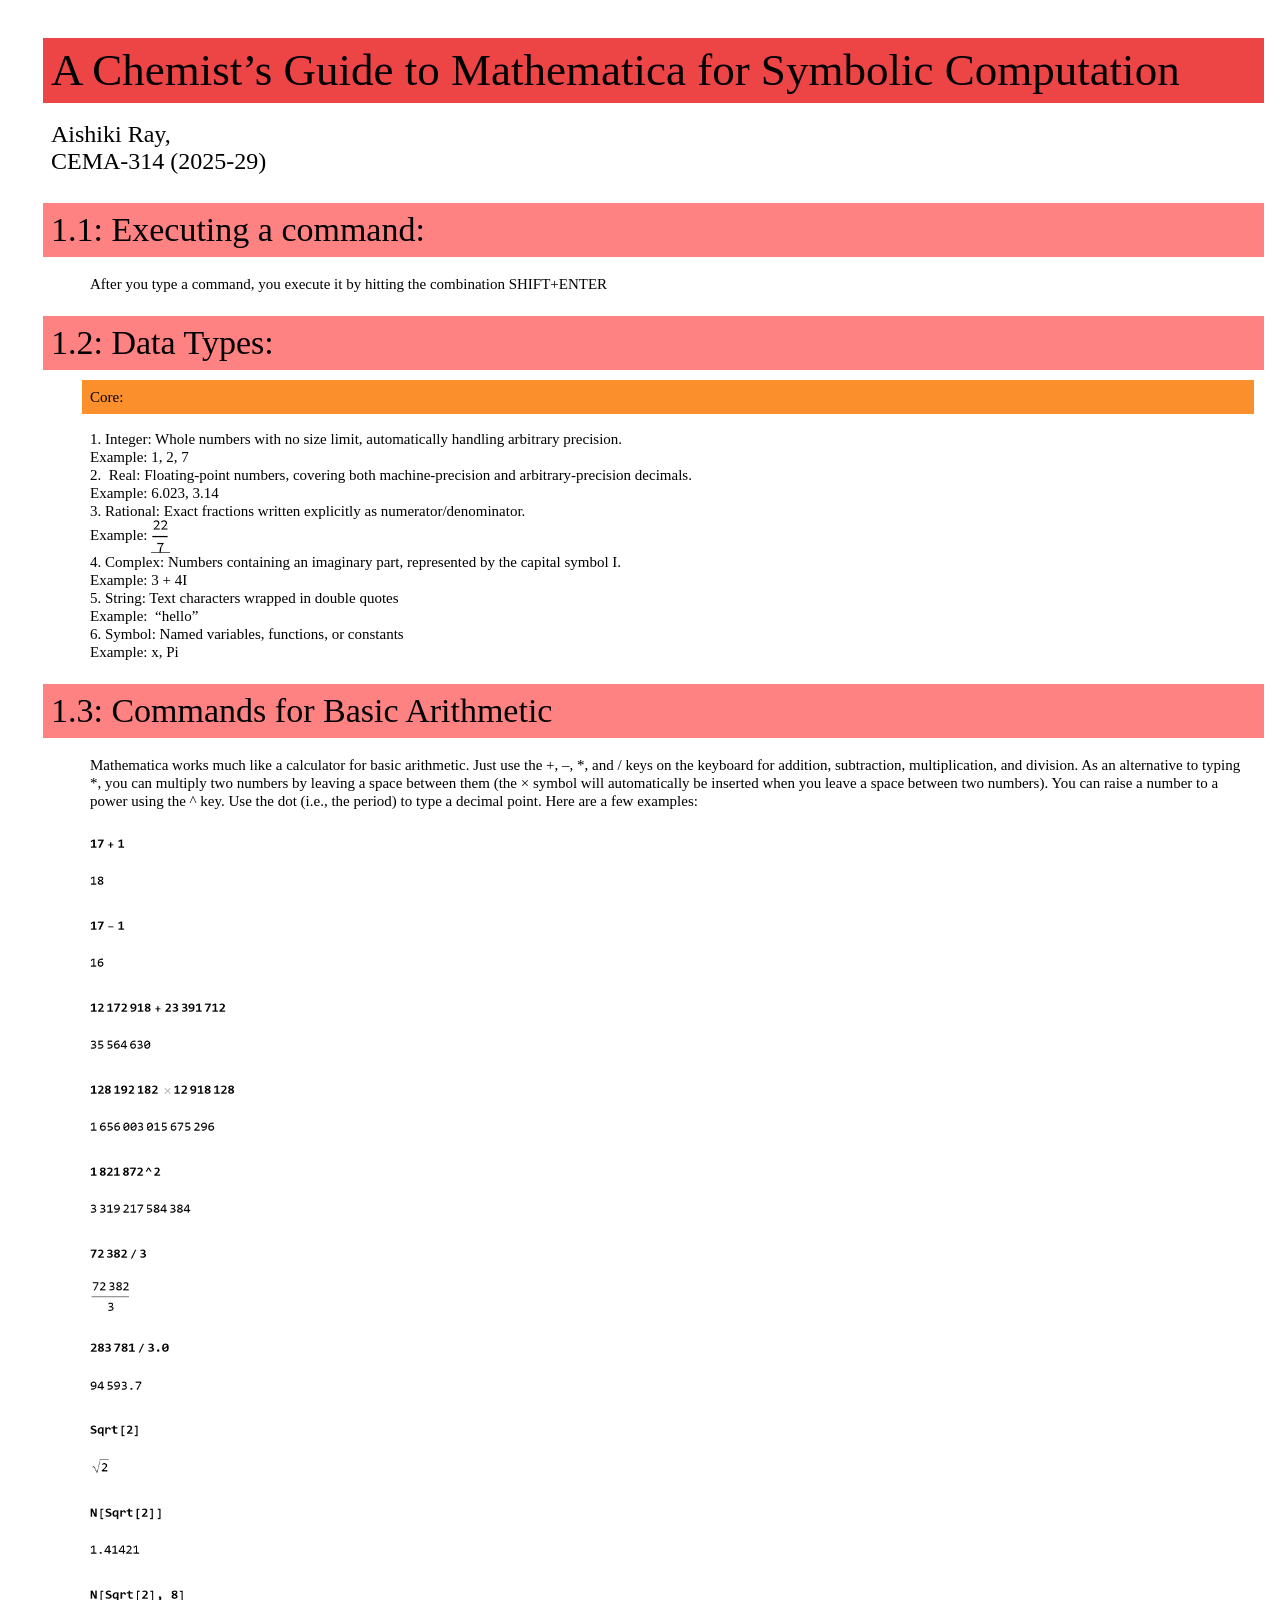
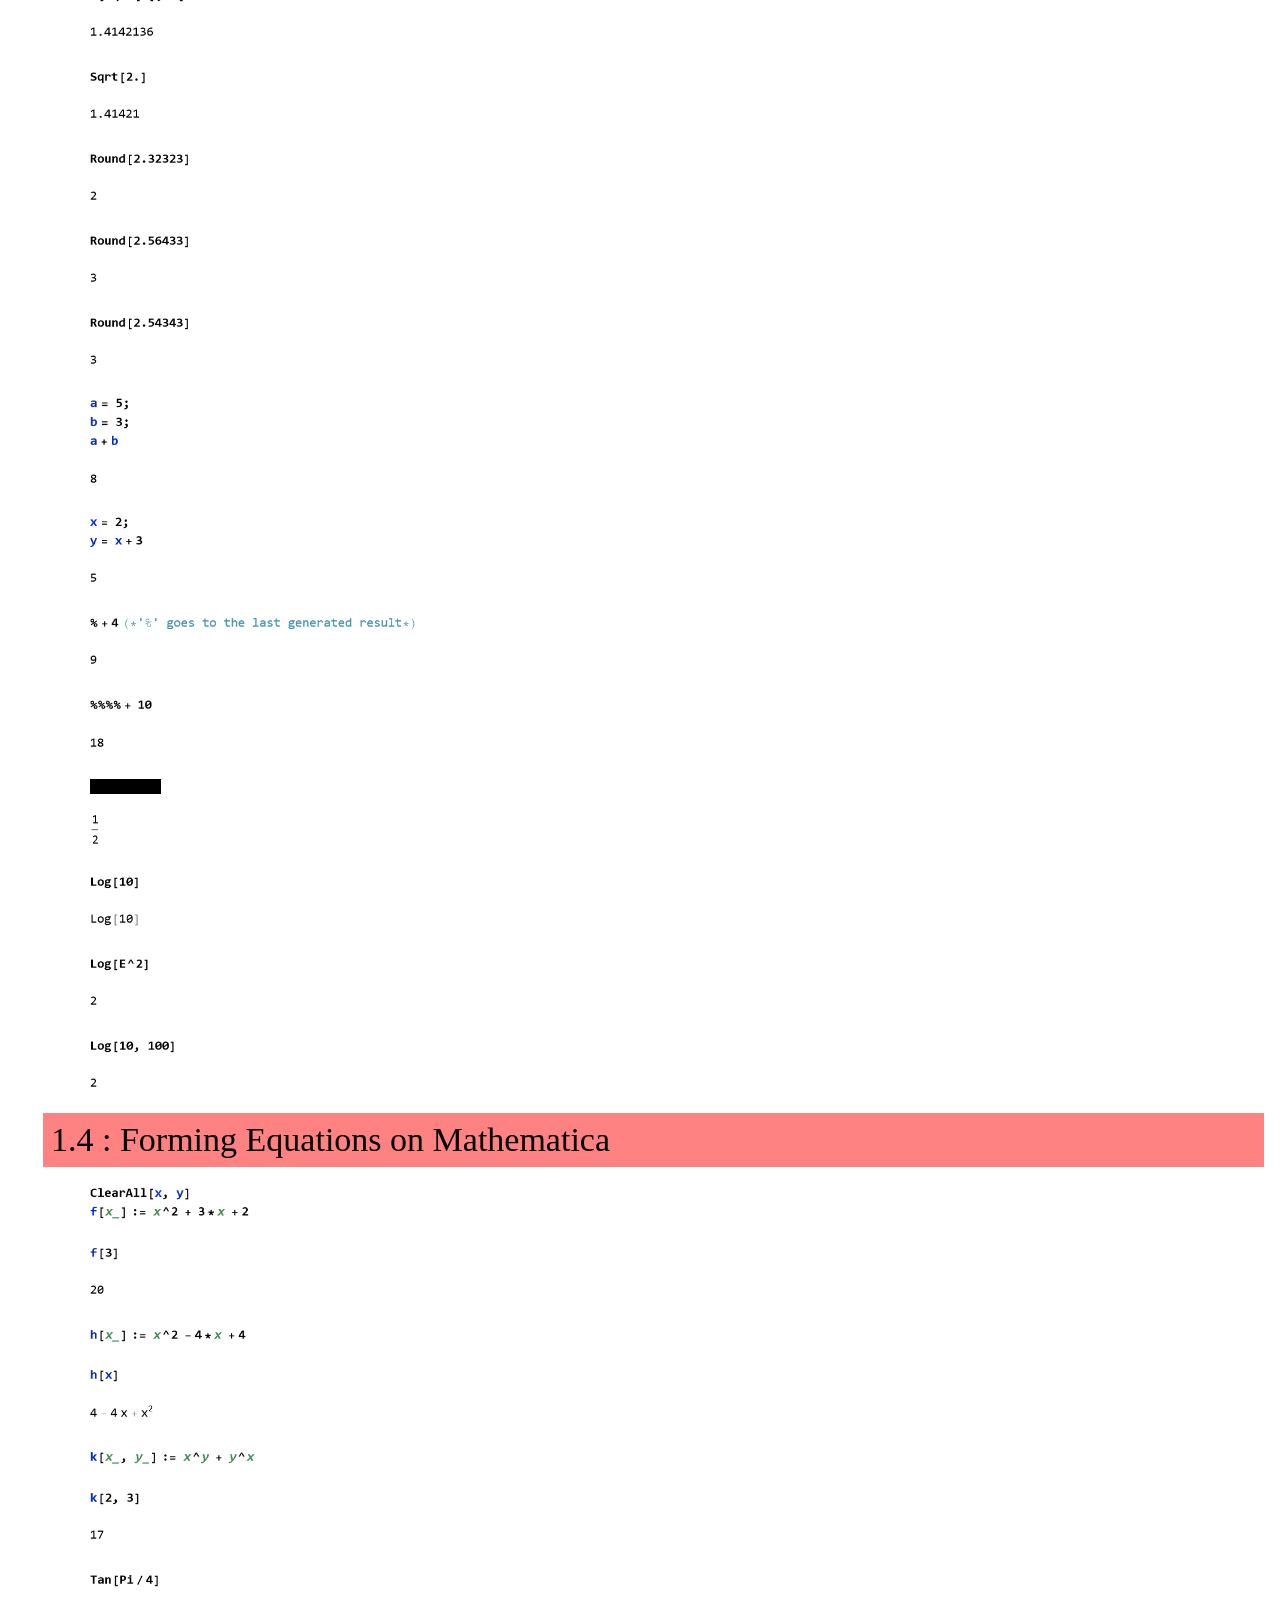
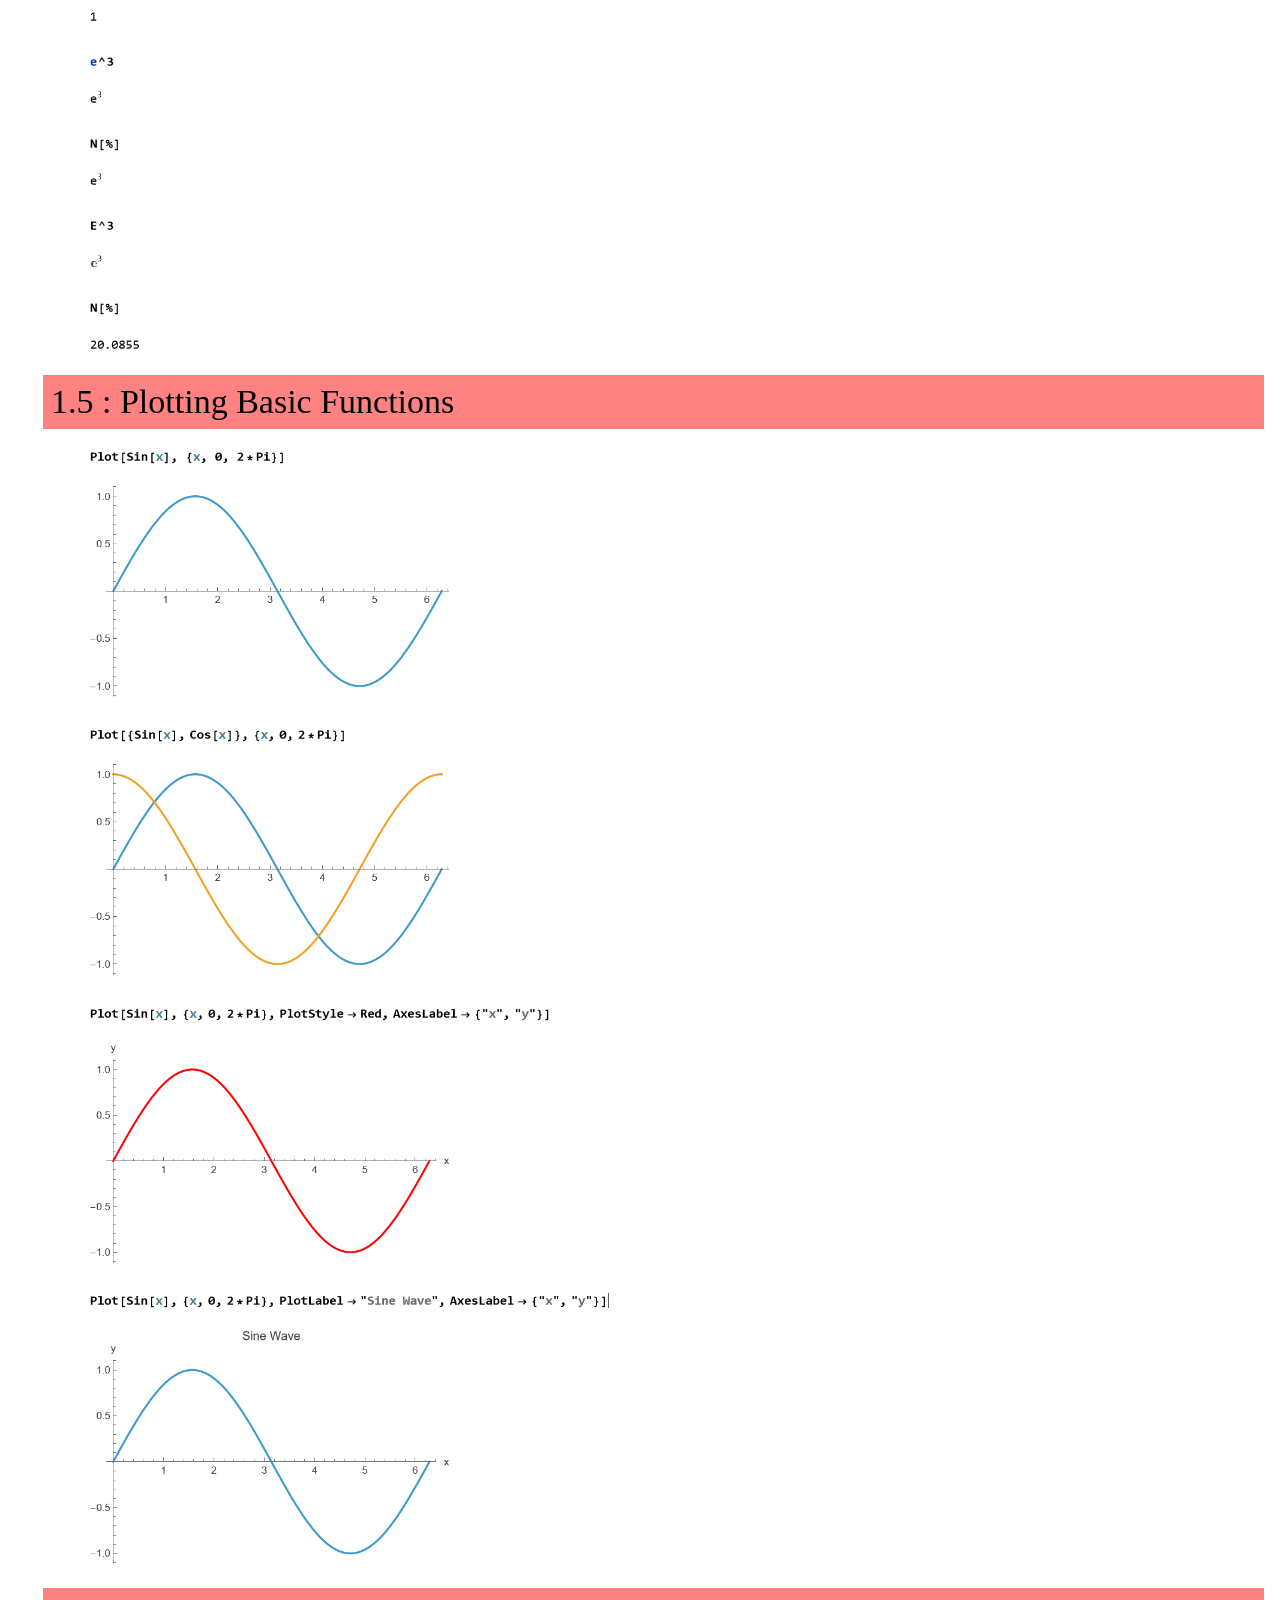
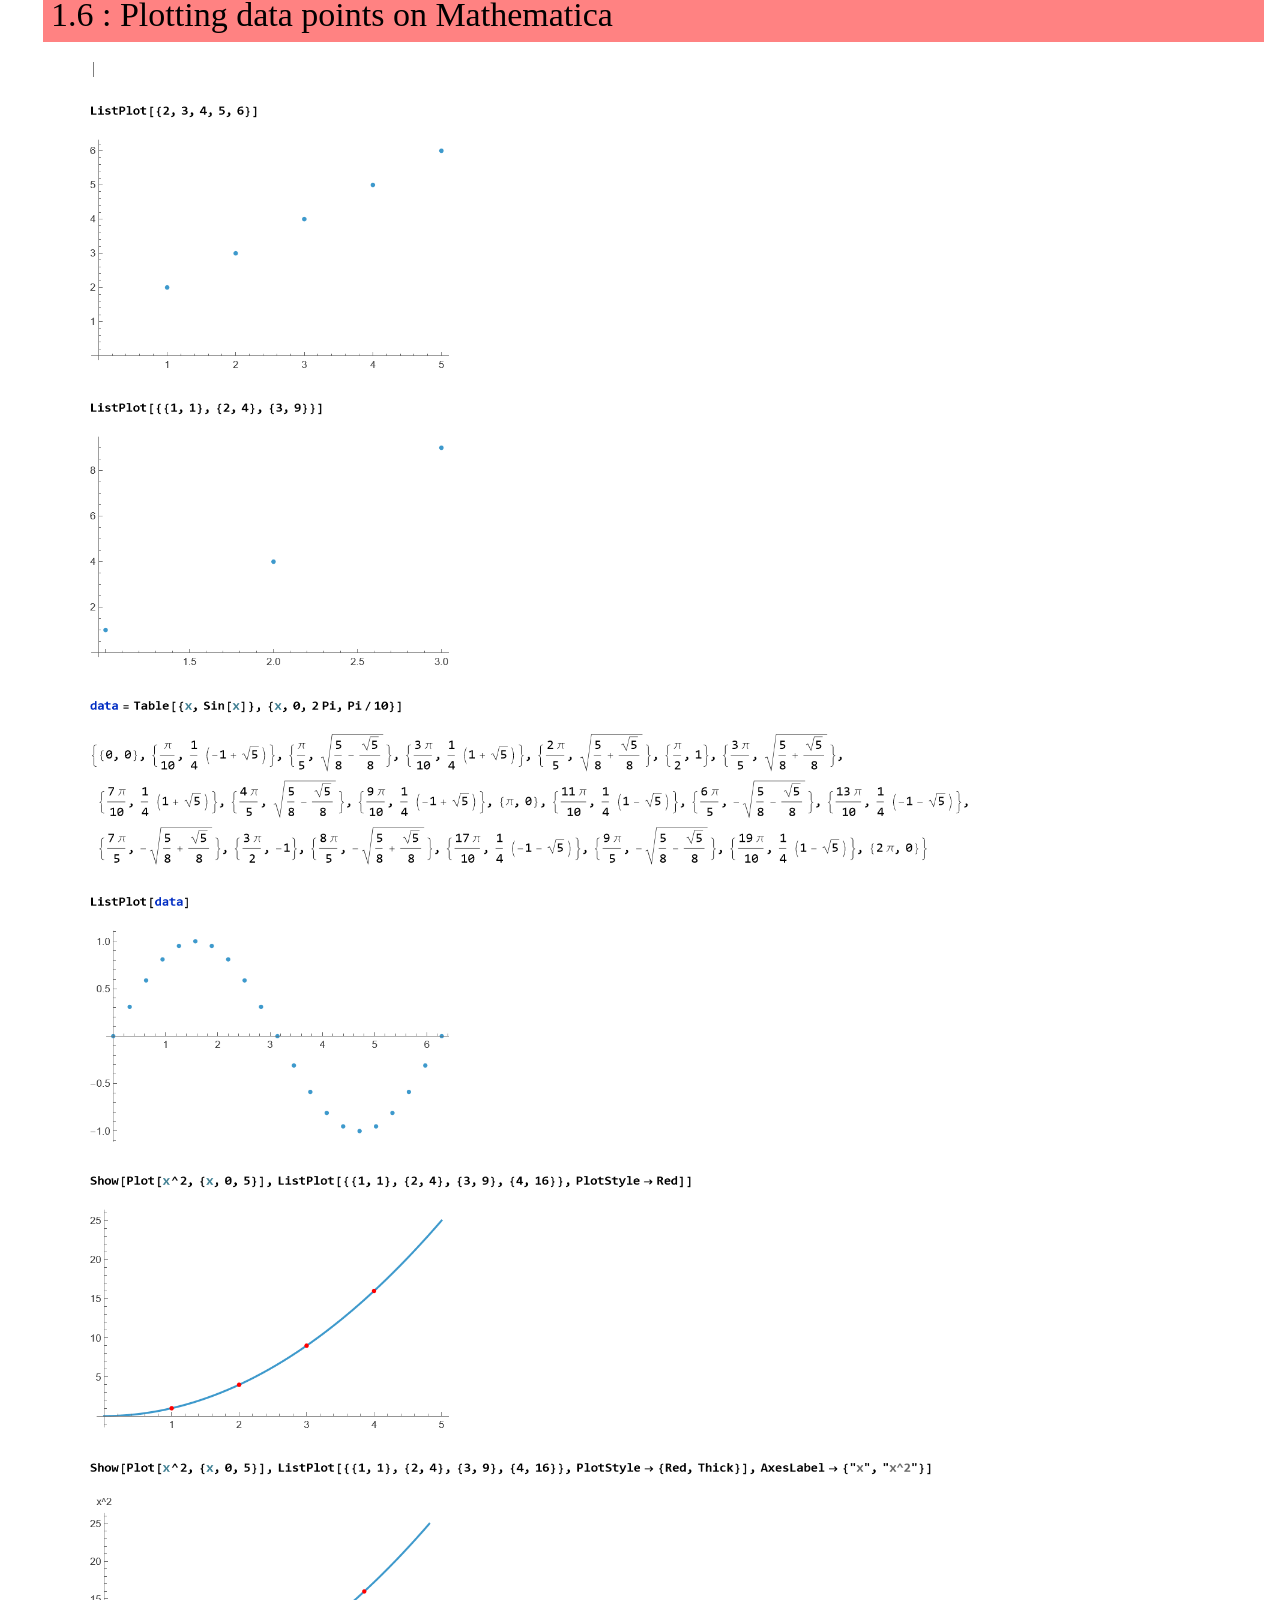
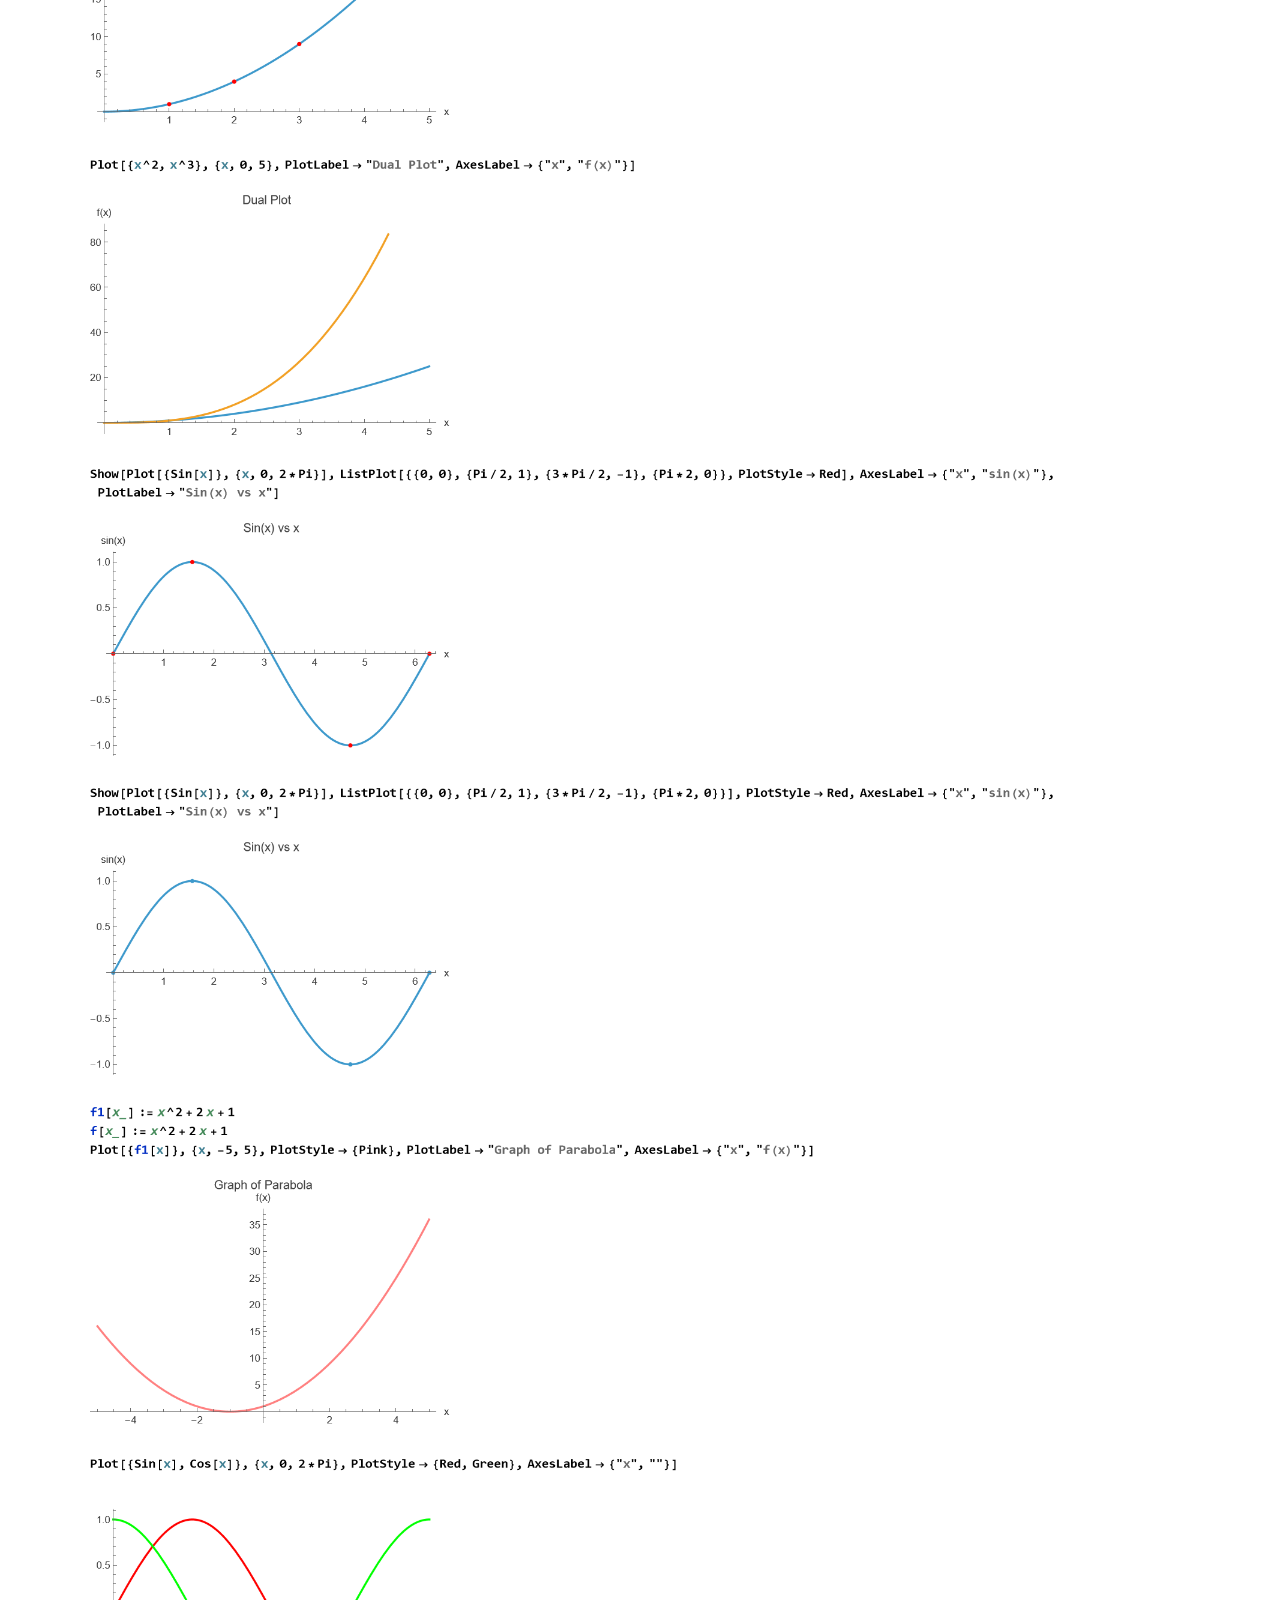
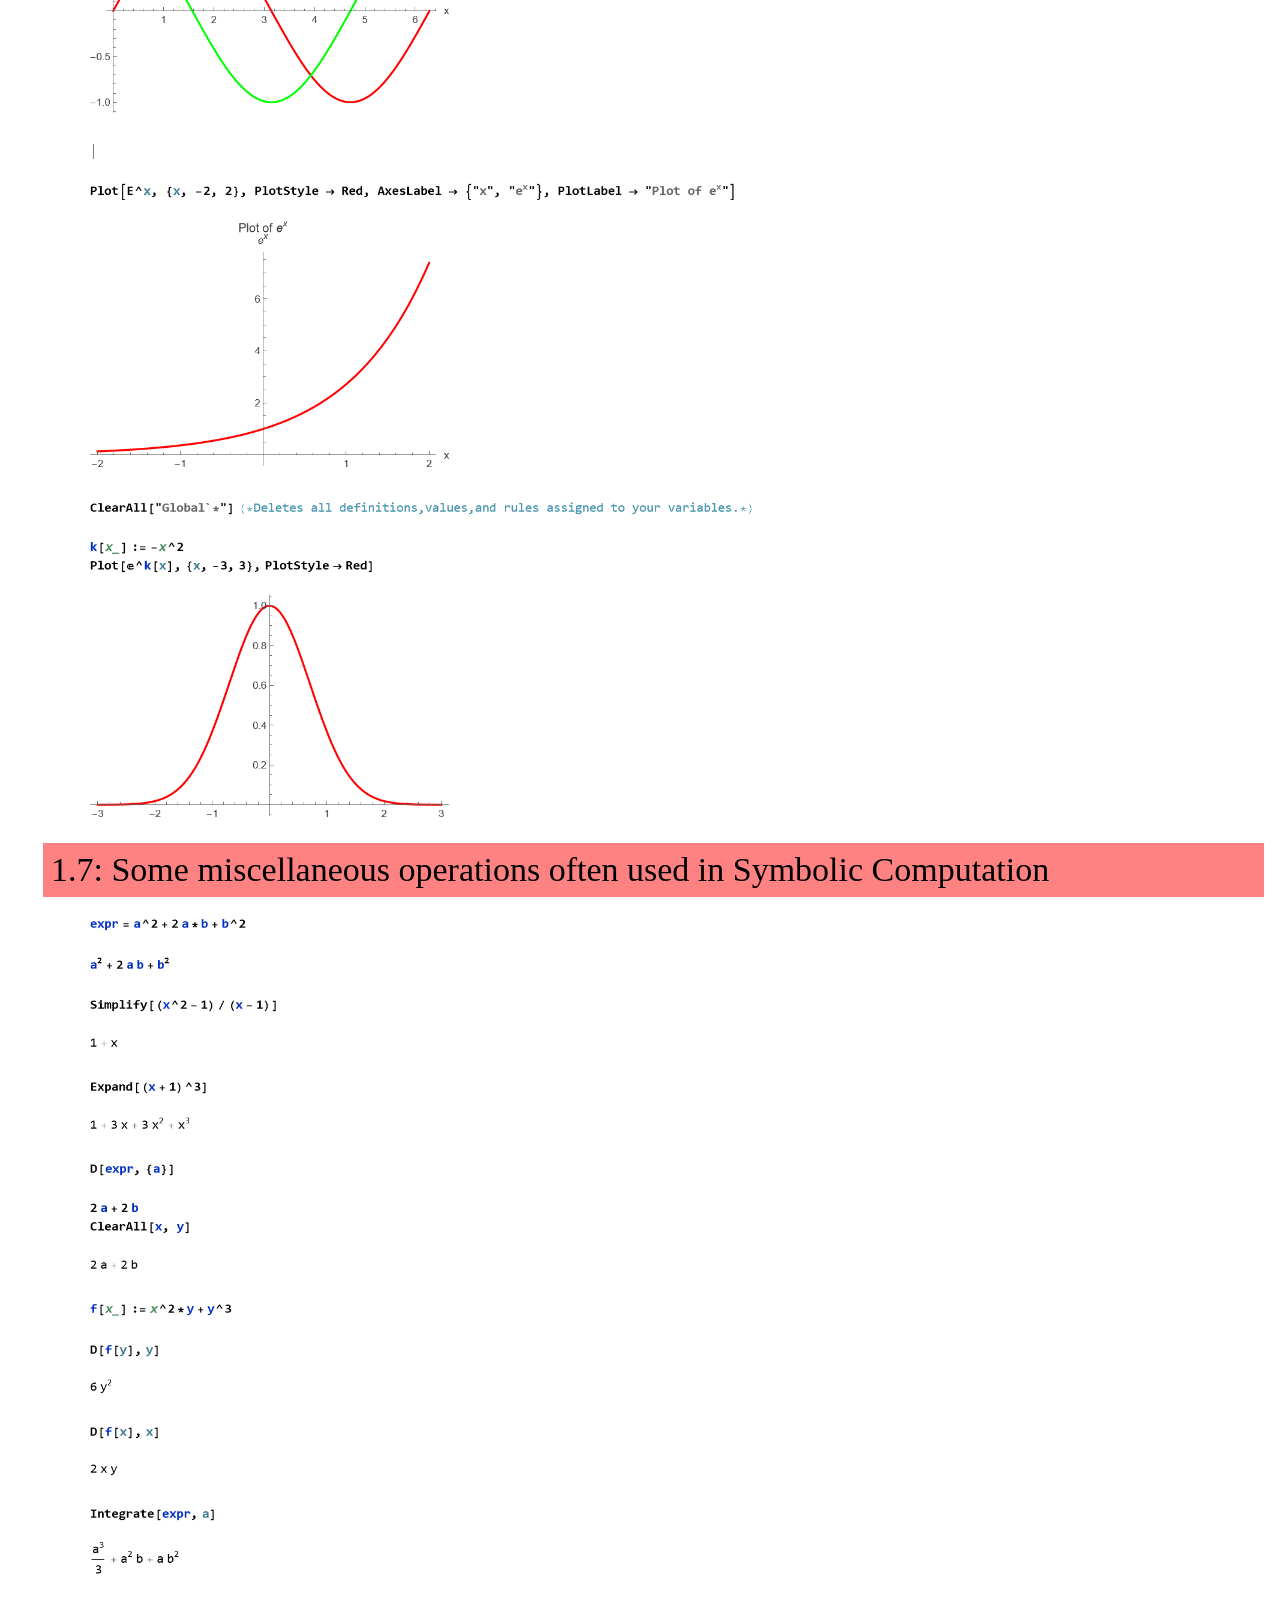
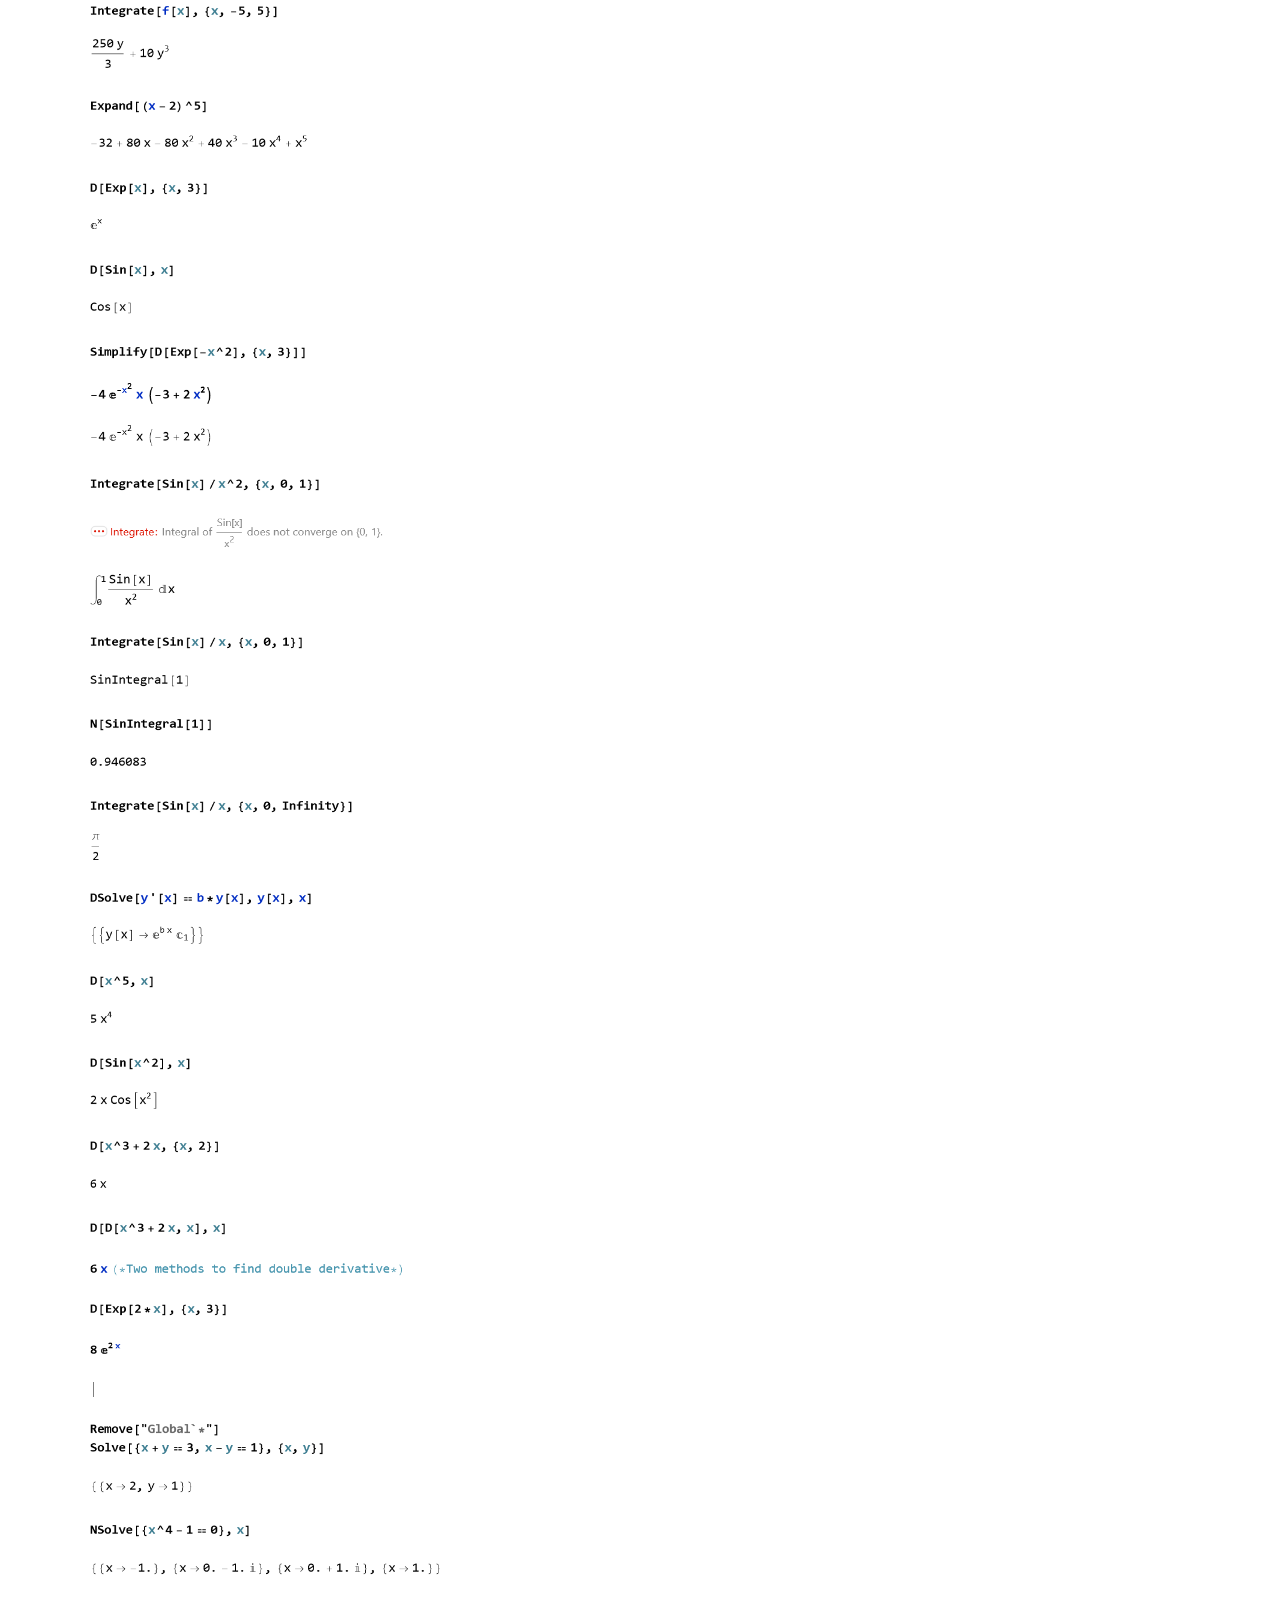
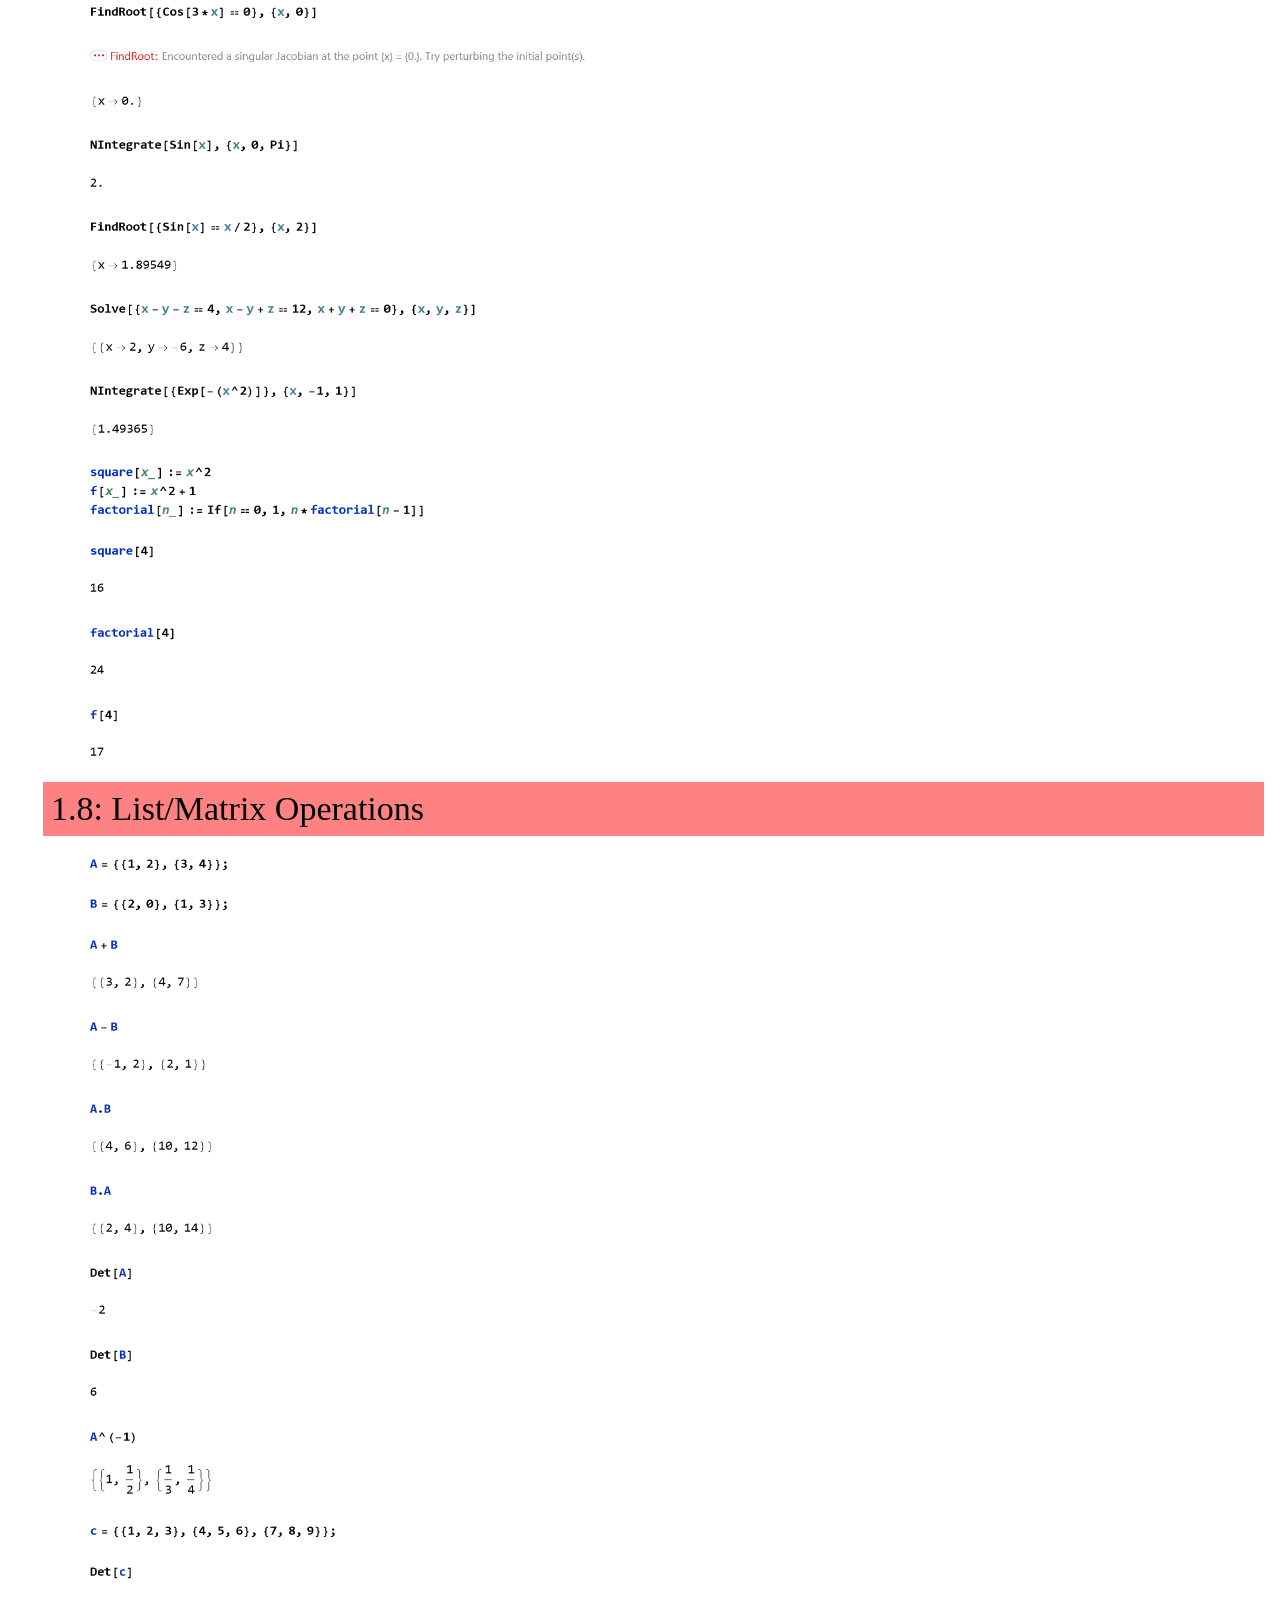
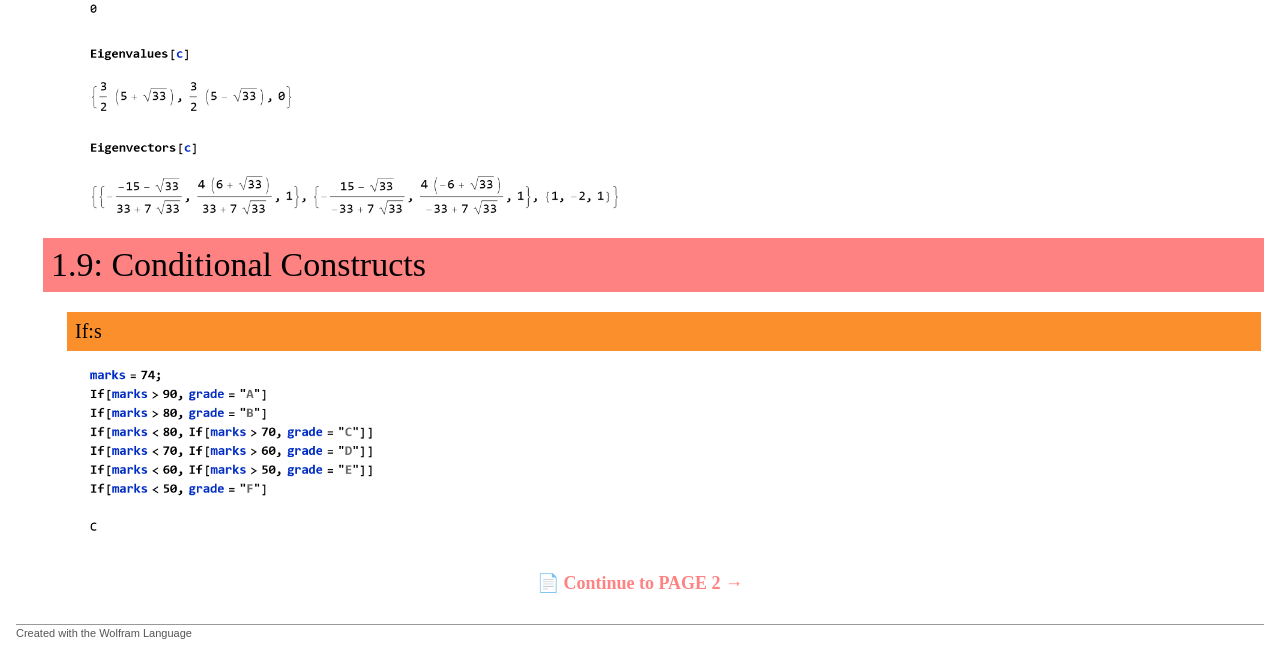
<file: index.html>
<?xml version="1.0" encoding="UTF-8"?>
<!DOCTYPE html PUBLIC "-//W3C//DTD XHTML 1.1 plus MathML 2.0//EN"
        "HTMLFiles/xhtml-math11-f.dtd">


<!-- Created with the Wolfram Language : www.wolfram.com -->

<html xmlns="http://www.w3.org/1999/xhtml">
<head>
 <title>
  Mathematica_website
 </title>
 <link href="HTMLFiles/index.css" rel="stylesheet" type="text/css" />
</head>

<body>

<p class='Title' style='background-color: #ED4545;border-left: 0px;border-right: 0px;border-top: 0px;border-bottom: 0px;border-style: solid;border-color: #000000;'>
 A Chemist&rsquo;s Guide to Mathematica for Symbolic Computation
</p>



<p class="Subtitle">
 Aishiki Ray, <br />CEMA-314 (2025-29)
</p>



<p class='Chapter' style='background-color: #FF8282;border-left: 0px;border-right: 0px;border-top: 0px;border-bottom: 0px;border-style: solid;border-color: #000000;'>
 1.1: Executing a command:
</p>



<p class="Text">
 After you type a command, you execute it by hitting the combination SHIFT+ENTER
</p>



<p class='Chapter' style='background-color: #FF8282;border-left: 0px;border-right: 0px;border-top: 0px;border-bottom: 0px;border-style: solid;border-color: #000000;'>
 1.2: Data Types:
</p>



<p class='Text' style='background-color: #FA8F2B;border-left: 0px;border-right: 0px;border-top: 0px;border-bottom: 0px;border-style: solid;border-color: #000000;'>
 Core:
</p>



<p class='Text' style='border-left: 0px;border-right: 0px;border-top: 0px;border-bottom: 0px;border-style: solid;border-color: #000000;'>
 1. Integer: Whole numbers with no size limit, automatically handling arbitrary precision.<br />Example: 1, 2, 7<br />2.&nbsp;&nbsp;Real: Floating-point numbers, covering both machine-precision and arbitrary-precision decimals.<br />Example: 6.023, 3.14<br />3. Rational: Exact fractions written explicitly as numerator/denominator.<br />Example: <span><span><img src="HTMLFiles/index_1.png" alt="index_1.png" width="19" height="33" style="vertical-align:middle" /></span></span><br />4. Complex: Numbers containing an imaginary part, represented by the capital symbol I.<br />Example: 3 + 4I<br />5. String: Text characters wrapped in double quotes <br />Example:&nbsp;&nbsp;&ldquo;hello&rdquo;<br />6. Symbol: Named variables, functions, or constants<br />Example: x, Pi
</p>



<p class='Chapter' style='background-color: #FF8282;border-left: 0px;border-right: 0px;border-top: 0px;border-bottom: 0px;border-style: solid;border-color: #000000;'>
 1.3: Commands for Basic Arithmetic
</p>



<p class="Text">
 Mathematica works much like a calculator for basic arithmetic. Just use the +, &ndash;, *, and / keys on the keyboard for addition, subtraction, multiplication, and division. As an alternative to typing *, you can multiply two numbers by leaving a space between them (the &times; symbol will automatically be inserted when you leave a space between two numbers). You can raise a number to a power using the ^ key. Use the dot (i.e., the period) to type a decimal point. Here are a few examples:<br />
</p>



<p class="Input">
 <img src="HTMLFiles/index_2.png" alt="index_2.png" width="35" height="15" style="vertical-align:middle" />
</p>

<p class="Output">
 <img src="HTMLFiles/index_3.png" alt="index_3.png" width="14" height="15" style="vertical-align:middle" />
</p>

<p class="Input">
 <img src="HTMLFiles/index_4.png" alt="index_4.png" width="35" height="15" style="vertical-align:middle" />
</p>

<p class="Output">
 <img src="HTMLFiles/index_5.png" alt="index_5.png" width="14" height="15" style="vertical-align:middle" />
</p>

<p class="Input">
 <img src="HTMLFiles/index_6.png" alt="index_6.png" width="136" height="15" style="vertical-align:middle" />
</p>

<p class="Output">
 <img src="HTMLFiles/index_7.png" alt="index_7.png" width="61" height="15" style="vertical-align:middle" />
</p>

<p class="Input">
 <img src="HTMLFiles/index_8.png" alt="index_8.png" width="145" height="15" style="vertical-align:middle" />
</p>

<p class="Output">
 <img src="HTMLFiles/index_9.png" alt="index_9.png" width="125" height="15" style="vertical-align:middle" />
</p>

<p class="Input">
 <img src="HTMLFiles/index_10.png" alt="index_10.png" width="71" height="15" style="vertical-align:middle" />
</p>

<p class="Output">
 <img src="HTMLFiles/index_11.png" alt="index_11.png" width="101" height="15" style="vertical-align:middle" />
</p>

<p class="Input">
 <img src="HTMLFiles/index_12.png" alt="index_12.png" width="57" height="15" style="vertical-align:middle" />
</p>

<p class="Output">
 <img src="HTMLFiles/index_13.png" alt="index_13.png" width="42" height="29" style="vertical-align:middle" />
</p>

<p class="Input">
 <img src="HTMLFiles/index_14.png" alt="index_14.png" width="79" height="15" style="vertical-align:middle" />
</p>

<p class="Output">
 <img src="HTMLFiles/index_15.png" alt="index_15.png" width="52" height="15" style="vertical-align:middle" />
</p>

<p class="Input">
 <img src="HTMLFiles/index_16.png" alt="index_16.png" width="51" height="15" style="vertical-align:middle" />
</p>

<p class="Output">
 <img src="HTMLFiles/index_17.png" alt="index_17.png" width="21" height="16" style="vertical-align:middle" />
</p>

<p class="Input">
 <img src="HTMLFiles/index_18.png" alt="index_18.png" width="74" height="15" style="vertical-align:middle" />
</p>

<p class="Output">
 <img src="HTMLFiles/index_19.png" alt="index_19.png" width="50" height="15" style="vertical-align:middle" />
</p>

<p class="Input">
 <img src="HTMLFiles/index_20.png" alt="index_20.png" width="96" height="15" style="vertical-align:middle" />
</p>

<p class="Output">
 <img src="HTMLFiles/index_21.png" alt="index_21.png" width="64" height="15" style="vertical-align:middle" />
</p>

<p class="Input">
 <img src="HTMLFiles/index_22.png" alt="index_22.png" width="58" height="15" style="vertical-align:middle" />
</p>

<p class="Output">
 <img src="HTMLFiles/index_23.png" alt="index_23.png" width="50" height="15" style="vertical-align:middle" />
</p>

<p class="Input">
 <img src="HTMLFiles/index_24.png" alt="index_24.png" width="101" height="15" style="vertical-align:middle" />
</p>

<p class="Output">
 <img src="HTMLFiles/index_25.png" alt="index_25.png" width="7" height="15" style="vertical-align:middle" />
</p>

<p class="Input">
 <img src="HTMLFiles/index_26.png" alt="index_26.png" width="101" height="15" style="vertical-align:middle" />
</p>

<p class="Output">
 <img src="HTMLFiles/index_27.png" alt="index_27.png" width="7" height="15" style="vertical-align:middle" />
</p>

<p class="Input">
 <img src="HTMLFiles/index_28.png" alt="index_28.png" width="101" height="15" style="vertical-align:middle" />
</p>

<p class="Output">
 <img src="HTMLFiles/index_29.png" alt="index_29.png" width="7" height="15" style="vertical-align:middle" />
</p>

<p class="Input">
 <img src="HTMLFiles/index_30.gif" alt="index_30.gif" width="40" height="53" style="vertical-align:middle" />
</p>

<p class="Output">
 <img src="HTMLFiles/index_31.png" alt="index_31.png" width="7" height="15" style="vertical-align:middle" />
</p>

<p class="Input">
 <img src="HTMLFiles/index_32.gif" alt="index_32.gif" width="53" height="34" style="vertical-align:middle" />
</p>

<p class="Output">
 <img src="HTMLFiles/index_33.png" alt="index_33.png" width="7" height="15" style="vertical-align:middle" />
</p>

<p class="Input">
 <img src="HTMLFiles/index_34.png" alt="index_34.png" width="328" height="15" style="vertical-align:middle" />
</p>

<p class="Output">
 <img src="HTMLFiles/index_35.png" alt="index_35.png" width="7" height="15" style="vertical-align:middle" />
</p>

<p class="Input">
 <img src="HTMLFiles/index_36.png" alt="index_36.png" width="62" height="15" style="vertical-align:middle" />
</p>

<p class="Output">
 <img src="HTMLFiles/index_37.png" alt="index_37.png" width="14" height="15" style="vertical-align:middle" />
</p>

<p class='Input' style='background-color: #FFFFFF;border-left: 0px;border-right: 0px;border-top: 0px;border-bottom: 0px;border-style: solid;border-color: #000000;'>
 <img src="HTMLFiles/index_38.png" alt="index_38.png" width="71" height="15" style="vertical-align:middle" />
</p>

<p class="Output">
 <img src="HTMLFiles/index_39.png" alt="index_39.png" width="11" height="29" style="vertical-align:middle" />
</p>

<p class="Input">
 <img src="HTMLFiles/index_40.png" alt="index_40.png" width="51" height="15" style="vertical-align:middle" />
</p>

<p class="Output">
 <img src="HTMLFiles/index_41.png" alt="index_41.png" width="51" height="15" style="vertical-align:middle" />
</p>

<p class="Input">
 <img src="HTMLFiles/index_42.png" alt="index_42.png" width="61" height="15" style="vertical-align:middle" />
</p>

<p class="Output">
 <img src="HTMLFiles/index_43.png" alt="index_43.png" width="7" height="15" style="vertical-align:middle" />
</p>

<p class="Input">
 <img src="HTMLFiles/index_44.png" alt="index_44.png" width="87" height="15" style="vertical-align:middle" />
</p>

<p class="Output">
 <img src="HTMLFiles/index_45.png" alt="index_45.png" width="7" height="15" style="vertical-align:middle" />
</p>

<p class='Chapter' style='background-color: #FF8282;border-left: 0px;border-right: 0px;border-top: 0px;border-bottom: 0px;border-style: solid;border-color: #000000;'>
 1.4 : Forming Equations on Mathematica
</p>



<p class="Input">
 <img src="HTMLFiles/index_46.gif" alt="index_46.gif" width="159" height="34" style="vertical-align:middle" />
</p>

<p class="Input">
 <img src="HTMLFiles/index_47.png" alt="index_47.png" width="30" height="15" style="vertical-align:middle" />
</p>

<p class="Output">
 <img src="HTMLFiles/index_48.png" alt="index_48.png" width="14" height="15" style="vertical-align:middle" />
</p>

<p class="Input">
 <img src="HTMLFiles/index_49.png" alt="index_49.png" width="156" height="15" style="vertical-align:middle" />
</p>

<p class="Input">
 <img src="HTMLFiles/index_50.png" alt="index_50.png" width="30" height="15" style="vertical-align:middle" />
</p>

<p class="Output">
 <img src="HTMLFiles/index_51.png" alt="index_51.png" width="64" height="15" style="vertical-align:middle" />
</p>

<p class="Input">
 <img src="HTMLFiles/index_52.png" alt="index_52.png" width="165" height="15" style="vertical-align:middle" />
</p>

<p class="Input">
 <img src="HTMLFiles/index_53.png" alt="index_53.png" width="52" height="15" style="vertical-align:middle" />
</p>

<p class="Output">
 <img src="HTMLFiles/index_54.png" alt="index_54.png" width="14" height="15" style="vertical-align:middle" />
</p>

<p class="Input">
 <img src="HTMLFiles/index_55.png" alt="index_55.png" width="71" height="15" style="vertical-align:middle" />
</p>

<p class="Output">
 <img src="HTMLFiles/index_56.png" alt="index_56.png" width="7" height="15" style="vertical-align:middle" />
</p>

<p class="Input">
 <img src="HTMLFiles/index_57.png" alt="index_57.png" width="24" height="15" style="vertical-align:middle" />
</p>

<p class="Output">
 <img src="HTMLFiles/index_58.png" alt="index_58.png" width="13" height="15" style="vertical-align:middle" />
</p>

<p class="Input">
 <img src="HTMLFiles/index_59.png" alt="index_59.png" width="31" height="15" style="vertical-align:middle" />
</p>

<p class="Output">
 <img src="HTMLFiles/index_60.png" alt="index_60.png" width="13" height="15" style="vertical-align:middle" />
</p>

<p class="Input">
 <img src="HTMLFiles/index_61.png" alt="index_61.png" width="24" height="15" style="vertical-align:middle" />
</p>

<p class="Output">
 <img src="HTMLFiles/index_62.png" alt="index_62.png" width="13" height="15" style="vertical-align:middle" />
</p>

<p class="Input">
 <img src="HTMLFiles/index_63.png" alt="index_63.png" width="31" height="15" style="vertical-align:middle" />
</p>

<p class="Output">
 <img src="HTMLFiles/index_64.png" alt="index_64.png" width="50" height="15" style="vertical-align:middle" />
</p>

<p class='Chapter' style='background-color: #FF8282;border-left: 0px;border-right: 0px;border-top: 0px;border-bottom: 0px;border-style: solid;border-color: #000000;'>
 1.5 : Plotting Basic Functions
</p>



<p class="Input">
 <img src="HTMLFiles/index_65.png" alt="index_65.png" width="196" height="15" style="vertical-align:middle" />
</p>

<p class="Output">
 <img src="HTMLFiles/index_66.gif" alt="index_66.gif" width="360" height="213" style="vertical-align:middle" />
</p>

<p class="Input">
 <img src="HTMLFiles/index_67.png" alt="index_67.png" width="257" height="15" style="vertical-align:middle" />
</p>

<p class="Output">
 <img src="HTMLFiles/index_68.gif" alt="index_68.gif" width="360" height="213" style="vertical-align:middle" />
</p>

<p class="Input">
 <img src="HTMLFiles/index_69.png" alt="index_69.png" width="462" height="15" style="vertical-align:middle" />
</p>

<p class="Output">
 <img src="HTMLFiles/index_70.gif" alt="index_70.gif" width="360" height="222" style="vertical-align:middle" />
</p>

<p class="Input">
 <img src="HTMLFiles/index_71.png" alt="index_71.png" width="519" height="15" style="vertical-align:middle" />
</p>

<p class="Output">
 <img src="HTMLFiles/index_72.gif" alt="Graphics:Sine Wave" width="360" height="236" style="vertical-align:middle" />
</p>

<p class='Chapter' style='background-color: #FF8282;border-left: 0px;border-right: 0px;border-top: 0px;border-bottom: 0px;border-style: solid;border-color: #000000;'>
 1.6 : Plotting data points on Mathematica
</p>



<p class="Input">
 <img src="HTMLFiles/index_73.png" alt="index_73.png" width="4" height="15" style="vertical-align:middle" />
</p>

<p class="Input">
 <img src="HTMLFiles/index_74.png" alt="index_74.png" width="170" height="15" style="vertical-align:middle" />
</p>

<p class="Output">
 <img src="HTMLFiles/index_75.gif" alt="index_75.gif" width="360" height="232" style="vertical-align:middle" />
</p>

<p class="Input">
 <img src="HTMLFiles/index_76.png" alt="index_76.png" width="235" height="15" style="vertical-align:middle" />
</p>

<p class="Output">
 <img src="HTMLFiles/index_77.gif" alt="index_77.gif" width="360" height="232" style="vertical-align:middle" />
</p>

<p class="Input">
 <img src="HTMLFiles/index_78.png" alt="index_78.png" width="314" height="15" style="vertical-align:middle" />
</p>

<p class="Output">
 <img src="HTMLFiles/index_79.png" alt="index_79.png" width="880" height="131" style="vertical-align:middle" />
</p>

<p class="Input">
 <img src="HTMLFiles/index_80.png" alt="index_80.png" width="101" height="15" style="vertical-align:middle" />
</p>

<p class="Output">
 <img src="HTMLFiles/index_81.gif" alt="index_81.gif" width="360" height="213" style="vertical-align:middle" />
</p>

<p class="Input">
 <img src="HTMLFiles/index_82.png" alt="index_82.png" width="604" height="15" style="vertical-align:middle" />
</p>

<p class="Output">
 <img src="HTMLFiles/index_83.gif" alt="index_83.gif" width="360" height="222" style="vertical-align:middle" />
</p>

<p class="Input">
 <img src="HTMLFiles/index_84.png" alt="index_84.png" width="844" height="15" style="vertical-align:middle" />
</p>

<p class="Output">
 <img src="HTMLFiles/index_85.gif" alt="index_85.gif" width="360" height="231" style="vertical-align:middle" />
</p>

<p class="Input">
 <img src="HTMLFiles/index_86.png" alt="index_86.png" width="547" height="15" style="vertical-align:middle" />
</p>

<p class="Output">
 <img src="HTMLFiles/index_87.gif" alt="Graphics:Dual Plot" width="360" height="245" style="vertical-align:middle" />
</p>

<p class="Input">
 <img src="HTMLFiles/index_88.png" alt="index_88.png" width="965" height="34" style="vertical-align:middle" />
</p>

<p class="Output">
 <img src="HTMLFiles/index_89.gif" alt="Graphics:Sin(x) vs x" width="360" height="236" style="vertical-align:middle" />
</p>

<p class="Input">
 <img src="HTMLFiles/index_90.png" alt="index_90.png" width="965" height="34" style="vertical-align:middle" />
</p>

<p class="Output">
 <img src="HTMLFiles/index_91.gif" alt="Graphics:Sin(x) vs x" width="360" height="236" style="vertical-align:middle" />
</p>

<p class="Input">
 <img src="HTMLFiles/index_92.gif" alt="index_92.gif" width="726" height="53" style="vertical-align:middle" />
</p>

<p class="Output">
 <img src="HTMLFiles/index_93.gif" alt="Graphics:Graph of Parabola" width="360" height="249" style="vertical-align:middle" />
</p>

<p class="Input">
 <img src="HTMLFiles/index_94.png" alt="index_94.png" width="589" height="15" style="vertical-align:middle" />
</p>

<p class="Output">
 <img src="HTMLFiles/index_95.gif" alt="index_95.gif" width="360" height="222" style="vertical-align:middle" />
</p>

<p class="Input">
 <img src="HTMLFiles/index_96.png" alt="index_96.png" width="4" height="15" style="vertical-align:middle" />
</p>

<p class="Input">
 <img src="HTMLFiles/index_97.png" alt="index_97.png" width="647" height="17" style="vertical-align:middle" />
</p>

<p class="Output">
 <img src="HTMLFiles/index_98.gif" alt="Graphics:&nbsp;&nbsp;&nbsp;&nbsp;&nbsp;&nbsp;&nbsp;&nbsp;&nbsp;&nbsp;x Plot of&nbsp;&nbsp;e" width="360" height="249" style="vertical-align:middle" />
</p>

<p class="Input">
 <img src="HTMLFiles/index_99.png" alt="index_99.png" width="665" height="15" style="vertical-align:middle" />
</p>

<p class="Input">
 <img src="HTMLFiles/index_100.gif" alt="index_100.gif" width="285" height="34" style="vertical-align:middle" />
</p>

<p class="Output">
 <img src="HTMLFiles/index_101.gif" alt="index_101.gif" width="360" height="226" style="vertical-align:middle" />
</p>

<p class='Chapter' style='background-color: #FF8282;border-left: 0px;border-right: 0px;border-top: 0px;border-bottom: 0px;border-style: solid;border-color: #000000;'>
 1.7: Some miscellaneous operations often used in Symbolic Computation
</p>



<p class="Input">
 <img src="HTMLFiles/index_102.png" alt="index_102.png" width="156" height="15" style="vertical-align:middle" />
</p>

<p class="Input">
 <img src="HTMLFiles/index_103.png" alt="index_103.png" width="80" height="15" style="vertical-align:middle" />
</p>

<p class="Input">
 <img src="HTMLFiles/index_104.png" alt="index_104.png" width="189" height="15" style="vertical-align:middle" />
</p>

<p class="Output">
 <img src="HTMLFiles/index_105.png" alt="index_105.png" width="28" height="15" style="vertical-align:middle" />
</p>

<p class="Input">
 <img src="HTMLFiles/index_106.png" alt="index_106.png" width="119" height="15" style="vertical-align:middle" />
</p>

<p class="Output">
 <img src="HTMLFiles/index_107.png" alt="index_107.png" width="101" height="15" style="vertical-align:middle" />
</p>

<p class="Input">
 <img src="HTMLFiles/index_108.png" alt="index_108.png" width="86" height="15" style="vertical-align:middle" />
</p>

<p class="Input">
 <img src="HTMLFiles/index_109.gif" alt="index_109.gif" width="102" height="34" style="vertical-align:middle" />
</p>

<p class="Output">
 <img src="HTMLFiles/index_110.png" alt="index_110.png" width="48" height="15" style="vertical-align:middle" />
</p>

<p class="Input">
 <img src="HTMLFiles/index_111.png" alt="index_111.png" width="142" height="15" style="vertical-align:middle" />
</p>

<p class="Input">
 <img src="HTMLFiles/index_112.png" alt="index_112.png" width="71" height="15" style="vertical-align:middle" />
</p>

<p class="Output">
 <img src="HTMLFiles/index_113.png" alt="index_113.png" width="23" height="15" style="vertical-align:middle" />
</p>

<p class="Input">
 <img src="HTMLFiles/index_114.png" alt="index_114.png" width="71" height="15" style="vertical-align:middle" />
</p>

<p class="Output">
 <img src="HTMLFiles/index_115.png" alt="index_115.png" width="28" height="15" style="vertical-align:middle" />
</p>

<p class="Input">
 <img src="HTMLFiles/index_116.png" alt="index_116.png" width="127" height="15" style="vertical-align:middle" />
</p>

<p class="Output">
 <img src="HTMLFiles/index_117.png" alt="index_117.png" width="90" height="32" style="vertical-align:middle" />
</p>

<p class="Input">
 <img src="HTMLFiles/index_118.png" alt="index_118.png" width="190" height="15" style="vertical-align:middle" />
</p>

<p class="Output">
 <img src="HTMLFiles/index_119.png" alt="index_119.png" width="80" height="29" style="vertical-align:middle" />
</p>

<p class="Input">
 <img src="HTMLFiles/index_120.png" alt="index_120.png" width="119" height="15" style="vertical-align:middle" />
</p>

<p class="Output">
 <img src="HTMLFiles/index_121.png" alt="index_121.png" width="218" height="15" style="vertical-align:middle" />
</p>

<p class="Input">
 <img src="HTMLFiles/index_122.png" alt="index_122.png" width="120" height="15" style="vertical-align:middle" />
</p>

<p class="Output">
 <img src="HTMLFiles/index_123.png" alt="index_123.png" width="13" height="15" style="vertical-align:middle" />
</p>

<p class="Input">
 <img src="HTMLFiles/index_124.png" alt="index_124.png" width="86" height="15" style="vertical-align:middle" />
</p>

<p class="Output">
 <img src="HTMLFiles/index_125.png" alt="index_125.png" width="44" height="15" style="vertical-align:middle" />
</p>

<p class="Input">
 <img src="HTMLFiles/index_126.png" alt="index_126.png" width="218" height="15" style="vertical-align:middle" />
</p>

<p class="Input">
 <img src="HTMLFiles/index_127.png" alt="index_127.png" width="124" height="21" style="vertical-align:middle" />
</p>

<p class="Output">
 <img src="HTMLFiles/index_128.png" alt="index_128.png" width="124" height="21" style="vertical-align:middle" />
</p>

<p class="Input">
 <img src="HTMLFiles/index_129.png" alt="index_129.png" width="232" height="15" style="vertical-align:middle" />
</p>

<p class="Message">
 <img src="HTMLFiles/index_130.png" alt="index_130.png" width="297" height="29" style="vertical-align:middle;" usemap="#map_130" />
<map name="map_130">
<area shape="rect" coords="0,22,18,4" title="Dynamic[RawBoxes[FEPrivate`FrontEndResource[FEStrings, messageMenuTooltip]]]" nohref="" />
</map>
</p>

<p class="Output">
 <img src="HTMLFiles/index_131.png" alt="index_131.png" width="85" height="31" style="vertical-align:middle" />
</p>

<p class="Input">
 <img src="HTMLFiles/index_132.png" alt="index_132.png" width="215" height="15" style="vertical-align:middle" />
</p>

<p class="Output">
 <img src="HTMLFiles/index_133.png" alt="index_133.png" width="101" height="15" style="vertical-align:middle" />
</p>

<p class="Input">
 <img src="HTMLFiles/index_134.png" alt="index_134.png" width="124" height="15" style="vertical-align:middle" />
</p>

<p class="Output">
 <img src="HTMLFiles/index_135.png" alt="index_135.png" width="57" height="15" style="vertical-align:middle" />
</p>

<p class="Input">
 <img src="HTMLFiles/index_136.png" alt="index_136.png" width="265" height="15" style="vertical-align:middle" />
</p>

<p class="Output">
 <img src="HTMLFiles/index_137.png" alt="index_137.png" width="12" height="26" style="vertical-align:middle" />
</p>

<p class="Input">
 <img src="HTMLFiles/index_138.png" alt="index_138.png" width="224" height="15" style="vertical-align:middle" />
</p>

<p class="Output">
 <img src="HTMLFiles/index_139.png" alt="index_139.png" width="115" height="18" style="vertical-align:middle" />
</p>

<p class="Input">
 <img src="HTMLFiles/index_140.png" alt="index_140.png" width="66" height="15" style="vertical-align:middle" />
</p>

<p class="Output">
 <img src="HTMLFiles/index_141.png" alt="index_141.png" width="23" height="15" style="vertical-align:middle" />
</p>

<p class="Input">
 <img src="HTMLFiles/index_142.png" alt="index_142.png" width="103" height="15" style="vertical-align:middle" />
</p>

<p class="Output">
 <img src="HTMLFiles/index_143.png" alt="index_143.png" width="70" height="17" style="vertical-align:middle" />
</p>

<p class="Input">
 <img src="HTMLFiles/index_144.png" alt="index_144.png" width="131" height="15" style="vertical-align:middle" />
</p>

<p class="Output">
 <img src="HTMLFiles/index_145.png" alt="index_145.png" width="17" height="15" style="vertical-align:middle" />
</p>

<p class="Input">
 <img src="HTMLFiles/index_146.png" alt="index_146.png" width="138" height="15" style="vertical-align:middle" />
</p>

<p class="Input">
 <img src="HTMLFiles/index_147.png" alt="index_147.png" width="316" height="15" style="vertical-align:middle" />
</p>

<p class="Input">
 <img src="HTMLFiles/index_148.png" alt="index_148.png" width="139" height="15" style="vertical-align:middle" />
</p>

<p class="Input">
 <img src="HTMLFiles/index_149.png" alt="index_149.png" width="31" height="15" style="vertical-align:middle" />
</p>

<p class="Input">
 <img src="HTMLFiles/index_150.png" alt="index_150.png" width="4" height="15" style="vertical-align:middle" />
</p>

<p class="Input">
 <img src="HTMLFiles/index_151.gif" alt="index_151.gif" width="236" height="34" style="vertical-align:middle" />
</p>

<p class="Output">
 <img src="HTMLFiles/index_152.png" alt="index_152.png" width="104" height="15" style="vertical-align:middle" />
</p>

<p class="Input">
 <img src="HTMLFiles/index_153.png" alt="index_153.png" width="162" height="15" style="vertical-align:middle" />
</p>

<p class="Output">
 <img src="HTMLFiles/index_154.png" alt="index_154.png" width="352" height="15" style="vertical-align:middle" />
</p>

<p class="Input">
 <img src="HTMLFiles/index_155.png" alt="index_155.png" width="229" height="15" style="vertical-align:middle" />
</p>

<p class="Message">
 <img src="HTMLFiles/index_156.png" alt="index_156.png" width="499" height="18" style="vertical-align:middle;" usemap="#map_156" />
<map name="map_156">
<area shape="rect" coords="0,18,18,0" title="Dynamic[RawBoxes[FEPrivate`FrontEndResource[FEStrings, messageMenuTooltip]]]" nohref="" />
</map>
</p>

<p class="Output">
 <img src="HTMLFiles/index_157.png" alt="index_157.png" width="54" height="15" style="vertical-align:middle" />
</p>

<p class="Input">
 <img src="HTMLFiles/index_158.png" alt="index_158.png" width="210" height="15" style="vertical-align:middle" />
</p>

<p class="Output">
 <img src="HTMLFiles/index_159.png" alt="index_159.png" width="14" height="15" style="vertical-align:middle" />
</p>

<p class="Input">
 <img src="HTMLFiles/index_160.png" alt="index_160.png" width="229" height="15" style="vertical-align:middle" />
</p>

<p class="Output">
 <img src="HTMLFiles/index_161.png" alt="index_161.png" width="89" height="15" style="vertical-align:middle" />
</p>

<p class="Input">
 <img src="HTMLFiles/index_162.png" alt="index_162.png" width="388" height="15" style="vertical-align:middle" />
</p>

<p class="Output">
 <img src="HTMLFiles/index_163.png" alt="index_163.png" width="155" height="15" style="vertical-align:middle" />
</p>

<p class="Input">
 <img src="HTMLFiles/index_164.png" alt="index_164.png" width="268" height="15" style="vertical-align:middle" />
</p>

<p class="Output">
 <img src="HTMLFiles/index_165.png" alt="index_165.png" width="66" height="15" style="vertical-align:middle" />
</p>

<p class="Input">
 <img src="HTMLFiles/index_166.gif" alt="index_166.gif" width="336" height="53" style="vertical-align:middle" />
</p>

<p class="Input">
 <img src="HTMLFiles/index_167.png" alt="index_167.png" width="66" height="15" style="vertical-align:middle" />
</p>

<p class="Output">
 <img src="HTMLFiles/index_168.png" alt="index_168.png" width="14" height="15" style="vertical-align:middle" />
</p>

<p class="Input">
 <img src="HTMLFiles/index_169.png" alt="index_169.png" width="87" height="15" style="vertical-align:middle" />
</p>

<p class="Output">
 <img src="HTMLFiles/index_170.png" alt="index_170.png" width="14" height="15" style="vertical-align:middle" />
</p>

<p class="Input">
 <img src="HTMLFiles/index_171.png" alt="index_171.png" width="30" height="15" style="vertical-align:middle" />
</p>

<p class="Output">
 <img src="HTMLFiles/index_172.png" alt="index_172.png" width="14" height="15" style="vertical-align:middle" />
</p>

<p class='Chapter' style='background-color: #FF8282;border-left: 0px;border-right: 0px;border-top: 0px;border-bottom: 0px;border-style: solid;border-color: #000000;'>
 1.8: List/Matrix Operations
</p>



<p class="Input">
 <img src="HTMLFiles/index_173.png" alt="index_173.png" width="139" height="15" style="vertical-align:middle" />
</p>

<p class="Input">
 <img src="HTMLFiles/index_174.png" alt="index_174.png" width="139" height="15" style="vertical-align:middle" />
</p>

<p class="Input">
 <img src="HTMLFiles/index_175.png" alt="index_175.png" width="28" height="15" style="vertical-align:middle" />
</p>

<p class="Output">
 <img src="HTMLFiles/index_176.png" alt="index_176.png" width="110" height="15" style="vertical-align:middle" />
</p>

<p class="Input">
 <img src="HTMLFiles/index_177.png" alt="index_177.png" width="28" height="15" style="vertical-align:middle" />
</p>

<p class="Output">
 <img src="HTMLFiles/index_178.png" alt="index_178.png" width="118" height="15" style="vertical-align:middle" />
</p>

<p class="Input">
 <img src="HTMLFiles/index_179.png" alt="index_179.png" width="21" height="15" style="vertical-align:middle" />
</p>

<p class="Output">
 <img src="HTMLFiles/index_180.png" alt="index_180.png" width="124" height="15" style="vertical-align:middle" />
</p>

<p class="Input">
 <img src="HTMLFiles/index_181.png" alt="index_181.png" width="21" height="15" style="vertical-align:middle" />
</p>

<p class="Output">
 <img src="HTMLFiles/index_182.png" alt="index_182.png" width="124" height="15" style="vertical-align:middle" />
</p>

<p class="Input">
 <img src="HTMLFiles/index_183.png" alt="index_183.png" width="44" height="15" style="vertical-align:middle" />
</p>

<p class="Output">
 <img src="HTMLFiles/index_184.png" alt="index_184.png" width="16" height="15" style="vertical-align:middle" />
</p>

<p class="Input">
 <img src="HTMLFiles/index_185.png" alt="index_185.png" width="44" height="15" style="vertical-align:middle" />
</p>

<p class="Output">
 <img src="HTMLFiles/index_186.png" alt="index_186.png" width="7" height="15" style="vertical-align:middle" />
</p>

<p class="Input">
 <img src="HTMLFiles/index_187.png" alt="index_187.png" width="48" height="15" style="vertical-align:middle" />
</p>

<p class="Output">
 <img src="HTMLFiles/index_188.png" alt="index_188.png" width="123" height="29" style="vertical-align:middle" />
</p>

<p class="Input">
 <img src="HTMLFiles/index_189.png" alt="index_189.png" width="247" height="15" style="vertical-align:middle" />
</p>

<p class="Input">
 <img src="HTMLFiles/index_190.png" alt="index_190.png" width="44" height="15" style="vertical-align:middle" />
</p>

<p class="Output">
 <img src="HTMLFiles/index_191.png" alt="index_191.png" width="7" height="15" style="vertical-align:middle" />
</p>

<p class="Input">
 <img src="HTMLFiles/index_192.png" alt="index_192.png" width="101" height="15" style="vertical-align:middle" />
</p>

<p class="Output">
 <img src="HTMLFiles/index_193.png" alt="index_193.png" width="203" height="29" style="vertical-align:middle" />
</p>

<p class="Input">
 <img src="HTMLFiles/index_194.png" alt="index_194.png" width="109" height="15" style="vertical-align:middle" />
</p>

<p class="Output">
 <img src="HTMLFiles/index_195.png" alt="index_195.png" width="530" height="39" style="vertical-align:middle" />
</p>

<p class='Chapter' style='background-color: #FF8282;border-left: 0px;border-right: 0px;border-top: 0px;border-bottom: 0px;border-style: solid;border-color: #000000;'>
 1.9: Conditional Constructs
</p>



<p class='Subsection' style='background-color: #FA8F2B;border-left: 0px;border-right: 0px;border-top: 0px;border-bottom: 0px;border-style: solid;border-color: #000000;'>
 If:s
</p>



<p class="Input">
 <img src="HTMLFiles/index_196.gif" alt="index_196.gif" width="285" height="129" style="vertical-align:middle" />
</p>

<p class="Output">
 <img src="HTMLFiles/index_197.png" alt="index_197.png" width="7" height="15" style="vertical-align:middle" />
</p>


<p style="text-align: center; margin: 30px 0; font-size: 18px;">
    <a href="page2.html" style="color: #FF8282; text-decoration: none; font-weight: bold;">📄 Continue to PAGE 2 →</a>
</p>
        

<div style="font-family:Helvetica; font-size:11px; width:100%; border:1px none #999999; border-top-style:solid; padding-top:2px; margin-top:20px;">
 <a href="http://www.wolfram.com/language/" style="color:#000; text-decoration:none;">
  <span style="color:#555555">Created with the Wolfram Language</span> 
 </a>
</div>
</body>

</html>
</file>
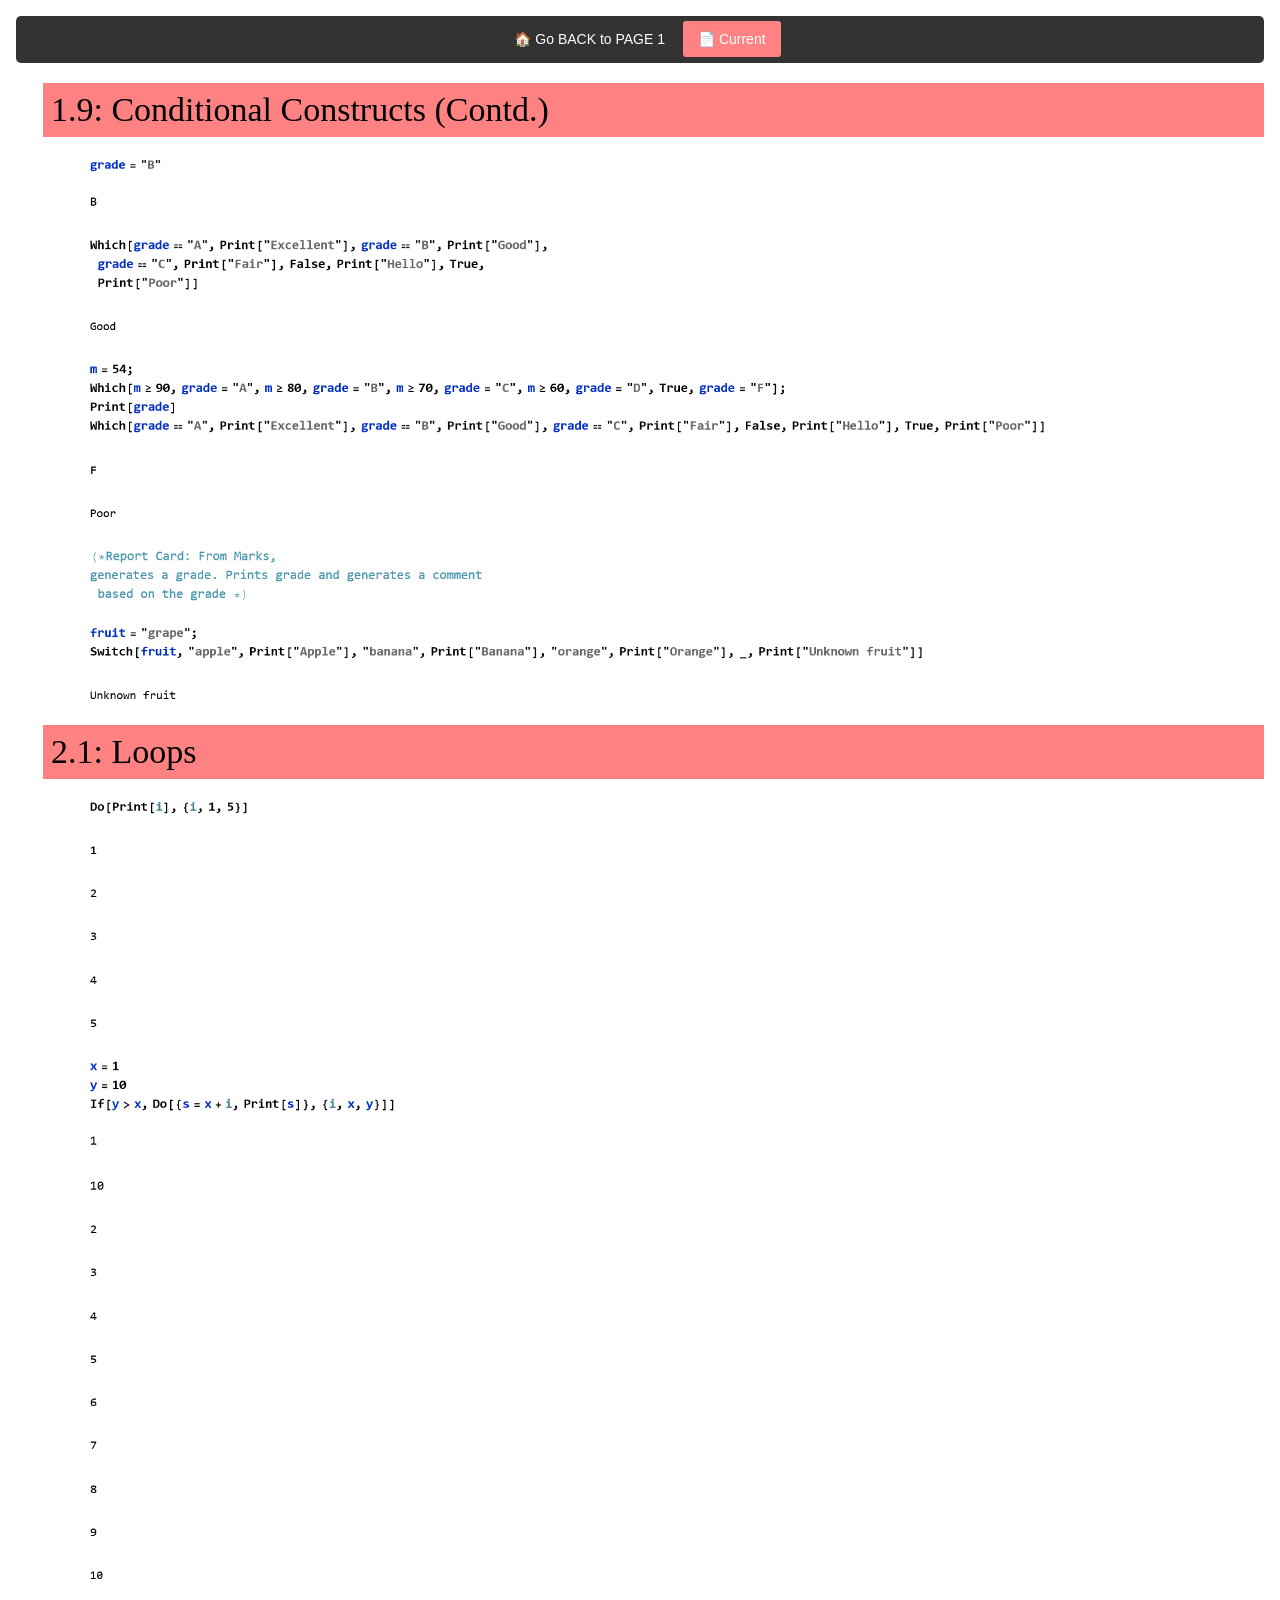
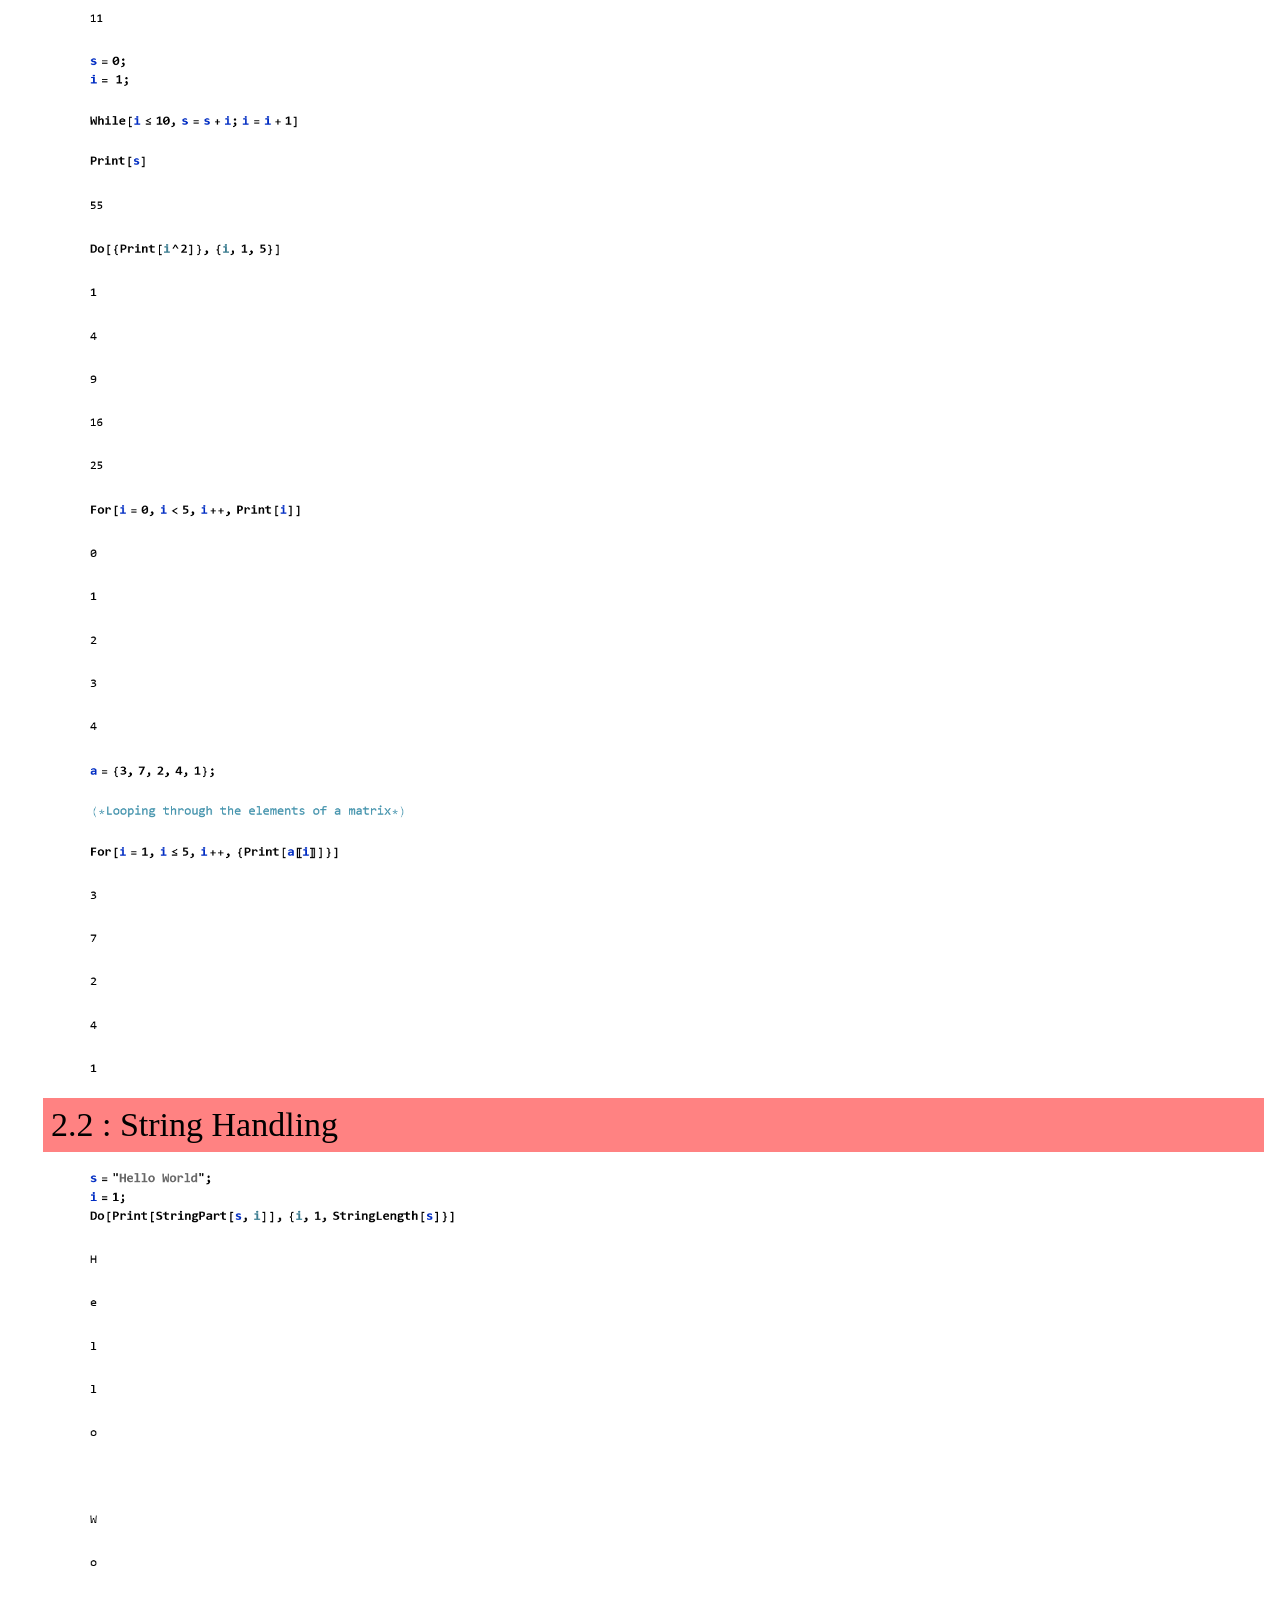
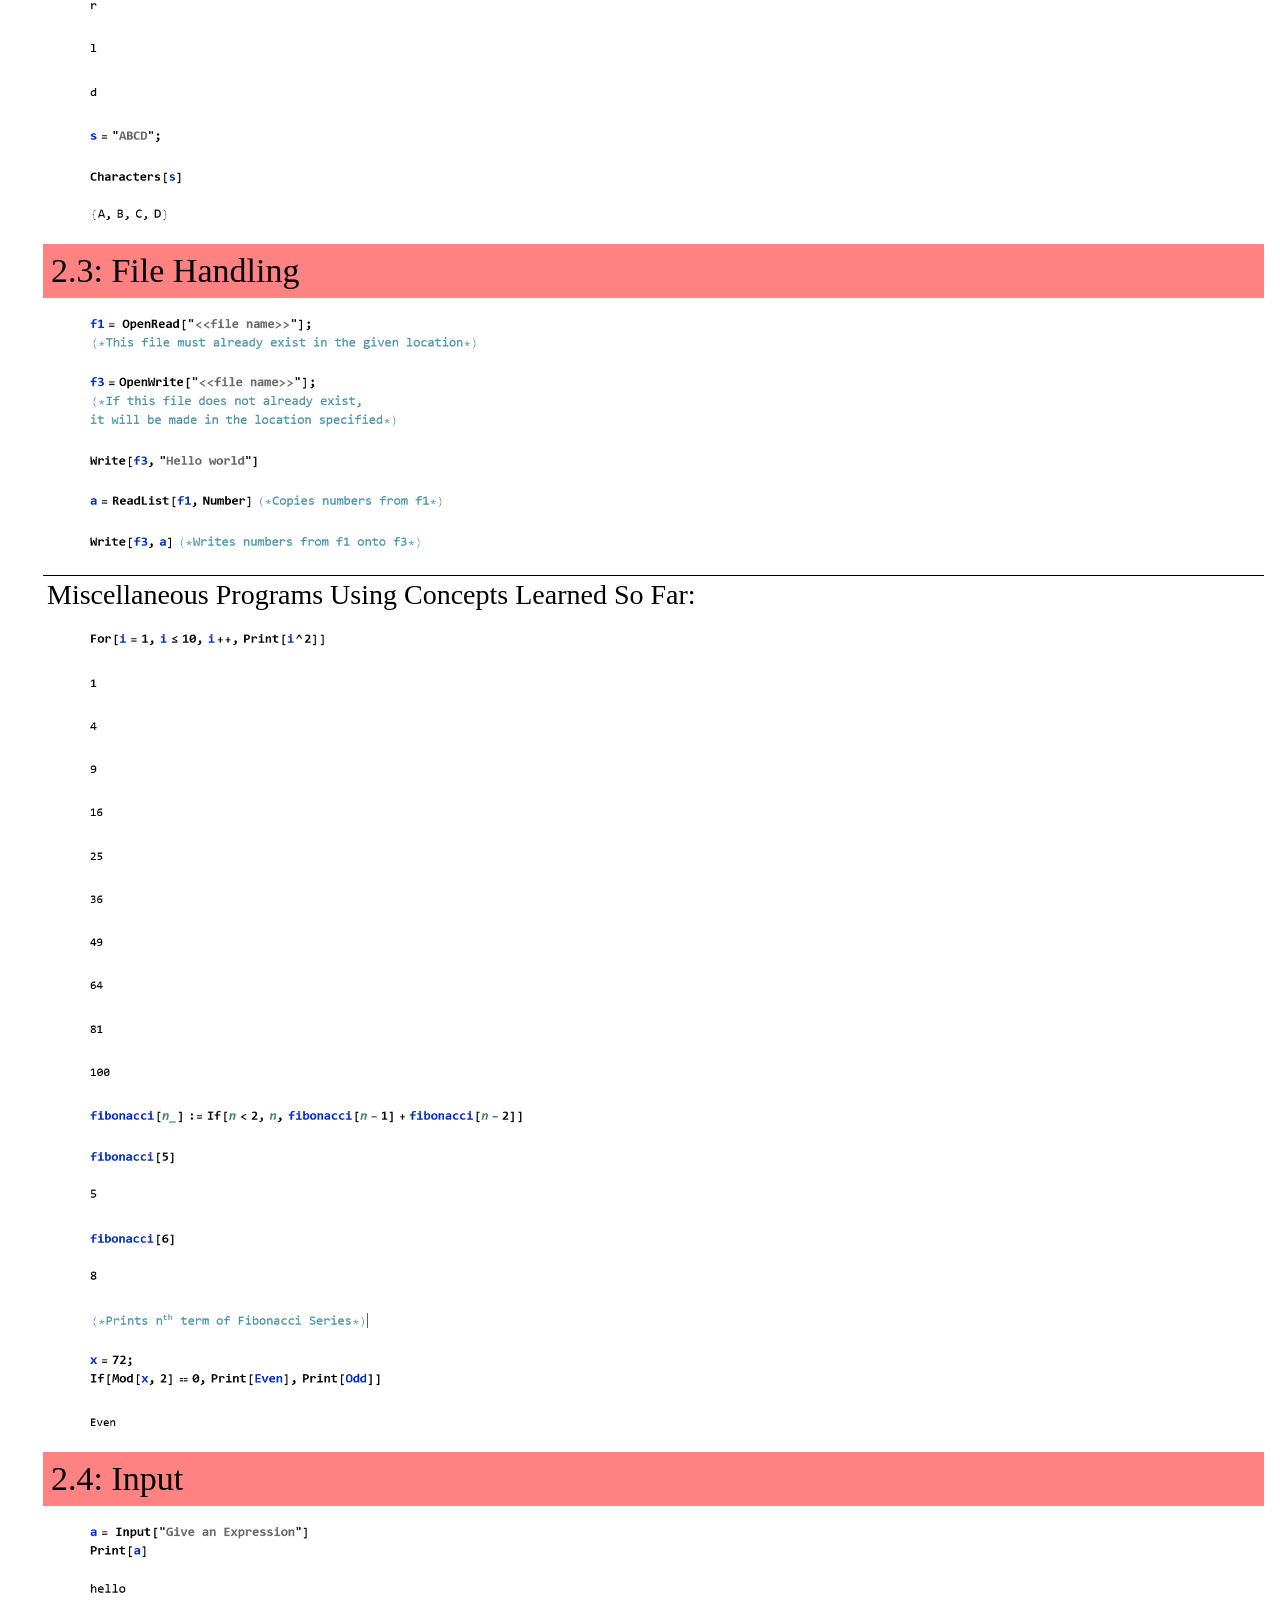
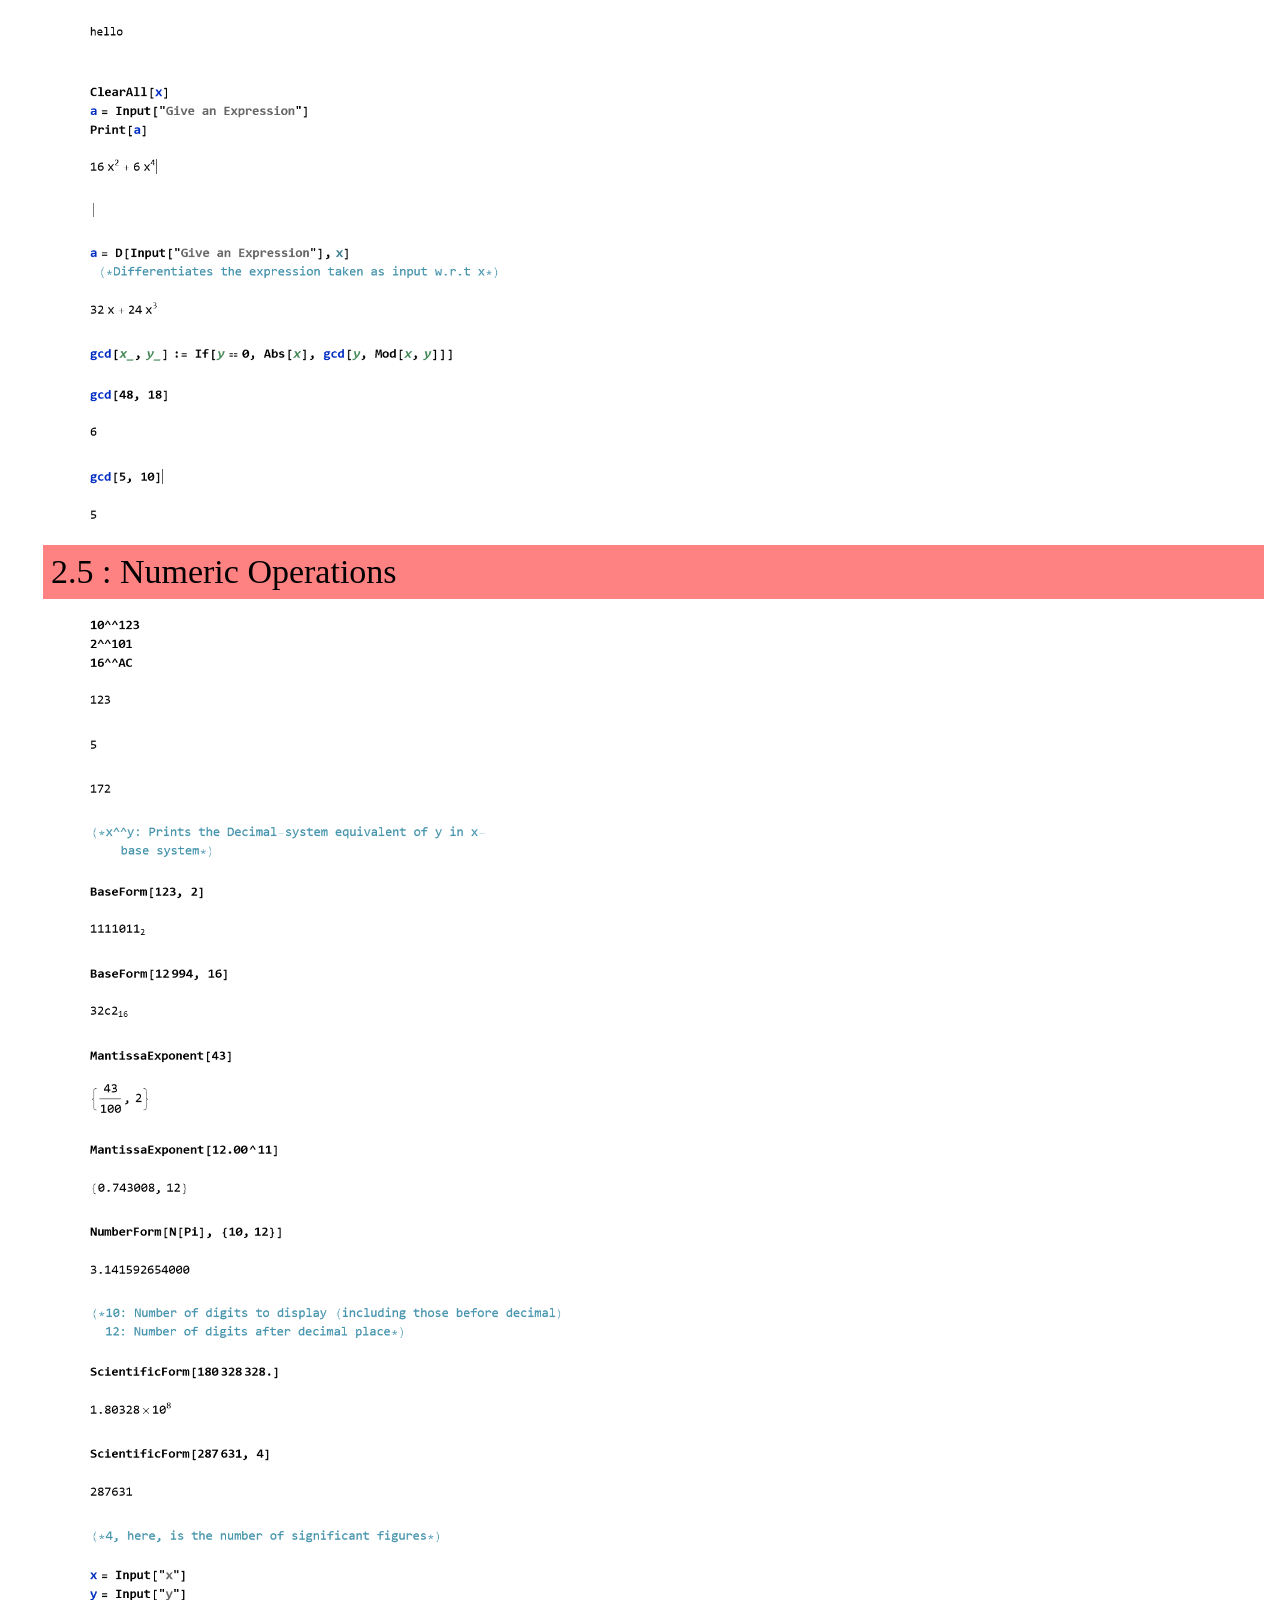
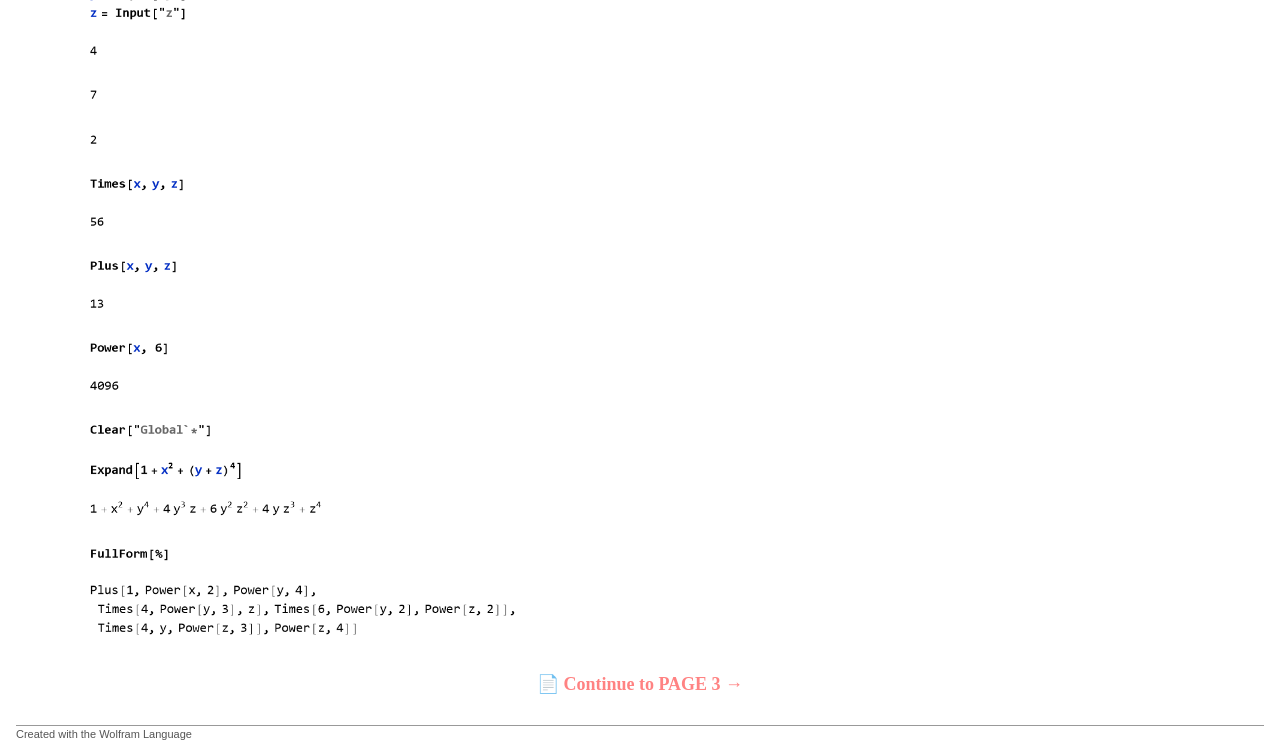
<file: page2.html>
<?xml version="1.0" encoding="UTF-8"?>
<!DOCTYPE html PUBLIC "-//W3C//DTD XHTML 1.1 plus MathML 2.0//EN"
        "HTMLFiles/xhtml-math11-f.dtd">

<!-- Created with the Wolfram Language : www.wolfram.com -->

<html xmlns="http://www.w3.org/1999/xhtml">
<head>
 <title>
  page 2
 </title>
 <link href="HTMLFiles/page2.css" rel="stylesheet" type="text/css" />
</head>

<body>
    <!-- Navigation Menu -->
    <div style="background-color: #333; padding: 15px; margin-bottom: 20px; text-align: center; border-radius: 5px;">
        <a href="index.html" style="color: white; padding: 10px 15px; text-decoration: none; font-family: Arial; font-size: 14px;">🏠 Go BACK to PAGE 1</a>
        <a href="page2.html" style="color: white; padding: 10px 15px; text-decoration: none; font-family: Arial; font-size: 14px; background-color: #FF8282; border-radius: 3px;">📄 Current</a>
    </div>

<p class='Chapter' style='background-color: #FF8282;border-left: 0px;border-right: 0px;border-top: 0px;border-bottom: 0px;border-style: solid;border-color: #000000;'>
 1.9: Conditional Constructs (Contd.)
</p>



<p class="Input">
 <img src="HTMLFiles/page2_1.png" alt="page2_1.png" width="72" height="15" style="vertical-align:middle" />
</p>

<p class="Output">
 <img src="HTMLFiles/page2_2.png" alt="page2_2.png" width="7" height="15" style="vertical-align:middle" />
</p>

<p class="Input">
 <img src="HTMLFiles/page2_3.png" alt="page2_3.png" width="459" height="53" style="vertical-align:middle" />
</p>

<p class="Print">
 <img src="HTMLFiles/page2_4.png" alt="page2_4.png" width="26" height="14" style="vertical-align:middle" />
</p>

<p class='Input' style='border-left: 0px;border-right: 0px;border-top: 0px;border-bottom: 0px;border-style: solid;border-color: #000000;'>
 <img src="HTMLFiles/page2_5.gif" alt="page2_5.gif" width="957" height="72" style="vertical-align:middle" />
</p>

<p class="Print">
 <img src="HTMLFiles/page2_6.png" alt="page2_6.png" width="7" height="14" style="vertical-align:middle" />
</p>

<p class="Print">
 <img src="HTMLFiles/page2_7.png" alt="page2_7.png" width="26" height="14" style="vertical-align:middle" />
</p>

<p class="Input">
 <img src="HTMLFiles/page2_8.png" alt="page2_8.png" width="400" height="53" style="vertical-align:middle" />
</p>

<p class="Input">
 <img src="HTMLFiles/page2_9.gif" alt="page2_9.gif" width="835" height="34" style="vertical-align:middle" />
</p>

<p class="Print">
 <img src="HTMLFiles/page2_10.png" alt="page2_10.png" width="86" height="14" style="vertical-align:middle" />
</p>

<p class='Chapter' style='background-color: #FF8282;border-left: 0px;border-right: 0px;border-top: 0px;border-bottom: 0px;border-style: solid;border-color: #000000;'>
 2.1: Loops
</p>



<p class="Input">
 <img src="HTMLFiles/page2_11.png" alt="page2_11.png" width="160" height="15" style="vertical-align:middle" />
</p>

<p class="Print">
 <img src="HTMLFiles/page2_12.png" alt="page2_12.png" width="7" height="14" style="vertical-align:middle" />
</p>

<p class="Print">
 <img src="HTMLFiles/page2_13.png" alt="page2_13.png" width="7" height="14" style="vertical-align:middle" />
</p>

<p class="Print">
 <img src="HTMLFiles/page2_14.png" alt="page2_14.png" width="7" height="14" style="vertical-align:middle" />
</p>

<p class="Print">
 <img src="HTMLFiles/page2_15.png" alt="page2_15.png" width="7" height="14" style="vertical-align:middle" />
</p>

<p class="Print">
 <img src="HTMLFiles/page2_16.png" alt="page2_16.png" width="7" height="14" style="vertical-align:middle" />
</p>

<p class="Input">
 <img src="HTMLFiles/page2_17.gif" alt="page2_17.gif" width="307" height="53" style="vertical-align:middle" />
</p>

<p class="Output">
 <img src="HTMLFiles/page2_18.png" alt="page2_18.png" width="7" height="15" style="vertical-align:middle" />
</p>

<p class="Output">
 <img src="HTMLFiles/page2_19.png" alt="page2_19.png" width="14" height="15" style="vertical-align:middle" />
</p>

<p class="Print">
 <img src="HTMLFiles/page2_20.png" alt="page2_20.png" width="7" height="14" style="vertical-align:middle" />
</p>

<p class="Print">
 <img src="HTMLFiles/page2_21.png" alt="page2_21.png" width="7" height="14" style="vertical-align:middle" />
</p>

<p class="Print">
 <img src="HTMLFiles/page2_22.png" alt="page2_22.png" width="7" height="14" style="vertical-align:middle" />
</p>

<p class="Print">
 <img src="HTMLFiles/page2_23.png" alt="page2_23.png" width="7" height="14" style="vertical-align:middle" />
</p>

<p class="Print">
 <img src="HTMLFiles/page2_24.png" alt="page2_24.png" width="7" height="14" style="vertical-align:middle" />
</p>

<p class="Print">
 <img src="HTMLFiles/page2_25.png" alt="page2_25.png" width="7" height="14" style="vertical-align:middle" />
</p>

<p class="Print">
 <img src="HTMLFiles/page2_26.png" alt="page2_26.png" width="7" height="14" style="vertical-align:middle" />
</p>

<p class="Print">
 <img src="HTMLFiles/page2_27.png" alt="page2_27.png" width="7" height="14" style="vertical-align:middle" />
</p>

<p class="Print">
 <img src="HTMLFiles/page2_28.png" alt="page2_28.png" width="13" height="14" style="vertical-align:middle" />
</p>

<p class="Print">
 <img src="HTMLFiles/page2_29.png" alt="page2_29.png" width="13" height="14" style="vertical-align:middle" />
</p>

<p class="Input">
 <img src="HTMLFiles/page2_30.gif" alt="page2_30.gif" width="40" height="34" style="vertical-align:middle" />
</p>

<p class="Input">
 <img src="HTMLFiles/page2_31.png" alt="page2_31.png" width="210" height="15" style="vertical-align:middle" />
</p>

<p class="Input">
 <img src="HTMLFiles/page2_32.png" alt="page2_32.png" width="58" height="15" style="vertical-align:middle" />
</p>

<p class="Print">
 <img src="HTMLFiles/page2_33.png" alt="page2_33.png" width="13" height="14" style="vertical-align:middle" />
</p>

<p class="Input">
 <img src="HTMLFiles/page2_34.png" alt="page2_34.png" width="192" height="15" style="vertical-align:middle" />
</p>

<p class="Print">
 <img src="HTMLFiles/page2_35.png" alt="page2_35.png" width="7" height="14" style="vertical-align:middle" />
</p>

<p class="Print">
 <img src="HTMLFiles/page2_36.png" alt="page2_36.png" width="7" height="14" style="vertical-align:middle" />
</p>

<p class="Print">
 <img src="HTMLFiles/page2_37.png" alt="page2_37.png" width="7" height="14" style="vertical-align:middle" />
</p>

<p class="Print">
 <img src="HTMLFiles/page2_38.png" alt="page2_38.png" width="13" height="14" style="vertical-align:middle" />
</p>

<p class="Print">
 <img src="HTMLFiles/page2_39.png" alt="page2_39.png" width="13" height="14" style="vertical-align:middle" />
</p>

<p class="Input">
 <img src="HTMLFiles/page2_40.png" alt="page2_40.png" width="213" height="15" style="vertical-align:middle" />
</p>

<p class="Print">
 <img src="HTMLFiles/page2_41.png" alt="page2_41.png" width="7" height="14" style="vertical-align:middle" />
</p>

<p class="Print">
 <img src="HTMLFiles/page2_42.png" alt="page2_42.png" width="7" height="14" style="vertical-align:middle" />
</p>

<p class="Print">
 <img src="HTMLFiles/page2_43.png" alt="page2_43.png" width="7" height="14" style="vertical-align:middle" />
</p>

<p class="Print">
 <img src="HTMLFiles/page2_44.png" alt="page2_44.png" width="7" height="14" style="vertical-align:middle" />
</p>

<p class="Print">
 <img src="HTMLFiles/page2_45.png" alt="page2_45.png" width="7" height="14" style="vertical-align:middle" />
</p>

<p class="Input">
 <img src="HTMLFiles/page2_46.png" alt="page2_46.png" width="126" height="15" style="vertical-align:middle" />
</p>

<p class="Input">
 <img src="HTMLFiles/page2_47.png" alt="page2_47.png" width="317" height="15" style="vertical-align:middle" />
</p>

<p class="Input">
 <img src="HTMLFiles/page2_48.png" alt="page2_48.png" width="251" height="15" style="vertical-align:middle" />
</p>

<p class="Print">
 <img src="HTMLFiles/page2_49.png" alt="page2_49.png" width="7" height="14" style="vertical-align:middle" />
</p>

<p class="Print">
 <img src="HTMLFiles/page2_50.png" alt="page2_50.png" width="7" height="14" style="vertical-align:middle" />
</p>

<p class="Print">
 <img src="HTMLFiles/page2_51.png" alt="page2_51.png" width="7" height="14" style="vertical-align:middle" />
</p>

<p class="Print">
 <img src="HTMLFiles/page2_52.png" alt="page2_52.png" width="7" height="14" style="vertical-align:middle" />
</p>

<p class="Print">
 <img src="HTMLFiles/page2_53.png" alt="page2_53.png" width="7" height="14" style="vertical-align:middle" />
</p>

<p class='Chapter' style='background-color: #FF8282;border-left: 0px;border-right: 0px;border-top: 0px;border-bottom: 0px;border-style: solid;border-color: #000000;'>
 2.2 : String Handling
</p>



<p class="Input">
 <img src="HTMLFiles/page2_54.gif" alt="page2_54.gif" width="367" height="53" style="vertical-align:middle" />
</p>

<p class="Print">
 <img src="HTMLFiles/page2_55.png" alt="page2_55.png" width="7" height="14" style="vertical-align:middle" />
</p>

<p class="Print">
 <img src="HTMLFiles/page2_56.png" alt="page2_56.png" width="7" height="14" style="vertical-align:middle" />
</p>

<p class="Print">
 <img src="HTMLFiles/page2_57.png" alt="page2_57.png" width="7" height="14" style="vertical-align:middle" />
</p>

<p class="Print">
 <img src="HTMLFiles/page2_58.png" alt="page2_58.png" width="7" height="14" style="vertical-align:middle" />
</p>

<p class="Print">
 <img src="HTMLFiles/page2_59.png" alt="page2_59.png" width="7" height="14" style="vertical-align:middle" />
</p>

<p class="Print">
 <img src="HTMLFiles/page2_60.png" alt="page2_60.png" width="7" height="14" style="vertical-align:middle" />
</p>

<p class="Print">
 <img src="HTMLFiles/page2_61.png" alt="page2_61.png" width="7" height="14" style="vertical-align:middle" />
</p>

<p class="Print">
 <img src="HTMLFiles/page2_62.png" alt="page2_62.png" width="7" height="14" style="vertical-align:middle" />
</p>

<p class="Print">
 <img src="HTMLFiles/page2_63.png" alt="page2_63.png" width="7" height="14" style="vertical-align:middle" />
</p>

<p class="Print">
 <img src="HTMLFiles/page2_64.png" alt="page2_64.png" width="7" height="14" style="vertical-align:middle" />
</p>

<p class="Print">
 <img src="HTMLFiles/page2_65.png" alt="page2_65.png" width="7" height="14" style="vertical-align:middle" />
</p>

<p class="Input">
 <img src="HTMLFiles/page2_66.png" alt="page2_66.png" width="72" height="15" style="vertical-align:middle" />
</p>

<p class="Input">
 <img src="HTMLFiles/page2_67.png" alt="page2_67.png" width="94" height="15" style="vertical-align:middle" />
</p>

<p class="Output">
 <img src="HTMLFiles/page2_68.png" alt="page2_68.png" width="79" height="15" style="vertical-align:middle" />
</p>

<p class='Chapter' style='background-color: #FF8282;border-left: 0px;border-right: 0px;border-top: 0px;border-bottom: 0px;border-style: solid;border-color: #000000;'>
 2.3: File Handling
</p>



<p class="Input">
 <img src="HTMLFiles/page2_69.png" alt="page2_69.png" width="389" height="34" style="vertical-align:middle" />
</p>

<p class="Input">
 <img src="HTMLFiles/page2_70.png" alt="page2_70.png" width="309" height="53" style="vertical-align:middle" />
</p>

<p class="Input">
 <img src="HTMLFiles/page2_71.png" alt="page2_71.png" width="170" height="15" style="vertical-align:middle" />
</p>

<p class="Input">
 <img src="HTMLFiles/page2_72.png" alt="page2_72.png" width="355" height="15" style="vertical-align:middle" />
</p>

<p class="Input">
 <img src="HTMLFiles/page2_73.png" alt="page2_73.png" width="333" height="15" style="vertical-align:middle" />
</p>

<p class="Section">
 Miscellaneous Programs Using Concepts Learned So Far:
</p>



<p class="Input">
 <img src="HTMLFiles/page2_74.png" alt="page2_74.png" width="237" height="15" style="vertical-align:middle" />
</p>

<p class="Print">
 <img src="HTMLFiles/page2_75.png" alt="page2_75.png" width="7" height="14" style="vertical-align:middle" />
</p>

<p class="Print">
 <img src="HTMLFiles/page2_76.png" alt="page2_76.png" width="7" height="14" style="vertical-align:middle" />
</p>

<p class="Print">
 <img src="HTMLFiles/page2_77.png" alt="page2_77.png" width="7" height="14" style="vertical-align:middle" />
</p>

<p class="Print">
 <img src="HTMLFiles/page2_78.png" alt="page2_78.png" width="13" height="14" style="vertical-align:middle" />
</p>

<p class="Print">
 <img src="HTMLFiles/page2_79.png" alt="page2_79.png" width="13" height="14" style="vertical-align:middle" />
</p>

<p class="Print">
 <img src="HTMLFiles/page2_80.png" alt="page2_80.png" width="13" height="14" style="vertical-align:middle" />
</p>

<p class="Print">
 <img src="HTMLFiles/page2_81.png" alt="page2_81.png" width="13" height="14" style="vertical-align:middle" />
</p>

<p class="Print">
 <img src="HTMLFiles/page2_82.png" alt="page2_82.png" width="13" height="14" style="vertical-align:middle" />
</p>

<p class="Print">
 <img src="HTMLFiles/page2_83.png" alt="page2_83.png" width="13" height="14" style="vertical-align:middle" />
</p>

<p class="Print">
 <img src="HTMLFiles/page2_84.png" alt="page2_84.png" width="20" height="14" style="vertical-align:middle" />
</p>

<p class="Input">
 <img src="HTMLFiles/page2_85.png" alt="page2_85.png" width="435" height="15" style="vertical-align:middle" />
</p>

<p class="Input">
 <img src="HTMLFiles/page2_86.png" alt="page2_86.png" width="87" height="15" style="vertical-align:middle" />
</p>

<p class="Output">
 <img src="HTMLFiles/page2_87.png" alt="page2_87.png" width="7" height="15" style="vertical-align:middle" />
</p>

<p class="Input">
 <img src="HTMLFiles/page2_88.png" alt="page2_88.png" width="87" height="15" style="vertical-align:middle" />
</p>

<p class="Output">
 <img src="HTMLFiles/page2_89.png" alt="page2_89.png" width="7" height="15" style="vertical-align:middle" />
</p>

<p class="Input">
 <img src="HTMLFiles/page2_90.png" alt="page2_90.png" width="278" height="15" style="vertical-align:middle" />
</p>

<p class="Input">
 <img src="HTMLFiles/page2_91.gif" alt="page2_91.gif" width="293" height="34" style="vertical-align:middle" />
</p>

<p class="Print">
 <img src="HTMLFiles/page2_92.png" alt="page2_92.png" width="26" height="14" style="vertical-align:middle" />
</p>

<p class='Chapter' style='background-color: #FF8282;border-left: 0px;border-right: 0px;border-top: 0px;border-bottom: 0px;border-style: solid;border-color: #000000;'>
 2.4: Input
</p>



<p class="Input">
 <img src="HTMLFiles/page2_93.gif" alt="page2_93.gif" width="220" height="34" style="vertical-align:middle" />
</p>

<p class="Output">
 <img src="HTMLFiles/page2_94.png" alt="page2_94.png" width="36" height="15" style="vertical-align:middle" />
</p>

<p class="Print">
 <img src="HTMLFiles/page2_95.gif" alt="page2_95.gif" width="33" height="32" style="vertical-align:middle" />
</p>

<p class="Input">
 <img src="HTMLFiles/page2_96.gif" alt="page2_96.gif" width="220" height="53" style="vertical-align:middle" />
</p>

<p class="Output">
 <img src="HTMLFiles/page2_97.png" alt="page2_97.png" width="67" height="15" style="vertical-align:middle" />
</p>

<p class="Print">
 <img src="HTMLFiles/page2_98.png" alt="page2_98.png" width="4" height="14" style="vertical-align:middle" />
</p>

<p class="Input">
 <img src="HTMLFiles/page2_99.png" alt="page2_99.png" width="411" height="34" style="vertical-align:middle" />
</p>

<p class="Output">
 <img src="HTMLFiles/page2_100.png" alt="page2_100.png" width="68" height="15" style="vertical-align:middle" />
</p>

<p class="Input">
 <img src="HTMLFiles/page2_101.png" alt="page2_101.png" width="365" height="15" style="vertical-align:middle" />
</p>

<p class="Input">
 <img src="HTMLFiles/page2_102.png" alt="page2_102.png" width="80" height="15" style="vertical-align:middle" />
</p>

<p class="Output">
 <img src="HTMLFiles/page2_103.png" alt="page2_103.png" width="7" height="15" style="vertical-align:middle" />
</p>

<p class="Input">
 <img src="HTMLFiles/page2_104.png" alt="page2_104.png" width="73" height="15" style="vertical-align:middle" />
</p>

<p class="Output">
 <img src="HTMLFiles/page2_105.png" alt="page2_105.png" width="7" height="15" style="vertical-align:middle" />
</p>

<p class='Chapter' style='background-color: #FF8282;border-left: 0px;border-right: 0px;border-top: 0px;border-bottom: 0px;border-style: solid;border-color: #000000;'>
 2.5 : Numeric Operations 
</p>



<p class="Input">
 <img src="HTMLFiles/page2_106.gif" alt="page2_106.gif" width="50" height="53" style="vertical-align:middle" />
</p>

<p class="Output">
 <img src="HTMLFiles/page2_107.png" alt="page2_107.png" width="21" height="15" style="vertical-align:middle" />
</p>

<p class="Output">
 <img src="HTMLFiles/page2_108.png" alt="page2_108.png" width="7" height="15" style="vertical-align:middle" />
</p>

<p class="Output">
 <img src="HTMLFiles/page2_109.png" alt="page2_109.png" width="21" height="15" style="vertical-align:middle" />
</p>

<p class="Input">
 <img src="HTMLFiles/page2_110.png" alt="page2_110.png" width="396" height="34" style="vertical-align:middle" />
</p>

<p class="Input">
 <img src="HTMLFiles/page2_111.png" alt="page2_111.png" width="116" height="15" style="vertical-align:middle" />
</p>

<p class="Output">
 <img src="HTMLFiles/page2_112.png" alt="page2_112.png" width="56" height="15" style="vertical-align:middle" />
</p>

<p class="Input">
 <img src="HTMLFiles/page2_113.png" alt="page2_113.png" width="140" height="15" style="vertical-align:middle" />
</p>

<p class="Output">
 <img src="HTMLFiles/page2_114.png" alt="page2_114.png" width="39" height="15" style="vertical-align:middle" />
</p>

<p class="Input">
 <img src="HTMLFiles/page2_115.png" alt="page2_115.png" width="144" height="15" style="vertical-align:middle" />
</p>

<p class="Output">
 <img src="HTMLFiles/page2_116.png" alt="page2_116.png" width="60" height="29" style="vertical-align:middle" />
</p>

<p class="Input">
 <img src="HTMLFiles/page2_117.png" alt="page2_117.png" width="190" height="15" style="vertical-align:middle" />
</p>

<p class="Output">
 <img src="HTMLFiles/page2_118.png" alt="page2_118.png" width="99" height="15" style="vertical-align:middle" />
</p>

<p class="Input">
 <img src="HTMLFiles/page2_119.png" alt="page2_119.png" width="194" height="15" style="vertical-align:middle" />
</p>

<p class="Output">
 <img src="HTMLFiles/page2_120.png" alt="page2_120.png" width="100" height="15" style="vertical-align:middle" />
</p>

<p class="Input">
 <img src="HTMLFiles/page2_121.png" alt="page2_121.png" width="478" height="34" style="vertical-align:middle" />
</p>

<p class="Input">
 <img src="HTMLFiles/page2_122.png" alt="page2_122.png" width="191" height="15" style="vertical-align:middle" />
</p>

<p class="Output">
 <img src="HTMLFiles/page2_123.png" alt="page2_123.png" width="82" height="15" style="vertical-align:middle" />
</p>

<p class="Input">
 <img src="HTMLFiles/page2_124.png" alt="page2_124.png" width="182" height="15" style="vertical-align:middle" />
</p>

<p class="Output">
 <img src="HTMLFiles/page2_125.png" alt="page2_125.png" width="43" height="15" style="vertical-align:middle" />
</p>

<p class="Input">
 <img src="HTMLFiles/page2_126.png" alt="page2_126.png" width="353" height="15" style="vertical-align:middle" />
</p>

<p class="Input">
 <img src="HTMLFiles/page2_127.gif" alt="page2_127.gif" width="98" height="53" style="vertical-align:middle" />
</p>

<p class="Output">
 <img src="HTMLFiles/page2_128.png" alt="page2_128.png" width="7" height="15" style="vertical-align:middle" />
</p>

<p class="Output">
 <img src="HTMLFiles/page2_129.png" alt="page2_129.png" width="7" height="15" style="vertical-align:middle" />
</p>

<p class="Output">
 <img src="HTMLFiles/page2_130.png" alt="page2_130.png" width="7" height="15" style="vertical-align:middle" />
</p>

<p class="Input">
 <img src="HTMLFiles/page2_131.png" alt="page2_131.png" width="96" height="15" style="vertical-align:middle" />
</p>

<p class="Output">
 <img src="HTMLFiles/page2_132.png" alt="page2_132.png" width="14" height="15" style="vertical-align:middle" />
</p>

<p class="Input">
 <img src="HTMLFiles/page2_133.png" alt="page2_133.png" width="89" height="15" style="vertical-align:middle" />
</p>

<p class="Output">
 <img src="HTMLFiles/page2_134.png" alt="page2_134.png" width="14" height="15" style="vertical-align:middle" />
</p>

<p class="Input">
 <img src="HTMLFiles/page2_135.png" alt="page2_135.png" width="80" height="15" style="vertical-align:middle" />
</p>

<p class="Output">
 <img src="HTMLFiles/page2_136.png" alt="page2_136.png" width="29" height="15" style="vertical-align:middle" />
</p>

<p class="Input">
 <img src="HTMLFiles/page2_137.png" alt="page2_137.png" width="123" height="15" style="vertical-align:middle" />
</p>

<p class="Input">
 <img src="HTMLFiles/page2_138.png" alt="page2_138.png" width="154" height="17" style="vertical-align:middle" />
</p>

<p class="Output">
 <img src="HTMLFiles/page2_139.png" alt="page2_139.png" width="232" height="15" style="vertical-align:middle" />
</p>

<p class="Input">
 <img src="HTMLFiles/page2_140.png" alt="page2_140.png" width="81" height="15" style="vertical-align:middle" />
</p>

<p class="Output">
 <img src="HTMLFiles/page2_141.png" alt="page2_141.png" width="427" height="53" style="vertical-align:middle" />
</p>

<p style="text-align: center; margin: 30px 0; font-size: 18px;">
    <a href="page3.html" style="color: #FF8282; text-decoration: none; font-weight: bold;">📄 Continue to PAGE 3 →</a>
</p>


<div style="font-family:Helvetica; font-size:11px; width:100%; border:1px none #999999; border-top-style:solid; padding-top:2px; margin-top:20px;">
 <a href="http://www.wolfram.com/language/" style="color:#000; text-decoration:none;">
  <span style="color:#555555">Created with the Wolfram Language</span> 
 </a>
</div>
</body>

</html>
</file>
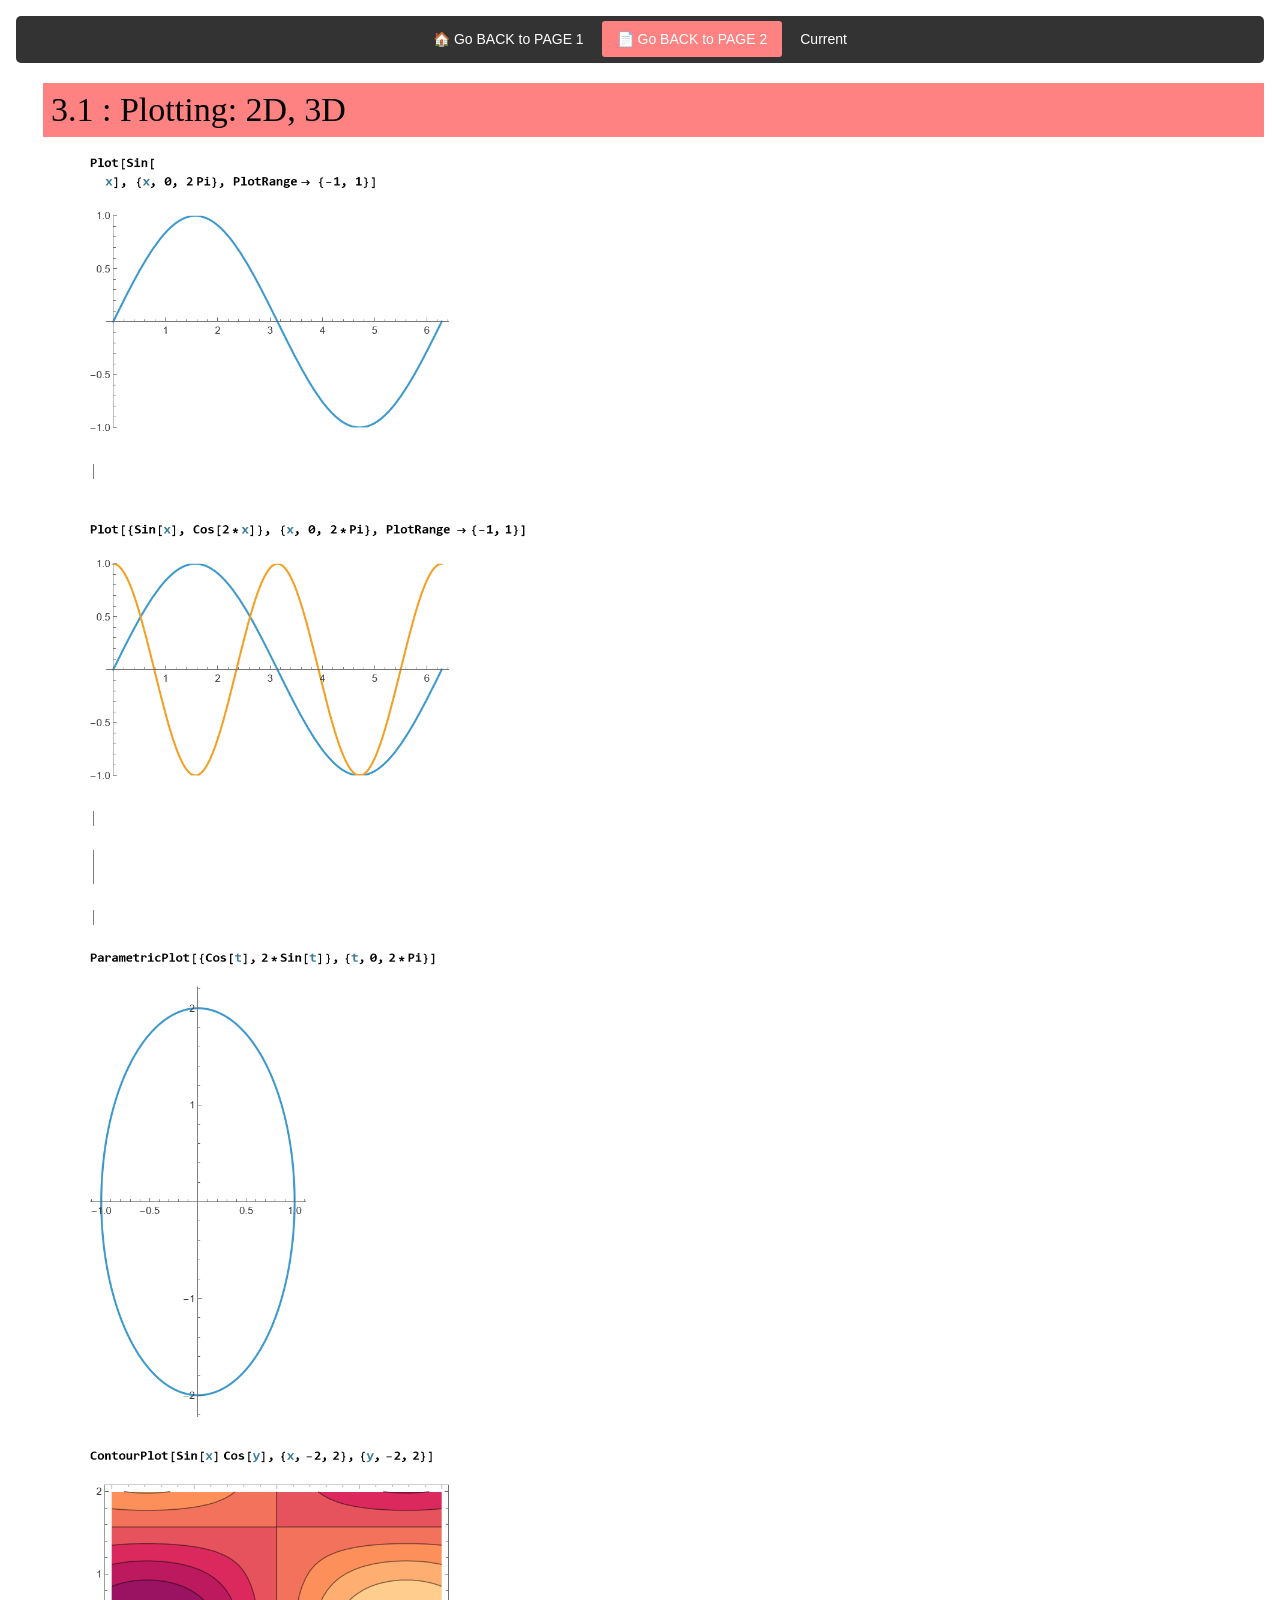
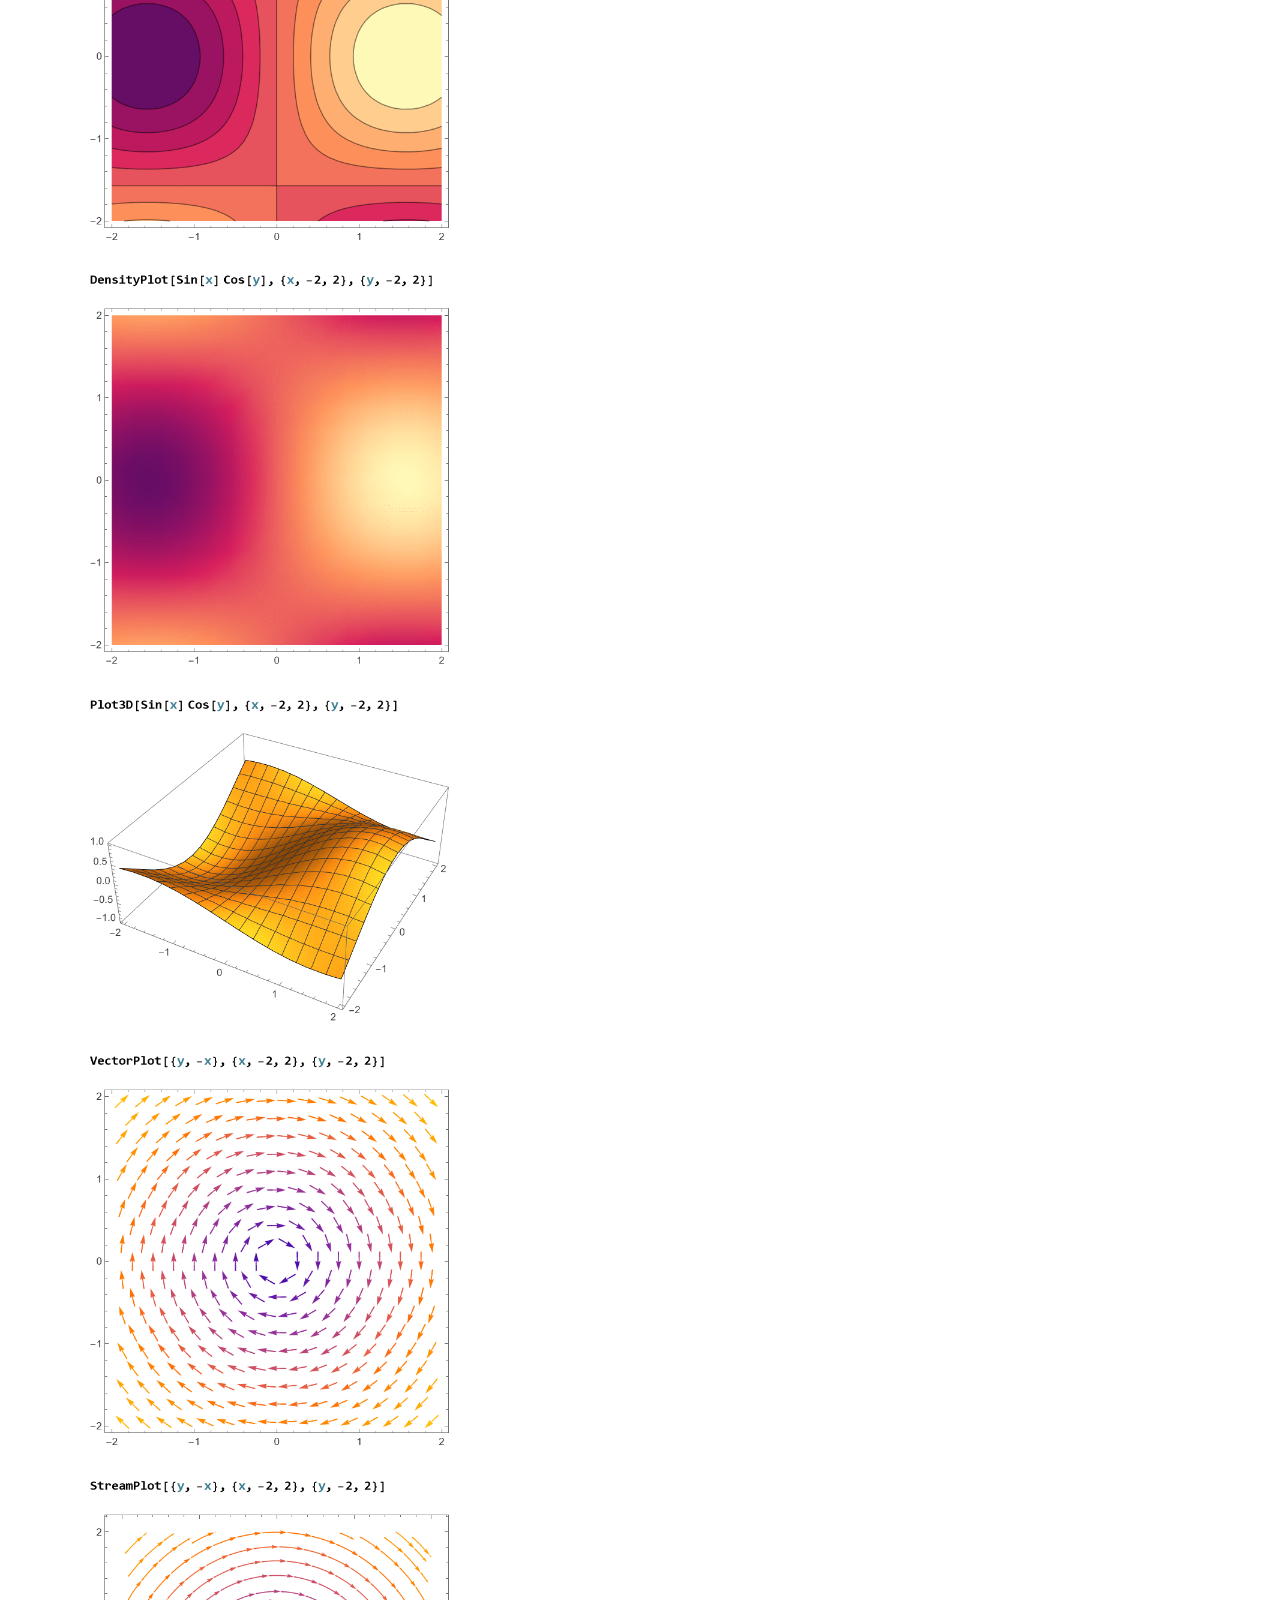
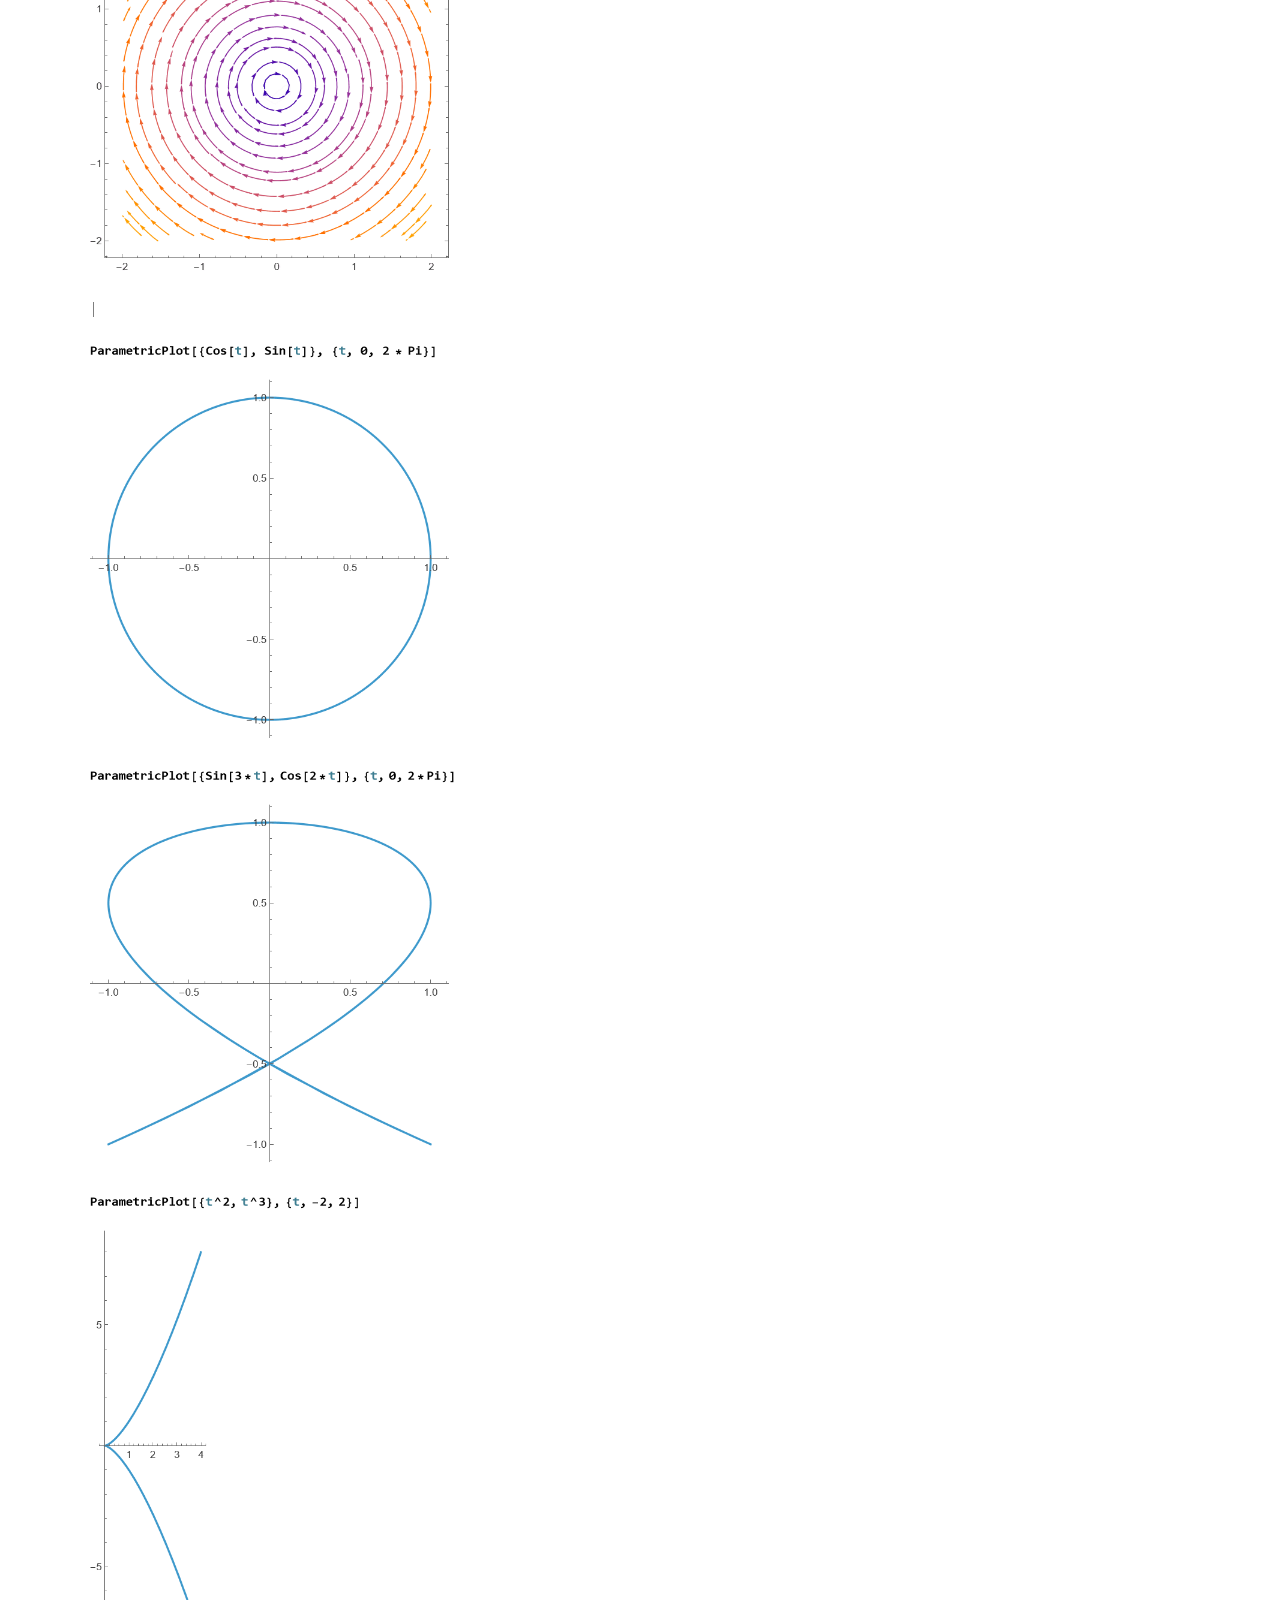
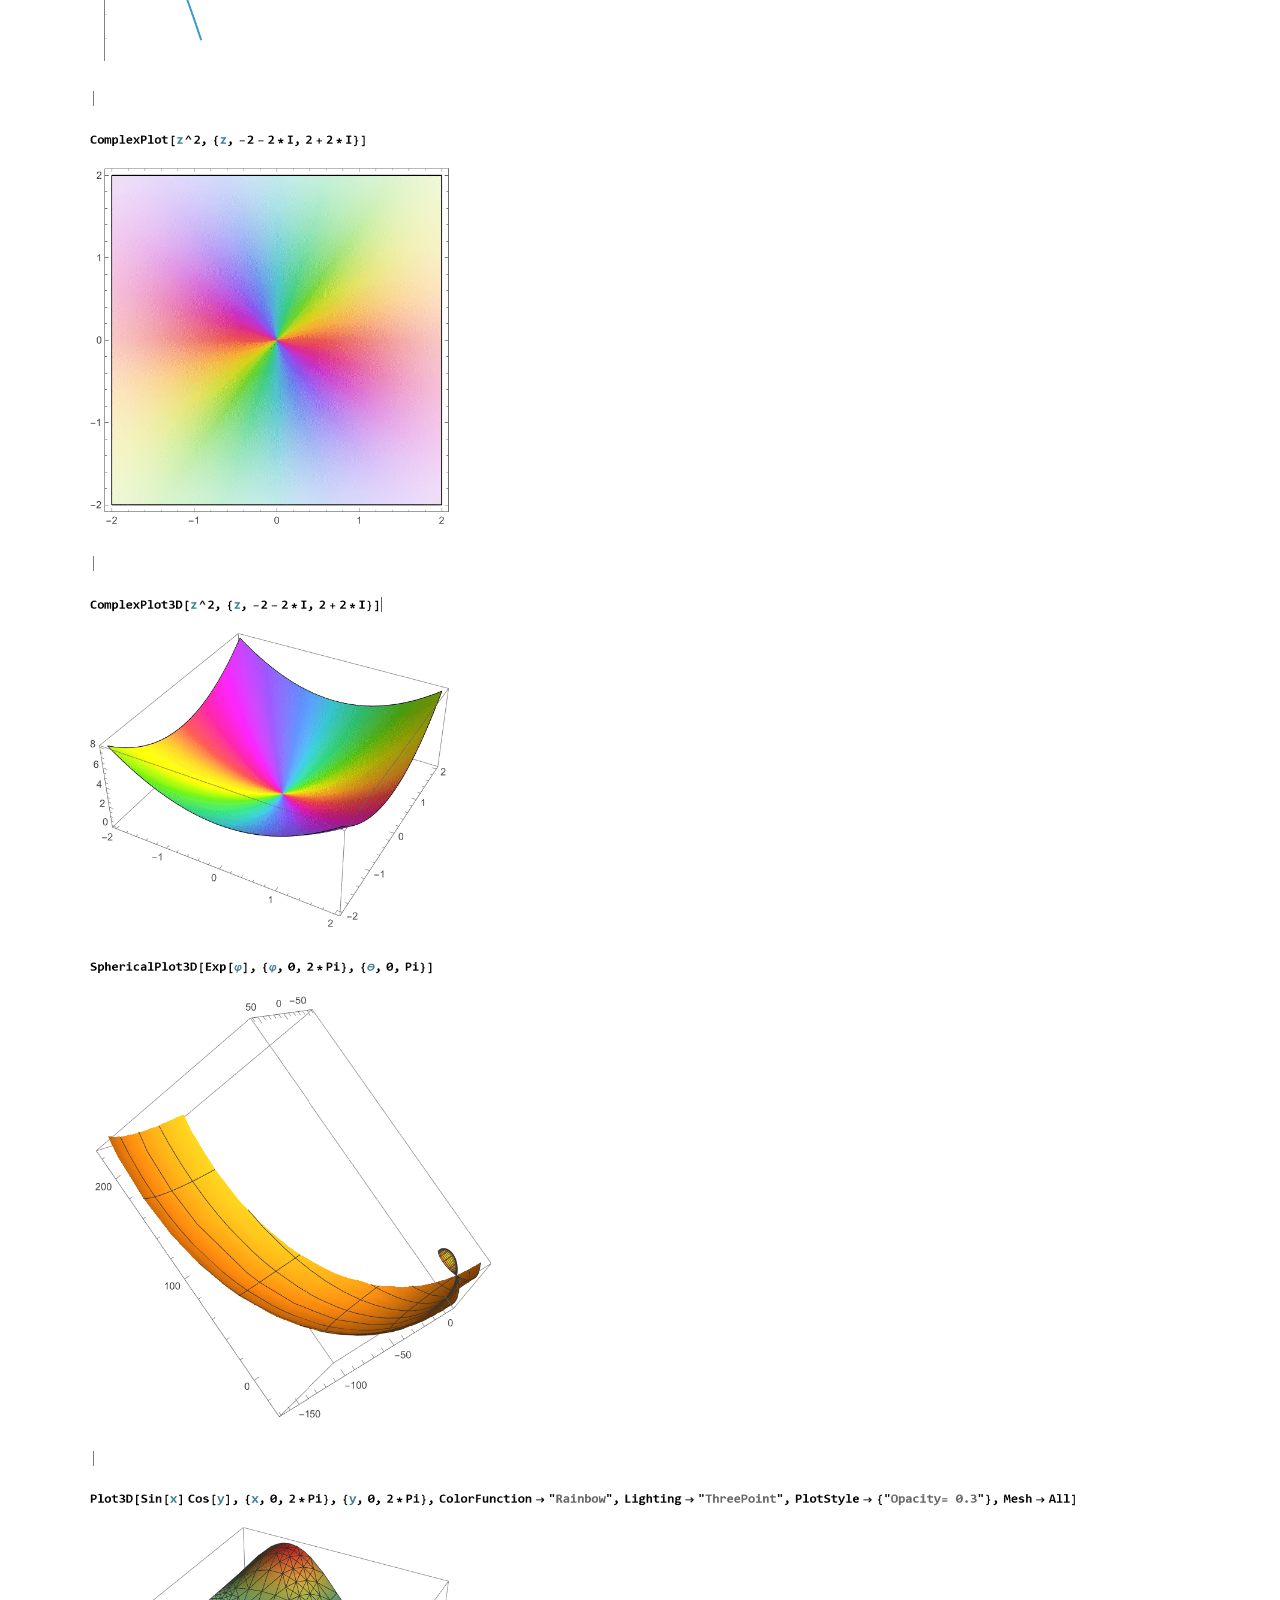
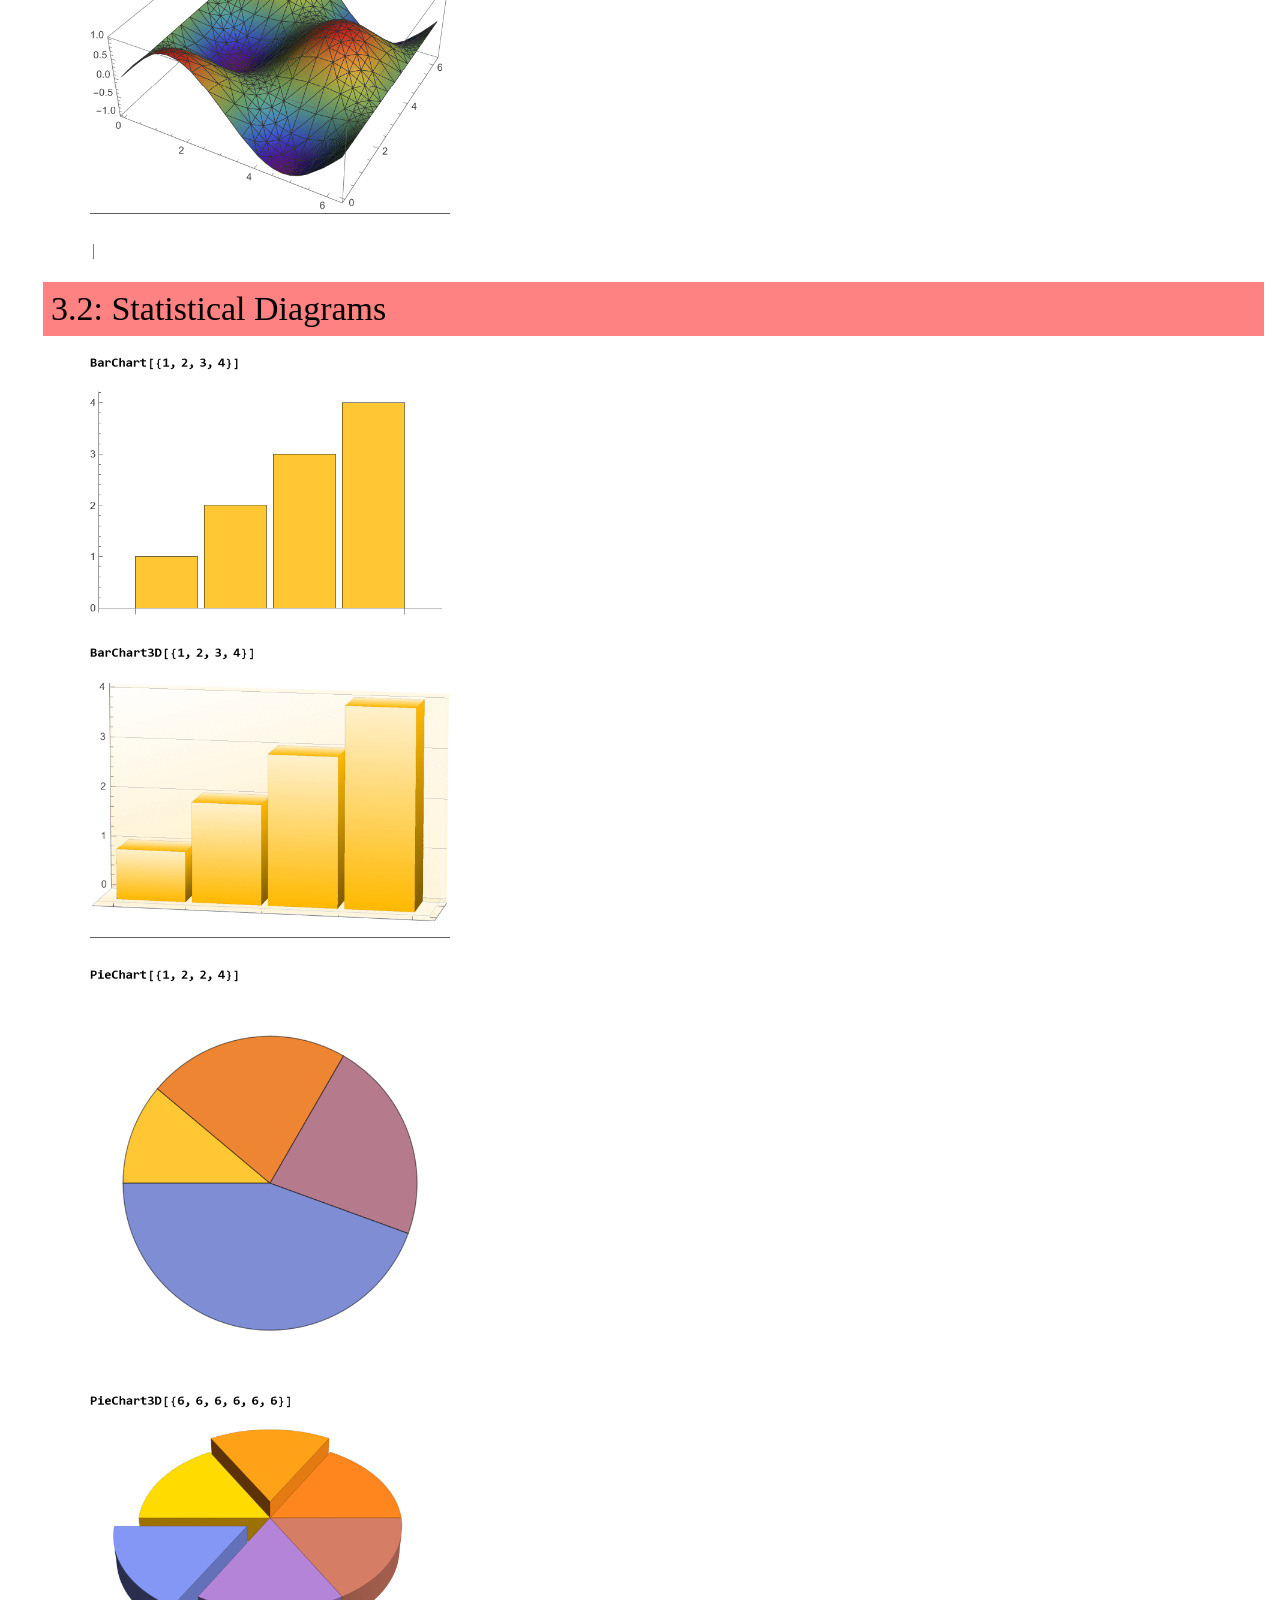
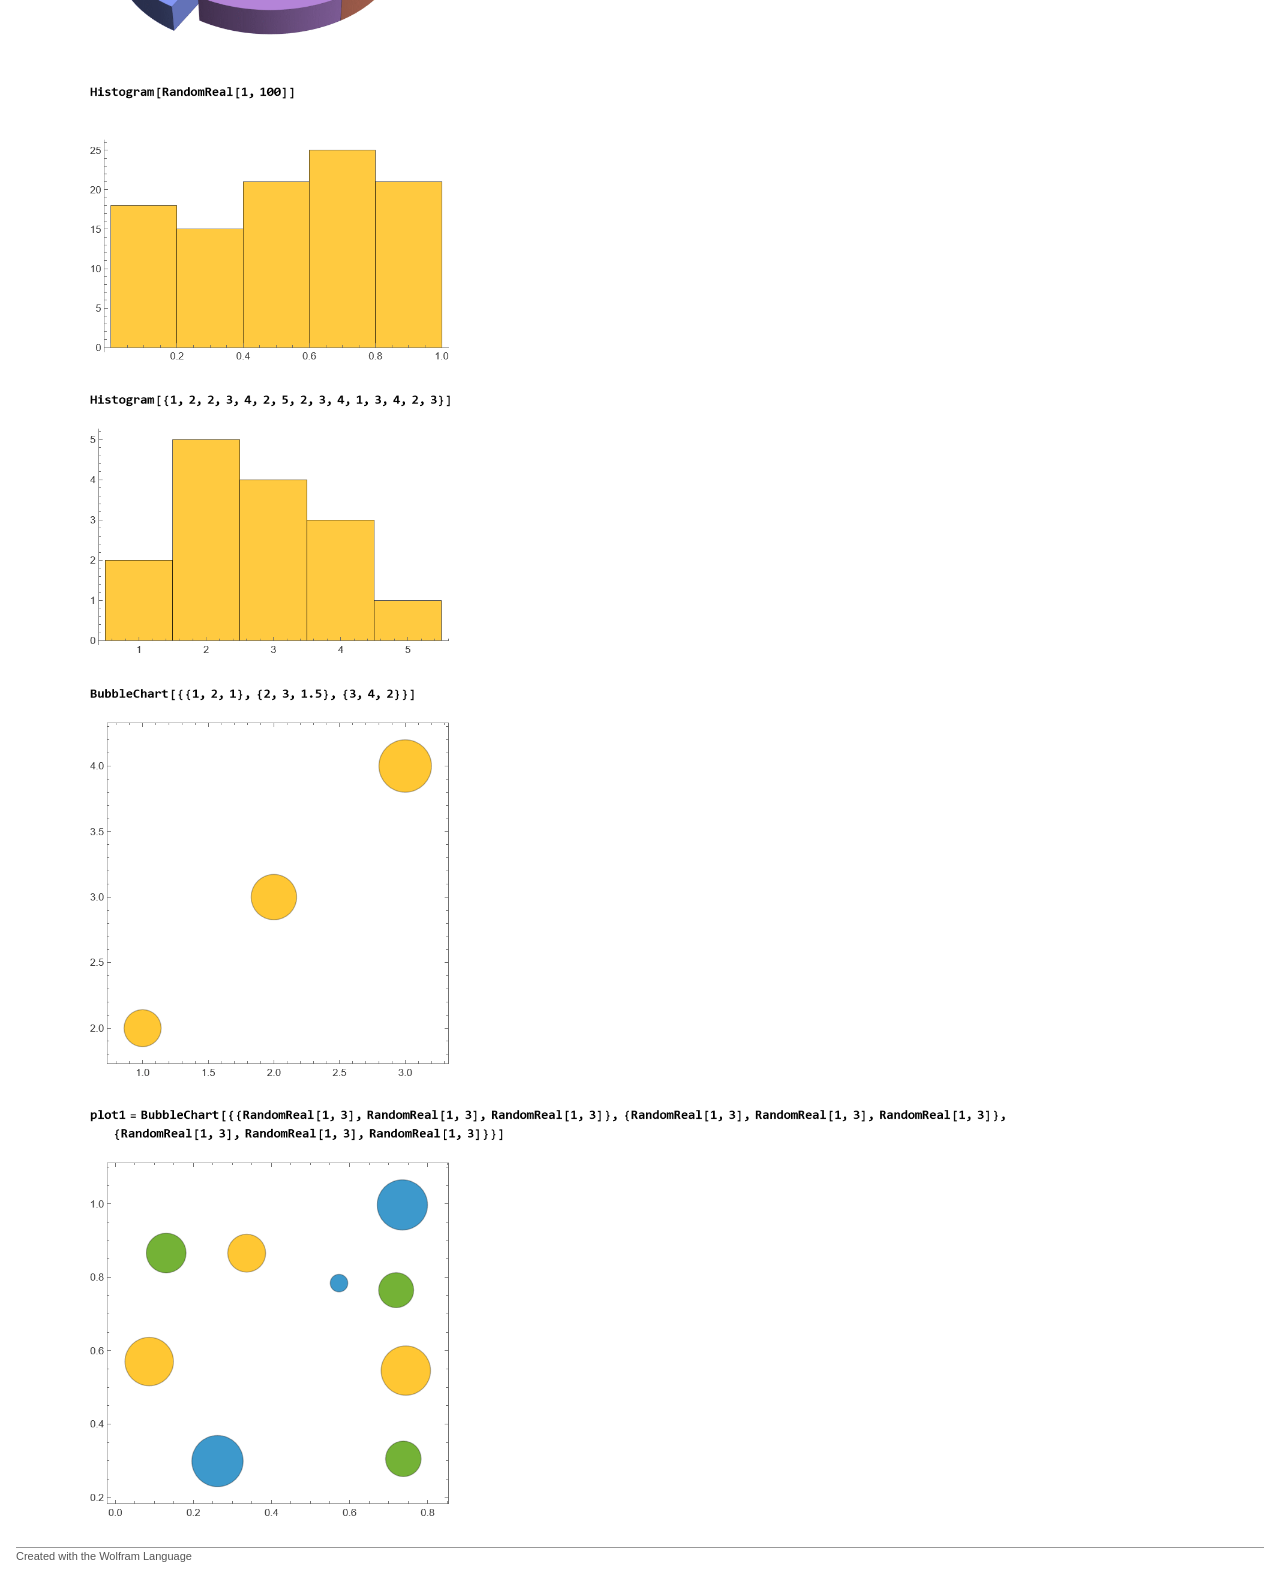
<file: page3.html>
<?xml version="1.0" encoding="UTF-8"?>
<!DOCTYPE html PUBLIC "-//W3C//DTD XHTML 1.1 plus MathML 2.0//EN"
        "HTMLFiles/xhtml-math11-f.dtd">

<!-- Created with the Wolfram Language : www.wolfram.com -->

<html xmlns="http://www.w3.org/1999/xhtml">
<head>
 <title>
  page3
 </title>
 <link href="HTMLFiles/page3.css" rel="stylesheet" type="text/css" />
</head>

<body>
        
   <div style="background-color: #333; padding: 15px; margin-bottom: 20px; text-align: center; border-radius: 5px;">
        <a href="index.html" style="color: white; padding: 10px 15px; text-decoration: none; font-family: Arial; font-size: 14px;">🏠 Go BACK to PAGE 1</a>
        <a href="page2.html" style="color: white; padding: 10px 15px; text-decoration: none; font-family: Arial; font-size: 14px; background-color: #FF8282; border-radius: 3px;">📄 Go BACK to PAGE 2</a>
         <a href="page3.html" style="color: white; padding: 10px 15px; text-decoration: none; font-family: Arial; font-size: 14px;"> Current</a>
    </div>
       

<p class='Chapter' style='background-color: #FF8282;border-left: 0px;border-right: 0px;border-top: 0px;border-bottom: 0px;border-style: solid;border-color: #000000;'>
 3.1 : Plotting: 2D, 3D
</p>



<p class="Input">
 <img src="HTMLFiles/page3_1.png" alt="page3_1.png" width="288" height="34" style="vertical-align:middle" />
</p>

<p class="Output">
 <img src="HTMLFiles/page3_2.gif" alt="page3_2.gif" width="360" height="224" style="vertical-align:middle" />
</p>

<p class="Input">
 <img src="HTMLFiles/page3_3.png" alt="page3_3.png" width="4" height="15" style="vertical-align:middle" />
</p>

<p class="Input">
 <img src="HTMLFiles/page3_4.png" alt="page3_4.png" width="438" height="34" style="vertical-align:middle" />
</p>

<p class="Output">
 <img src="HTMLFiles/page3_5.gif" alt="page3_5.gif" width="360" height="224" style="vertical-align:middle" />
</p>

<p class="Input">
 <img src="HTMLFiles/page3_6.png" alt="page3_6.png" width="4" height="15" style="vertical-align:middle" />
</p>

<p class="Input">
 <img src="HTMLFiles/page3_7.png" alt="page3_7.png" width="4" height="34" style="vertical-align:middle" />
</p>

<p class="Input">
 <img src="HTMLFiles/page3_8.png" alt="page3_8.png" width="4" height="15" style="vertical-align:middle" />
</p>

<p class="Input">
 <img src="HTMLFiles/page3_9.png" alt="page3_9.png" width="348" height="15" style="vertical-align:middle" />
</p>

<p class="Output">
 <img src="HTMLFiles/page3_10.gif" alt="page3_10.gif" width="217" height="432" style="vertical-align:middle" />
</p>

<p class="Input">
 <img src="HTMLFiles/page3_11.png" alt="page3_11.png" width="345" height="15" style="vertical-align:middle" />
</p>

<p class="Output">
 <img src="HTMLFiles/page3_12.gif" alt="page3_12.gif" width="360" height="359" style="vertical-align:middle;" usemap="#map_12" />
<map name="map_12">
<area shape="rect" coords="20,227,112,118" title="-0.8" nohref="" />
<area shape="rect" coords="20,250,135,94" title="-0.6" nohref="" />
<area shape="rect" coords="20,339,341,6" title="-0.4" nohref="" />
<area shape="rect" coords="20,339,353,6" title="-0.2" nohref="" />
<area shape="rect" coords="32,339,353,6" title="0.4" nohref="" />
<area shape="rect" coords="238,250,353,94" title="0.6" nohref="" />
<area shape="rect" coords="262,227,353,118" title="0.8" nohref="" />
</map>
</p>

<p class="Input">
 <img src="HTMLFiles/page3_13.png" alt="page3_13.png" width="345" height="15" style="vertical-align:middle" />
</p>

<p class="Output">
 <img src="HTMLFiles/page3_14.gif" alt="page3_14.gif" width="360" height="359" style="vertical-align:middle" />
</p>

<p class="Input">
 <img src="HTMLFiles/page3_15.png" alt="page3_15.png" width="310" height="15" style="vertical-align:middle" />
</p>

<p class="Output">
 <img src="HTMLFiles/page3_16.gif" alt="page3_16.gif" width="360" height="291" style="vertical-align:middle" />
</p>

<p class="Input">
 <img src="HTMLFiles/page3_17.png" alt="page3_17.png" width="297" height="15" style="vertical-align:middle" />
</p>

<p class="Output">
 <img src="HTMLFiles/page3_18.gif" alt="page3_18.gif" width="360" height="359" style="vertical-align:middle" />
</p>

<p class="Input">
 <img src="HTMLFiles/page3_19.png" alt="page3_19.png" width="297" height="15" style="vertical-align:middle" />
</p>

<p class="Output">
 <img src="HTMLFiles/page3_20.gif" alt="page3_20.gif" width="360" height="359" style="vertical-align:middle" />
</p>

<p class="Input">
 <img src="HTMLFiles/page3_21.png" alt="page3_21.png" width="4" height="15" style="vertical-align:middle" />
</p>

<p class="Input">
 <img src="HTMLFiles/page3_22.png" alt="page3_22.png" width="348" height="15" style="vertical-align:middle" />
</p>

<p class="Output">
 <img src="HTMLFiles/page3_23.gif" alt="page3_23.gif" width="360" height="360" style="vertical-align:middle" />
</p>

<p class="Input">
 <img src="HTMLFiles/page3_24.png" alt="page3_24.png" width="367" height="15" style="vertical-align:middle" />
</p>

<p class="Output">
 <img src="HTMLFiles/page3_25.gif" alt="page3_25.gif" width="360" height="360" style="vertical-align:middle" />
</p>

<p class="Input">
 <img src="HTMLFiles/page3_26.png" alt="page3_26.png" width="271" height="15" style="vertical-align:middle" />
</p>

<p class="Output">
 <img src="HTMLFiles/page3_27.gif" alt="page3_27.gif" width="118" height="432" style="vertical-align:middle" />
</p>

<p class="Input">
 <img src="HTMLFiles/page3_28.png" alt="page3_28.png" width="4" height="15" style="vertical-align:middle" />
</p>

<p class="Input">
 <img src="HTMLFiles/page3_29.png" alt="page3_29.png" width="278" height="15" style="vertical-align:middle" />
</p>

<p class="Output">
 <img src="HTMLFiles/page3_30.gif" alt="page3_30.gif" width="360" height="359" style="vertical-align:middle" />
</p>

<p class="Input">
 <img src="HTMLFiles/page3_31.png" alt="page3_31.png" width="4" height="15" style="vertical-align:middle" />
</p>

<p class="Input">
 <img src="HTMLFiles/page3_32.png" alt="page3_32.png" width="292" height="15" style="vertical-align:middle" />
</p>

<p class="Output">
 <img src="HTMLFiles/page3_33.gif" alt="page3_33.gif" width="360" height="297" style="vertical-align:middle" />
</p>

<p class="Input">
 <img src="HTMLFiles/page3_34.png" alt="page3_34.png" width="345" height="15" style="vertical-align:middle" />
</p>

<p class="Output">
 <img src="HTMLFiles/page3_35.gif" alt="page3_35.gif" width="409" height="426" style="vertical-align:middle" />
</p>

<p class="Input">
 <img src="HTMLFiles/page3_36.png" alt="page3_36.png" width="4" height="15" style="vertical-align:middle" />
</p>

<p class="Input">
 <img src="HTMLFiles/page3_37.png" alt="page3_37.png" width="988" height="15" style="vertical-align:middle" />
</p>

<p class="Output">
 <img src="HTMLFiles/page3_38.gif" alt="page3_38.gif" width="360" height="287" style="vertical-align:middle" />
</p>

<p class="Input">
 <img src="HTMLFiles/page3_39.png" alt="page3_39.png" width="4" height="15" style="vertical-align:middle" />
</p>

<p class='Chapter' style='background-color: #FF8282;border-left: 0px;border-right: 0px;border-top: 0px;border-bottom: 0px;border-style: solid;border-color: #000000;'>
 3.2: Statistical Diagrams
</p>



<p class="Input">
 <img src="HTMLFiles/page3_40.png" alt="page3_40.png" width="151" height="15" style="vertical-align:middle" />
</p>

<p class="Output">
 <img src="HTMLFiles/page3_41.gif" alt="page3_41.gif" width="360" height="224" style="vertical-align:middle;" usemap="#map_41" />
<map name="map_41">
<area shape="rect" coords="252,217,315,-91" title="4" nohref="" />
<area shape="rect" coords="183,217,246,-40" title="3" nohref="" />
<area shape="rect" coords="114,217,177,12" title="2" nohref="" />
<area shape="rect" coords="45,217,108,63" title="1" nohref="" />
</map>
</p>

<p class="Input">
 <img src="HTMLFiles/page3_42.png" alt="page3_42.png" width="166" height="15" style="vertical-align:middle" />
</p>

<p class="Output">
 <img src="HTMLFiles/page3_43.gif" alt="page3_43.gif" width="360" height="257" style="vertical-align:middle;" usemap="#map_43" />
<map name="map_43">
<area shape="rect" coords="188,228,269,-90" title="4" nohref="" />
<area shape="rect" coords="112,224,192,-39" title="3" nohref="" />
<area shape="rect" coords="35,221,116,12" title="2" nohref="" />
<area shape="rect" coords="-40,218,41,62" title="1" nohref="" />
</map>
</p>

<p class="Input">
 <img src="HTMLFiles/page3_44.png" alt="page3_44.png" width="151" height="15" style="vertical-align:middle" />
</p>

<p class="Output">
 <img src="HTMLFiles/page3_45.gif" alt="page3_45.gif" width="360" height="360" style="vertical-align:middle;" usemap="#map_45" />
<map name="map_45">
<area shape="rect" coords="-4503599627370496,4503599627370679,4503599627370496,-4503599627370313" title="1" nohref="" />
<area shape="rect" coords="32,328,319,34" title="4" nohref="" />
<area shape="rect" coords="179,231,328,4" title="2" nohref="" />
<area shape="rect" coords="67,181,254,34" title="2" nohref="" />
<area shape="rect" coords="32,181,181,87" title="1" nohref="" />
</map>
</p>

<p class="Input">
 <img src="HTMLFiles/page3_46.png" alt="page3_46.png" width="203" height="15" style="vertical-align:middle" />
</p>

<p class="Output">
 <img src="HTMLFiles/page3_47.gif" alt="page3_47.gif" width="360" height="227" style="vertical-align:middle;" usemap="#map_47" />
<map name="map_47">
<area shape="rect" coords="-57,197,92,6" title="6" nohref="" />
<area shape="rect" coords="39,217,189,-22" title="6" nohref="" />
<area shape="rect" coords="114,187,258,8" title="6" nohref="" />
<area shape="rect" coords="114,108,246,21" title="6" nohref="" />
<area shape="rect" coords="49,91,179,5" title="6" nohref="" />
<area shape="rect" coords="-18,108,114,21" title="6" nohref="" />
</map>
</p>

<p class="Input">
 <img src="HTMLFiles/page3_48.gif" alt="page3_48.gif" width="207" height="34" style="vertical-align:middle" />
</p>

<p class="Output">
 <img src="HTMLFiles/page3_49.gif" alt="page3_49.gif" width="360" height="224" style="vertical-align:middle;" usemap="#map_49" />
<map name="map_49">
<area shape="rect" coords="285,209,352,-52" title="21" nohref="" />
<area shape="rect" coords="219,209,286,-84" title="25" nohref="" />
<area shape="rect" coords="153,209,220,-52" title="21" nohref="" />
<area shape="rect" coords="87,209,153,-4" title="15" nohref="" />
<area shape="rect" coords="20,209,87,-28" title="18" nohref="" />
</map>
</p>

<p class="Input">
 <img src="HTMLFiles/page3_50.png" alt="page3_50.png" width="363" height="15" style="vertical-align:middle" />
</p>

<p class="Output">
 <img src="HTMLFiles/page3_51.gif" alt="page3_51.gif" width="360" height="228" style="vertical-align:middle;" usemap="#map_51" />
<map name="map_51">
<area shape="rect" coords="284,213,352,76" title="1" nohref="" />
<area shape="rect" coords="217,213,285,-5" title="3" nohref="" />
<area shape="rect" coords="150,213,217,-45" title="4" nohref="" />
<area shape="rect" coords="82,213,150,-85" title="5" nohref="" />
<area shape="rect" coords="15,213,83,36" title="2" nohref="" />
</map>
</p>

<p class="Input">
 <img src="HTMLFiles/page3_52.png" alt="page3_52.png" width="327" height="15" style="vertical-align:middle" />
</p>

<p class="Output">
 <img src="HTMLFiles/page3_53.gif" alt="page3_53.gif" width="360" height="357" style="vertical-align:middle;" usemap="#map_53" />
<map name="map_53">
<area shape="rect" coords="33,326,72,143" title="1" nohref="" />
<area shape="rect" coords="161,198,207,135" title="1.5" nohref="" />
<area shape="rect" coords="288,128,342,71" title="2" nohref="" />
</map>
</p>

<p class="Input">
 <img src="HTMLFiles/page3_54.png" alt="page3_54.png" width="917" height="34" style="vertical-align:middle" />
</p>

<p class="Output">
 <img src="HTMLFiles/page3_55.gif" alt="page3_55.gif" width="360" height="357" style="vertical-align:middle;" usemap="#map_55" />
<map name="map_55">
<area shape="rect" coords="240,163,258,130" title="0.109379" nohref="" />
<area shape="rect" coords="288,146,324,145" title="0.433558" nohref="" />
<area shape="rect" coords="295,315,332,145" title="0.446017" nohref="" />
<area shape="rect" coords="137,143,176,111" title="0.506642" nohref="" />
<area shape="rect" coords="56,141,97,111" title="0.557854" nohref="" />
<area shape="rect" coords="34,224,84,132" title="0.828027" nohref="" />
<area shape="rect" coords="291,234,341,131" title="0.860084" nohref="" />
<area shape="rect" coords="287,130,338,68" title="0.892254" nohref="" />
<area shape="rect" coords="101,326,154,129" title="0.927938" nohref="" />
</map>
</p>




<div style="font-family:Helvetica; font-size:11px; width:100%; border:1px none #999999; border-top-style:solid; padding-top:2px; margin-top:20px;">
 <a href="http://www.wolfram.com/language/" style="color:#000; text-decoration:none;">
  <span style="color:#555555">Created with the Wolfram Language</span> 
 </a>
</div>
</body>

</html>
</file>
<file: HTMLFiles/index.css>
/* Notebook:*/
html {
  font-size: 12px;
  background-color: ;
  padding: 8px;
}
/* Title:*/
.Title {
  font-size: 45px;
  font-family: Source Sans Pro;
  color: ;
  line-height: 1.08889;
  margin-left: 27px;
  margin-top: 30px;
  margin-bottom: 10px;
  padding: 8px;
}
.TitleInline {
  font-size: 45px;
  font-family: Source Sans Pro;
  color: ;
  line-height: 1.08889;
  margin-left: 27px;
  margin-top: 30px;
  margin-bottom: 10px;
  padding: 8px;
}
/* Subtitle:*/
.Subtitle {
  font-size: 24px;
  font-family: Source Sans Pro;
  color: ;
  margin-left: 27px;
  margin-top: 2px;
  margin-bottom: 20px;
  padding: 8px;
}
.SubtitleInline {
  font-size: 24px;
  font-family: Source Sans Pro;
  color: ;
  margin-left: 27px;
  margin-top: 2px;
  margin-bottom: 20px;
  padding: 8px;
}
/* Subsubtitle:*/
.Subsubtitle {
  font-size: 16px;
  font-family: Source Sans Pro;
  color: ;
  margin-left: 27px;
  margin-top: 2px;
  margin-bottom: 8px;
  padding: 8px;
}
.SubsubtitleInline {
  font-size: 16px;
  font-family: Source Sans Pro;
  color: ;
  margin-left: 27px;
  margin-top: 2px;
  margin-bottom: 8px;
  padding: 8px;
}
/* Chapter:*/
.Chapter {
  font-size: 34px;
  font-family: Source Sans Pro;
  color: ;
  line-height: 1.11765;
  margin-left: 27px;
  margin-top: 15px;
  margin-bottom: 10px;
  padding: 8px;
}
.ChapterInline {
  font-size: 34px;
  font-family: Source Sans Pro;
  color: ;
  line-height: 1.11765;
  margin-left: 27px;
  margin-top: 15px;
  margin-bottom: 10px;
  padding: 8px;
}
/* Subchapter:*/
.Subchapter {
  font-size: 28px;
  font-family: Source Sans Pro;
  color: ;
  margin-left: 63px;
  margin-top: 20px;
  margin-bottom: 8px;
  padding: 8px;
  display: list-item;
  list-style-type: square;
}
.SubchapterInline {
  font-size: 28px;
  font-family: Source Sans Pro;
  color: ;
  margin-left: 63px;
  margin-top: 20px;
  margin-bottom: 8px;
  padding: 8px;
}
/* Section:*/
.Section {
  font-size: 28px;
  font-family: Source Sans Pro;
  color: ;
  line-height: 1.07143;
  border-left: 0px;
  border-right: 0px;
  border-top: 1px;
  border-bottom: 0px;
  border-style: solid;
  border-color: ;
  margin-left: 27px;
  margin-top: 18px;
  margin-bottom: 8px;
  padding: 4px;
}
.SectionInline {
  font-size: 28px;
  font-family: Source Sans Pro;
  color: ;
  line-height: 1.07143;
  border-left: 0px;
  border-right: 0px;
  border-top: 1px;
  border-bottom: 0px;
  border-style: solid;
  border-color: ;
  margin-left: 27px;
  margin-top: 18px;
  margin-bottom: 8px;
  padding: 4px;
}
/* Subsection:*/
.Subsection {
  font-size: 20px;
  font-family: Source Sans Pro;
  color: ;
  margin-left: 51px;
  margin-right: 3px;
  margin-top: 20px;
  margin-bottom: 8px;
  padding: 8px;
}
.SubsectionInline {
  font-size: 20px;
  font-family: Source Sans Pro;
  color: ;
  margin-left: 51px;
  margin-right: 3px;
  margin-top: 20px;
  margin-bottom: 8px;
  padding: 8px;
}
/* Subsubsection:*/
.Subsubsection {
  font-size: 19px;
  font-family: Source Sans Pro;
  color: ;
  margin-left: 66px;
  margin-top: 12px;
  margin-bottom: 8px;
  padding: 8px;
}
.SubsubsectionInline {
  font-size: 19px;
  font-family: Source Sans Pro;
  color: ;
  margin-left: 66px;
  margin-top: 12px;
  margin-bottom: 8px;
  padding: 8px;
}
/* Subsubsubsection:*/
.Subsubsubsection {
  font-size: 15px;
  font-family: Source Sans Pro;
  font-weight: bold;
  color: ;
  margin-left: 66px;
  margin-top: 10px;
  margin-bottom: 2px;
  padding: 8px;
}
.SubsubsubsectionInline {
  font-size: 15px;
  font-family: Source Sans Pro;
  font-weight: bold;
  color: ;
  margin-left: 66px;
  margin-top: 10px;
  margin-bottom: 2px;
  padding: 8px;
}
/* Subsubsubsubsection:*/
.Subsubsubsubsection {
  font-size: 14px;
  font-family: Source Sans Pro;
  color: ;
  margin-left: 66px;
  margin-top: 10px;
  margin-bottom: 2px;
  padding: 8px;
}
.SubsubsubsubsectionInline {
  font-size: 14px;
  font-family: Source Sans Pro;
  color: ;
  margin-left: 66px;
  margin-top: 10px;
  margin-bottom: 2px;
  padding: 8px;
}
/* Text:*/
.Text {
  font-size: 15px;
  font-family: Source Sans Pro;
  color: ;
  line-height: 1.2;
  margin-left: 66px;
  margin-right: 10px;
  margin-top: 8px;
  margin-bottom: 7px;
  padding: 8px;
}
.TextInline {
  font-size: 15px;
  font-family: Source Sans Pro;
  color: ;
  line-height: 1.2;
  margin-left: 66px;
  margin-right: 10px;
  margin-top: 8px;
  margin-bottom: 7px;
  padding: 8px;
}
/* SmallText:*/
.SmallText {
  font-size: 14px;
  font-family: Source Sans Pro;
  color: ;
  line-height: 1.21429;
  margin-left: 66px;
  margin-right: 10px;
  margin-top: 6px;
  margin-bottom: 6px;
  padding: 8px;
}
.SmallTextInline {
  font-size: 14px;
  font-family: Source Sans Pro;
  color: ;
  line-height: 1.21429;
  margin-left: 66px;
  margin-right: 10px;
  margin-top: 6px;
  margin-bottom: 6px;
  padding: 8px;
}
/* CodeText:*/
.CodeText {
  font-size: 15px;
  font-family: Source Sans Pro;
  color: ;
  line-height: 1.06667;
  margin-left: 66px;
  margin-right: 10px;
  margin-top: 15px;
  margin-bottom: 3px;
  padding: 8px;
}
.CodeTextInline {
  font-size: 15px;
  font-family: Source Sans Pro;
  color: ;
  line-height: 1.06667;
  margin-left: 66px;
  margin-right: 10px;
  margin-top: 15px;
  margin-bottom: 3px;
  padding: 8px;
}
/* Item:*/
.Item {
  font-size: 15px;
  font-family: Source Sans Pro;
  margin-left: 81px;
  margin-right: 10px;
  margin-top: 8px;
  margin-bottom: 4px;
  padding: 8px;
  display: list-item;
  list-style-type: square;
}
.ItemInline {
  font-size: 15px;
  font-family: Source Sans Pro;
  margin-left: 81px;
  margin-right: 10px;
  margin-top: 8px;
  margin-bottom: 4px;
  padding: 8px;
}
/* ItemParagraph:*/
.ItemParagraph {
  font-size: 15px;
  font-family: Source Sans Pro;
  color: ;
  margin-left: 81px;
  margin-right: 10px;
  margin-top: 1px;
  margin-bottom: 4px;
  padding: 8px;
}
.ItemParagraphInline {
  font-size: 15px;
  font-family: Source Sans Pro;
  color: ;
  margin-left: 81px;
  margin-right: 10px;
  margin-top: 1px;
  margin-bottom: 4px;
  padding: 8px;
}
/* Subitem:*/
.Subitem {
  font-size: 14px;
  font-family: Source Sans Pro;
  margin-left: 105px;
  margin-right: 12px;
  margin-top: 4px;
  margin-bottom: 4px;
  padding: 8px;
  display: list-item;
  list-style-type: square;
}
.SubitemInline {
  font-size: 14px;
  font-family: Source Sans Pro;
  margin-left: 105px;
  margin-right: 12px;
  margin-top: 4px;
  margin-bottom: 4px;
  padding: 8px;
}
/* SubitemParagraph:*/
.SubitemParagraph {
  font-size: 14px;
  font-family: Source Sans Pro;
  color: ;
  margin-left: 105px;
  margin-right: 12px;
  margin-top: 1px;
  margin-bottom: 4px;
  padding: 8px;
}
.SubitemParagraphInline {
  font-size: 14px;
  font-family: Source Sans Pro;
  color: ;
  margin-left: 105px;
  margin-right: 12px;
  margin-top: 1px;
  margin-bottom: 4px;
  padding: 8px;
}
/* Subsubitem:*/
.Subsubitem {
  font-size: 13px;
  font-family: Source Sans Pro;
  margin-left: 129px;
  margin-right: 12px;
  margin-top: 4px;
  margin-bottom: 4px;
  padding: 8px;
  display: list-item;
  list-style-type: square;
}
.SubsubitemInline {
  font-size: 13px;
  font-family: Source Sans Pro;
  margin-left: 129px;
  margin-right: 12px;
  margin-top: 4px;
  margin-bottom: 4px;
  padding: 8px;
}
/* SubsubitemParagraph:*/
.SubsubitemParagraph {
  font-size: 13px;
  font-family: Source Sans Pro;
  color: ;
  margin-left: 129px;
  margin-right: 12px;
  margin-top: 1px;
  margin-bottom: 4px;
  padding: 8px;
}
.SubsubitemParagraphInline {
  font-size: 13px;
  font-family: Source Sans Pro;
  color: ;
  margin-left: 129px;
  margin-right: 12px;
  margin-top: 1px;
  margin-bottom: 4px;
  padding: 8px;
}
/* ItemNumbered:*/
.ItemNumbered {
  font-size: 15px;
  font-family: Source Sans Pro;
  margin-left: 81px;
  margin-right: 10px;
  margin-top: 8px;
  margin-bottom: 4px;
  padding: 8px;
  display: list-item;
  list-style-type: square;
}
.ItemNumberedInline {
  font-size: 15px;
  font-family: Source Sans Pro;
  margin-left: 81px;
  margin-right: 10px;
  margin-top: 8px;
  margin-bottom: 4px;
  padding: 8px;
}
/* SubitemNumbered:*/
.SubitemNumbered {
  font-size: 14px;
  font-family: Source Sans Pro;
  margin-left: 105px;
  margin-right: 12px;
  margin-top: 4px;
  margin-bottom: 4px;
  padding: 8px;
  display: list-item;
  list-style-type: square;
}
.SubitemNumberedInline {
  font-size: 14px;
  font-family: Source Sans Pro;
  margin-left: 105px;
  margin-right: 12px;
  margin-top: 4px;
  margin-bottom: 4px;
  padding: 8px;
}
/* SubsubitemNumbered:*/
.SubsubitemNumbered {
  font-size: 13px;
  font-family: Source Sans Pro;
  margin-left: 129px;
  margin-right: 12px;
  margin-top: 4px;
  margin-bottom: 4px;
  padding: 8px;
  display: list-item;
  list-style-type: square;
}
.SubsubitemNumberedInline {
  font-size: 13px;
  font-family: Source Sans Pro;
  margin-left: 129px;
  margin-right: 12px;
  margin-top: 4px;
  margin-bottom: 4px;
  padding: 8px;
}
/* SideCaptionArray:*/
.SideCaptionArray {
  font-size: 15px;
  font-family: Source Sans Pro;
  color: ;
  line-height: 1.2;
  margin-left: 66px;
  margin-right: 10px;
  margin-top: 8px;
  margin-bottom: 7px;
  padding: 8px;
}
.SideCaptionArrayInline {
  font-size: 15px;
  font-family: Source Sans Pro;
  color: ;
  line-height: 1.2;
  margin-left: 66px;
  margin-right: 10px;
  margin-top: 8px;
  margin-bottom: 7px;
  padding: 8px;
}
/* SideCaption:*/
.SideCaption {
  font-size: 14px;
  font-family: Source Sans Pro;
  color: ;
  line-height: 1.21429;
  margin-left: 66px;
  margin-right: 10px;
  margin-top: 6px;
  margin-bottom: 6px;
  padding: 8px;
}
.SideCaptionInline {
  font-size: 14px;
  font-family: Source Sans Pro;
  color: ;
  line-height: 1.21429;
  margin-left: 66px;
  margin-right: 10px;
  margin-top: 6px;
  margin-bottom: 6px;
  padding: 8px;
}
/* Input:*/
.Input {
  font-size: 13px;
  font-weight: DemiBold;
  margin-left: 66px;
  margin-right: 10px;
  margin-top: 8px;
  margin-bottom: 5px;
  padding: 8px;
}
.InputInline {
  font-size: 13px;
  font-weight: DemiBold;
  margin-left: 66px;
  margin-right: 10px;
  margin-top: 8px;
  margin-bottom: 5px;
  padding: 8px;
}
/* InputOnly:*/
.InputOnly {
  font-size: 13px;
  font-weight: DemiBold;
  margin-left: 66px;
  margin-right: 10px;
  margin-top: 8px;
  margin-bottom: 7px;
  padding: 8px;
}
.InputOnlyInline {
  font-size: 13px;
  font-weight: DemiBold;
  margin-left: 66px;
  margin-right: 10px;
  margin-top: 8px;
  margin-bottom: 7px;
  padding: 8px;
}
/* ExternalLanguage:*/
.ExternalLanguage {
  font-size: 12px;
  font-family: Dynamic[AbsoluteCurrentValue[{StyleHints, CodeFont}]];
  color: ;
  background-color: ;
  border: 1px;
  border-style: solid;
  border-color: ;
  margin-left: 66px;
  margin-right: 10px;
  margin-top: 8px;
  margin-bottom: 8px;
  padding-left: 4px;
  padding-right: 8px;
  padding-top: 8px;
  padding-bottom: 8px;
}
.ExternalLanguageInline {
  font-size: 12px;
  font-family: Dynamic[AbsoluteCurrentValue[{StyleHints, CodeFont}]];
  color: ;
  background-color: ;
  border: 1px;
  border-style: solid;
  border-color: ;
  margin-left: 66px;
  margin-right: 10px;
  margin-top: 8px;
  margin-bottom: 8px;
  padding-left: 4px;
  padding-right: 8px;
  padding-top: 8px;
  padding-bottom: 8px;
}
/* Code:*/
.Code {
  font-weight: DemiBold;
  margin-left: 66px;
  margin-right: 10px;
  margin-top: 10px;
  margin-bottom: 10px;
  padding: 8px;
}
.CodeInline {
  font-weight: DemiBold;
  margin-left: 66px;
  margin-right: 10px;
  margin-top: 10px;
  margin-bottom: 10px;
  padding: 8px;
}
/* Output:*/
.Output {
  font-size: 13px;
  margin-left: 66px;
  margin-right: 10px;
  margin-top: 5px;
  margin-bottom: 12px;
  padding: 8px;
}
.OutputInline {
  font-size: 13px;
  margin-left: 66px;
  margin-right: 10px;
  margin-top: 5px;
  margin-bottom: 12px;
  padding: 8px;
}
/* Message:*/
.Message {
  font-size: 11px;
  font-family: Segoe UI;
  color: ;
  line-height: 1;
  margin-left: 66px;
  padding: 8px;
}
.MessageInline {
  font-size: 11px;
  font-family: Segoe UI;
  color: ;
  line-height: 1;
  margin-left: 66px;
  padding: 8px;
}
/* Print:*/
.Print {
  margin-left: 66px;
  padding: 8px;
}
.PrintInline {
  margin-left: 66px;
  padding: 8px;
}
/* Echo:*/
.Echo {
  margin-left: 66px;
  padding: 8px;
  display: list-item;
  list-style-type: square;
}
.EchoInline {
  margin-left: 66px;
  padding: 8px;
}
/* EchoBefore:*/
.EchoBefore {
  color: ;
  margin-left: 66px;
  padding: 8px;
  display: list-item;
  list-style-type: square;
}
.EchoBeforeInline {
  color: ;
  margin-left: 66px;
  padding: 8px;
}
/* EchoAfter:*/
.EchoAfter {
  margin-left: 66px;
  padding: 8px;
  display: list-item;
  list-style-type: square;
}
.EchoAfterInline {
  margin-left: 66px;
  padding: 8px;
}
/* EchoTiming:*/
.EchoTiming {
  margin-left: 66px;
  padding: 8px;
  display: list-item;
  list-style-type: square;
}
.EchoTimingInline {
  margin-left: 66px;
  padding: 8px;
}
/* InlineFormula:*/
.InlineFormula {
  /* font-size: 1.05 Inherited is not currently supported */
  padding: 8px;
}
.InlineFormulaInline {
  /* font-size: 1.05 Inherited is not currently supported */
  padding: 8px;
}
/* DisplayFormula:*/
.DisplayFormula {
  font-size: 14px;
  font-family: Source Sans Pro;
  color: ;
  margin-left: 66px;
  padding: 8px;
}
.DisplayFormulaInline {
  font-size: 14px;
  font-family: Source Sans Pro;
  color: ;
  margin-left: 66px;
  padding: 8px;
}
/* DisplayFormulaNumbered:*/
.DisplayFormulaNumbered {
  font-size: 14px;
  font-family: Source Sans Pro;
  color: ;
  margin-left: 66px;
  padding: 8px;
}
.DisplayFormulaNumberedInline {
  font-size: 14px;
  font-family: Source Sans Pro;
  color: ;
  margin-left: 66px;
  padding: 8px;
}
/* DisplayFormulaEquationNumber:*/
.DisplayFormulaEquationNumber {
  /* font-size: -1 + Inherited is not currently supported */
  font-family: Arial;
  padding: 8px;
}
.DisplayFormulaEquationNumberInline {
  /* font-size: -1 + Inherited is not currently supported */
  font-family: Arial;
  padding: 8px;
}
/* Program:*/
.Program {
  font-family: Dynamic[AbsoluteCurrentValue[{StyleHints, CodeFont}]];
  border-left: 0px;
  border-right: 0px;
  border-top: 1px;
  border-bottom: 1px;
  border-style: solid;
  border-color: #000000;
  margin-left: 66px;
  margin-right: 10px;
  margin-top: 8px;
  margin-bottom: 8px;
  padding: 8px;
}
.ProgramInline {
  font-family: Dynamic[AbsoluteCurrentValue[{StyleHints, CodeFont}]];
  border-left: 0px;
  border-right: 0px;
  border-top: 1px;
  border-bottom: 1px;
  border-style: solid;
  border-color: #000000;
  margin-left: 66px;
  margin-right: 10px;
  margin-top: 8px;
  margin-bottom: 8px;
  padding: 8px;
}
/* Reference:*/
.Reference {
  line-height: 1;
  margin-left: 66px;
  margin-right: 10px;
  margin-top: 3px;
  margin-bottom: 3px;
  padding: 8px;
}
.ReferenceInline {
  line-height: 1;
  margin-left: 66px;
  margin-right: 10px;
  margin-top: 3px;
  margin-bottom: 3px;
  padding: 8px;
}
/* Author:*/
.Author {
  font-size: 18px;
  font-family: Source Sans Pro;
  line-height: 1.16667;
  margin-left: 64px;
  margin-right: 120px;
  margin-top: 6px;
  margin-bottom: 2px;
  padding: 8px;
}
.AuthorInline {
  font-size: 18px;
  font-family: Source Sans Pro;
  line-height: 1.16667;
  margin-left: 64px;
  margin-right: 120px;
  margin-top: 6px;
  margin-bottom: 2px;
  padding: 8px;
}
/* Affiliation:*/
.Affiliation {
  font-size: 16px;
  font-family: Source Sans Pro;
  color: ;
  line-height: 1.1875;
  margin-left: 64px;
  margin-right: 120px;
  margin-top: 2px;
  margin-bottom: 8px;
  padding: 8px;
}
.AffiliationInline {
  font-size: 16px;
  font-family: Source Sans Pro;
  color: ;
  line-height: 1.1875;
  margin-left: 64px;
  margin-right: 120px;
  margin-top: 2px;
  margin-bottom: 8px;
  padding: 8px;
}
/* Abstract:*/
.Abstract {
  font-size: 15px;
  font-family: Source Sans Pro;
  font-style: italic;
  line-height: 1.2;
  border-left: 0px;
  border-right: 0px;
  border-top: 1px;
  border-bottom: 1px;
  border-style: solid;
  border-color: ;
  margin-left: 66px;
  margin-right: 120px;
  margin-top: 12px;
  margin-bottom: 12px;
  padding: 8px;
}
.AbstractInline {
  font-size: 15px;
  font-family: Source Sans Pro;
  font-style: italic;
  line-height: 1.2;
  border-left: 0px;
  border-right: 0px;
  border-top: 1px;
  border-bottom: 1px;
  border-style: solid;
  border-color: ;
  margin-left: 66px;
  margin-right: 120px;
  margin-top: 12px;
  margin-bottom: 12px;
  padding: 8px;
}
/* Header:*/
.Header {
  font-size: 7px;
  font-family: Verdana;
  font-style: italic;
  line-height: 2.14286;
  margin-left: 0px;
  margin-right: 0px;
  margin-top: 0px;
  margin-bottom: 0px;
  padding: 8px;
}
.HeaderInline {
  font-size: 7px;
  font-family: Verdana;
  font-style: italic;
  line-height: 2.14286;
  margin-left: 0px;
  margin-right: 0px;
  margin-top: 0px;
  margin-bottom: 0px;
  padding: 8px;
}
/* HeaderSection:*/
.HeaderSection {
  padding: 8px;
}
.HeaderSectionInline {
  padding: 8px;
}
/* HeaderSubsection:*/
.HeaderSubsection {
  padding: 8px;
}
.HeaderSubsectionInline {
  padding: 8px;
}
/* HeaderTitle:*/
.HeaderTitle {
  padding: 8px;
}
.HeaderTitleInline {
  padding: 8px;
}
/* Footer:*/
.Footer {
  font-size: 6px;
  font-family: Verdana;
  font-style: italic;
  margin-left: 0px;
  margin-right: 0px;
  margin-top: 0px;
  margin-bottom: 0px;
  padding: 8px;
}
.FooterInline {
  font-size: 6px;
  font-family: Verdana;
  font-style: italic;
  margin-left: 0px;
  margin-right: 0px;
  margin-top: 0px;
  margin-bottom: 0px;
  padding: 8px;
}
/* FooterSection:*/
.FooterSection {
  padding: 8px;
}
.FooterSectionInline {
  padding: 8px;
}
/* FooterSubsection:*/
.FooterSubsection {
  padding: 8px;
}
.FooterSubsectionInline {
  padding: 8px;
}
/* FooterTitle:*/
.FooterTitle {
  padding: 8px;
}
.FooterTitleInline {
  padding: 8px;
}
/* PageNumber:*/
.PageNumber {
  font-size: 7px;
  font-family: Verdana;
  font-weight: bold;
  line-height: 2.14286;
  margin-left: 0px;
  margin-right: 0px;
  margin-top: 1px;
  margin-bottom: 4px;
  padding: 8px;
}
.PageNumberInline {
  font-size: 7px;
  font-family: Verdana;
  font-weight: bold;
  line-height: 2.14286;
  margin-left: 0px;
  margin-right: 0px;
  margin-top: 1px;
  margin-bottom: 4px;
  padding: 8px;
}
/* MessagesWindow:*/
.MessagesWindow {
  background-color: ;
  margin-left: 11px;
  padding: 8px;
}
.MessagesWindowInline {
  background-color: ;
  margin-left: 11px;
  padding: 8px;
}
/* MessagesWindowMessage:*/
.MessagesWindowMessage {
  font-size: 11px;
  font-family: Segoe UI;
  color: ;
  line-height: 1;
  margin-top: 10px;
  margin-bottom: 3px;
  padding: 8px;
}
.MessagesWindowMessageInline {
  font-size: 11px;
  font-family: Segoe UI;
  color: ;
  line-height: 1;
  margin-top: 10px;
  margin-bottom: 3px;
  padding: 8px;
}
/* MessagesWindowCellLabel:*/
.MessagesWindowCellLabel {
  font-size: 10px;
  font-family: Roboto;
  color: ;
  padding: 8px;
}
.MessagesWindowCellLabelInline {
  font-size: 10px;
  font-family: Roboto;
  color: ;
  padding: 8px;
}
/* PluginEmbeddedWindow:*/
.PluginEmbeddedWindow {
  padding: 8px;
}
.PluginEmbeddedWindowInline {
  padding: 8px;
}
/* PluginInitWindow:*/
.PluginInitWindow {
  padding: 8px;
}
.PluginInitWindowInline {
  padding: 8px;
}
/* PluginWindow:*/
.PluginWindow {
  padding: 8px;
}
.PluginWindowInline {
  padding: 8px;
}
/* WolframAlphaShort:*/
.WolframAlphaShort {
  font-family: Helvetica;
  font-weight: DemiBold;
  margin-left: 66px;
  margin-right: 10px;
  margin-top: 10px;
  margin-bottom: 5px;
  padding: 8px;
}
.WolframAlphaShortInline {
  font-family: Helvetica;
  font-weight: DemiBold;
  margin-left: 66px;
  margin-right: 10px;
  margin-top: 10px;
  margin-bottom: 5px;
  padding: 8px;
}
/* WolframAlphaShortInput:*/
.WolframAlphaShortInput {
  font-family: Helvetica;
  font-weight: DemiBold;
  margin-left: 66px;
  margin-right: 10px;
  margin-top: 10px;
  margin-bottom: 5px;
  padding: 8px;
}
.WolframAlphaShortInputInline {
  font-family: Helvetica;
  font-weight: DemiBold;
  margin-left: 66px;
  margin-right: 10px;
  margin-top: 10px;
  margin-bottom: 5px;
  padding: 8px;
}
/* TransitionWolframAlphaShortToInputWithEqualBracket:*/
.TransitionWolframAlphaShortToInputWithEqualBracket {
  font-family: Helvetica;
  font-weight: DemiBold;
  margin-left: 66px;
  margin-right: 10px;
  margin-top: 10px;
  margin-bottom: 5px;
  padding: 8px;
}
.TransitionWolframAlphaShortToInputWithEqualBracketInline {
  font-family: Helvetica;
  font-weight: DemiBold;
  margin-left: 66px;
  margin-right: 10px;
  margin-top: 10px;
  margin-bottom: 5px;
  padding: 8px;
}
/* WolframAlphaLong:*/
.WolframAlphaLong {
  font-family: Helvetica;
  font-weight: DemiBold;
  margin-left: 66px;
  margin-right: 10px;
  margin-top: 10px;
  margin-bottom: 5px;
  padding: 8px;
}
.WolframAlphaLongInline {
  font-family: Helvetica;
  font-weight: DemiBold;
  margin-left: 66px;
  margin-right: 10px;
  margin-top: 10px;
  margin-bottom: 5px;
  padding: 8px;
}
/* WolframAlphaFullOutput:*/
.WolframAlphaFullOutput {
  margin-left: 20px;
  margin-right: 10px;
  padding: 8px;
}
.WolframAlphaFullOutputInline {
  margin-left: 20px;
  margin-right: 10px;
  padding: 8px;
}
/* ExternalLanguageDefault:*/
.ExternalLanguageDefault {
  font-size: 12px;
  font-family: Dynamic[AbsoluteCurrentValue[{StyleHints, CodeFont}]];
  color: ;
  background-color: ;
  border: 1px;
  border-style: solid;
  border-color: ;
  margin-left: 66px;
  margin-right: 10px;
  margin-top: 8px;
  margin-bottom: 8px;
  padding-left: 4px;
  padding-right: 8px;
  padding-top: 8px;
  padding-bottom: 8px;
}
.ExternalLanguageDefaultInline {
  font-size: 12px;
  font-family: Dynamic[AbsoluteCurrentValue[{StyleHints, CodeFont}]];
  color: ;
  background-color: ;
  border: 1px;
  border-style: solid;
  border-color: ;
  margin-left: 66px;
  margin-right: 10px;
  margin-top: 8px;
  margin-bottom: 8px;
  padding-left: 4px;
  padding-right: 8px;
  padding-top: 8px;
  padding-bottom: 8px;
}
/* NaturalLanguageInput:*/
.NaturalLanguageInput {
  font-size: 14px;
  font-family: Helvetica;
  font-weight: normal;
  margin-left: 66px;
  margin-right: 21px;
  margin-top: 10px;
  margin-bottom: 5px;
  padding: 8px;
  display: list-item;
  list-style-type: square;
}
.NaturalLanguageInputInline {
  font-size: 14px;
  font-family: Helvetica;
  font-weight: normal;
  margin-left: 66px;
  margin-right: 21px;
  margin-top: 10px;
  margin-bottom: 5px;
  padding: 8px;
}
/* NaturalLanguage2DInput:*/
.NaturalLanguage2DInput {
  font-size: 14px;
  font-family: Helvetica;
  font-weight: normal;
  margin-left: 66px;
  margin-right: 21px;
  margin-top: 10px;
  margin-bottom: 5px;
  padding: 8px;
  display: list-item;
  list-style-type: square;
}
.NaturalLanguage2DInputInline {
  font-size: 14px;
  font-family: Helvetica;
  font-weight: normal;
  margin-left: 66px;
  margin-right: 21px;
  margin-top: 10px;
  margin-bottom: 5px;
  padding: 8px;
}
/* DeployedNLInput:*/
.DeployedNLInput {
  font-size: 14px;
  font-family: Helvetica;
  font-weight: normal;
  border: System`Convert`CSSDump`ToPoint[None];
  border-style: solid;
  border-color: ;
  margin-left: 66px;
  margin-right: 10px;
  margin-top: 10px;
  margin-bottom: 5px;
  padding: 0px;
}
.DeployedNLInputInline {
  font-size: 14px;
  font-family: Helvetica;
  font-weight: normal;
  border: System`Convert`CSSDump`ToPoint[None];
  border-style: solid;
  border-color: ;
  margin-left: 66px;
  margin-right: 10px;
  margin-top: 10px;
  margin-bottom: 5px;
  padding: 0px;
}
/* DeployedWLInput:*/
.DeployedWLInput {
  font-size: 11px;
  font-weight: DemiBold;
  margin-left: 66px;
  margin-right: 15px;
  margin-top: -5px;
  margin-bottom: 12px;
  padding: 8px;
}
.DeployedWLInputInline {
  font-size: 11px;
  font-weight: DemiBold;
  margin-left: 66px;
  margin-right: 15px;
  margin-top: -5px;
  margin-bottom: 12px;
  padding: 8px;
}
/* MessageName:*/
.MessageName {
  color: ;
  padding: 8px;
}
.MessageNameInline {
  color: ;
  padding: 8px;
}
/* MessageTemplate:*/
.MessageTemplate {
  padding: 8px;
}
.MessageTemplateInline {
  padding: 8px;
}
/* MessageUpdateNotificationTemplate:*/
.MessageUpdateNotificationTemplate {
  padding: 8px;
}
.MessageUpdateNotificationTemplateInline {
  padding: 8px;
}
/* MessageTemplate2:*/
.MessageTemplate2 {
  padding: 8px;
}
.MessageTemplate2Inline {
  padding: 8px;
}
/* MessageDetailsTemplate:*/
.MessageDetailsTemplate {
  padding: 8px;
}
.MessageDetailsTemplateInline {
  padding: 8px;
}
/* MessageDetailsTemplate2:*/
.MessageDetailsTemplate2 {
  padding: 8px;
}
.MessageDetailsTemplate2Inline {
  padding: 8px;
}
/* MessageDetailsButton:*/
.MessageDetailsButton {
  padding: 8px;
}
.MessageDetailsButtonInline {
  padding: 8px;
}
/* MessageMenuLabel:*/
.MessageMenuLabel {
  color: ;
  padding: 8px;
}
.MessageMenuLabelInline {
  color: ;
  padding: 8px;
}
/* MessageMenu:*/
.MessageMenu {
  font-size: 11px;
  padding: 8px;
}
.MessageMenuInline {
  font-size: 11px;
  padding: 8px;
}
/* MessageText:*/
.MessageText {
  font-style: normal;
  font-weight: normal;
  color: ;
  padding: 8px;
}
.MessageTextInline {
  font-style: normal;
  font-weight: normal;
  color: ;
  padding: 8px;
}
/* MessageDocumentationLink:*/
.MessageDocumentationLink {
  padding: 8px;
}
.MessageDocumentationLinkInline {
  padding: 8px;
}
/* MessageStack:*/
.MessageStack {
  font-size: 11px;
  font-weight: normal;
  color: ;
  padding: 8px;
}
.MessageStackInline {
  font-size: 11px;
  font-weight: normal;
  color: ;
  padding: 8px;
}
/* Assert:*/
.Assert {
  font-size: 11px;
  font-family: Segoe UI;
  color: ;
  background-color: ;
  line-height: 1;
  border: 1px;
  border-style: solid;
  border-color: #000000;
  margin-left: 66px;
  padding: 8px;
}
.AssertInline {
  font-size: 11px;
  font-family: Segoe UI;
  color: ;
  background-color: ;
  line-height: 1;
  border: 1px;
  border-style: solid;
  border-color: #000000;
  margin-left: 66px;
  padding: 8px;
}
/* PrintTemporary:*/
.PrintTemporary {
  margin-left: 60px;
  padding: 8px;
}
.PrintTemporaryInline {
  margin-left: 60px;
  padding: 8px;
}
/* CellLabel:*/
.CellLabel {
  font-size: 10px;
  font-family: Roboto;
  color: ;
  margin-top: 0px;
  margin-bottom: 0px;
}
/* CellLabelExpired:*/
.CellLabelExpired {
  font-size: 10px;
  font-family: Roboto;
  font-style: Italic;
  color: ;
  padding: 8px;
}
.CellLabelExpiredInline {
  font-size: 10px;
  font-family: Roboto;
  font-style: Italic;
  color: ;
  padding: 8px;
}
/* FrameLabel:*/
.FrameLabel {
  font-size: 9px;
  font-family: Helvetica;
  padding: 8px;
}
.FrameLabelInline {
  font-size: 9px;
  font-family: Helvetica;
  padding: 8px;
}
/* InformationCell:*/
.InformationCell {
  background-color: ;
  margin-left: 20px;
  padding: 8px;
}
.InformationCellInline {
  background-color: ;
  margin-left: 20px;
  padding: 8px;
}
/* InfoCell:*/
.InfoCell {
  font-size: 14px;
  font-family: Helvetica;
  padding: 8px;
}
.InfoCellInline {
  font-size: 14px;
  font-family: Helvetica;
  padding: 8px;
}
/* InfoGrid:*/
.InfoGrid {
  padding: 8px;
}
.InfoGridInline {
  padding: 8px;
}
/* PrintUsage:*/
.PrintUsage {
  font-size: 14px;
  font-family: Source Sans Pro;
  background-color: ;
  border-left: 0px;
  border-right: 0px;
  border-top: 3px;
  border-bottom: 0px;
  border-style: solid;
  border-color: ;
  padding: 8px;
}
.PrintUsageInline {
  font-size: 14px;
  font-family: Source Sans Pro;
  background-color: ;
  border-left: 0px;
  border-right: 0px;
  border-top: 3px;
  border-bottom: 0px;
  border-style: solid;
  border-color: ;
  padding: 8px;
}
/* InfoHeading:*/
.InfoHeading {
  font-size: 12px;
  font-weight: bold;
  color: ;
  padding: 8px;
}
.InfoHeadingInline {
  font-size: 12px;
  font-weight: bold;
  color: ;
  padding: 8px;
}
/* InformationLink:*/
.InformationLink {
  font-family: Source Sans Pro;
  color: ;
  padding: 8px;
}
.InformationLinkInline {
  font-family: Source Sans Pro;
  color: ;
  padding: 8px;
}
/* InformationLinkLF:*/
.InformationLinkLF {
  font-family: Source Sans Pro;
  color: ;
  padding: 8px;
}
.InformationLinkLFInline {
  font-family: Source Sans Pro;
  color: ;
  padding: 8px;
}
/* TemplateLink:*/
.TemplateLink {
  font-family: Source Sans Pro;
  color: ;
  padding: 8px;
}
.TemplateLinkInline {
  font-family: Source Sans Pro;
  color: ;
  padding: 8px;
}
/* PluginEmbeddedContent:*/
.PluginEmbeddedContent {
  margin-left: 0px;
  margin-right: 0px;
  margin-top: 0px;
  margin-bottom: 0px;
  padding: 8px;
}
.PluginEmbeddedContentInline {
  margin-left: 0px;
  margin-right: 0px;
  margin-top: 0px;
  margin-bottom: 0px;
  padding: 8px;
}
/* PluginMainErrorText:*/
.PluginMainErrorText {
  font-family: Arial;
  font-weight: Bold;
  color: ;
  padding: 8px;
}
.PluginMainErrorTextInline {
  font-family: Arial;
  font-weight: Bold;
  color: ;
  padding: 8px;
}
/* PluginSubErrorText:*/
.PluginSubErrorText {
  font-family: Arial;
  color: ;
  padding: 8px;
}
.PluginSubErrorTextInline {
  font-family: Arial;
  color: ;
  padding: 8px;
}
/* PluginInfoText:*/
.PluginInfoText {
  font-family: Arial;
  font-weight: Bold;
  color: ;
  padding: 8px;
}
.PluginInfoTextInline {
  font-family: Arial;
  font-weight: Bold;
  color: ;
  padding: 8px;
}
/* InitializationCell:*/
.InitializationCell {
  background-color: ;
  padding: 8px;
}
.InitializationCellInline {
  background-color: ;
  padding: 8px;
}
/* EvaluationUnmatched:*/
.EvaluationUnmatched {
  padding: 8px;
}
.EvaluationUnmatchedInline {
  padding: 8px;
}
/* RM:*/
.RM {
  font-style: normal;
  font-weight: normal;
  padding: 8px;
}
.RMInline {
  font-style: normal;
  font-weight: normal;
  padding: 8px;
}
/* BF:*/
.BF {
  font-weight: bold;
  padding: 8px;
}
.BFInline {
  font-weight: bold;
  padding: 8px;
}
/* IT:*/
.IT {
  font-style: italic;
  padding: 8px;
}
.ITInline {
  font-style: italic;
  padding: 8px;
}
/* MSG:*/
.MSG {
  font-size: 11px;
  font-family: Segoe UI;
  padding: 8px;
}
.MSGInline {
  font-size: 11px;
  font-family: Segoe UI;
  padding: 8px;
}
/* TooltipMessage:*/
.TooltipMessage {
  font-size: 11px;
  font-family: Segoe UI;
  color: ;
  background-color: ;
  line-height: 1;
  margin-left: 66px;
  padding: 8px;
}
.TooltipMessageInline {
  font-size: 11px;
  font-family: Segoe UI;
  color: ;
  background-color: ;
  line-height: 1;
  margin-left: 66px;
  padding: 8px;
}
/* Inert:*/
.Inert {
  background-color: ;
  padding: 8px;
}
.InertInline {
  background-color: ;
  padding: 8px;
}
/* Small:*/
.Small {
  font-size: 9px;
  padding: 8px;
}
.SmallInline {
  font-size: 9px;
  padding: 8px;
}
/* Medium:*/
.Medium {
  font-size: 12px;
  padding: 8px;
}
.MediumInline {
  font-size: 12px;
  padding: 8px;
}
/* Large:*/
.Large {
  font-size: 24px;
  padding: 8px;
}
.LargeInline {
  font-size: 24px;
  padding: 8px;
}
/* HideContentsInPrint:*/
.HideContentsInPrint {
  padding: 8px;
}
.HideContentsInPrintInline {
  padding: 8px;
}
/* HyperlinkActive:*/
.HyperlinkActive {
  color: ;
  padding: 8px;
}
.HyperlinkActiveInline {
  color: ;
  padding: 8px;
}
/* Label:*/
.Label {
  font-size: 9px;
  font-family: Verdana;
  padding: 8px;
}
.LabelInline {
  font-size: 9px;
  font-family: Verdana;
  padding: 8px;
}
/* ReferenceMarker:*/
.ReferenceMarker {
  background-color: ;
  padding: 8px;
}
.ReferenceMarkerInline {
  background-color: ;
  padding: 8px;
}
/* DialogText:*/
.DialogText {
  padding: 8px;
}
.DialogTextInline {
  padding: 8px;
}
/* InlineCode:*/
.InlineCode {
  padding: 8px;
}
.InlineCodeInline {
  padding: 8px;
}
/* TR:*/
.TR {
  font-family: Times;
  font-style: normal;
  font-weight: normal;
  padding: 8px;
}
.TRInline {
  font-family: Times;
  font-style: normal;
  font-weight: normal;
  padding: 8px;
}
/* TI:*/
.TI {
  font-family: Times;
  font-style: italic;
  font-weight: normal;
  padding: 8px;
}
.TIInline {
  font-family: Times;
  font-style: italic;
  font-weight: normal;
  padding: 8px;
}
/* TB:*/
.TB {
  font-family: Times;
  font-style: normal;
  font-weight: bold;
  padding: 8px;
}
.TBInline {
  font-family: Times;
  font-style: normal;
  font-weight: bold;
  padding: 8px;
}
/* TBI:*/
.TBI {
  font-family: Times;
  font-style: italic;
  font-weight: bold;
  padding: 8px;
}
.TBIInline {
  font-family: Times;
  font-style: italic;
  font-weight: bold;
  padding: 8px;
}
/* MR:*/
.MR {
  font-family: Dynamic[AbsoluteCurrentValue[{StyleHints, CodeFont}]];
  font-style: normal;
  font-weight: normal;
  padding: 8px;
}
.MRInline {
  font-family: Dynamic[AbsoluteCurrentValue[{StyleHints, CodeFont}]];
  font-style: normal;
  font-weight: normal;
  padding: 8px;
}
/* MO:*/
.MO {
  font-family: Dynamic[AbsoluteCurrentValue[{StyleHints, CodeFont}]];
  font-style: italic;
  font-weight: normal;
  padding: 8px;
}
.MOInline {
  font-family: Dynamic[AbsoluteCurrentValue[{StyleHints, CodeFont}]];
  font-style: italic;
  font-weight: normal;
  padding: 8px;
}
/* MB:*/
.MB {
  font-family: Dynamic[AbsoluteCurrentValue[{StyleHints, CodeFont}]];
  font-style: normal;
  font-weight: bold;
  padding: 8px;
}
.MBInline {
  font-family: Dynamic[AbsoluteCurrentValue[{StyleHints, CodeFont}]];
  font-style: normal;
  font-weight: bold;
  padding: 8px;
}
/* MBO:*/
.MBO {
  font-family: Dynamic[AbsoluteCurrentValue[{StyleHints, CodeFont}]];
  font-style: italic;
  font-weight: bold;
  padding: 8px;
}
.MBOInline {
  font-family: Dynamic[AbsoluteCurrentValue[{StyleHints, CodeFont}]];
  font-style: italic;
  font-weight: bold;
  padding: 8px;
}
/* SR:*/
.SR {
  font-family: Helvetica;
  font-style: normal;
  font-weight: normal;
  padding: 8px;
}
.SRInline {
  font-family: Helvetica;
  font-style: normal;
  font-weight: normal;
  padding: 8px;
}
/* SO:*/
.SO {
  font-family: Helvetica;
  font-style: italic;
  font-weight: normal;
  padding: 8px;
}
.SOInline {
  font-family: Helvetica;
  font-style: italic;
  font-weight: normal;
  padding: 8px;
}
/* SB:*/
.SB {
  font-family: Helvetica;
  font-style: normal;
  font-weight: bold;
  padding: 8px;
}
.SBInline {
  font-family: Helvetica;
  font-style: normal;
  font-weight: bold;
  padding: 8px;
}
/* SBO:*/
.SBO {
  font-family: Helvetica;
  font-style: italic;
  font-weight: bold;
  padding: 8px;
}
.SBOInline {
  font-family: Helvetica;
  font-style: italic;
  font-weight: bold;
  padding: 8px;
}
/* FunctionLink:*/
.FunctionLink {
  color: ;
  padding: 8px;
}
.FunctionLinkInline {
  color: ;
  padding: 8px;
}
/* GuideLink:*/
.GuideLink {
  color: ;
  padding: 8px;
}
.GuideLinkInline {
  color: ;
  padding: 8px;
}
/* TutorialLink:*/
.TutorialLink {
  color: ;
  padding: 8px;
}
.TutorialLinkInline {
  color: ;
  padding: 8px;
}
/* Link:*/
.Link {
  color: ;
  padding: 8px;
}
.LinkInline {
  color: ;
  padding: 8px;
}
/* GenericLink:*/
.GenericLink {
  color: ;
  padding: 8px;
}
.GenericLinkInline {
  color: ;
  padding: 8px;
}
/* MessageLink:*/
.MessageLink {
  color: ;
  padding: 8px;
}
.MessageLinkInline {
  color: ;
  padding: 8px;
}
/* Hyperlink:*/
.Hyperlink {
  color: ;
  padding: 8px;
}
.HyperlinkInline {
  color: ;
  padding: 8px;
}
/* HyperlinkHover:*/
.HyperlinkHover {
  text-decoration: underline;
  color: ;
  padding: 8px;
}
.HyperlinkHoverInline {
  text-decoration: underline;
  color: ;
  padding: 8px;
}
/* HyperlinkActionNew:*/
.HyperlinkActionNew {
  color: ;
  padding: 8px;
}
.HyperlinkActionNewInline {
  color: ;
  padding: 8px;
}
/* HyperlinkActionRecycled:*/
.HyperlinkActionRecycled {
  color: ;
  padding: 8px;
}
.HyperlinkActionRecycledInline {
  color: ;
  padding: 8px;
}
/* RefLink:*/
.RefLink {
  padding: 8px;
}
.RefLinkInline {
  padding: 8px;
}
/* RefLinkPlain:*/
.RefLinkPlain {
  padding: 8px;
}
.RefLinkPlainInline {
  padding: 8px;
}
/* PackageLink:*/
.PackageLink {
  padding: 8px;
}
.PackageLinkInline {
  padding: 8px;
}
/* GrayLink:*/
.GrayLink {
  padding: 8px;
}
.GrayLinkInline {
  padding: 8px;
}
/* TealLink:*/
.TealLink {
  padding: 8px;
}
.TealLinkInline {
  padding: 8px;
}
/* MenuGrayLink:*/
.MenuGrayLink {
  padding: 8px;
}
.MenuGrayLinkInline {
  padding: 8px;
}
/* WebLink:*/
.WebLink {
  padding: 8px;
}
.WebLinkInline {
  padding: 8px;
}
/* GrayWebLink:*/
.GrayWebLink {
  padding: 8px;
}
.GrayWebLinkInline {
  padding: 8px;
}
/* OrangeLink:*/
.OrangeLink {
  padding: 8px;
}
.OrangeLinkInline {
  padding: 8px;
}
/* GrayLinkWithIcon:*/
.GrayLinkWithIcon {
  padding: 8px;
}
.GrayLinkWithIconInline {
  padding: 8px;
}
/* GrayWebLinkWithIcon:*/
.GrayWebLinkWithIcon {
  padding: 8px;
}
.GrayWebLinkWithIconInline {
  padding: 8px;
}
/* SlideShowNavigationBar:*/
.SlideShowNavigationBar {
  font-size: 100%;
  margin-left: 0px;
  margin-right: 0px;
  margin-top: 30px;
  margin-bottom: 0px;
  padding: 8px;
}
.SlideShowNavigationBarInline {
  font-size: 100%;
  margin-left: 0px;
  margin-right: 0px;
  margin-top: 30px;
  margin-bottom: 0px;
  padding: 8px;
}
/* SlideShowCanvas:*/
.SlideShowCanvas {
  font-size:                        FrontEnd`AbsoluteCurrentValue[{WindowSize, 1}]
Floor[100 Dynamic[0.75 ----------------------------------------------]]
                       FrontEnd`AbsoluteCurrentValue[{WindowSize, 2}]%;
  background-color: ;
  margin: 0px;
  padding: 8px;
}
.SlideShowCanvasInline {
  font-size:                        FrontEnd`AbsoluteCurrentValue[{WindowSize, 1}]
Floor[100 Dynamic[0.75 ----------------------------------------------]]
                       FrontEnd`AbsoluteCurrentValue[{WindowSize, 2}]%;
  background-color: ;
  margin: 0px;
  padding: 8px;
}
/* SlideShowSection:*/
.SlideShowSection {
  font-size: 18px;
  font-family: Helvetica;
  font-weight: normal;
  color: ;
  background-color: ;
  border-left: 0px;
  border-right: 0px;
  border-top: 1px;
  border-bottom: 0px;
  border-style: solid;
  border-color: #000000;
  margin-left: 0px;
  margin-right: 0px;
  margin-top: 0px;
  margin-bottom: 10px;
  padding-left: 12px;
  padding-right: 4px;
  padding-top: 12px;
  padding-bottom: 6px;
}
.SlideShowSectionInline {
  font-size: 18px;
  font-family: Helvetica;
  font-weight: normal;
  color: ;
  background-color: ;
  border-left: 0px;
  border-right: 0px;
  border-top: 1px;
  border-bottom: 0px;
  border-style: solid;
  border-color: #000000;
  margin-left: 0px;
  margin-right: 0px;
  margin-top: 0px;
  margin-bottom: 10px;
  padding-left: 12px;
  padding-right: 4px;
  padding-top: 12px;
  padding-bottom: 6px;
}
/* SlideHyperlink:*/
.SlideHyperlink {
  font-size: 26px;
  color: ;
  padding: 8px;
}
.SlideHyperlinkInline {
  font-size: 26px;
  color: ;
  padding: 8px;
}
/* PreviousNext:*/
.PreviousNext {
  font-size: 10px;
  font-family: Helvetica;
  color: ;
  text-align: right;
  line-height: 1.3;
  margin-left: 60px;
  margin-right: 10px;
  margin-top: 7px;
  margin-bottom: 7px;
  padding: 8px;
}
.PreviousNextInline {
  font-size: 10px;
  font-family: Helvetica;
  color: ;
  text-align: right;
  line-height: 1.3;
  margin-left: 60px;
  margin-right: 10px;
  margin-top: 7px;
  margin-bottom: 7px;
  padding: 8px;
}
/* SlidePreviousNextLink:*/
.SlidePreviousNextLink {
  text-decoration: none;
  padding: 8px;
}
.SlidePreviousNextLinkInline {
  text-decoration: none;
  padding: 8px;
}
/* SlideTOCLink:*/
.SlideTOCLink {
  font-family: Helvetica;
  margin-left: 24px;
  padding: 8px;
}
.SlideTOCLinkInline {
  font-family: Helvetica;
  margin-left: 24px;
  padding: 8px;
}
/* SlideTOC:*/
.SlideTOC {
  font-family: Helvetica;
  margin-left: 18px;
  padding: 8px;
}
.SlideTOCInline {
  font-family: Helvetica;
  margin-left: 18px;
  padding: 8px;
}
/* SlideShowPaletteTitle:*/
.SlideShowPaletteTitle {
  font-size: 14px;
  font-family: Helvetica;
  font-weight: Bold;
  color: ;
  background-color: ;
  border-left: 0px;
  border-right: 0px;
  border-top: 0px;
  border-bottom: 1px;
  border-style: solid;
  border-color: #000000;
  margin-left: 4px;
  margin-right: 0px;
  padding: 8px;
}
.SlideShowPaletteTitleInline {
  font-size: 14px;
  font-family: Helvetica;
  font-weight: Bold;
  color: ;
  background-color: ;
  border-left: 0px;
  border-right: 0px;
  border-top: 0px;
  border-bottom: 1px;
  border-style: solid;
  border-color: #000000;
  margin-left: 4px;
  margin-right: 0px;
  padding: 8px;
}
/* SlideShowPaletteButton:*/
.SlideShowPaletteButton {
  font-size: 12px;
  font-family: Helvetica;
  font-weight: Bold;
  color: ;
  padding: 8px;
}
.SlideShowPaletteButtonInline {
  font-size: 12px;
  font-family: Helvetica;
  font-weight: Bold;
  color: ;
  padding: 8px;
}
/* FirstSlide:*/
.FirstSlide {
  margin-left: -10px;
  margin-right: 0px;
  margin-top: 30px;
  margin-bottom: 0px;
  padding: 8px;
}
.FirstSlideInline {
  margin-left: -10px;
  margin-right: 0px;
  margin-top: 30px;
  margin-bottom: 0px;
  padding: 8px;
}
/* SideNote:*/
.SideNote {
  font-size: 12px;
  font-family: Source Sans Pro;
  font-style: normal;
  font-weight: normal;
  color: ;
  background-color: ;
  border: 1px;
  border-style: solid;
  border-color: ;
  margin-left: 66px;
  margin-right: 10px;
  margin-top: 8px;
  margin-bottom: 7px;
  padding: 8px;
}
.SideNoteInline {
  font-size: 12px;
  font-family: Source Sans Pro;
  font-style: normal;
  font-weight: normal;
  color: ;
  background-color: ;
  border: 1px;
  border-style: solid;
  border-color: ;
  margin-left: 66px;
  margin-right: 10px;
  margin-top: 8px;
  margin-bottom: 7px;
  padding: 8px;
}
/* SideCode:*/
.SideCode {
  font-weight: DemiBold;
  color: ;
  background-color: ;
  border: 1px;
  border-style: solid;
  border-color: ;
  margin-left: 66px;
  margin-right: 10px;
  margin-top: 10px;
  margin-bottom: 5px;
  padding: 8px;
}
.SideCodeInline {
  font-weight: DemiBold;
  color: ;
  background-color: ;
  border: 1px;
  border-style: solid;
  border-color: ;
  margin-left: 66px;
  margin-right: 10px;
  margin-top: 10px;
  margin-bottom: 5px;
  padding: 8px;
}
/* SideCodeOutput:*/
.SideCodeOutput {
  color: ;
  background-color: ;
  border: 1px;
  border-style: solid;
  border-color: ;
  margin-left: 66px;
  margin-right: 10px;
  margin-top: 5px;
  margin-bottom: 10px;
  padding: 8px;
}
.SideCodeOutputInline {
  color: ;
  background-color: ;
  border: 1px;
  border-style: solid;
  border-color: ;
  margin-left: 66px;
  margin-right: 10px;
  margin-top: 5px;
  margin-bottom: 10px;
  padding: 8px;
}
/* DeployedCell:*/
.DeployedCell {
  padding: 8px;
}
.DeployedCellInline {
  padding: 8px;
}
/* DockedCell:*/
.DockedCell {
  font-size: 100%;
  background-color: ;
  border-left: 0px;
  border-right: 0px;
  border-top: 0px;
  border-bottom: 2px;
  border-style: solid;
  border-color: ;
  margin-left: 0px;
  margin-right: 0px;
  margin-top: 0px;
  margin-bottom: 0px;
  padding: 5px;
}
.DockedCellInline {
  font-size: 100%;
  background-color: ;
  border-left: 0px;
  border-right: 0px;
  border-top: 0px;
  border-bottom: 2px;
  border-style: solid;
  border-color: ;
  margin-left: 0px;
  margin-right: 0px;
  margin-top: 0px;
  margin-bottom: 0px;
  padding: 5px;
}
/* SystemDockedCell:*/
.SystemDockedCell {
  font-size: 100%;
  background-color: ;
  border-left: 0px;
  border-right: 0px;
  border-top: 0px;
  border-bottom: 2px;
  border-style: solid;
  border-color: ;
  margin-left: 0px;
  margin-right: 0px;
  margin-top: 0px;
  margin-bottom: 0px;
  padding: 5px;
}
.SystemDockedCellInline {
  font-size: 100%;
  background-color: ;
  border-left: 0px;
  border-right: 0px;
  border-top: 0px;
  border-bottom: 2px;
  border-style: solid;
  border-color: ;
  margin-left: 0px;
  margin-right: 0px;
  margin-top: 0px;
  margin-bottom: 0px;
  padding: 5px;
}
/* DockedTitleCell:*/
.DockedTitleCell {
  font-size: 18px;
  font-family: Helvetica;
  font-weight: Bold;
  background-color: ;
  border: 0px;
  border-style: solid;
  border-color: ;
  margin-left: 0px;
  margin-right: 0px;
  margin-top: 0px;
  margin-bottom: 0px;
  padding: 5px;
}
.DockedTitleCellInline {
  font-size: 18px;
  font-family: Helvetica;
  font-weight: Bold;
  background-color: ;
  border: 0px;
  border-style: solid;
  border-color: ;
  margin-left: 0px;
  margin-right: 0px;
  margin-top: 0px;
  margin-bottom: 0px;
  padding: 5px;
}
/* PluginDockedCell:*/
.PluginDockedCell {
  font-size: 100%;
  background-color: ;
  border-left: 0px;
  border-right: 0px;
  border-top: 0px;
  border-bottom: 2px;
  border-style: solid;
  border-color: ;
  margin-left: 0px;
  margin-right: 0px;
  margin-top: 0px;
  margin-bottom: 0px;
  padding: 5px;
}
.PluginDockedCellInline {
  font-size: 100%;
  background-color: ;
  border-left: 0px;
  border-right: 0px;
  border-top: 0px;
  border-bottom: 2px;
  border-style: solid;
  border-color: ;
  margin-left: 0px;
  margin-right: 0px;
  margin-top: 0px;
  margin-bottom: 0px;
  padding: 5px;
}
/* CDFExportDockedCell:*/
.CDFExportDockedCell {
  font-size: 100%;
  background-color: ;
  border-left: 0px;
  border-right: 0px;
  border-top: 0px;
  border-bottom: 2px;
  border-style: solid;
  border-color: ;
  margin-left: 0px;
  margin-right: 0px;
  margin-top: 0px;
  margin-bottom: 0px;
  padding-left: 0px;
  padding-right: 0px;
  padding-top: 0px;
  padding-bottom: 0px;
}
.CDFExportDockedCellInline {
  font-size: 100%;
  background-color: ;
  border-left: 0px;
  border-right: 0px;
  border-top: 0px;
  border-bottom: 2px;
  border-style: solid;
  border-color: ;
  margin-left: 0px;
  margin-right: 0px;
  margin-top: 0px;
  margin-bottom: 0px;
  padding-left: 0px;
  padding-right: 0px;
  padding-top: 0px;
  padding-bottom: 0px;
}
/* AttachedCell:*/
.AttachedCell {
  font-size: 100%;
  background-color: #FFFFFF;
  padding: 8px;
}
.AttachedCellInline {
  font-size: 100%;
  background-color: #FFFFFF;
  padding: 8px;
}
/* SystemAttachedCell:*/
.SystemAttachedCell {
  font-size: 100%;
  background-color: #FFFFFF;
  padding: 8px;
}
.SystemAttachedCellInline {
  font-size: 100%;
  background-color: #FFFFFF;
  padding: 8px;
}
/* Paste:*/
.Paste {
  font-size: 10px;
  font-family: Segoe UI;
  font-style: normal;
  text-decoration: none;
  color: ;
  text-align: left;
  padding: 8px;
}
.PasteInline {
  font-size: 10px;
  font-family: Segoe UI;
  font-style: normal;
  text-decoration: none;
  color: ;
  text-align: left;
  padding: 8px;
}
/* Evaluate:*/
.Evaluate {
  font-size: 10px;
  font-family: Segoe UI;
  font-style: normal;
  text-decoration: none;
  color: ;
  text-align: left;
  padding: 8px;
}
.EvaluateInline {
  font-size: 10px;
  font-family: Segoe UI;
  font-style: normal;
  text-decoration: none;
  color: ;
  text-align: left;
  padding: 8px;
}
/* EvaluateCell:*/
.EvaluateCell {
  font-size: 10px;
  font-family: Segoe UI;
  font-style: normal;
  text-decoration: none;
  color: ;
  text-align: left;
  padding: 8px;
}
.EvaluateCellInline {
  font-size: 10px;
  font-family: Segoe UI;
  font-style: normal;
  text-decoration: none;
  color: ;
  text-align: left;
  padding: 8px;
}
/* CopyEvaluate:*/
.CopyEvaluate {
  font-size: 10px;
  font-family: Segoe UI;
  font-style: normal;
  text-decoration: none;
  color: ;
  text-align: left;
  padding: 8px;
}
.CopyEvaluateInline {
  font-size: 10px;
  font-family: Segoe UI;
  font-style: normal;
  text-decoration: none;
  color: ;
  text-align: left;
  padding: 8px;
}
/* CopyEvaluateCell:*/
.CopyEvaluateCell {
  font-size: 10px;
  font-family: Segoe UI;
  font-style: normal;
  text-decoration: none;
  color: ;
  text-align: left;
  padding: 8px;
}
.CopyEvaluateCellInline {
  font-size: 10px;
  font-family: Segoe UI;
  font-style: normal;
  text-decoration: none;
  color: ;
  text-align: left;
  padding: 8px;
}
/* HistoryCurrentPage:*/
.HistoryCurrentPage {
  font-weight: Bold;
  padding: 8px;
}
.HistoryCurrentPageInline {
  font-weight: Bold;
  padding: 8px;
}
/* HistoryPreviousPage:*/
.HistoryPreviousPage {
  padding: 8px;
}
.HistoryPreviousPageInline {
  padding: 8px;
}
/* HistoryNextPage:*/
.HistoryNextPage {
  padding: 8px;
}
.HistoryNextPageInline {
  padding: 8px;
}
/* PageBreak:*/
.PageBreak {
  background-color: ;
  border: 1px;
  border-style: solid;
  border-color: #000000;
  margin-left: 0px;
  margin-right: 0px;
  margin-top: 1px;
  margin-bottom: 1px;
  padding: 0px;
}
.PageBreakInline {
  background-color: ;
  border: 1px;
  border-style: solid;
  border-color: #000000;
  margin-left: 0px;
  margin-right: 0px;
  margin-top: 1px;
  margin-bottom: 1px;
  padding: 0px;
}
/* UnmatchedBracket:*/
.UnmatchedBracket {
  color: ;
  padding: 8px;
}
.UnmatchedBracketInline {
  color: ;
  padding: 8px;
}
/* CoordinateTooltipLabel:*/
.CoordinateTooltipLabel {
  font-size: 9px;
  font-family: Segoe UI;
  font-style: normal;
  font-weight: normal;
  text-decoration: none;
  color: ;
  background-color: ;
  text-align: left;
  border: 1px;
  border-style: solid;
  border-color: ;
  padding-left: 2px;
  padding-right: 2px;
  padding-top: 1px;
  padding-bottom: 1px;
}
.CoordinateTooltipLabelInline {
  font-size: 9px;
  font-family: Segoe UI;
  font-style: normal;
  font-weight: normal;
  text-decoration: none;
  color: ;
  background-color: ;
  text-align: left;
  border: 1px;
  border-style: solid;
  border-color: ;
  padding-left: 2px;
  padding-right: 2px;
  padding-top: 1px;
  padding-bottom: 1px;
}
/* CalculatePrompt:*/
.CalculatePrompt {
  font-size: 20px;
  font-weight: DemiBold;
  color: ;
  background-color: ;
  padding: 8px;
}
.CalculatePromptInline {
  font-size: 20px;
  font-weight: DemiBold;
  color: ;
  background-color: ;
  padding: 8px;
}
/* CalculateInput:*/
.CalculateInput {
  font-family: Helvetica;
  padding: 8px;
}
.CalculateInputInline {
  font-family: Helvetica;
  padding: 8px;
}
/* CellInsertionMenu:*/
.CellInsertionMenu {
  font-size: 10px;
  font-family: Segoe UI;
  font-style: normal;
  font-weight: normal;
  color: ;
  text-align: left;
  line-height: 1.1;
  padding: 8px;
}
.CellInsertionMenuInline {
  font-size: 10px;
  font-family: Segoe UI;
  font-style: normal;
  font-weight: normal;
  color: ;
  text-align: left;
  line-height: 1.1;
  padding: 8px;
}
/* CellInsertionMenuShortcut:*/
.CellInsertionMenuShortcut {
  font-size: 10px;
  font-family: Segoe UI;
  font-style: normal;
  font-weight: bold;
  color: ;
  text-align: left;
  line-height: 1.1;
  padding: 8px;
}
.CellInsertionMenuShortcutInline {
  font-size: 10px;
  font-family: Segoe UI;
  font-style: normal;
  font-weight: bold;
  color: ;
  text-align: left;
  line-height: 1.1;
  padding: 8px;
}
/* CellInsertionMenuDefaultLabel:*/
.CellInsertionMenuDefaultLabel {
  /* font-size: -2 + Inherited is not currently supported */
  font-family: Segoe UI;
  font-style: normal;
  font-weight: Plain;
  color: ;
  text-align: left;
  line-height:                1
If[1. + --------------- < 0, 0, System`Convert`CSSDump`c$26351]
        -2. + Inherited;
  padding: 8px;
}
.CellInsertionMenuDefaultLabelInline {
  /* font-size: -2 + Inherited is not currently supported */
  font-family: Segoe UI;
  font-style: normal;
  font-weight: Plain;
  color: ;
  text-align: left;
  line-height:                1
If[1. + --------------- < 0, 0, System`Convert`CSSDump`c$26366]
        -2. + Inherited;
  padding: 8px;
}
/* CellInsertionMenuStyleShortcutLabel:*/
.CellInsertionMenuStyleShortcutLabel {
  /* font-size: -1 + Inherited is not currently supported */
  font-family: Segoe UI;
  font-style: normal;
  font-weight: Plain;
  color: ;
  text-align: left;
  line-height:                1
If[1. + --------------- < 0, 0, System`Convert`CSSDump`c$26381]
        -1. + Inherited;
  padding: 8px;
}
.CellInsertionMenuStyleShortcutLabelInline {
  /* font-size: -1 + Inherited is not currently supported */
  font-family: Segoe UI;
  font-style: normal;
  font-weight: Plain;
  color: ;
  text-align: left;
  line-height:                1
If[1. + --------------- < 0, 0, System`Convert`CSSDump`c$26396]
        -1. + Inherited;
  padding: 8px;
}
/* EqualBracket:*/
.EqualBracket {
  color: ;
  padding: 8px;
}
.EqualBracketInline {
  color: ;
  padding: 8px;
}
/* EqualBracketContents:*/
.EqualBracketContents {
  font-family: Source Sans Pro;
  color: ;
  padding: 8px;
}
.EqualBracketContentsInline {
  font-family: Source Sans Pro;
  color: ;
  padding: 8px;
}
/* RootBox:*/
.RootBox {
  font-style: normal;
  text-decoration: none;
  text-align: left;
  padding: 8px;
}
.RootBoxInline {
  font-style: normal;
  text-decoration: none;
  text-align: left;
  padding: 8px;
}
/* ActionMenu:*/
.ActionMenu {
  font-size: 10px;
  font-family: Segoe UI;
  font-style: normal;
  text-decoration: none;
  text-align: left;
  padding: 8px;
}
.ActionMenuInline {
  font-size: 10px;
  font-family: Segoe UI;
  font-style: normal;
  text-decoration: none;
  text-align: left;
  padding: 8px;
}
/* ActionMenuLabel:*/
.ActionMenuLabel {
  font-size: 10px;
  font-family: Segoe UI;
  font-style: normal;
  font-weight: normal;
  color: ;
  text-align: left;
  padding: 8px;
}
.ActionMenuLabelInline {
  font-size: 10px;
  font-family: Segoe UI;
  font-style: normal;
  font-weight: normal;
  color: ;
  text-align: left;
  padding: 8px;
}
/* Animate:*/
.Animate {
  font-weight: normal;
  padding: 8px;
}
.AnimateInline {
  font-weight: normal;
  padding: 8px;
}
/* AnimateLabel:*/
.AnimateLabel {
  font-size: 9px;
  font-family: Segoe UI;
  font-weight: normal;
  padding: 8px;
}
.AnimateLabelInline {
  font-size: 9px;
  font-family: Segoe UI;
  font-weight: normal;
  padding: 8px;
}
/* Axis:*/
.Axis {
  padding: 8px;
}
.AxisInline {
  padding: 8px;
}
/* Button:*/
.Button {
  text-align: left;
  padding: 8px;
}
.ButtonInline {
  text-align: left;
  padding: 8px;
}
/* GenericButton:*/
.GenericButton {
  font-size: 10px;
  font-family: Segoe UI;
  font-style: normal;
  text-decoration: none;
  color: ;
  text-align: left;
  padding: 8px;
}
.GenericButtonInline {
  font-size: 10px;
  font-family: Segoe UI;
  font-style: normal;
  text-decoration: none;
  color: ;
  text-align: left;
  padding: 8px;
}
/* Checkbox:*/
.Checkbox {
  padding: 8px;
}
.CheckboxInline {
  padding: 8px;
}
/* CheckboxBar:*/
.CheckboxBar {
  padding: 8px;
}
.CheckboxBarInline {
  padding: 8px;
}
/* CheckboxBarLabel:*/
.CheckboxBarLabel {
  padding: 8px;
}
.CheckboxBarLabelInline {
  padding: 8px;
}
/* ColorSetter:*/
.ColorSetter {
  padding: 8px;
}
.ColorSetterInline {
  padding: 8px;
}
/* ColorSetterManipulate:*/
.ColorSetterManipulate {
  padding: 8px;
}
.ColorSetterManipulateInline {
  padding: 8px;
}
/* ColorSlider:*/
.ColorSlider {
  padding: 8px;
}
.ColorSliderInline {
  padding: 8px;
}
/* ColorSliderManipulate:*/
.ColorSliderManipulate {
  padding: 8px;
}
.ColorSliderManipulateInline {
  padding: 8px;
}
/* ColorSwatchGraphics:*/
.ColorSwatchGraphics {
  padding: 8px;
}
.ColorSwatchGraphicsInline {
  padding: 8px;
}
/* ControlStyle:*/
.ControlStyle {
  font-size: 10px;
  font-family: Segoe UI;
  font-style: normal;
  text-decoration: none;
  text-align: left;
  padding: 8px;
}
.ControlStyleInline {
  font-size: 10px;
  font-family: Segoe UI;
  font-style: normal;
  text-decoration: none;
  text-align: left;
  padding: 8px;
}
/* ControlStyleLight:*/
.ControlStyleLight {
  font-size: 10px;
  font-family: Segoe UI;
  font-style: normal;
  text-decoration: none;
  color: ;
  text-align: left;
  padding: 8px;
}
.ControlStyleLightInline {
  font-size: 10px;
  font-family: Segoe UI;
  font-style: normal;
  text-decoration: none;
  color: ;
  text-align: left;
  padding: 8px;
}
/* ControlStyleLightBold:*/
.ControlStyleLightBold {
  font-size: 10px;
  font-family: Segoe UI;
  font-style: normal;
  font-weight: Bold;
  text-decoration: none;
  color: ;
  text-align: left;
  padding: 8px;
}
.ControlStyleLightBoldInline {
  font-size: 10px;
  font-family: Segoe UI;
  font-style: normal;
  font-weight: Bold;
  text-decoration: none;
  color: ;
  text-align: left;
  padding: 8px;
}
/* DialogStyle:*/
.DialogStyle {
  font-size: 10px;
  font-family: Segoe UI;
  font-style: normal;
  font-weight: normal;
  color: ;
  padding: 8px;
}
.DialogStyleInline {
  font-size: 10px;
  font-family: Segoe UI;
  font-style: normal;
  font-weight: normal;
  color: ;
  padding: 8px;
}
/* FileNameSetter:*/
.FileNameSetter {
  font-size: 10px;
  font-family: Segoe UI;
  font-style: normal;
  text-decoration: none;
  color: ;
  text-align: left;
  padding: 8px;
}
.FileNameSetterInline {
  font-size: 10px;
  font-family: Segoe UI;
  font-style: normal;
  text-decoration: none;
  color: ;
  text-align: left;
  padding: 8px;
}
/* FileNameSetterBoxes:*/
.FileNameSetterBoxes {
  padding: 8px;
}
.FileNameSetterBoxesInline {
  padding: 8px;
}
/* FileNameSetterBoxes4:*/
.FileNameSetterBoxes4 {
  padding: 8px;
}
.FileNameSetterBoxes4Inline {
  padding: 8px;
}
/* FlipView:*/
.FlipView {
  padding: 8px;
}
.FlipViewInline {
  padding: 8px;
}
/* GeneralizedPlaceholder:*/
.GeneralizedPlaceholder {
  background-color: ;
  padding: 8px;
}
.GeneralizedPlaceholderInline {
  background-color: ;
  padding: 8px;
}
/* FieldHintStyle:*/
.FieldHintStyle {
  font-family: Segoe UI;
  font-style: italic;
  padding: 8px;
}
.FieldHintStyleInline {
  font-family: Segoe UI;
  font-style: italic;
  padding: 8px;
}
/* Framed:*/
.Framed {
  padding: 8px;
}
.FramedInline {
  padding: 8px;
}
/* Inset:*/
.Inset {
  padding: 8px;
}
.InsetInline {
  padding: 8px;
}
/* TextFrame:*/
.TextFrame {
  padding: 8px;
}
.TextFrameInline {
  padding: 8px;
}
/* Graphics:*/
.Graphics {
  font-size: 10px;
  font-family: Arial;
  font-style: normal;
  font-weight: normal;
  text-decoration: none;
  color: ;
  text-align: left;
  margin-left: 4px;
  padding: 8px;
}
.GraphicsInline {
  font-size: 10px;
  font-family: Arial;
  font-style: normal;
  font-weight: normal;
  text-decoration: none;
  color: ;
  text-align: left;
  margin-left: 4px;
  padding: 8px;
}
/* GraphicsNoFontsOrMenu:*/
.GraphicsNoFontsOrMenu {
  font-style: normal;
  text-decoration: none;
  text-align: left;
  padding: 8px;
}
.GraphicsNoFontsOrMenuInline {
  font-style: normal;
  text-decoration: none;
  text-align: left;
  padding: 8px;
}
/* GraphicsAxes:*/
.GraphicsAxes {
  padding: 8px;
}
.GraphicsAxesInline {
  padding: 8px;
}
/* GraphicsTicks:*/
.GraphicsTicks {
  padding: 8px;
}
.GraphicsTicksInline {
  padding: 8px;
}
/* GraphicsFrame:*/
.GraphicsFrame {
  padding: 8px;
}
.GraphicsFrameInline {
  padding: 8px;
}
/* GraphicsFrameTicks:*/
.GraphicsFrameTicks {
  padding: 8px;
}
.GraphicsFrameTicksInline {
  padding: 8px;
}
/* GraphicsGridLines:*/
.GraphicsGridLines {
  color: ;
  padding: 8px;
}
.GraphicsGridLinesInline {
  color: ;
  padding: 8px;
}
/* GraphicsLabel:*/
.GraphicsLabel {
  color: ;
  padding: 8px;
}
.GraphicsLabelInline {
  color: ;
  padding: 8px;
}
/* Graphics3D:*/
.Graphics3D {
  font-size: 10px;
  font-family: Arial;
  font-style: normal;
  font-weight: normal;
  text-decoration: none;
  color: ;
  text-align: left;
  margin-left: 4px;
  padding: 8px;
}
.Graphics3DInline {
  font-size: 10px;
  font-family: Arial;
  font-style: normal;
  font-weight: normal;
  text-decoration: none;
  color: ;
  text-align: left;
  margin-left: 4px;
  padding: 8px;
}
/* Graphics3DNoFontsOrMenu:*/
.Graphics3DNoFontsOrMenu {
  font-style: normal;
  text-decoration: none;
  text-align: left;
  padding: 8px;
}
.Graphics3DNoFontsOrMenuInline {
  font-style: normal;
  text-decoration: none;
  text-align: left;
  padding: 8px;
}
/* Graphics3DAxes:*/
.Graphics3DAxes {
  padding: 8px;
}
.Graphics3DAxesInline {
  padding: 8px;
}
/* Graphics3DTicks:*/
.Graphics3DTicks {
  padding: 8px;
}
.Graphics3DTicksInline {
  padding: 8px;
}
/* Graphics3DFaceGrids:*/
.Graphics3DFaceGrids {
  color: ;
  padding: 8px;
}
.Graphics3DFaceGridsInline {
  color: ;
  padding: 8px;
}
/* Graphics3DBox:*/
.Graphics3DBox {
  color: ;
  padding: 8px;
}
.Graphics3DBoxInline {
  color: ;
  padding: 8px;
}
/* Graphics3DLabel:*/
.Graphics3DLabel {
  color: ;
  padding: 8px;
}
.Graphics3DLabelInline {
  color: ;
  padding: 8px;
}
/* GraphicsGrid:*/
.GraphicsGrid {
  padding: 8px;
}
.GraphicsGridInline {
  padding: 8px;
}
/* Inactive:*/
.Inactive {
  color: ;
  padding: 8px;
}
.InactiveInline {
  color: ;
  padding: 8px;
}
/* InactiveToken:*/
.InactiveToken {
  padding: 8px;
}
.InactiveTokenInline {
  padding: 8px;
}
/* ImageGraphics:*/
.ImageGraphics {
  font-size: 10px;
  font-family: Arial;
  font-style: normal;
  font-weight: normal;
  text-decoration: none;
  color: ;
  text-align: left;
  margin-left: 4px;
  padding: 8px;
}
.ImageGraphicsInline {
  font-size: 10px;
  font-family: Arial;
  font-style: normal;
  font-weight: normal;
  text-decoration: none;
  color: ;
  text-align: left;
  margin-left: 4px;
  padding: 8px;
}
/* Image3DGraphics3D:*/
.Image3DGraphics3D {
  font-size: 10px;
  font-family: Arial;
  font-style: normal;
  font-weight: normal;
  text-decoration: none;
  color: ;
  text-align: left;
  margin-left: 4px;
  padding: 8px;
}
.Image3DGraphics3DInline {
  font-size: 10px;
  font-family: Arial;
  font-style: normal;
  font-weight: normal;
  text-decoration: none;
  color: ;
  text-align: left;
  margin-left: 4px;
  padding: 8px;
}
/* MeshGraphics:*/
.MeshGraphics {
  font-size: 10px;
  font-family: Arial;
  font-style: normal;
  font-weight: normal;
  text-decoration: none;
  color: ;
  text-align: left;
  margin-left: 4px;
  padding: 8px;
}
.MeshGraphicsInline {
  font-size: 10px;
  font-family: Arial;
  font-style: normal;
  font-weight: normal;
  text-decoration: none;
  color: ;
  text-align: left;
  margin-left: 4px;
  padding: 8px;
}
/* MeshGraphics3D:*/
.MeshGraphics3D {
  font-size: 10px;
  font-family: Arial;
  font-style: normal;
  font-weight: normal;
  text-decoration: none;
  color: ;
  text-align: left;
  margin-left: 4px;
  padding: 8px;
}
.MeshGraphics3DInline {
  font-size: 10px;
  font-family: Arial;
  font-style: normal;
  font-weight: normal;
  text-decoration: none;
  color: ;
  text-align: left;
  margin-left: 4px;
  padding: 8px;
}
/* NetworkGraphics:*/
.NetworkGraphics {
  font-size: 10px;
  font-family: Arial;
  font-style: normal;
  font-weight: normal;
  text-decoration: none;
  color: ;
  text-align: left;
  margin-left: 4px;
  padding: 8px;
}
.NetworkGraphicsInline {
  font-size: 10px;
  font-family: Arial;
  font-style: normal;
  font-weight: normal;
  text-decoration: none;
  color: ;
  text-align: left;
  margin-left: 4px;
  padding: 8px;
}
/* PlotGraphics:*/
.PlotGraphics {
  font-size: 10px;
  font-family: Arial;
  font-style: normal;
  font-weight: normal;
  text-decoration: none;
  color: ;
  text-align: left;
  margin-left: 4px;
  padding: 8px;
}
.PlotGraphicsInline {
  font-size: 10px;
  font-family: Arial;
  font-style: normal;
  font-weight: normal;
  text-decoration: none;
  color: ;
  text-align: left;
  margin-left: 4px;
  padding: 8px;
}
/* TreeGraphics:*/
.TreeGraphics {
  font-size: 10px;
  font-family: Arial;
  font-style: normal;
  font-weight: normal;
  text-decoration: none;
  color: ;
  text-align: left;
  margin-left: 4px;
  padding: 8px;
}
.TreeGraphicsInline {
  font-size: 10px;
  font-family: Arial;
  font-style: normal;
  font-weight: normal;
  text-decoration: none;
  color: ;
  text-align: left;
  margin-left: 4px;
  padding: 8px;
}
/* Grid:*/
.Grid {
  padding: 8px;
}
.GridInline {
  padding: 8px;
}
/* TextGrid:*/
.TextGrid {
  font-family: Arial;
  font-style: Plain;
  font-weight: Plain;
  padding: 8px;
}
.TextGridInline {
  font-family: Arial;
  font-style: Plain;
  font-weight: Plain;
  padding: 8px;
}
/* Column:*/
.Column {
  padding: 8px;
}
.ColumnInline {
  padding: 8px;
}
/* InlineText:*/
.InlineText {
  font-family: Arial;
  font-style: Plain;
  font-weight: Plain;
  padding: 8px;
}
.InlineTextInline {
  font-family: Arial;
  font-style: Plain;
  font-weight: Plain;
  padding: 8px;
}
/* InputField:*/
.InputField {
  text-align: left;
  padding: 8px;
}
.InputFieldInline {
  text-align: left;
  padding: 8px;
}
/* Labeled:*/
.Labeled {
  padding: 8px;
}
.LabeledInline {
  padding: 8px;
}
/* LabeledLabel:*/
.LabeledLabel {
  padding: 8px;
}
.LabeledLabelInline {
  padding: 8px;
}
/* LabeledGraphicsLabel:*/
.LabeledGraphicsLabel {
  padding: 8px;
}
.LabeledGraphicsLabelInline {
  padding: 8px;
}
/* LabeledSlider:*/
.LabeledSlider {
  padding: 8px;
}
.LabeledSliderInline {
  padding: 8px;
}
/* LabeledSliderLabel:*/
.LabeledSliderLabel {
  padding: 8px;
}
.LabeledSliderLabelInline {
  padding: 8px;
}
/* LightDarkColor:*/
.LightDarkColor {
  padding: 8px;
}
.LightDarkColorInline {
  padding: 8px;
}
/* LineWrapParts:*/
.LineWrapParts {
  padding: 8px;
}
.LineWrapPartsInline {
  padding: 8px;
}
/* ListAnimate:*/
.ListAnimate {
  font-weight: normal;
  padding: 8px;
}
.ListAnimateInline {
  font-weight: normal;
  padding: 8px;
}
/* ListAnimateLabel:*/
.ListAnimateLabel {
  font-size: 9px;
  font-family: Segoe UI;
  font-weight: normal;
  padding: 8px;
}
.ListAnimateLabelInline {
  font-size: 9px;
  font-family: Segoe UI;
  font-weight: normal;
  padding: 8px;
}
/* ListPicker:*/
.ListPicker {
  font-size: 10px;
  font-family: Segoe UI;
  font-style: normal;
  text-decoration: none;
  text-align: left;
  padding: 8px;
}
.ListPickerInline {
  font-size: 10px;
  font-family: Segoe UI;
  font-style: normal;
  text-decoration: none;
  text-align: left;
  padding: 8px;
}
/* LocatorPane:*/
.LocatorPane {
  padding: 8px;
}
.LocatorPaneInline {
  padding: 8px;
}
/* Manipulator:*/
.Manipulator {
  font-size: 9px;
  font-family: Segoe UI;
  font-weight: normal;
  padding: 8px;
}
.ManipulatorInline {
  font-size: 9px;
  font-family: Segoe UI;
  font-weight: normal;
  padding: 8px;
}
/* Manipulate:*/
.Manipulate {
  font-weight: normal;
  padding: 8px;
}
.ManipulateInline {
  font-weight: normal;
  padding: 8px;
}
/* ManipulateLabel:*/
.ManipulateLabel {
  font-size: 9px;
  font-family: Segoe UI;
  font-weight: normal;
  padding: 8px;
}
.ManipulateLabelInline {
  font-size: 9px;
  font-family: Segoe UI;
  font-weight: normal;
  padding: 8px;
}
/* Menu:*/
.Menu {
  font-family: Segoe UI;
  padding: 8px;
}
.MenuInline {
  font-family: Segoe UI;
  padding: 8px;
}
/* MenuLabel:*/
.MenuLabel {
  font-size: 10px;
  font-family: Segoe UI;
  font-style: normal;
  font-weight: normal;
  text-align: left;
  padding: 8px;
}
.MenuLabelInline {
  font-size: 10px;
  font-family: Segoe UI;
  font-style: normal;
  font-weight: normal;
  text-align: left;
  padding: 8px;
}
/* MenuView:*/
.MenuView {
  padding: 8px;
}
.MenuViewInline {
  padding: 8px;
}
/* MenuViewLabel:*/
.MenuViewLabel {
  font-size: 10px;
  font-family: Segoe UI;
  text-align: left;
  padding: 8px;
}
.MenuViewLabelInline {
  font-size: 10px;
  font-family: Segoe UI;
  text-align: left;
  padding: 8px;
}
/* Opener:*/
.Opener {
  padding: 8px;
}
.OpenerInline {
  padding: 8px;
}
/* OpenerView:*/
.OpenerView {
  padding: 8px;
}
.OpenerViewInline {
  padding: 8px;
}
/* Overlay:*/
.Overlay {
  padding: 8px;
}
.OverlayInline {
  padding: 8px;
}
/* Pane:*/
.Pane {
  padding: 8px;
}
.PaneInline {
  padding: 8px;
}
/* PaneSelector:*/
.PaneSelector {
  padding: 8px;
}
.PaneSelectorInline {
  padding: 8px;
}
/* Panel:*/
.Panel {
  font-size: 10px;
  font-family: Segoe UI;
  font-style: normal;
  font-weight: normal;
  color: ;
  background-color: ;
  padding: 8px;
}
.PanelInline {
  font-size: 10px;
  font-family: Segoe UI;
  font-style: normal;
  font-weight: normal;
  color: ;
  background-color: ;
  padding: 8px;
}
/* PanelLabel:*/
.PanelLabel {
  font-size: 10px;
  font-family: Segoe UI;
  font-style: normal;
  font-weight: normal;
  color: ;
  background-color: #FFFFFF;
  padding: 8px;
}
.PanelLabelInline {
  font-size: 10px;
  font-family: Segoe UI;
  font-style: normal;
  font-weight: normal;
  color: ;
  background-color: #FFFFFF;
  padding: 8px;
}
/* PopupMenu:*/
.PopupMenu {
  font-size: 10px;
  font-family: Segoe UI;
  text-align: left;
  padding: 8px;
}
.PopupMenuInline {
  font-size: 10px;
  font-family: Segoe UI;
  text-align: left;
  padding: 8px;
}
/* PopupMenuLabel:*/
.PopupMenuLabel {
  font-size: 10px;
  font-family: Segoe UI;
  font-style: normal;
  font-weight: normal;
  color: ;
  text-align: left;
  padding: 8px;
}
.PopupMenuLabelInline {
  font-size: 10px;
  font-family: Segoe UI;
  font-style: normal;
  font-weight: normal;
  color: ;
  text-align: left;
  padding: 8px;
}
/* PopupView:*/
.PopupView {
  padding: 8px;
}
.PopupViewInline {
  padding: 8px;
}
/* ProgressIndicator:*/
.ProgressIndicator {
  padding: 8px;
}
.ProgressIndicatorInline {
  padding: 8px;
}
/* RadioButton:*/
.RadioButton {
  padding: 8px;
}
.RadioButtonInline {
  padding: 8px;
}
/* RadioButtonBar:*/
.RadioButtonBar {
  padding: 8px;
}
.RadioButtonBarInline {
  padding: 8px;
}
/* RadioButtonBarLabel:*/
.RadioButtonBarLabel {
  padding: 8px;
}
.RadioButtonBarLabelInline {
  padding: 8px;
}
/* Setter:*/
.Setter {
  padding: 8px;
}
.SetterInline {
  padding: 8px;
}
/* SetterBar:*/
.SetterBar {
  padding: 8px;
}
.SetterBarInline {
  padding: 8px;
}
/* Slider:*/
.Slider {
  padding: 8px;
}
.SliderInline {
  padding: 8px;
}
/* Slider2D:*/
.Slider2D {
  padding: 8px;
}
.Slider2DInline {
  padding: 8px;
}
/* SlideView:*/
.SlideView {
  padding: 8px;
}
.SlideViewInline {
  padding: 8px;
}
/* TabView:*/
.TabView {
  color: ;
  padding: 8px;
}
.TabViewInline {
  color: ;
  padding: 8px;
}
/* TabViewLabel:*/
.TabViewLabel {
  font-family: Segoe UI;
  text-align: left;
  padding: 8px;
}
.TabViewLabelInline {
  font-family: Segoe UI;
  text-align: left;
  padding: 8px;
}
/* Toggler:*/
.Toggler {
  padding: 8px;
}
.TogglerInline {
  padding: 8px;
}
/* TogglerBar:*/
.TogglerBar {
  padding: 8px;
}
.TogglerBarInline {
  padding: 8px;
}
/* TooltipLabel:*/
.TooltipLabel {
  font-size: 9px;
  font-family: Segoe UI;
  font-style: normal;
  font-weight: normal;
  text-decoration: none;
  color: ;
  background-color: ;
  text-align: left;
  border: 1px;
  border-style: solid;
  border-color: ;
  padding-left: 2px;
  padding-right: 2px;
  padding-top: 1px;
  padding-bottom: 1px;
}
.TooltipLabelInline {
  font-size: 9px;
  font-family: Segoe UI;
  font-style: normal;
  font-weight: normal;
  text-decoration: none;
  color: ;
  background-color: ;
  text-align: left;
  border: 1px;
  border-style: solid;
  border-color: ;
  padding-left: 2px;
  padding-right: 2px;
  padding-top: 1px;
  padding-bottom: 1px;
}
/* TextStyling:*/
.TextStyling {
  padding: 8px;
}
.TextStylingInline {
  padding: 8px;
}
/* TextStyleInputField:*/
.TextStyleInputField {
  padding: 8px;
}
.TextStyleInputFieldInline {
  padding: 8px;
}
/* InputFieldDefaultNumberStyle:*/
.InputFieldDefaultNumberStyle {
  padding: 8px;
}
.InputFieldDefaultNumberStyleInline {
  padding: 8px;
}
/* InputFieldDefaultTextStyle:*/
.InputFieldDefaultTextStyle {
  padding: 8px;
}
.InputFieldDefaultTextStyleInline {
  padding: 8px;
}
/* VerticalSlider:*/
.VerticalSlider {
  padding: 8px;
}
.VerticalSliderInline {
  padding: 8px;
}
/* GeoGraphics:*/
.GeoGraphics {
  font-size: 10px;
  font-family: Arial;
  font-style: normal;
  font-weight: normal;
  text-decoration: none;
  color: ;
  text-align: left;
  margin-left: 4px;
  padding: 8px;
}
.GeoGraphicsInline {
  font-size: 10px;
  font-family: Arial;
  font-style: normal;
  font-weight: normal;
  text-decoration: none;
  color: ;
  text-align: left;
  margin-left: 4px;
  padding: 8px;
}
/* AstroGraphics:*/
.AstroGraphics {
  font-size: 10px;
  font-family: Arial;
  font-style: normal;
  font-weight: normal;
  text-decoration: none;
  color: ;
  text-align: left;
  margin-left: 4px;
  padding: 8px;
}
.AstroGraphicsInline {
  font-size: 10px;
  font-family: Arial;
  font-style: normal;
  font-weight: normal;
  text-decoration: none;
  color: ;
  text-align: left;
  margin-left: 4px;
  padding: 8px;
}
/* TableView:*/
.TableView {
  font-family: Source Sans Pro;
  font-weight: normal;
  padding: 8px;
}
.TableViewInline {
  font-family: Source Sans Pro;
  font-weight: normal;
  padding: 8px;
}
/* TableViewGrid:*/
.TableViewGrid {
  font-weight: normal;
  padding: 8px;
}
.TableViewGridInline {
  font-weight: normal;
  padding: 8px;
}
/* TableViewNumbers:*/
.TableViewNumbers {
  font-weight: normal;
  color: ;
  text-align: right;
  padding: 8px;
}
.TableViewNumbersInline {
  font-weight: normal;
  color: ;
  text-align: right;
  padding: 8px;
}
/* TableViewStrings:*/
.TableViewStrings {
  color: ;
  text-align: left;
  padding: 8px;
}
.TableViewStringsInline {
  color: ;
  text-align: left;
  padding: 8px;
}
/* TableViewExpressions:*/
.TableViewExpressions {
  font-weight: normal;
  color: ;
  text-align: center;
  padding: 8px;
}
.TableViewExpressionsInline {
  font-weight: normal;
  color: ;
  text-align: center;
  padding: 8px;
}
/* TableViewLabels:*/
.TableViewLabels {
  /* font-size: 0.9 Inherited is not currently supported */
  font-weight: normal;
  color: ;
  padding: 8px;
}
.TableViewLabelsInline {
  /* font-size: 0.9 Inherited is not currently supported */
  font-weight: normal;
  color: ;
  padding: 8px;
}
/* Mouseover:*/
.Mouseover {
  padding: 8px;
}
.MouseoverInline {
  padding: 8px;
}
/* MouseoverTemplate:*/
.MouseoverTemplate {
  padding: 8px;
}
.MouseoverTemplateInline {
  padding: 8px;
}
/* HyperlinkURL:*/
.HyperlinkURL {
  padding: 8px;
}
.HyperlinkURLInline {
  padding: 8px;
}
/* HyperlinkPaclet:*/
.HyperlinkPaclet {
  padding: 8px;
}
.HyperlinkPacletInline {
  padding: 8px;
}
/* HyperlinkDefault:*/
.HyperlinkDefault {
  padding: 8px;
}
.HyperlinkDefaultInline {
  padding: 8px;
}
/* HyperlinkStaticTemplate:*/
.HyperlinkStaticTemplate {
  padding: 8px;
}
.HyperlinkStaticTemplateInline {
  padding: 8px;
}
/* HyperlinkTemplate:*/
.HyperlinkTemplate {
  padding: 8px;
}
.HyperlinkTemplateInline {
  padding: 8px;
}
/* ClickToCopy:*/
.ClickToCopy {
  padding: 8px;
}
.ClickToCopyInline {
  padding: 8px;
}
/* ClickToCopy2:*/
.ClickToCopy2 {
  padding: 8px;
}
.ClickToCopy2Inline {
  padding: 8px;
}
/* ClickToCopyTooltip:*/
.ClickToCopyTooltip {
  padding: 8px;
}
.ClickToCopyTooltipInline {
  padding: 8px;
}
/* InputFieldAppearance:RoundedFrame:*/
.InputFieldAppearance:RoundedFrame {
  padding: 8px;
}
.InputFieldAppearance:RoundedFrameInline {
  padding: 8px;
}
/* OpenerViewStatic:*/
.OpenerViewStatic {
  padding: 8px;
}
.OpenerViewStaticInline {
  padding: 8px;
}
/* OpenerViewDynamic:*/
.OpenerViewDynamic {
  padding: 8px;
}
.OpenerViewDynamicInline {
  padding: 8px;
}
/* C:*/
.C {
  padding: 8px;
}
.CInline {
  padding: 8px;
}
/* CantorStaircase:*/
.CantorStaircase {
  padding: 8px;
}
.CantorStaircaseInline {
  padding: 8px;
}
/* CenteredInterval:*/
.CenteredInterval {
  padding: 8px;
}
.CenteredIntervalInline {
  padding: 8px;
}
/* ConditionalExpression:*/
.ConditionalExpression {
  padding: 8px;
}
.ConditionalExpressionInline {
  padding: 8px;
}
/* Conjugate:*/
.Conjugate {
  padding: 8px;
}
.ConjugateInline {
  padding: 8px;
}
/* CoshIntegral:*/
.CoshIntegral {
  padding: 8px;
}
.CoshIntegralInline {
  padding: 8px;
}
/* CosIntegral:*/
.CosIntegral {
  padding: 8px;
}
.CosIntegralInline {
  padding: 8px;
}
/* CTraditional:*/
.CTraditional {
  padding: 8px;
}
.CTraditionalInline {
  padding: 8px;
}
/* FailedFormatting:*/
.FailedFormatting {
  padding: 8px;
}
.FailedFormattingInline {
  padding: 8px;
}
/* FresnelC:*/
.FresnelC {
  padding: 8px;
}
.FresnelCInline {
  padding: 8px;
}
/* FresnelF:*/
.FresnelF {
  padding: 8px;
}
.FresnelFInline {
  padding: 8px;
}
/* FresnelG:*/
.FresnelG {
  padding: 8px;
}
.FresnelGInline {
  padding: 8px;
}
/* FresnelS:*/
.FresnelS {
  padding: 8px;
}
.FresnelSInline {
  padding: 8px;
}
/* Gudermannian:*/
.Gudermannian {
  padding: 8px;
}
.GudermannianInline {
  padding: 8px;
}
/* Haversine:*/
.Haversine {
  padding: 8px;
}
.HaversineInline {
  padding: 8px;
}
/* InverseGudermannian:*/
.InverseGudermannian {
  padding: 8px;
}
.InverseGudermannianInline {
  padding: 8px;
}
/* InverseHaversine:*/
.InverseHaversine {
  padding: 8px;
}
.InverseHaversineInline {
  padding: 8px;
}
/* LogisticSigmoid:*/
.LogisticSigmoid {
  padding: 8px;
}
.LogisticSigmoidInline {
  padding: 8px;
}
/* MinkowskiQuestionMark:*/
.MinkowskiQuestionMark {
  padding: 8px;
}
.MinkowskiQuestionMarkInline {
  padding: 8px;
}
/* MixedFraction:*/
.MixedFraction {
  padding: 8px;
}
.MixedFractionInline {
  padding: 8px;
}
/* NumericalApproximation:*/
.NumericalApproximation {
  padding: 8px;
}
.NumericalApproximationInline {
  padding: 8px;
}
/* NumericalApproximationInterp:*/
.NumericalApproximationInterp {
  padding: 8px;
}
.NumericalApproximationInterpInline {
  padding: 8px;
}
/* PartitionsP:*/
.PartitionsP {
  padding: 8px;
}
.PartitionsPInline {
  padding: 8px;
}
/* PartitionsQ:*/
.PartitionsQ {
  padding: 8px;
}
.PartitionsQInline {
  padding: 8px;
}
/* Piecewise:*/
.Piecewise {
  padding: 8px;
}
.PiecewiseInline {
  padding: 8px;
}
/* Residue:*/
.Residue {
  padding: 8px;
}
.ResidueInline {
  padding: 8px;
}
/* Row:*/
.Row {
  padding: 8px;
}
.RowInline {
  padding: 8px;
}
/* RowDefault:*/
.RowDefault {
  padding: 8px;
}
.RowDefaultInline {
  padding: 8px;
}
/* RowNoSeparators:*/
.RowNoSeparators {
  padding: 8px;
}
.RowNoSeparatorsInline {
  padding: 8px;
}
/* RowWithSeparator:*/
.RowWithSeparator {
  padding: 8px;
}
.RowWithSeparatorInline {
  padding: 8px;
}
/* RowWithSeparators:*/
.RowWithSeparators {
  padding: 8px;
}
.RowWithSeparatorsInline {
  padding: 8px;
}
/* SinhIntegral:*/
.SinhIntegral {
  padding: 8px;
}
.SinhIntegralInline {
  padding: 8px;
}
/* SinIntegral:*/
.SinIntegral {
  padding: 8px;
}
.SinIntegralInline {
  padding: 8px;
}
/* Subsuperscript:*/
.Subsuperscript {
  padding: 8px;
}
.SubsuperscriptInline {
  padding: 8px;
}
/* Superscript:*/
.Superscript {
  padding: 8px;
}
.SuperscriptInline {
  padding: 8px;
}
/* BellB:*/
.BellB {
  padding: 8px;
}
.BellBInline {
  padding: 8px;
}
/* BellB2:*/
.BellB2 {
  padding: 8px;
}
.BellB2Inline {
  padding: 8px;
}
/* BellY:*/
.BellY {
  padding: 8px;
}
.BellYInline {
  padding: 8px;
}
/* BellYMatrix:*/
.BellYMatrix {
  padding: 8px;
}
.BellYMatrixInline {
  padding: 8px;
}
/* BellY1:*/
.BellY1 {
  padding: 8px;
}
.BellY1Inline {
  padding: 8px;
}
/* BernoulliB:*/
.BernoulliB {
  padding: 8px;
}
.BernoulliBInline {
  padding: 8px;
}
/* BernoulliB2:*/
.BernoulliB2 {
  padding: 8px;
}
.BernoulliB2Inline {
  padding: 8px;
}
/* CatalanNumber:*/
.CatalanNumber {
  padding: 8px;
}
.CatalanNumberInline {
  padding: 8px;
}
/* EulerE:*/
.EulerE {
  padding: 8px;
}
.EulerEInline {
  padding: 8px;
}
/* EulerE2:*/
.EulerE2 {
  padding: 8px;
}
.EulerE2Inline {
  padding: 8px;
}
/* Fibonacci:*/
.Fibonacci {
  padding: 8px;
}
.FibonacciInline {
  padding: 8px;
}
/* Fibonacci2:*/
.Fibonacci2 {
  padding: 8px;
}
.Fibonacci2Inline {
  padding: 8px;
}
/* HarmonicNumber:*/
.HarmonicNumber {
  padding: 8px;
}
.HarmonicNumberInline {
  padding: 8px;
}
/* HarmonicNumber2:*/
.HarmonicNumber2 {
  padding: 8px;
}
.HarmonicNumber2Inline {
  padding: 8px;
}
/* LucasL:*/
.LucasL {
  padding: 8px;
}
.LucasLInline {
  padding: 8px;
}
/* LucasL2:*/
.LucasL2 {
  padding: 8px;
}
.LucasL2Inline {
  padding: 8px;
}
/* NorlundB:*/
.NorlundB {
  padding: 8px;
}
.NorlundBInline {
  padding: 8px;
}
/* NorlundB3:*/
.NorlundB3 {
  padding: 8px;
}
.NorlundB3Inline {
  padding: 8px;
}
/* StirlingS1:*/
.StirlingS1 {
  padding: 8px;
}
.StirlingS1Inline {
  padding: 8px;
}
/* StirlingS2:*/
.StirlingS2 {
  padding: 8px;
}
.StirlingS2Inline {
  padding: 8px;
}
/* NonNegativeConeString:*/
.NonNegativeConeString {
  padding: 8px;
}
.NonNegativeConeStringInline {
  padding: 8px;
}
/* SemidefiniteConeString:*/
.SemidefiniteConeString {
  padding: 8px;
}
.SemidefiniteConeStringInline {
  padding: 8px;
}
/* NormConeString:*/
.NormConeString {
  padding: 8px;
}
.NormConeStringInline {
  padding: 8px;
}
/* ExponentialConeString:*/
.ExponentialConeString {
  padding: 8px;
}
.ExponentialConeStringInline {
  padding: 8px;
}
/* DualExponentialConeString:*/
.DualExponentialConeString {
  padding: 8px;
}
.DualExponentialConeStringInline {
  padding: 8px;
}
/* PowerConeString:*/
.PowerConeString {
  padding: 8px;
}
.PowerConeStringInline {
  padding: 8px;
}
/* DualPowerConeString:*/
.DualPowerConeString {
  padding: 8px;
}
.DualPowerConeStringInline {
  padding: 8px;
}
/* NonNegativeConeList:*/
.NonNegativeConeList {
  padding: 8px;
}
.NonNegativeConeListInline {
  padding: 8px;
}
/* SemidefiniteConeList:*/
.SemidefiniteConeList {
  padding: 8px;
}
.SemidefiniteConeListInline {
  padding: 8px;
}
/* NormConeList:*/
.NormConeList {
  padding: 8px;
}
.NormConeListInline {
  padding: 8px;
}
/* PowerConeList:*/
.PowerConeList {
  padding: 8px;
}
.PowerConeListInline {
  padding: 8px;
}
/* DualPowerConeList:*/
.DualPowerConeList {
  padding: 8px;
}
.DualPowerConeListInline {
  padding: 8px;
}
/* ChampernowneNumber:*/
.ChampernowneNumber {
  padding: 8px;
}
.ChampernowneNumberInline {
  padding: 8px;
}
/* Cyclotomic:*/
.Cyclotomic {
  padding: 8px;
}
.CyclotomicInline {
  padding: 8px;
}
/* StieltjesGamma:*/
.StieltjesGamma {
  padding: 8px;
}
.StieltjesGammaInline {
  padding: 8px;
}
/* StieltjesGamma2:*/
.StieltjesGamma2 {
  padding: 8px;
}
.StieltjesGamma2Inline {
  padding: 8px;
}
/* SystemsModelGrid00:*/
.SystemsModelGrid00 {
  padding: 8px;
}
.SystemsModelGrid00Inline {
  padding: 8px;
}
/* SystemsModelGrid01:*/
.SystemsModelGrid01 {
  padding: 8px;
}
.SystemsModelGrid01Inline {
  padding: 8px;
}
/* SystemsModelGrid02:*/
.SystemsModelGrid02 {
  padding: 8px;
}
.SystemsModelGrid02Inline {
  padding: 8px;
}
/* SystemsModelGrid10:*/
.SystemsModelGrid10 {
  padding: 8px;
}
.SystemsModelGrid10Inline {
  padding: 8px;
}
/* SystemsModelGrid11:*/
.SystemsModelGrid11 {
  padding: 8px;
}
.SystemsModelGrid11Inline {
  padding: 8px;
}
/* SystemsModelGrid12:*/
.SystemsModelGrid12 {
  padding: 8px;
}
.SystemsModelGrid12Inline {
  padding: 8px;
}
/* SystemsModelSuperscript:*/
.SystemsModelSuperscript {
  color: ;
  padding: 8px;
}
.SystemsModelSuperscriptInline {
  color: ;
  padding: 8px;
}
/* SystemsModelMinimalElement:*/
.SystemsModelMinimalElement {
  color: ;
  padding: 8px;
}
.SystemsModelMinimalElementInline {
  color: ;
  padding: 8px;
}
/* SystemsModelDelay:*/
.SystemsModelDelay {
  padding: 8px;
}
.SystemsModelDelayInline {
  padding: 8px;
}
/* TransferFunctionModelFull:*/
.TransferFunctionModelFull {
  padding: 8px;
}
.TransferFunctionModelFullInline {
  padding: 8px;
}
/* TransferFunctionModelMinimal:*/
.TransferFunctionModelMinimal {
  padding: 8px;
}
.TransferFunctionModelMinimalInline {
  padding: 8px;
}
/* StateSpaceModelFull:*/
.StateSpaceModelFull {
  padding: 8px;
}
.StateSpaceModelFullInline {
  padding: 8px;
}
/* StateSpaceModelMinimal:*/
.StateSpaceModelMinimal {
  padding: 8px;
}
.StateSpaceModelMinimalInline {
  padding: 8px;
}
/* AffineStateSpaceModelFull:*/
.AffineStateSpaceModelFull {
  padding: 8px;
}
.AffineStateSpaceModelFullInline {
  padding: 8px;
}
/* AffineStateSpaceModelMinimal:*/
.AffineStateSpaceModelMinimal {
  padding: 8px;
}
.AffineStateSpaceModelMinimalInline {
  padding: 8px;
}
/* NonlinearStateSpaceModelFull:*/
.NonlinearStateSpaceModelFull {
  padding: 8px;
}
.NonlinearStateSpaceModelFullInline {
  padding: 8px;
}
/* NonlinearStateSpaceModelMinimal:*/
.NonlinearStateSpaceModelMinimal {
  padding: 8px;
}
.NonlinearStateSpaceModelMinimalInline {
  padding: 8px;
}
/* IOModel:*/
.IOModel {
  padding: 8px;
}
.IOModelInline {
  padding: 8px;
}
/* SystemsModel:*/
.SystemsModel {
  padding: 8px;
}
.SystemsModelInline {
  padding: 8px;
}
/* SinDegrees:*/
.SinDegrees {
  padding: 8px;
}
.SinDegreesInline {
  padding: 8px;
}
/* CosDegrees:*/
.CosDegrees {
  padding: 8px;
}
.CosDegreesInline {
  padding: 8px;
}
/* TanDegrees:*/
.TanDegrees {
  padding: 8px;
}
.TanDegreesInline {
  padding: 8px;
}
/* CotDegrees:*/
.CotDegrees {
  padding: 8px;
}
.CotDegreesInline {
  padding: 8px;
}
/* SecDegrees:*/
.SecDegrees {
  padding: 8px;
}
.SecDegreesInline {
  padding: 8px;
}
/* CscDegrees:*/
.CscDegrees {
  padding: 8px;
}
.CscDegreesInline {
  padding: 8px;
}
/* ArcSinDegrees:*/
.ArcSinDegrees {
  padding: 8px;
}
.ArcSinDegreesInline {
  padding: 8px;
}
/* ArcCosDegrees:*/
.ArcCosDegrees {
  padding: 8px;
}
.ArcCosDegreesInline {
  padding: 8px;
}
/* ArcTanDegrees:*/
.ArcTanDegrees {
  padding: 8px;
}
.ArcTanDegreesInline {
  padding: 8px;
}
/* ArcCotDegrees:*/
.ArcCotDegrees {
  padding: 8px;
}
.ArcCotDegreesInline {
  padding: 8px;
}
/* ArcSecDegrees:*/
.ArcSecDegrees {
  padding: 8px;
}
.ArcSecDegreesInline {
  padding: 8px;
}
/* ArcCscDegrees:*/
.ArcCscDegrees {
  padding: 8px;
}
.ArcCscDegreesInline {
  padding: 8px;
}
/* SinDegreesPower:*/
.SinDegreesPower {
  padding: 8px;
}
.SinDegreesPowerInline {
  padding: 8px;
}
/* CosDegreesPower:*/
.CosDegreesPower {
  padding: 8px;
}
.CosDegreesPowerInline {
  padding: 8px;
}
/* TanDegreesPower:*/
.TanDegreesPower {
  padding: 8px;
}
.TanDegreesPowerInline {
  padding: 8px;
}
/* CotDegreesPower:*/
.CotDegreesPower {
  padding: 8px;
}
.CotDegreesPowerInline {
  padding: 8px;
}
/* SecDegreesPower:*/
.SecDegreesPower {
  padding: 8px;
}
.SecDegreesPowerInline {
  padding: 8px;
}
/* CscDegreesPower:*/
.CscDegreesPower {
  padding: 8px;
}
.CscDegreesPowerInline {
  padding: 8px;
}
/* DifferenceDelta3:*/
.DifferenceDelta3 {
  padding: 8px;
}
.DifferenceDelta3Inline {
  padding: 8px;
}
/* DifferenceDelta4:*/
.DifferenceDelta4 {
  padding: 8px;
}
.DifferenceDelta4Inline {
  padding: 8px;
}
/* DiscreteRatio3:*/
.DiscreteRatio3 {
  padding: 8px;
}
.DiscreteRatio3Inline {
  padding: 8px;
}
/* DiscreteRatio4:*/
.DiscreteRatio4 {
  padding: 8px;
}
.DiscreteRatio4Inline {
  padding: 8px;
}
/* DiscreteShift3:*/
.DiscreteShift3 {
  padding: 8px;
}
.DiscreteShift3Inline {
  padding: 8px;
}
/* DiscreteShift4:*/
.DiscreteShift4 {
  padding: 8px;
}
.DiscreteShift4Inline {
  padding: 8px;
}
/* EllipticE:*/
.EllipticE {
  padding: 8px;
}
.EllipticEInline {
  padding: 8px;
}
/* EllipticE2:*/
.EllipticE2 {
  padding: 8px;
}
.EllipticE2Inline {
  padding: 8px;
}
/* EllipticF:*/
.EllipticF {
  padding: 8px;
}
.EllipticFInline {
  padding: 8px;
}
/* EllipticK:*/
.EllipticK {
  padding: 8px;
}
.EllipticKInline {
  padding: 8px;
}
/* EllipticPi:*/
.EllipticPi {
  padding: 8px;
}
.EllipticPiInline {
  padding: 8px;
}
/* EllipticPi3:*/
.EllipticPi3 {
  padding: 8px;
}
.EllipticPi3Inline {
  padding: 8px;
}
/* EllipticNomeQ:*/
.EllipticNomeQ {
  padding: 8px;
}
.EllipticNomeQInline {
  padding: 8px;
}
/* InverseEllipticNomeQ:*/
.InverseEllipticNomeQ {
  padding: 8px;
}
.InverseEllipticNomeQInline {
  padding: 8px;
}
/* DedekindEta:*/
.DedekindEta {
  padding: 8px;
}
.DedekindEtaInline {
  padding: 8px;
}
/* EllipticTheta:*/
.EllipticTheta {
  padding: 8px;
}
.EllipticThetaInline {
  padding: 8px;
}
/* EllipticThetaConstant:*/
.EllipticThetaConstant {
  padding: 8px;
}
.EllipticThetaConstantInline {
  padding: 8px;
}
/* EllipticThetaPrime:*/
.EllipticThetaPrime {
  padding: 8px;
}
.EllipticThetaPrimeInline {
  padding: 8px;
}
/* EllipticThetaPrimeConstant:*/
.EllipticThetaPrimeConstant {
  padding: 8px;
}
.EllipticThetaPrimeConstantInline {
  padding: 8px;
}
/* InverseJacobiCD:*/
.InverseJacobiCD {
  padding: 8px;
}
.InverseJacobiCDInline {
  padding: 8px;
}
/* InverseJacobiCN:*/
.InverseJacobiCN {
  padding: 8px;
}
.InverseJacobiCNInline {
  padding: 8px;
}
/* InverseJacobiCS:*/
.InverseJacobiCS {
  padding: 8px;
}
.InverseJacobiCSInline {
  padding: 8px;
}
/* InverseJacobiDC:*/
.InverseJacobiDC {
  padding: 8px;
}
.InverseJacobiDCInline {
  padding: 8px;
}
/* InverseJacobiDN:*/
.InverseJacobiDN {
  padding: 8px;
}
.InverseJacobiDNInline {
  padding: 8px;
}
/* InverseJacobiDS:*/
.InverseJacobiDS {
  padding: 8px;
}
.InverseJacobiDSInline {
  padding: 8px;
}
/* InverseJacobiNC:*/
.InverseJacobiNC {
  padding: 8px;
}
.InverseJacobiNCInline {
  padding: 8px;
}
/* InverseJacobiND:*/
.InverseJacobiND {
  padding: 8px;
}
.InverseJacobiNDInline {
  padding: 8px;
}
/* InverseJacobiNS:*/
.InverseJacobiNS {
  padding: 8px;
}
.InverseJacobiNSInline {
  padding: 8px;
}
/* InverseJacobiSC:*/
.InverseJacobiSC {
  padding: 8px;
}
.InverseJacobiSCInline {
  padding: 8px;
}
/* InverseJacobiSD:*/
.InverseJacobiSD {
  padding: 8px;
}
.InverseJacobiSDInline {
  padding: 8px;
}
/* InverseJacobiSN:*/
.InverseJacobiSN {
  padding: 8px;
}
.InverseJacobiSNInline {
  padding: 8px;
}
/* InverseWeierstrassP:*/
.InverseWeierstrassP {
  padding: 8px;
}
.InverseWeierstrassPInline {
  padding: 8px;
}
/* InverseWeierstrassP4:*/
.InverseWeierstrassP4 {
  padding: 8px;
}
.InverseWeierstrassP4Inline {
  padding: 8px;
}
/* JacobiAmplitude:*/
.JacobiAmplitude {
  padding: 8px;
}
.JacobiAmplitudeInline {
  padding: 8px;
}
/* JacobiCD:*/
.JacobiCD {
  padding: 8px;
}
.JacobiCDInline {
  padding: 8px;
}
/* JacobiCN:*/
.JacobiCN {
  padding: 8px;
}
.JacobiCNInline {
  padding: 8px;
}
/* JacobiCS:*/
.JacobiCS {
  padding: 8px;
}
.JacobiCSInline {
  padding: 8px;
}
/* JacobiDC:*/
.JacobiDC {
  padding: 8px;
}
.JacobiDCInline {
  padding: 8px;
}
/* JacobiDN:*/
.JacobiDN {
  padding: 8px;
}
.JacobiDNInline {
  padding: 8px;
}
/* JacobiDS:*/
.JacobiDS {
  padding: 8px;
}
.JacobiDSInline {
  padding: 8px;
}
/* JacobiNC:*/
.JacobiNC {
  padding: 8px;
}
.JacobiNCInline {
  padding: 8px;
}
/* JacobiND:*/
.JacobiND {
  padding: 8px;
}
.JacobiNDInline {
  padding: 8px;
}
/* JacobiNS:*/
.JacobiNS {
  padding: 8px;
}
.JacobiNSInline {
  padding: 8px;
}
/* JacobiSC:*/
.JacobiSC {
  padding: 8px;
}
.JacobiSCInline {
  padding: 8px;
}
/* JacobiSD:*/
.JacobiSD {
  padding: 8px;
}
.JacobiSDInline {
  padding: 8px;
}
/* JacobiSN:*/
.JacobiSN {
  padding: 8px;
}
.JacobiSNInline {
  padding: 8px;
}
/* JacobiZN:*/
.JacobiZN {
  padding: 8px;
}
.JacobiZNInline {
  padding: 8px;
}
/* JacobiEpsilon:*/
.JacobiEpsilon {
  padding: 8px;
}
.JacobiEpsilonInline {
  padding: 8px;
}
/* JacobiZeta:*/
.JacobiZeta {
  padding: 8px;
}
.JacobiZetaInline {
  padding: 8px;
}
/* KleinInvariantJ:*/
.KleinInvariantJ {
  padding: 8px;
}
.KleinInvariantJInline {
  padding: 8px;
}
/* ModularLambda:*/
.ModularLambda {
  padding: 8px;
}
.ModularLambdaInline {
  padding: 8px;
}
/* NevilleThetaC:*/
.NevilleThetaC {
  padding: 8px;
}
.NevilleThetaCInline {
  padding: 8px;
}
/* NevilleThetaD:*/
.NevilleThetaD {
  padding: 8px;
}
.NevilleThetaDInline {
  padding: 8px;
}
/* NevilleThetaN:*/
.NevilleThetaN {
  padding: 8px;
}
.NevilleThetaNInline {
  padding: 8px;
}
/* NevilleThetaS:*/
.NevilleThetaS {
  padding: 8px;
}
.NevilleThetaSInline {
  padding: 8px;
}
/* WeierstrassE1:*/
.WeierstrassE1 {
  padding: 8px;
}
.WeierstrassE1Inline {
  padding: 8px;
}
/* WeierstrassE2:*/
.WeierstrassE2 {
  padding: 8px;
}
.WeierstrassE2Inline {
  padding: 8px;
}
/* WeierstrassE3:*/
.WeierstrassE3 {
  padding: 8px;
}
.WeierstrassE3Inline {
  padding: 8px;
}
/* WeierstrassEta1:*/
.WeierstrassEta1 {
  padding: 8px;
}
.WeierstrassEta1Inline {
  padding: 8px;
}
/* WeierstrassEta2:*/
.WeierstrassEta2 {
  padding: 8px;
}
.WeierstrassEta2Inline {
  padding: 8px;
}
/* WeierstrassEta3:*/
.WeierstrassEta3 {
  padding: 8px;
}
.WeierstrassEta3Inline {
  padding: 8px;
}
/* WeierstrassHalfPeriodW1:*/
.WeierstrassHalfPeriodW1 {
  padding: 8px;
}
.WeierstrassHalfPeriodW1Inline {
  padding: 8px;
}
/* WeierstrassHalfPeriodW2:*/
.WeierstrassHalfPeriodW2 {
  padding: 8px;
}
.WeierstrassHalfPeriodW2Inline {
  padding: 8px;
}
/* WeierstrassHalfPeriodW3:*/
.WeierstrassHalfPeriodW3 {
  padding: 8px;
}
.WeierstrassHalfPeriodW3Inline {
  padding: 8px;
}
/* WeierstrassInvariantG2:*/
.WeierstrassInvariantG2 {
  padding: 8px;
}
.WeierstrassInvariantG2Inline {
  padding: 8px;
}
/* WeierstrassInvariantG3:*/
.WeierstrassInvariantG3 {
  padding: 8px;
}
.WeierstrassInvariantG3Inline {
  padding: 8px;
}
/* WeierstrassP:*/
.WeierstrassP {
  padding: 8px;
}
.WeierstrassPInline {
  padding: 8px;
}
/* WeierstrassPPrime:*/
.WeierstrassPPrime {
  padding: 8px;
}
.WeierstrassPPrimeInline {
  padding: 8px;
}
/* WeierstrassSigma:*/
.WeierstrassSigma {
  padding: 8px;
}
.WeierstrassSigmaInline {
  padding: 8px;
}
/* WeierstrassZeta:*/
.WeierstrassZeta {
  padding: 8px;
}
.WeierstrassZetaInline {
  padding: 8px;
}
/* AlternatingFactorial:*/
.AlternatingFactorial {
  padding: 8px;
}
.AlternatingFactorialInline {
  padding: 8px;
}
/* AugmentedSymmetricPolynomial:*/
.AugmentedSymmetricPolynomial {
  padding: 8px;
}
.AugmentedSymmetricPolynomialInline {
  padding: 8px;
}
/* AugmentedSymmetricPolynomialList:*/
.AugmentedSymmetricPolynomialList {
  padding: 8px;
}
.AugmentedSymmetricPolynomialListInline {
  padding: 8px;
}
/* BarnesG:*/
.BarnesG {
  padding: 8px;
}
.BarnesGInline {
  padding: 8px;
}
/* Beta:*/
.Beta {
  padding: 8px;
}
.BetaInline {
  padding: 8px;
}
/* Beta3:*/
.Beta3 {
  padding: 8px;
}
.Beta3Inline {
  padding: 8px;
}
/* Beta4:*/
.Beta4 {
  padding: 8px;
}
.Beta4Inline {
  padding: 8px;
}
/* BetaRegularized:*/
.BetaRegularized {
  padding: 8px;
}
.BetaRegularizedInline {
  padding: 8px;
}
/* BetaRegularized4:*/
.BetaRegularized4 {
  padding: 8px;
}
.BetaRegularized4Inline {
  padding: 8px;
}
/* Binomial:*/
.Binomial {
  padding: 8px;
}
.BinomialInline {
  padding: 8px;
}
/* CentralMoment:*/
.CentralMoment {
  padding: 8px;
}
.CentralMomentInline {
  padding: 8px;
}
/* CentralMomentList:*/
.CentralMomentList {
  padding: 8px;
}
.CentralMomentListInline {
  padding: 8px;
}
/* Cumulant:*/
.Cumulant {
  padding: 8px;
}
.CumulantInline {
  padding: 8px;
}
/* CumulantList:*/
.CumulantList {
  padding: 8px;
}
.CumulantListInline {
  padding: 8px;
}
/* FactorialMoment:*/
.FactorialMoment {
  padding: 8px;
}
.FactorialMomentInline {
  padding: 8px;
}
/* FactorialMomentList:*/
.FactorialMomentList {
  padding: 8px;
}
.FactorialMomentListInline {
  padding: 8px;
}
/* FactorialPower:*/
.FactorialPower {
  padding: 8px;
}
.FactorialPowerInline {
  padding: 8px;
}
/* FactorialPower3:*/
.FactorialPower3 {
  padding: 8px;
}
.FactorialPower3Inline {
  padding: 8px;
}
/* Fibonorial:*/
.Fibonorial {
  padding: 8px;
}
.FibonorialInline {
  padding: 8px;
}
/* Gamma:*/
.Gamma {
  padding: 8px;
}
.GammaInline {
  padding: 8px;
}
/* Gamma2:*/
.Gamma2 {
  padding: 8px;
}
.Gamma2Inline {
  padding: 8px;
}
/* Gamma3:*/
.Gamma3 {
  padding: 8px;
}
.Gamma3Inline {
  padding: 8px;
}
/* GammaRegularized:*/
.GammaRegularized {
  padding: 8px;
}
.GammaRegularizedInline {
  padding: 8px;
}
/* GammaRegularized3:*/
.GammaRegularized3 {
  padding: 8px;
}
.GammaRegularized3Inline {
  padding: 8px;
}
/* Hyperfactorial:*/
.Hyperfactorial {
  padding: 8px;
}
.HyperfactorialInline {
  padding: 8px;
}
/* InverseBetaRegularized:*/
.InverseBetaRegularized {
  padding: 8px;
}
.InverseBetaRegularizedInline {
  padding: 8px;
}
/* InverseBetaRegularized4:*/
.InverseBetaRegularized4 {
  padding: 8px;
}
.InverseBetaRegularized4Inline {
  padding: 8px;
}
/* InverseGammaRegularized:*/
.InverseGammaRegularized {
  padding: 8px;
}
.InverseGammaRegularizedInline {
  padding: 8px;
}
/* InverseGammaRegularized3:*/
.InverseGammaRegularized3 {
  padding: 8px;
}
.InverseGammaRegularized3Inline {
  padding: 8px;
}
/* LogBarnesG:*/
.LogBarnesG {
  padding: 8px;
}
.LogBarnesGInline {
  padding: 8px;
}
/* MarcumQ:*/
.MarcumQ {
  padding: 8px;
}
.MarcumQInline {
  padding: 8px;
}
/* Moment:*/
.Moment {
  padding: 8px;
}
.MomentInline {
  padding: 8px;
}
/* MomentList:*/
.MomentList {
  padding: 8px;
}
.MomentListInline {
  padding: 8px;
}
/* OwenT:*/
.OwenT {
  padding: 8px;
}
.OwenTInline {
  padding: 8px;
}
/* PascalBinomial:*/
.PascalBinomial {
  padding: 8px;
}
.PascalBinomialInline {
  padding: 8px;
}
/* PolyGamma:*/
.PolyGamma {
  padding: 8px;
}
.PolyGammaInline {
  padding: 8px;
}
/* PolyGamma2:*/
.PolyGamma2 {
  padding: 8px;
}
.PolyGamma2Inline {
  padding: 8px;
}
/* PowerSymmetricPolynomial:*/
.PowerSymmetricPolynomial {
  padding: 8px;
}
.PowerSymmetricPolynomialInline {
  padding: 8px;
}
/* PowerSymmetricPolynomialList:*/
.PowerSymmetricPolynomialList {
  padding: 8px;
}
.PowerSymmetricPolynomialListInline {
  padding: 8px;
}
/* QBinomial:*/
.QBinomial {
  padding: 8px;
}
.QBinomialInline {
  padding: 8px;
}
/* QFactorial:*/
.QFactorial {
  padding: 8px;
}
.QFactorialInline {
  padding: 8px;
}
/* QGamma:*/
.QGamma {
  padding: 8px;
}
.QGammaInline {
  padding: 8px;
}
/* QPolyGamma:*/
.QPolyGamma {
  padding: 8px;
}
.QPolyGammaInline {
  padding: 8px;
}
/* QPolyGamma3:*/
.QPolyGamma3 {
  padding: 8px;
}
.QPolyGamma3Inline {
  padding: 8px;
}
/* DiracCombSeq:*/
.DiracCombSeq {
  padding: 8px;
}
.DiracCombSeqInline {
  padding: 8px;
}
/* DiracDeltaSeq:*/
.DiracDeltaSeq {
  padding: 8px;
}
.DiracDeltaSeqInline {
  padding: 8px;
}
/* DiscreteDeltaSeq:*/
.DiscreteDeltaSeq {
  padding: 8px;
}
.DiscreteDeltaSeqInline {
  padding: 8px;
}
/* HeavisideLambdaSeq:*/
.HeavisideLambdaSeq {
  padding: 8px;
}
.HeavisideLambdaSeqInline {
  padding: 8px;
}
/* HeavisidePiSeq:*/
.HeavisidePiSeq {
  padding: 8px;
}
.HeavisidePiSeqInline {
  padding: 8px;
}
/* HeavisideThetaSeq:*/
.HeavisideThetaSeq {
  padding: 8px;
}
.HeavisideThetaSeqInline {
  padding: 8px;
}
/* KroneckerDeltaSeq:*/
.KroneckerDeltaSeq {
  padding: 8px;
}
.KroneckerDeltaSeqInline {
  padding: 8px;
}
/* UnitBoxSeq:*/
.UnitBoxSeq {
  padding: 8px;
}
.UnitBoxSeqInline {
  padding: 8px;
}
/* UnitStepSeq:*/
.UnitStepSeq {
  padding: 8px;
}
.UnitStepSeqInline {
  padding: 8px;
}
/* UnitTriangleSeq:*/
.UnitTriangleSeq {
  padding: 8px;
}
.UnitTriangleSeqInline {
  padding: 8px;
}
/* BernsteinBasis:*/
.BernsteinBasis {
  padding: 8px;
}
.BernsteinBasisInline {
  padding: 8px;
}
/* BSplineBasis:*/
.BSplineBasis {
  padding: 8px;
}
.BSplineBasisInline {
  padding: 8px;
}
/* BSplineBasis3:*/
.BSplineBasis3 {
  padding: 8px;
}
.BSplineBasis3Inline {
  padding: 8px;
}
/* BSplineBasis4:*/
.BSplineBasis4 {
  padding: 8px;
}
.BSplineBasis4Inline {
  padding: 8px;
}
/* CardinalBSplineBasis:*/
.CardinalBSplineBasis {
  padding: 8px;
}
.CardinalBSplineBasisInline {
  padding: 8px;
}
/* DirectedEdge:*/
.DirectedEdge {
  padding: 8px;
}
.DirectedEdgeInline {
  padding: 8px;
}
/* UndirectedEdge:*/
.UndirectedEdge {
  padding: 8px;
}
.UndirectedEdgeInline {
  padding: 8px;
}
/* AiryAi:*/
.AiryAi {
  padding: 8px;
}
.AiryAiInline {
  padding: 8px;
}
/* AiryAiPrime:*/
.AiryAiPrime {
  padding: 8px;
}
.AiryAiPrimeInline {
  padding: 8px;
}
/* AiryBi:*/
.AiryBi {
  padding: 8px;
}
.AiryBiInline {
  padding: 8px;
}
/* AiryBiPrime:*/
.AiryBiPrime {
  padding: 8px;
}
.AiryBiPrimeInline {
  padding: 8px;
}
/* AngerJ2:*/
.AngerJ2 {
  padding: 8px;
}
.AngerJ2Inline {
  padding: 8px;
}
/* AngerJ:*/
.AngerJ {
  padding: 8px;
}
.AngerJInline {
  padding: 8px;
}
/* AppellF1:*/
.AppellF1 {
  padding: 8px;
}
.AppellF1Inline {
  padding: 8px;
}
/* AppellF2:*/
.AppellF2 {
  padding: 8px;
}
.AppellF2Inline {
  padding: 8px;
}
/* AppellF3:*/
.AppellF3 {
  padding: 8px;
}
.AppellF3Inline {
  padding: 8px;
}
/* AppellF4:*/
.AppellF4 {
  padding: 8px;
}
.AppellF4Inline {
  padding: 8px;
}
/* BesselI:*/
.BesselI {
  padding: 8px;
}
.BesselIInline {
  padding: 8px;
}
/* BesselJ:*/
.BesselJ {
  padding: 8px;
}
.BesselJInline {
  padding: 8px;
}
/* BesselJZero:*/
.BesselJZero {
  padding: 8px;
}
.BesselJZeroInline {
  padding: 8px;
}
/* BesselK:*/
.BesselK {
  padding: 8px;
}
.BesselKInline {
  padding: 8px;
}
/* BesselY:*/
.BesselY {
  padding: 8px;
}
.BesselYInline {
  padding: 8px;
}
/* BesselYZero:*/
.BesselYZero {
  padding: 8px;
}
.BesselYZeroInline {
  padding: 8px;
}
/* CoulombF:*/
.CoulombF {
  padding: 8px;
}
.CoulombFInline {
  padding: 8px;
}
/* CoulombG:*/
.CoulombG {
  padding: 8px;
}
.CoulombGInline {
  padding: 8px;
}
/* CoulombH1:*/
.CoulombH1 {
  padding: 8px;
}
.CoulombH1Inline {
  padding: 8px;
}
/* CoulombH2:*/
.CoulombH2 {
  padding: 8px;
}
.CoulombH2Inline {
  padding: 8px;
}
/* DawsonF:*/
.DawsonF {
  padding: 8px;
}
.DawsonFInline {
  padding: 8px;
}
/* ExpIntegralE:*/
.ExpIntegralE {
  padding: 8px;
}
.ExpIntegralEInline {
  padding: 8px;
}
/* ExpIntegralEi:*/
.ExpIntegralEi {
  padding: 8px;
}
.ExpIntegralEiInline {
  padding: 8px;
}
/* FoxH:*/
.FoxH {
  padding: 8px;
}
.FoxHInline {
  padding: 8px;
}
/* InvisibleEmptyList:*/
.InvisibleEmptyList {
  padding: 8px;
}
.InvisibleEmptyListInline {
  padding: 8px;
}
/* Tuple:*/
.Tuple {
  padding: 8px;
}
.TupleInline {
  padding: 8px;
}
/* HankelH1:*/
.HankelH1 {
  padding: 8px;
}
.HankelH1Inline {
  padding: 8px;
}
/* HankelH2:*/
.HankelH2 {
  padding: 8px;
}
.HankelH2Inline {
  padding: 8px;
}
/* Hypergeometric0F1:*/
.Hypergeometric0F1 {
  padding: 8px;
}
.Hypergeometric0F1Inline {
  padding: 8px;
}
/* Hypergeometric0F1Regularized:*/
.Hypergeometric0F1Regularized {
  padding: 8px;
}
.Hypergeometric0F1RegularizedInline {
  padding: 8px;
}
/* Hypergeometric1F1:*/
.Hypergeometric1F1 {
  padding: 8px;
}
.Hypergeometric1F1Inline {
  padding: 8px;
}
/* Hypergeometric1F1Regularized:*/
.Hypergeometric1F1Regularized {
  padding: 8px;
}
.Hypergeometric1F1RegularizedInline {
  padding: 8px;
}
/* Hypergeometric2F1:*/
.Hypergeometric2F1 {
  padding: 8px;
}
.Hypergeometric2F1Inline {
  padding: 8px;
}
/* Hypergeometric2F1Regularized:*/
.Hypergeometric2F1Regularized {
  padding: 8px;
}
.Hypergeometric2F1RegularizedInline {
  padding: 8px;
}
/* HypergeometricU:*/
.HypergeometricU {
  padding: 8px;
}
.HypergeometricUInline {
  padding: 8px;
}
/* KelvinBei:*/
.KelvinBei {
  padding: 8px;
}
.KelvinBeiInline {
  padding: 8px;
}
/* KelvinBei2:*/
.KelvinBei2 {
  padding: 8px;
}
.KelvinBei2Inline {
  padding: 8px;
}
/* KelvinBer:*/
.KelvinBer {
  padding: 8px;
}
.KelvinBerInline {
  padding: 8px;
}
/* KelvinBer2:*/
.KelvinBer2 {
  padding: 8px;
}
.KelvinBer2Inline {
  padding: 8px;
}
/* KelvinKei:*/
.KelvinKei {
  padding: 8px;
}
.KelvinKeiInline {
  padding: 8px;
}
/* KelvinKei2:*/
.KelvinKei2 {
  padding: 8px;
}
.KelvinKei2Inline {
  padding: 8px;
}
/* KelvinKer:*/
.KelvinKer {
  padding: 8px;
}
.KelvinKerInline {
  padding: 8px;
}
/* KelvinKer2:*/
.KelvinKer2 {
  padding: 8px;
}
.KelvinKer2Inline {
  padding: 8px;
}
/* LameC:*/
.LameC {
  padding: 8px;
}
.LameCInline {
  padding: 8px;
}
/* LameCPrime:*/
.LameCPrime {
  padding: 8px;
}
.LameCPrimeInline {
  padding: 8px;
}
/* LameEigenvalueA:*/
.LameEigenvalueA {
  padding: 8px;
}
.LameEigenvalueAInline {
  padding: 8px;
}
/* LameEigenvalueB:*/
.LameEigenvalueB {
  padding: 8px;
}
.LameEigenvalueBInline {
  padding: 8px;
}
/* LameS:*/
.LameS {
  padding: 8px;
}
.LameSInline {
  padding: 8px;
}
/* LameSPrime:*/
.LameSPrime {
  padding: 8px;
}
.LameSPrimeInline {
  padding: 8px;
}
/* LogGamma:*/
.LogGamma {
  padding: 8px;
}
.LogGammaInline {
  padding: 8px;
}
/* LogIntegral:*/
.LogIntegral {
  padding: 8px;
}
.LogIntegralInline {
  padding: 8px;
}
/* MittagLefflerE:*/
.MittagLefflerE {
  padding: 8px;
}
.MittagLefflerEInline {
  padding: 8px;
}
/* MittagLefflerE2:*/
.MittagLefflerE2 {
  padding: 8px;
}
.MittagLefflerE2Inline {
  padding: 8px;
}
/* ParabolicCylinderD:*/
.ParabolicCylinderD {
  padding: 8px;
}
.ParabolicCylinderDInline {
  padding: 8px;
}
/* Pochhammer:*/
.Pochhammer {
  padding: 8px;
}
.PochhammerInline {
  padding: 8px;
}
/* QHypergeometricPFQSeq:*/
.QHypergeometricPFQSeq {
  padding: 8px;
}
.QHypergeometricPFQSeqInline {
  padding: 8px;
}
/* QPochhammer1:*/
.QPochhammer1 {
  padding: 8px;
}
.QPochhammer1Inline {
  padding: 8px;
}
/* QPochhammer2:*/
.QPochhammer2 {
  padding: 8px;
}
.QPochhammer2Inline {
  padding: 8px;
}
/* QPochhammer:*/
.QPochhammer {
  padding: 8px;
}
.QPochhammerInline {
  padding: 8px;
}
/* QPochhammerPower1:*/
.QPochhammerPower1 {
  padding: 8px;
}
.QPochhammerPower1Inline {
  padding: 8px;
}
/* QPochhammerPower2:*/
.QPochhammerPower2 {
  padding: 8px;
}
.QPochhammerPower2Inline {
  padding: 8px;
}
/* QPochhammerPower:*/
.QPochhammerPower {
  padding: 8px;
}
.QPochhammerPowerInline {
  padding: 8px;
}
/* ScorerGi:*/
.ScorerGi {
  padding: 8px;
}
.ScorerGiInline {
  padding: 8px;
}
/* ScorerGiPrime:*/
.ScorerGiPrime {
  padding: 8px;
}
.ScorerGiPrimeInline {
  padding: 8px;
}
/* ScorerHi:*/
.ScorerHi {
  padding: 8px;
}
.ScorerHiInline {
  padding: 8px;
}
/* ScorerHiPrime:*/
.ScorerHiPrime {
  padding: 8px;
}
.ScorerHiPrimeInline {
  padding: 8px;
}
/* SphericalBesselJ:*/
.SphericalBesselJ {
  padding: 8px;
}
.SphericalBesselJInline {
  padding: 8px;
}
/* SphericalBesselY:*/
.SphericalBesselY {
  padding: 8px;
}
.SphericalBesselYInline {
  padding: 8px;
}
/* SphericalHankelH1:*/
.SphericalHankelH1 {
  padding: 8px;
}
.SphericalHankelH1Inline {
  padding: 8px;
}
/* SphericalHankelH2:*/
.SphericalHankelH2 {
  padding: 8px;
}
.SphericalHankelH2Inline {
  padding: 8px;
}
/* SpheroidalEigenvalue:*/
.SpheroidalEigenvalue {
  padding: 8px;
}
.SpheroidalEigenvalueInline {
  padding: 8px;
}
/* SpheroidalPS:*/
.SpheroidalPS {
  padding: 8px;
}
.SpheroidalPSInline {
  padding: 8px;
}
/* SpheroidalPSPrime:*/
.SpheroidalPSPrime {
  padding: 8px;
}
.SpheroidalPSPrimeInline {
  padding: 8px;
}
/* SpheroidalQS:*/
.SpheroidalQS {
  padding: 8px;
}
.SpheroidalQSInline {
  padding: 8px;
}
/* SpheroidalQSPrime:*/
.SpheroidalQSPrime {
  padding: 8px;
}
.SpheroidalQSPrimeInline {
  padding: 8px;
}
/* SpheroidalS1:*/
.SpheroidalS1 {
  padding: 8px;
}
.SpheroidalS1Inline {
  padding: 8px;
}
/* SpheroidalS1Prime:*/
.SpheroidalS1Prime {
  padding: 8px;
}
.SpheroidalS1PrimeInline {
  padding: 8px;
}
/* SpheroidalS2:*/
.SpheroidalS2 {
  padding: 8px;
}
.SpheroidalS2Inline {
  padding: 8px;
}
/* SpheroidalS2Prime:*/
.SpheroidalS2Prime {
  padding: 8px;
}
.SpheroidalS2PrimeInline {
  padding: 8px;
}
/* StruveH:*/
.StruveH {
  padding: 8px;
}
.StruveHInline {
  padding: 8px;
}
/* StruveL:*/
.StruveL {
  padding: 8px;
}
.StruveLInline {
  padding: 8px;
}
/* WeberE2:*/
.WeberE2 {
  padding: 8px;
}
.WeberE2Inline {
  padding: 8px;
}
/* WeberE:*/
.WeberE {
  padding: 8px;
}
.WeberEInline {
  padding: 8px;
}
/* WhittakerM:*/
.WhittakerM {
  padding: 8px;
}
.WhittakerMInline {
  padding: 8px;
}
/* WhittakerW:*/
.WhittakerW {
  padding: 8px;
}
.WhittakerWInline {
  padding: 8px;
}
/* HankelTransform:*/
.HankelTransform {
  padding: 8px;
}
.HankelTransformInline {
  padding: 8px;
}
/* InverseHankelTransform:*/
.InverseHankelTransform {
  padding: 8px;
}
.InverseHankelTransformInline {
  padding: 8px;
}
/* HilbertTransform:*/
.HilbertTransform {
  padding: 8px;
}
.HilbertTransformInline {
  padding: 8px;
}
/* InverseHilbertTransform:*/
.InverseHilbertTransform {
  padding: 8px;
}
.InverseHilbertTransformInline {
  padding: 8px;
}
/* ImplicitList:*/
.ImplicitList {
  padding: 8px;
}
.ImplicitListInline {
  padding: 8px;
}
/* MellinTransform1:*/
.MellinTransform1 {
  padding: 8px;
}
.MellinTransform1Inline {
  padding: 8px;
}
/* InverseMellinTransform1:*/
.InverseMellinTransform1 {
  padding: 8px;
}
.InverseMellinTransform1Inline {
  padding: 8px;
}
/* RadonTransform:*/
.RadonTransform {
  padding: 8px;
}
.RadonTransformInline {
  padding: 8px;
}
/* InverseRadonTransform:*/
.InverseRadonTransform {
  padding: 8px;
}
.InverseRadonTransformInline {
  padding: 8px;
}
/* Limit2Arg:*/
.Limit2Arg {
  padding: 8px;
}
.Limit2ArgInline {
  padding: 8px;
}
/* MaxLimit2Arg:*/
.MaxLimit2Arg {
  padding: 8px;
}
.MaxLimit2ArgInline {
  padding: 8px;
}
/* MinLimit2Arg:*/
.MinLimit2Arg {
  padding: 8px;
}
.MinLimit2ArgInline {
  padding: 8px;
}
/* DiscreteLimit:*/
.DiscreteLimit {
  padding: 8px;
}
.DiscreteLimitInline {
  padding: 8px;
}
/* DiscreteMaxLimit:*/
.DiscreteMaxLimit {
  padding: 8px;
}
.DiscreteMaxLimitInline {
  padding: 8px;
}
/* DiscreteMinLimit:*/
.DiscreteMinLimit {
  padding: 8px;
}
.DiscreteMinLimitInline {
  padding: 8px;
}
/* LimitWithTooltip:*/
.LimitWithTooltip {
  padding: 8px;
}
.LimitWithTooltipInline {
  padding: 8px;
}
/* MaxLimitWithTooltip:*/
.MaxLimitWithTooltip {
  padding: 8px;
}
.MaxLimitWithTooltipInline {
  padding: 8px;
}
/* MinLimitWithTooltip:*/
.MinLimitWithTooltip {
  padding: 8px;
}
.MinLimitWithTooltipInline {
  padding: 8px;
}
/* LimitWithSuperscript:*/
.LimitWithSuperscript {
  padding: 8px;
}
.LimitWithSuperscriptInline {
  padding: 8px;
}
/* MaxLimitWithSuperscript:*/
.MaxLimitWithSuperscript {
  padding: 8px;
}
.MaxLimitWithSuperscriptInline {
  padding: 8px;
}
/* MinLimitWithSuperscript:*/
.MinLimitWithSuperscript {
  padding: 8px;
}
.MinLimitWithSuperscriptInline {
  padding: 8px;
}
/* ChebyshevT:*/
.ChebyshevT {
  padding: 8px;
}
.ChebyshevTInline {
  padding: 8px;
}
/* ChebyshevU:*/
.ChebyshevU {
  padding: 8px;
}
.ChebyshevUInline {
  padding: 8px;
}
/* GegenbauerC:*/
.GegenbauerC {
  padding: 8px;
}
.GegenbauerCInline {
  padding: 8px;
}
/* GegenbauerC2:*/
.GegenbauerC2 {
  padding: 8px;
}
.GegenbauerC2Inline {
  padding: 8px;
}
/* HermiteH:*/
.HermiteH {
  padding: 8px;
}
.HermiteHInline {
  padding: 8px;
}
/* JacobiP:*/
.JacobiP {
  padding: 8px;
}
.JacobiPInline {
  padding: 8px;
}
/* LaguerreL:*/
.LaguerreL {
  padding: 8px;
}
.LaguerreLInline {
  padding: 8px;
}
/* LaguerreL3:*/
.LaguerreL3 {
  padding: 8px;
}
.LaguerreL3Inline {
  padding: 8px;
}
/* LegendreP:*/
.LegendreP {
  padding: 8px;
}
.LegendrePInline {
  padding: 8px;
}
/* LegendreP3:*/
.LegendreP3 {
  padding: 8px;
}
.LegendreP3Inline {
  padding: 8px;
}
/* LegendreP4:*/
.LegendreP4 {
  padding: 8px;
}
.LegendreP4Inline {
  padding: 8px;
}
/* LegendreQ:*/
.LegendreQ {
  padding: 8px;
}
.LegendreQInline {
  padding: 8px;
}
/* LegendreQ3:*/
.LegendreQ3 {
  padding: 8px;
}
.LegendreQ3Inline {
  padding: 8px;
}
/* LegendreQ4:*/
.LegendreQ4 {
  padding: 8px;
}
.LegendreQ4Inline {
  padding: 8px;
}
/* WignerD:*/
.WignerD {
  padding: 8px;
}
.WignerDInline {
  padding: 8px;
}
/* ZernikeR:*/
.ZernikeR {
  padding: 8px;
}
.ZernikeRInline {
  padding: 8px;
}
/* Algebraics:*/
.Algebraics {
  padding: 8px;
}
.AlgebraicsInline {
  padding: 8px;
}
/* Booleans:*/
.Booleans {
  padding: 8px;
}
.BooleansInline {
  padding: 8px;
}
/* Complexes:*/
.Complexes {
  padding: 8px;
}
.ComplexesInline {
  padding: 8px;
}
/* Integers:*/
.Integers {
  padding: 8px;
}
.IntegersInline {
  padding: 8px;
}
/* Primes:*/
.Primes {
  padding: 8px;
}
.PrimesInline {
  padding: 8px;
}
/* Rationals:*/
.Rationals {
  padding: 8px;
}
.RationalsInline {
  padding: 8px;
}
/* Reals:*/
.Reals {
  padding: 8px;
}
.RealsInline {
  padding: 8px;
}
/* PositiveReals:*/
.PositiveReals {
  padding: 8px;
}
.PositiveRealsInline {
  padding: 8px;
}
/* NonNegativeReals:*/
.NonNegativeReals {
  padding: 8px;
}
.NonNegativeRealsInline {
  padding: 8px;
}
/* NonPositiveReals:*/
.NonPositiveReals {
  padding: 8px;
}
.NonPositiveRealsInline {
  padding: 8px;
}
/* NegativeReals:*/
.NegativeReals {
  padding: 8px;
}
.NegativeRealsInline {
  padding: 8px;
}
/* PositiveRationals:*/
.PositiveRationals {
  padding: 8px;
}
.PositiveRationalsInline {
  padding: 8px;
}
/* NonNegativeRationals:*/
.NonNegativeRationals {
  padding: 8px;
}
.NonNegativeRationalsInline {
  padding: 8px;
}
/* NonPositiveRationals:*/
.NonPositiveRationals {
  padding: 8px;
}
.NonPositiveRationalsInline {
  padding: 8px;
}
/* NegativeRationals:*/
.NegativeRationals {
  padding: 8px;
}
.NegativeRationalsInline {
  padding: 8px;
}
/* PositiveIntegers:*/
.PositiveIntegers {
  padding: 8px;
}
.PositiveIntegersInline {
  padding: 8px;
}
/* NonNegativeIntegers:*/
.NonNegativeIntegers {
  padding: 8px;
}
.NonNegativeIntegersInline {
  padding: 8px;
}
/* NonPositiveIntegers:*/
.NonPositiveIntegers {
  padding: 8px;
}
.NonPositiveIntegersInline {
  padding: 8px;
}
/* NegativeIntegers:*/
.NegativeIntegers {
  padding: 8px;
}
.NegativeIntegersInline {
  padding: 8px;
}
/* ArithmeticGeometricMean:*/
.ArithmeticGeometricMean {
  padding: 8px;
}
.ArithmeticGeometricMeanInline {
  padding: 8px;
}
/* CarmichaelLambda:*/
.CarmichaelLambda {
  padding: 8px;
}
.CarmichaelLambdaInline {
  padding: 8px;
}
/* DirichletCharacter:*/
.DirichletCharacter {
  padding: 8px;
}
.DirichletCharacterInline {
  padding: 8px;
}
/* DivisorSigma:*/
.DivisorSigma {
  padding: 8px;
}
.DivisorSigmaInline {
  padding: 8px;
}
/* EulerPhi:*/
.EulerPhi {
  padding: 8px;
}
.EulerPhiInline {
  padding: 8px;
}
/* JacobiSymbol:*/
.JacobiSymbol {
  padding: 8px;
}
.JacobiSymbolInline {
  padding: 8px;
}
/* KroneckerSymbol:*/
.KroneckerSymbol {
  padding: 8px;
}
.KroneckerSymbolInline {
  padding: 8px;
}
/* LiouvilleLambda:*/
.LiouvilleLambda {
  padding: 8px;
}
.LiouvilleLambdaInline {
  padding: 8px;
}
/* MangoldtLambda:*/
.MangoldtLambda {
  padding: 8px;
}
.MangoldtLambdaInline {
  padding: 8px;
}
/* MoebiusMu:*/
.MoebiusMu {
  padding: 8px;
}
.MoebiusMuInline {
  padding: 8px;
}
/* Prime:*/
.Prime {
  padding: 8px;
}
.PrimeInline {
  padding: 8px;
}
/* PrimeNu:*/
.PrimeNu {
  padding: 8px;
}
.PrimeNuInline {
  padding: 8px;
}
/* PrimeOmega:*/
.PrimeOmega {
  padding: 8px;
}
.PrimeOmegaInline {
  padding: 8px;
}
/* PrimePi:*/
.PrimePi {
  padding: 8px;
}
.PrimePiInline {
  padding: 8px;
}
/* RamanujanTau:*/
.RamanujanTau {
  padding: 8px;
}
.RamanujanTauInline {
  padding: 8px;
}
/* SquaresR:*/
.SquaresR {
  padding: 8px;
}
.SquaresRInline {
  padding: 8px;
}
/* Abs:*/
.Abs {
  padding: 8px;
}
.AbsInline {
  padding: 8px;
}
/* Ceiling:*/
.Ceiling {
  padding: 8px;
}
.CeilingInline {
  padding: 8px;
}
/* Floor:*/
.Floor {
  padding: 8px;
}
.FloorInline {
  padding: 8px;
}
/* Frobenius:*/
.Frobenius {
  padding: 8px;
}
.FrobeniusInline {
  padding: 8px;
}
/* Mod:*/
.Mod {
  padding: 8px;
}
.ModInline {
  padding: 8px;
}
/* Norm:*/
.Norm {
  padding: 8px;
}
.NormInline {
  padding: 8px;
}
/* Norm2:*/
.Norm2 {
  padding: 8px;
}
.Norm2Inline {
  padding: 8px;
}
/* PolynomialMod:*/
.PolynomialMod {
  padding: 8px;
}
.PolynomialModInline {
  padding: 8px;
}
/* PowerMod:*/
.PowerMod {
  padding: 8px;
}
.PowerModInline {
  padding: 8px;
}
/* RealAbs:*/
.RealAbs {
  padding: 8px;
}
.RealAbsInline {
  padding: 8px;
}
/* RealSign:*/
.RealSign {
  padding: 8px;
}
.RealSignInline {
  padding: 8px;
}
/* Sign:*/
.Sign {
  padding: 8px;
}
.SignInline {
  padding: 8px;
}
/* ResourceUpdatePanelButtons:*/
.ResourceUpdatePanelButtons {
  padding: 8px;
}
.ResourceUpdatePanelButtonsInline {
  padding: 8px;
}
/* ResourceUpdatePanelInformation:*/
.ResourceUpdatePanelInformation {
  padding: 8px;
}
.ResourceUpdatePanelInformationInline {
  padding: 8px;
}
/* ResourceUpdateAvailablePanel:*/
.ResourceUpdateAvailablePanel {
  padding: 8px;
}
.ResourceUpdateAvailablePanelInline {
  padding: 8px;
}
/* ResourceUpdatePanelCloser:*/
.ResourceUpdatePanelCloser {
  padding: 8px;
}
.ResourceUpdatePanelCloserInline {
  padding: 8px;
}
/* ResourceUpdatePanel:*/
.ResourceUpdatePanel {
  padding: 8px;
}
.ResourceUpdatePanelInline {
  padding: 8px;
}
/* ResourceUpdatePanelC2CButton:*/
.ResourceUpdatePanelC2CButton {
  padding: 8px;
}
.ResourceUpdatePanelC2CButtonInline {
  padding: 8px;
}
/* ResourceUpdatePanelUpdateButton:*/
.ResourceUpdatePanelUpdateButton {
  padding: 8px;
}
.ResourceUpdatePanelUpdateButtonInline {
  padding: 8px;
}
/* ResourceUpdatePanelComplete:*/
.ResourceUpdatePanelComplete {
  padding: 8px;
}
.ResourceUpdatePanelCompleteInline {
  padding: 8px;
}
/* FFmpegInstallPanel:*/
.FFmpegInstallPanel {
  padding: 8px;
}
.FFmpegInstallPanelInline {
  padding: 8px;
}
/* FFmpegInstallAvailablePanel:*/
.FFmpegInstallAvailablePanel {
  padding: 8px;
}
.FFmpegInstallAvailablePanelInline {
  padding: 8px;
}
/* FFmpegInstallPanelInformation:*/
.FFmpegInstallPanelInformation {
  padding: 8px;
}
.FFmpegInstallPanelInformationInline {
  padding: 8px;
}
/* FFmpegInstallPanelButtons:*/
.FFmpegInstallPanelButtons {
  padding: 8px;
}
.FFmpegInstallPanelButtonsInline {
  padding: 8px;
}
/* FFmpegInstallPanelUpdateButton:*/
.FFmpegInstallPanelUpdateButton {
  padding: 8px;
}
.FFmpegInstallPanelUpdateButtonInline {
  padding: 8px;
}
/* FFmpegInstallPanelMoreInfoButton:*/
.FFmpegInstallPanelMoreInfoButton {
  padding: 8px;
}
.FFmpegInstallPanelMoreInfoButtonInline {
  padding: 8px;
}
/* FFmpegInstallPanelCloser:*/
.FFmpegInstallPanelCloser {
  padding: 8px;
}
.FFmpegInstallPanelCloserInline {
  padding: 8px;
}
/* FFmpegInstallPanelComplete:*/
.FFmpegInstallPanelComplete {
  padding: 8px;
}
.FFmpegInstallPanelCompleteInline {
  padding: 8px;
}
/* PercentRef:*/
.PercentRef {
  padding: 8px;
}
.PercentRefInline {
  padding: 8px;
}
/* PercentRefMessage:*/
.PercentRefMessage {
  font-size: 11px;
  font-family: Segoe UI;
  color: ;
  line-height: 1;
  margin-left: 66px;
  padding: 8px;
}
.PercentRefMessageInline {
  font-size: 11px;
  font-family: Segoe UI;
  color: ;
  line-height: 1;
  margin-left: 66px;
  padding: 8px;
}
/* PercentReferenceExists_CorruptReference:*/
.PercentReferenceExists_CorruptReference {
  padding: 8px;
}
.PercentReferenceExists_CorruptReferenceInline {
  padding: 8px;
}
/* SmartPercent_CompletionRaftOutput:*/
.SmartPercent_CompletionRaftOutput {
  font-size: 13px;
  font-family: Source Sans Pro;
  font-weight: Plain;
  color: ;
  padding: 8px;
}
.SmartPercent_CompletionRaftOutputInline {
  font-size: 13px;
  font-family: Source Sans Pro;
  font-weight: Plain;
  color: ;
  padding: 8px;
}
/* SmartPercent_Label:*/
.SmartPercent_Label {
  font-size: 13px;
  font-family: Source Sans Pro;
  font-weight: Plain;
  color: ;
  padding: 8px;
}
.SmartPercent_LabelInline {
  font-size: 13px;
  font-family: Source Sans Pro;
  font-weight: Plain;
  color: ;
  padding: 8px;
}
/* SmartPercent_LabelSubtle:*/
.SmartPercent_LabelSubtle {
  font-size: 13px;
  font-family: Source Sans Pro;
  font-weight: Plain;
  color: ;
  padding: 8px;
}
.SmartPercent_LabelSubtleInline {
  font-size: 13px;
  font-family: Source Sans Pro;
  font-weight: Plain;
  color: ;
  padding: 8px;
}
/* SmartPercent_Association:*/
.SmartPercent_Association {
  padding: 8px;
}
.SmartPercent_AssociationInline {
  padding: 8px;
}
/* SmartPercent_Complex:*/
.SmartPercent_Complex {
  padding: 8px;
}
.SmartPercent_ComplexInline {
  padding: 8px;
}
/* SmartPercent_Head:*/
.SmartPercent_Head {
  padding: 8px;
}
.SmartPercent_HeadInline {
  padding: 8px;
}
/* SmartPercent_Infix:*/
.SmartPercent_Infix {
  padding: 8px;
}
.SmartPercent_InfixInline {
  padding: 8px;
}
/* SmartPercent_List:*/
.SmartPercent_List {
  padding: 8px;
}
.SmartPercent_ListInline {
  padding: 8px;
}
/* SmartPercent_Number:*/
.SmartPercent_Number {
  padding: 8px;
}
.SmartPercent_NumberInline {
  padding: 8px;
}
/* SmartPercent_Sequence:*/
.SmartPercent_Sequence {
  padding: 8px;
}
.SmartPercent_SequenceInline {
  padding: 8px;
}
/* SmartPercent_String:*/
.SmartPercent_String {
  padding: 8px;
}
.SmartPercent_StringInline {
  padding: 8px;
}
/* SmartPercent_Symbol:*/
.SmartPercent_Symbol {
  padding: 8px;
}
.SmartPercent_SymbolInline {
  padding: 8px;
}
/* SmartPercent_Unknown:*/
.SmartPercent_Unknown {
  padding: 8px;
}
.SmartPercent_UnknownInline {
  padding: 8px;
}
/* PercentReferenceExists_KernelY_InN_OutN:*/
.PercentReferenceExists_KernelY_InN_OutN {
  padding: 8px;
}
.PercentReferenceExists_KernelY_InN_OutNInline {
  padding: 8px;
}
/* PercentReferenceExists_KernelY_InN_OutY:*/
.PercentReferenceExists_KernelY_InN_OutY {
  padding: 8px;
}
.PercentReferenceExists_KernelY_InN_OutYInline {
  padding: 8px;
}
/* PercentReferenceExists_KernelY_InY_OutN:*/
.PercentReferenceExists_KernelY_InY_OutN {
  padding: 8px;
}
.PercentReferenceExists_KernelY_InY_OutNInline {
  padding: 8px;
}
/* PercentReferenceExists_KernelY_InY_OutY:*/
.PercentReferenceExists_KernelY_InY_OutY {
  padding: 8px;
}
.PercentReferenceExists_KernelY_InY_OutYInline {
  padding: 8px;
}
/* PercentReferenceExists_KernelN_InN_OutN:*/
.PercentReferenceExists_KernelN_InN_OutN {
  padding: 8px;
}
.PercentReferenceExists_KernelN_InN_OutNInline {
  padding: 8px;
}
/* PercentReferenceExists_KernelN_InN_OutY:*/
.PercentReferenceExists_KernelN_InN_OutY {
  padding: 8px;
}
.PercentReferenceExists_KernelN_InN_OutYInline {
  padding: 8px;
}
/* PercentReferenceExists_KernelN_InY_OutN:*/
.PercentReferenceExists_KernelN_InY_OutN {
  padding: 8px;
}
.PercentReferenceExists_KernelN_InY_OutNInline {
  padding: 8px;
}
/* PercentReferenceExists_KernelN_InY_OutY:*/
.PercentReferenceExists_KernelN_InY_OutY {
  padding: 8px;
}
.PercentReferenceExists_KernelN_InY_OutYInline {
  padding: 8px;
}
/* PercentReferenceExists_KernelY_InN_OutY_Message:*/
.PercentReferenceExists_KernelY_InN_OutY_Message {
  padding: 8px;
}
.PercentReferenceExists_KernelY_InN_OutY_MessageInline {
  padding: 8px;
}
/* PercentReferenceExists_KernelY_InY_OutY_Message:*/
.PercentReferenceExists_KernelY_InY_OutY_Message {
  padding: 8px;
}
.PercentReferenceExists_KernelY_InY_OutY_MessageInline {
  padding: 8px;
}
/* PercentReferenceExists_KernelN_InN_OutY_Message:*/
.PercentReferenceExists_KernelN_InN_OutY_Message {
  padding: 8px;
}
.PercentReferenceExists_KernelN_InN_OutY_MessageInline {
  padding: 8px;
}
/* PercentReferenceExists_KernelN_InY_OutY_Message:*/
.PercentReferenceExists_KernelN_InY_OutY_Message {
  padding: 8px;
}
.PercentReferenceExists_KernelN_InY_OutY_MessageInline {
  padding: 8px;
}
/* PercentReferenceExists_KernelY_InN_OutN_Message:*/
.PercentReferenceExists_KernelY_InN_OutN_Message {
  padding: 8px;
}
.PercentReferenceExists_KernelY_InN_OutN_MessageInline {
  padding: 8px;
}
/* PercentReferenceExists_KernelY_InY_OutN_Message:*/
.PercentReferenceExists_KernelY_InY_OutN_Message {
  padding: 8px;
}
.PercentReferenceExists_KernelY_InY_OutN_MessageInline {
  padding: 8px;
}
/* PercentReferenceExists_KernelN_InN_OutN_Message:*/
.PercentReferenceExists_KernelN_InN_OutN_Message {
  padding: 8px;
}
.PercentReferenceExists_KernelN_InN_OutN_MessageInline {
  padding: 8px;
}
/* PercentReferenceExists_KernelN_InY_OutN_Message:*/
.PercentReferenceExists_KernelN_InY_OutN_Message {
  padding: 8px;
}
.PercentReferenceExists_KernelN_InY_OutN_MessageInline {
  padding: 8px;
}
/* PercentReferenceExists_KernelY_InY_OutN_Emphasize:*/
.PercentReferenceExists_KernelY_InY_OutN_Emphasize {
  padding: 8px;
}
.PercentReferenceExists_KernelY_InY_OutN_EmphasizeInline {
  padding: 8px;
}
/* PercentReferenceExists_KernelY_InY_OutY_Emphasize:*/
.PercentReferenceExists_KernelY_InY_OutY_Emphasize {
  padding: 8px;
}
.PercentReferenceExists_KernelY_InY_OutY_EmphasizeInline {
  padding: 8px;
}
/* PercentReferenceExists_KernelN_InY_OutN_Emphasize:*/
.PercentReferenceExists_KernelN_InY_OutN_Emphasize {
  padding: 8px;
}
.PercentReferenceExists_KernelN_InY_OutN_EmphasizeInline {
  padding: 8px;
}
/* PercentReferenceExists_KernelN_InY_OutY_Emphasize:*/
.PercentReferenceExists_KernelN_InY_OutY_Emphasize {
  padding: 8px;
}
.PercentReferenceExists_KernelN_InY_OutY_EmphasizeInline {
  padding: 8px;
}
/* PercentReferenceExists_KernelY_InN_OutN_Emphasize:*/
.PercentReferenceExists_KernelY_InN_OutN_Emphasize {
  padding: 8px;
}
.PercentReferenceExists_KernelY_InN_OutN_EmphasizeInline {
  padding: 8px;
}
/* PercentReferenceExists_KernelY_InN_OutY_Emphasize:*/
.PercentReferenceExists_KernelY_InN_OutY_Emphasize {
  padding: 8px;
}
.PercentReferenceExists_KernelY_InN_OutY_EmphasizeInline {
  padding: 8px;
}
/* PercentReferenceExists_KernelN_InN_OutN_Emphasize:*/
.PercentReferenceExists_KernelN_InN_OutN_Emphasize {
  padding: 8px;
}
.PercentReferenceExists_KernelN_InN_OutN_EmphasizeInline {
  padding: 8px;
}
/* PercentReferenceExists_KernelN_InN_OutY_Emphasize:*/
.PercentReferenceExists_KernelN_InN_OutY_Emphasize {
  padding: 8px;
}
.PercentReferenceExists_KernelN_InN_OutY_EmphasizeInline {
  padding: 8px;
}
/* PercentReferenceExists_KernelY_InY_OutN_ForeignNotebook:*/
.PercentReferenceExists_KernelY_InY_OutN_ForeignNotebook {
  padding: 8px;
}
.PercentReferenceExists_KernelY_InY_OutN_ForeignNotebookInline {
  padding: 8px;
}
/* PercentReferenceExists_KernelY_InY_OutY_ForeignNotebook:*/
.PercentReferenceExists_KernelY_InY_OutY_ForeignNotebook {
  padding: 8px;
}
.PercentReferenceExists_KernelY_InY_OutY_ForeignNotebookInline {
  padding: 8px;
}
/* PercentReferenceExists_KernelN_InY_OutN_ForeignNotebook:*/
.PercentReferenceExists_KernelN_InY_OutN_ForeignNotebook {
  padding: 8px;
}
.PercentReferenceExists_KernelN_InY_OutN_ForeignNotebookInline {
  padding: 8px;
}
/* PercentReferenceExists_KernelN_InY_OutY_ForeignNotebook:*/
.PercentReferenceExists_KernelN_InY_OutY_ForeignNotebook {
  padding: 8px;
}
.PercentReferenceExists_KernelN_InY_OutY_ForeignNotebookInline {
  padding: 8px;
}
/* PercentReferenceExists_KernelY_InN_OutN_ForeignNotebook:*/
.PercentReferenceExists_KernelY_InN_OutN_ForeignNotebook {
  padding: 8px;
}
.PercentReferenceExists_KernelY_InN_OutN_ForeignNotebookInline {
  padding: 8px;
}
/* PercentReferenceExists_KernelY_InN_OutY_ForeignNotebook:*/
.PercentReferenceExists_KernelY_InN_OutY_ForeignNotebook {
  padding: 8px;
}
.PercentReferenceExists_KernelY_InN_OutY_ForeignNotebookInline {
  padding: 8px;
}
/* PercentReferenceExists_KernelN_InN_OutN_ForeignNotebook:*/
.PercentReferenceExists_KernelN_InN_OutN_ForeignNotebook {
  padding: 8px;
}
.PercentReferenceExists_KernelN_InN_OutN_ForeignNotebookInline {
  padding: 8px;
}
/* PercentReferenceExists_KernelN_InN_OutY_ForeignNotebook:*/
.PercentReferenceExists_KernelN_InN_OutY_ForeignNotebook {
  padding: 8px;
}
.PercentReferenceExists_KernelN_InN_OutY_ForeignNotebookInline {
  padding: 8px;
}
/* Highlighted:*/
.Highlighted {
  padding: 8px;
}
.HighlightedInline {
  padding: 8px;
}
/* HighlightedInput:*/
.HighlightedInput {
  padding: 8px;
}
.HighlightedInputInline {
  padding: 8px;
}
/* Spacer1:*/
.Spacer1 {
  padding: 8px;
}
.Spacer1Inline {
  padding: 8px;
}
/* Spacer2:*/
.Spacer2 {
  padding: 8px;
}
.Spacer2Inline {
  padding: 8px;
}
/* Spacer3:*/
.Spacer3 {
  padding: 8px;
}
.Spacer3Inline {
  padding: 8px;
}
/* Squiggled:*/
.Squiggled {
  text-decoration: none;
  padding: 8px;
}
.SquiggledInline {
  text-decoration: none;
  padding: 8px;
}
/* DirichletBeta:*/
.DirichletBeta {
  padding: 8px;
}
.DirichletBetaInline {
  padding: 8px;
}
/* DirichletEta:*/
.DirichletEta {
  padding: 8px;
}
.DirichletEtaInline {
  padding: 8px;
}
/* DirichletL:*/
.DirichletL {
  padding: 8px;
}
.DirichletLInline {
  padding: 8px;
}
/* DirichletLambda:*/
.DirichletLambda {
  padding: 8px;
}
.DirichletLambdaInline {
  padding: 8px;
}
/* HurwitzLerchPhi:*/
.HurwitzLerchPhi {
  padding: 8px;
}
.HurwitzLerchPhiInline {
  padding: 8px;
}
/* HurwitzZeta:*/
.HurwitzZeta {
  padding: 8px;
}
.HurwitzZetaInline {
  padding: 8px;
}
/* LerchPhi:*/
.LerchPhi {
  padding: 8px;
}
.LerchPhiInline {
  padding: 8px;
}
/* MathieuCharacteristicA:*/
.MathieuCharacteristicA {
  padding: 8px;
}
.MathieuCharacteristicAInline {
  padding: 8px;
}
/* MathieuCharacteristicB:*/
.MathieuCharacteristicB {
  padding: 8px;
}
.MathieuCharacteristicBInline {
  padding: 8px;
}
/* PolyLog:*/
.PolyLog {
  padding: 8px;
}
.PolyLogInline {
  padding: 8px;
}
/* PolyLog3:*/
.PolyLog3 {
  padding: 8px;
}
.PolyLog3Inline {
  padding: 8px;
}
/* PrimeZetaP:*/
.PrimeZetaP {
  padding: 8px;
}
.PrimeZetaPInline {
  padding: 8px;
}
/* RiemannR:*/
.RiemannR {
  padding: 8px;
}
.RiemannRInline {
  padding: 8px;
}
/* RiemannSiegelTheta:*/
.RiemannSiegelTheta {
  padding: 8px;
}
.RiemannSiegelThetaInline {
  padding: 8px;
}
/* RiemannSiegelZ:*/
.RiemannSiegelZ {
  padding: 8px;
}
.RiemannSiegelZInline {
  padding: 8px;
}
/* RiemannXi:*/
.RiemannXi {
  padding: 8px;
}
.RiemannXiInline {
  padding: 8px;
}
/* Zeta:*/
.Zeta {
  padding: 8px;
}
.ZetaInline {
  padding: 8px;
}
/* Zeta2:*/
.Zeta2 {
  padding: 8px;
}
.Zeta2Inline {
  padding: 8px;
}
/* ZetaZero:*/
.ZetaZero {
  padding: 8px;
}
.ZetaZeroInline {
  padding: 8px;
}
/* ConditionedSet:*/
.ConditionedSet {
  padding: 8px;
}
.ConditionedSetInline {
  padding: 8px;
}
/* ConditionedList:*/
.ConditionedList {
  padding: 8px;
}
.ConditionedListInline {
  padding: 8px;
}
/* ConditionedSetWithAttributes:*/
.ConditionedSetWithAttributes {
  padding: 8px;
}
.ConditionedSetWithAttributesInline {
  padding: 8px;
}
/* ConditionedListWithAttributes:*/
.ConditionedListWithAttributes {
  padding: 8px;
}
.ConditionedListWithAttributesInline {
  padding: 8px;
}
/* ConditionedSum:*/
.ConditionedSum {
  padding: 8px;
}
.ConditionedSumInline {
  padding: 8px;
}
/* ConditionedProduct:*/
.ConditionedProduct {
  padding: 8px;
}
.ConditionedProductInline {
  padding: 8px;
}
/* ConditionedMin:*/
.ConditionedMin {
  padding: 8px;
}
.ConditionedMinInline {
  padding: 8px;
}
/* ConditionedMax:*/
.ConditionedMax {
  padding: 8px;
}
.ConditionedMaxInline {
  padding: 8px;
}
/* ConditionedIntegrate:*/
.ConditionedIntegrate {
  padding: 8px;
}
.ConditionedIntegrateInline {
  padding: 8px;
}
/* ConditionedLimit:*/
.ConditionedLimit {
  padding: 8px;
}
.ConditionedLimitInline {
  padding: 8px;
}
/* DomainIntegrate:*/
.DomainIntegrate {
  padding: 8px;
}
.DomainIntegrateInline {
  padding: 8px;
}
/* DomainSum:*/
.DomainSum {
  padding: 8px;
}
.DomainSumInline {
  padding: 8px;
}
/* DomainProduct:*/
.DomainProduct {
  padding: 8px;
}
.DomainProductInline {
  padding: 8px;
}
/* IntervalOpen:*/
.IntervalOpen {
  padding: 8px;
}
.IntervalOpenInline {
  padding: 8px;
}
/* IntervalOpenClosed:*/
.IntervalOpenClosed {
  padding: 8px;
}
.IntervalOpenClosedInline {
  padding: 8px;
}
/* IntervalClosedOpen:*/
.IntervalClosedOpen {
  padding: 8px;
}
.IntervalClosedOpenInline {
  padding: 8px;
}
/* IntervalClosed:*/
.IntervalClosed {
  padding: 8px;
}
.IntervalClosedInline {
  padding: 8px;
}
/* Ket:*/
.Ket {
  padding: 8px;
}
.KetInline {
  padding: 8px;
}
/* Bra:*/
.Bra {
  padding: 8px;
}
.BraInline {
  padding: 8px;
}
/* BraKet:*/
.BraKet {
  padding: 8px;
}
.BraKetInline {
  padding: 8px;
}
/* Anticommutator:*/
.Anticommutator {
  padding: 8px;
}
.AnticommutatorInline {
  padding: 8px;
}
/* Anticommutator3:*/
.Anticommutator3 {
  padding: 8px;
}
.Anticommutator3Inline {
  padding: 8px;
}
/* Anticommutator3T:*/
.Anticommutator3T {
  padding: 8px;
}
.Anticommutator3TInline {
  padding: 8px;
}
/* Commutator:*/
.Commutator {
  padding: 8px;
}
.CommutatorInline {
  padding: 8px;
}
/* Commutator3:*/
.Commutator3 {
  padding: 8px;
}
.Commutator3Inline {
  padding: 8px;
}
/* Commutator3T:*/
.Commutator3T {
  padding: 8px;
}
.Commutator3TInline {
  padding: 8px;
}
/* GeneralizedPower:*/
.GeneralizedPower {
  padding: 8px;
}
.GeneralizedPowerInline {
  padding: 8px;
}
/* Curl:*/
.Curl {
  padding: 8px;
}
.CurlInline {
  padding: 8px;
}
/* Div:*/
.Div {
  padding: 8px;
}
.DivInline {
  padding: 8px;
}
/* Grad:*/
.Grad {
  padding: 8px;
}
.GradInline {
  padding: 8px;
}
/* Laplacian:*/
.Laplacian {
  padding: 8px;
}
.LaplacianInline {
  padding: 8px;
}
/* Indexed:*/
.Indexed {
  padding: 8px;
}
.IndexedInline {
  padding: 8px;
}
/* IndexedDefault:*/
.IndexedDefault {
  padding: 8px;
}
.IndexedDefaultInline {
  padding: 8px;
}
/* VectorSymbol1:*/
.VectorSymbol1 {
  padding: 8px;
}
.VectorSymbol1Inline {
  padding: 8px;
}
/* VectorSymbol2:*/
.VectorSymbol2 {
  padding: 8px;
}
.VectorSymbol2Inline {
  padding: 8px;
}
/* VectorSymbol3:*/
.VectorSymbol3 {
  padding: 8px;
}
.VectorSymbol3Inline {
  padding: 8px;
}
/* MatrixSymbol1:*/
.MatrixSymbol1 {
  padding: 8px;
}
.MatrixSymbol1Inline {
  padding: 8px;
}
/* MatrixSymbol2:*/
.MatrixSymbol2 {
  padding: 8px;
}
.MatrixSymbol2Inline {
  padding: 8px;
}
/* MatrixSymbol3:*/
.MatrixSymbol3 {
  padding: 8px;
}
.MatrixSymbol3Inline {
  padding: 8px;
}
/* MatrixSymbol4:*/
.MatrixSymbol4 {
  padding: 8px;
}
.MatrixSymbol4Inline {
  padding: 8px;
}
/* ArraySymbol1:*/
.ArraySymbol1 {
  padding: 8px;
}
.ArraySymbol1Inline {
  padding: 8px;
}
/* ArraySymbol2:*/
.ArraySymbol2 {
  padding: 8px;
}
.ArraySymbol2Inline {
  padding: 8px;
}
/* ArraySymbol20:*/
.ArraySymbol20 {
  padding: 8px;
}
.ArraySymbol20Inline {
  padding: 8px;
}
/* ArraySymbol3:*/
.ArraySymbol3 {
  padding: 8px;
}
.ArraySymbol3Inline {
  padding: 8px;
}
/* ArraySymbol30:*/
.ArraySymbol30 {
  padding: 8px;
}
.ArraySymbol30Inline {
  padding: 8px;
}
/* ArraySymbol4:*/
.ArraySymbol4 {
  padding: 8px;
}
.ArraySymbol4Inline {
  padding: 8px;
}
/* Adjugate:*/
.Adjugate {
  padding: 8px;
}
.AdjugateInline {
  padding: 8px;
}
/* ArrayDot:*/
.ArrayDot {
  padding: 8px;
}
.ArrayDotInline {
  padding: 8px;
}
/* ConjugateTranspose:*/
.ConjugateTranspose {
  padding: 8px;
}
.ConjugateTransposeInline {
  padding: 8px;
}
/* ConjugateTranspose2:*/
.ConjugateTranspose2 {
  padding: 8px;
}
.ConjugateTranspose2Inline {
  padding: 8px;
}
/* Det:*/
.Det {
  padding: 8px;
}
.DetInline {
  padding: 8px;
}
/* DrazinInverse:*/
.DrazinInverse {
  padding: 8px;
}
.DrazinInverseInline {
  padding: 8px;
}
/* Inverse:*/
.Inverse {
  padding: 8px;
}
.InverseInline {
  padding: 8px;
}
/* PseudoInverse:*/
.PseudoInverse {
  padding: 8px;
}
.PseudoInverseInline {
  padding: 8px;
}
/* Transpose:*/
.Transpose {
  padding: 8px;
}
.TransposeInline {
  padding: 8px;
}
/* Transpose2:*/
.Transpose2 {
  padding: 8px;
}
.Transpose2Inline {
  padding: 8px;
}
/* ImplicitListAsDelta:*/
.ImplicitListAsDelta {
  padding: 8px;
}
.ImplicitListAsDeltaInline {
  padding: 8px;
}
/* SymbolicDeltaProductArray:*/
.SymbolicDeltaProductArray {
  padding: 8px;
}
.SymbolicDeltaProductArrayInline {
  padding: 8px;
}
/* SymbolicDeltaProductArrayElided:*/
.SymbolicDeltaProductArrayElided {
  padding: 8px;
}
.SymbolicDeltaProductArrayElidedInline {
  padding: 8px;
}
/* SymbolicIdentityArray:*/
.SymbolicIdentityArray {
  padding: 8px;
}
.SymbolicIdentityArrayInline {
  padding: 8px;
}
/* SymbolicOnesArray:*/
.SymbolicOnesArray {
  padding: 8px;
}
.SymbolicOnesArrayInline {
  padding: 8px;
}
/* SymbolicZerosArray:*/
.SymbolicZerosArray {
  padding: 8px;
}
.SymbolicZerosArrayInline {
  padding: 8px;
}
/* HoldCompleteForm:*/
.HoldCompleteForm {
  padding: 8px;
}
.HoldCompleteFormInline {
  padding: 8px;
}
/* HoldForm:*/
.HoldForm {
  padding: 8px;
}
.HoldFormInline {
  padding: 8px;
}
/* InactiveIntegrate:*/
.InactiveIntegrate {
  padding: 8px;
}
.InactiveIntegrateInline {
  padding: 8px;
}
/* InactiveSum:*/
.InactiveSum {
  padding: 8px;
}
.InactiveSumInline {
  padding: 8px;
}
/* InactiveProduct:*/
.InactiveProduct {
  padding: 8px;
}
.InactiveProductInline {
  padding: 8px;
}
/* InactiveContinuedFractionK:*/
.InactiveContinuedFractionK {
  padding: 8px;
}
.InactiveContinuedFractionKInline {
  padding: 8px;
}
/* InactiveContinuedFractionKNoMin:*/
.InactiveContinuedFractionKNoMin {
  padding: 8px;
}
.InactiveContinuedFractionKNoMinInline {
  padding: 8px;
}
/* InactiveD:*/
.InactiveD {
  padding: 8px;
}
.InactiveDInline {
  padding: 8px;
}
/* InactiveDTraditional:*/
.InactiveDTraditional {
  padding: 8px;
}
.InactiveDTraditionalInline {
  padding: 8px;
}
/* InactiveLimit:*/
.InactiveLimit {
  padding: 8px;
}
.InactiveLimitInline {
  padding: 8px;
}
/* InactiveLimitFromLeft:*/
.InactiveLimitFromLeft {
  padding: 8px;
}
.InactiveLimitFromLeftInline {
  padding: 8px;
}
/* InactiveLimitFromRight:*/
.InactiveLimitFromRight {
  padding: 8px;
}
.InactiveLimitFromRightInline {
  padding: 8px;
}
/* InactiveLimitFromAutomatic:*/
.InactiveLimitFromAutomatic {
  padding: 8px;
}
.InactiveLimitFromAutomaticInline {
  padding: 8px;
}
/* InactiveLimit2Arg:*/
.InactiveLimit2Arg {
  padding: 8px;
}
.InactiveLimit2ArgInline {
  padding: 8px;
}
/* InactiveMaxLimit2Arg:*/
.InactiveMaxLimit2Arg {
  padding: 8px;
}
.InactiveMaxLimit2ArgInline {
  padding: 8px;
}
/* InactiveMinLimit2Arg:*/
.InactiveMinLimit2Arg {
  padding: 8px;
}
.InactiveMinLimit2ArgInline {
  padding: 8px;
}
/* InactiveDiscreteLimit:*/
.InactiveDiscreteLimit {
  padding: 8px;
}
.InactiveDiscreteLimitInline {
  padding: 8px;
}
/* InactiveDiscreteMaxLimit:*/
.InactiveDiscreteMaxLimit {
  padding: 8px;
}
.InactiveDiscreteMaxLimitInline {
  padding: 8px;
}
/* InactiveDiscreteMinLimit:*/
.InactiveDiscreteMinLimit {
  padding: 8px;
}
.InactiveDiscreteMinLimitInline {
  padding: 8px;
}
/* InactiveLimitWithTooltip:*/
.InactiveLimitWithTooltip {
  padding: 8px;
}
.InactiveLimitWithTooltipInline {
  padding: 8px;
}
/* InactiveMaxLimitWithTooltip:*/
.InactiveMaxLimitWithTooltip {
  padding: 8px;
}
.InactiveMaxLimitWithTooltipInline {
  padding: 8px;
}
/* InactiveMinLimitWithTooltip:*/
.InactiveMinLimitWithTooltip {
  padding: 8px;
}
.InactiveMinLimitWithTooltipInline {
  padding: 8px;
}
/* InactiveLimitWithSuperscript:*/
.InactiveLimitWithSuperscript {
  padding: 8px;
}
.InactiveLimitWithSuperscriptInline {
  padding: 8px;
}
/* InactiveMaxLimitWithSuperscript:*/
.InactiveMaxLimitWithSuperscript {
  padding: 8px;
}
.InactiveMaxLimitWithSuperscriptInline {
  padding: 8px;
}
/* InactiveMinLimitWithSuperscript:*/
.InactiveMinLimitWithSuperscript {
  padding: 8px;
}
.InactiveMinLimitWithSuperscriptInline {
  padding: 8px;
}
/* InactiveGrad:*/
.InactiveGrad {
  padding: 8px;
}
.InactiveGradInline {
  padding: 8px;
}
/* InactiveDiv:*/
.InactiveDiv {
  padding: 8px;
}
.InactiveDivInline {
  padding: 8px;
}
/* InactiveCurl:*/
.InactiveCurl {
  padding: 8px;
}
.InactiveCurlInline {
  padding: 8px;
}
/* InactiveLaplacian:*/
.InactiveLaplacian {
  padding: 8px;
}
.InactiveLaplacianInline {
  padding: 8px;
}
/* InactivePart:*/
.InactivePart {
  padding: 8px;
}
.InactivePartInline {
  padding: 8px;
}
/* InactiveHead:*/
.InactiveHead {
  padding: 8px;
}
.InactiveHeadInline {
  padding: 8px;
}
/* InactiveDifferenceDelta:*/
.InactiveDifferenceDelta {
  padding: 8px;
}
.InactiveDifferenceDeltaInline {
  padding: 8px;
}
/* InactiveDifferenceDelta3:*/
.InactiveDifferenceDelta3 {
  padding: 8px;
}
.InactiveDifferenceDelta3Inline {
  padding: 8px;
}
/* InactiveDifferenceDelta4:*/
.InactiveDifferenceDelta4 {
  padding: 8px;
}
.InactiveDifferenceDelta4Inline {
  padding: 8px;
}
/* InactiveDiscreteRatio:*/
.InactiveDiscreteRatio {
  padding: 8px;
}
.InactiveDiscreteRatioInline {
  padding: 8px;
}
/* InactiveDiscreteRatio3:*/
.InactiveDiscreteRatio3 {
  padding: 8px;
}
.InactiveDiscreteRatio3Inline {
  padding: 8px;
}
/* InactiveDiscreteRatio4:*/
.InactiveDiscreteRatio4 {
  padding: 8px;
}
.InactiveDiscreteRatio4Inline {
  padding: 8px;
}
/* InactiveDiscreteShift:*/
.InactiveDiscreteShift {
  padding: 8px;
}
.InactiveDiscreteShiftInline {
  padding: 8px;
}
/* InactiveDiscreteShift3:*/
.InactiveDiscreteShift3 {
  padding: 8px;
}
.InactiveDiscreteShift3Inline {
  padding: 8px;
}
/* InactiveDiscreteShift4:*/
.InactiveDiscreteShift4 {
  padding: 8px;
}
.InactiveDiscreteShift4Inline {
  padding: 8px;
}
/* CarlsonRC:*/
.CarlsonRC {
  padding: 8px;
}
.CarlsonRCInline {
  padding: 8px;
}
/* CarlsonRK:*/
.CarlsonRK {
  padding: 8px;
}
.CarlsonRKInline {
  padding: 8px;
}
/* CarlsonRE:*/
.CarlsonRE {
  padding: 8px;
}
.CarlsonREInline {
  padding: 8px;
}
/* CarlsonRM:*/
.CarlsonRM {
  padding: 8px;
}
.CarlsonRMInline {
  padding: 8px;
}
/* CarlsonRF:*/
.CarlsonRF {
  padding: 8px;
}
.CarlsonRFInline {
  padding: 8px;
}
/* CarlsonRG:*/
.CarlsonRG {
  padding: 8px;
}
.CarlsonRGInline {
  padding: 8px;
}
/* CarlsonRD:*/
.CarlsonRD {
  padding: 8px;
}
.CarlsonRDInline {
  padding: 8px;
}
/* CarlsonRJ:*/
.CarlsonRJ {
  padding: 8px;
}
.CarlsonRJInline {
  padding: 8px;
}
/* NotationTemplateTag:*/
.NotationTemplateTag {
  background-color: ;
  padding: 8px;
}
.NotationTemplateTagInline {
  background-color: ;
  padding: 8px;
}
/* NotationPatternTag:*/
.NotationPatternTag {
  background-color: ;
  padding: 8px;
}
.NotationPatternTagInline {
  background-color: ;
  padding: 8px;
}
/* NotationMadeBoxesTag:*/
.NotationMadeBoxesTag {
  background-color: ;
  padding: 8px;
}
.NotationMadeBoxesTagInline {
  background-color: ;
  padding: 8px;
}
/* QuantityPanel:*/
.QuantityPanel {
  color: ;
  padding: 8px;
}
.QuantityPanelInline {
  color: ;
  padding: 8px;
}
/* UnitTooltip:*/
.UnitTooltip {
  font-size: 9px;
  font-family: Segoe UI;
  font-style: normal;
  font-weight: normal;
  text-decoration: none;
  color: ;
  background-color: ;
  text-align: left;
  border: 1px;
  border-style: solid;
  border-color: ;
  padding-left: 2px;
  padding-right: 2px;
  padding-top: 1px;
  padding-bottom: 1px;
}
.UnitTooltipInline {
  font-size: 9px;
  font-family: Segoe UI;
  font-style: normal;
  font-weight: normal;
  text-decoration: none;
  color: ;
  background-color: ;
  text-align: left;
  border: 1px;
  border-style: solid;
  border-color: ;
  padding-left: 2px;
  padding-right: 2px;
  padding-top: 1px;
  padding-bottom: 1px;
}
/* UnitTooltipPrefix:*/
.UnitTooltipPrefix {
  font-size: 8px;
  font-family: Verdana;
  color: ;
  padding: 8px;
}
.UnitTooltipPrefixInline {
  font-size: 8px;
  font-family: Verdana;
  color: ;
  padding: 8px;
}
/* UnitTooltipText:*/
.UnitTooltipText {
  font-size: 9px;
  font-family: Verdana;
  color: ;
  padding: 8px;
}
.UnitTooltipTextInline {
  font-size: 9px;
  font-family: Verdana;
  color: ;
  padding: 8px;
}
/* UnitTooltipTemplate:*/
.UnitTooltipTemplate {
  padding: 8px;
}
.UnitTooltipTemplateInline {
  padding: 8px;
}
/* MixedRadixUnitTooltipTemplate:*/
.MixedRadixUnitTooltipTemplate {
  padding: 8px;
}
.MixedRadixUnitTooltipTemplateInline {
  padding: 8px;
}
/* Quantity:*/
.Quantity {
  padding: 8px;
}
.QuantityInline {
  padding: 8px;
}
/* QuantityPostfix:*/
.QuantityPostfix {
  padding: 8px;
}
.QuantityPostfixInline {
  padding: 8px;
}
/* QuantityUnitPostfix:*/
.QuantityUnitPostfix {
  padding: 8px;
}
.QuantityUnitPostfixInline {
  padding: 8px;
}
/* QuantityPrefix:*/
.QuantityPrefix {
  padding: 8px;
}
.QuantityPrefixInline {
  padding: 8px;
}
/* QuantityPrefixUnit:*/
.QuantityPrefixUnit {
  padding: 8px;
}
.QuantityPrefixUnitInline {
  padding: 8px;
}
/* QuantityPrefixPostfix:*/
.QuantityPrefixPostfix {
  padding: 8px;
}
.QuantityPrefixPostfixInline {
  padding: 8px;
}
/* QuantityPrefixUnitPostfix:*/
.QuantityPrefixUnitPostfix {
  padding: 8px;
}
.QuantityPrefixUnitPostfixInline {
  padding: 8px;
}
/* QuantityTF:*/
.QuantityTF {
  padding: 8px;
}
.QuantityTFInline {
  padding: 8px;
}
/* QuantityPostfixTF:*/
.QuantityPostfixTF {
  padding: 8px;
}
.QuantityPostfixTFInline {
  padding: 8px;
}
/* QuantityUnitPostfixTF:*/
.QuantityUnitPostfixTF {
  padding: 8px;
}
.QuantityUnitPostfixTFInline {
  padding: 8px;
}
/* QuantityPrefixTF:*/
.QuantityPrefixTF {
  padding: 8px;
}
.QuantityPrefixTFInline {
  padding: 8px;
}
/* QuantityPrefixUnitTF:*/
.QuantityPrefixUnitTF {
  padding: 8px;
}
.QuantityPrefixUnitTFInline {
  padding: 8px;
}
/* QuantityPrefixPostfixTF:*/
.QuantityPrefixPostfixTF {
  padding: 8px;
}
.QuantityPrefixPostfixTFInline {
  padding: 8px;
}
/* QuantityPrefixUnitPostfixTF:*/
.QuantityPrefixUnitPostfixTF {
  padding: 8px;
}
.QuantityPrefixUnitPostfixTFInline {
  padding: 8px;
}
/* QuantityMixedUnit1:*/
.QuantityMixedUnit1 {
  padding: 8px;
}
.QuantityMixedUnit1Inline {
  padding: 8px;
}
/* QuantityMixedUnit2:*/
.QuantityMixedUnit2 {
  padding: 8px;
}
.QuantityMixedUnit2Inline {
  padding: 8px;
}
/* QuantityMixedUnit3:*/
.QuantityMixedUnit3 {
  padding: 8px;
}
.QuantityMixedUnit3Inline {
  padding: 8px;
}
/* QuantityMixedUnit4:*/
.QuantityMixedUnit4 {
  padding: 8px;
}
.QuantityMixedUnit4Inline {
  padding: 8px;
}
/* QuantityMixedUnit5:*/
.QuantityMixedUnit5 {
  padding: 8px;
}
.QuantityMixedUnit5Inline {
  padding: 8px;
}
/* QuantityMixedUnit6:*/
.QuantityMixedUnit6 {
  padding: 8px;
}
.QuantityMixedUnit6Inline {
  padding: 8px;
}
/* QuantityMixedUnitTF1:*/
.QuantityMixedUnitTF1 {
  padding: 8px;
}
.QuantityMixedUnitTF1Inline {
  padding: 8px;
}
/* QuantityMixedUnitTF2:*/
.QuantityMixedUnitTF2 {
  padding: 8px;
}
.QuantityMixedUnitTF2Inline {
  padding: 8px;
}
/* QuantityMixedUnitTF3:*/
.QuantityMixedUnitTF3 {
  padding: 8px;
}
.QuantityMixedUnitTF3Inline {
  padding: 8px;
}
/* QuantityMixedUnitTF4:*/
.QuantityMixedUnitTF4 {
  padding: 8px;
}
.QuantityMixedUnitTF4Inline {
  padding: 8px;
}
/* QuantityMixedUnitTF5:*/
.QuantityMixedUnitTF5 {
  padding: 8px;
}
.QuantityMixedUnitTF5Inline {
  padding: 8px;
}
/* QuantityMixedUnitTF6:*/
.QuantityMixedUnitTF6 {
  padding: 8px;
}
.QuantityMixedUnitTF6Inline {
  padding: 8px;
}
/* QuantityMixedUnitGeneric:*/
.QuantityMixedUnitGeneric {
  padding: 8px;
}
.QuantityMixedUnitGenericInline {
  padding: 8px;
}
/* QuantityMixedUnitGenericTF:*/
.QuantityMixedUnitGenericTF {
  padding: 8px;
}
.QuantityMixedUnitGenericTFInline {
  padding: 8px;
}
/* QuantityMixedRadix1:*/
.QuantityMixedRadix1 {
  padding: 8px;
}
.QuantityMixedRadix1Inline {
  padding: 8px;
}
/* QuantityMixedRadix2:*/
.QuantityMixedRadix2 {
  padding: 8px;
}
.QuantityMixedRadix2Inline {
  padding: 8px;
}
/* QuantityMixedRadix3:*/
.QuantityMixedRadix3 {
  padding: 8px;
}
.QuantityMixedRadix3Inline {
  padding: 8px;
}
/* QuantityMixedRadix4:*/
.QuantityMixedRadix4 {
  padding: 8px;
}
.QuantityMixedRadix4Inline {
  padding: 8px;
}
/* QuantityMixedRadix5:*/
.QuantityMixedRadix5 {
  padding: 8px;
}
.QuantityMixedRadix5Inline {
  padding: 8px;
}
/* QuantityMixedRadix6:*/
.QuantityMixedRadix6 {
  padding: 8px;
}
.QuantityMixedRadix6Inline {
  padding: 8px;
}
/* QuantityMixedRadixTF1:*/
.QuantityMixedRadixTF1 {
  padding: 8px;
}
.QuantityMixedRadixTF1Inline {
  padding: 8px;
}
/* QuantityMixedRadixTF2:*/
.QuantityMixedRadixTF2 {
  padding: 8px;
}
.QuantityMixedRadixTF2Inline {
  padding: 8px;
}
/* QuantityMixedRadixTF3:*/
.QuantityMixedRadixTF3 {
  padding: 8px;
}
.QuantityMixedRadixTF3Inline {
  padding: 8px;
}
/* QuantityMixedRadixTF4:*/
.QuantityMixedRadixTF4 {
  padding: 8px;
}
.QuantityMixedRadixTF4Inline {
  padding: 8px;
}
/* QuantityMixedRadixTF5:*/
.QuantityMixedRadixTF5 {
  padding: 8px;
}
.QuantityMixedRadixTF5Inline {
  padding: 8px;
}
/* QuantityMixedRadixTF6:*/
.QuantityMixedRadixTF6 {
  padding: 8px;
}
.QuantityMixedRadixTF6Inline {
  padding: 8px;
}
/* QuantityMixedRadixGeneric:*/
.QuantityMixedRadixGeneric {
  padding: 8px;
}
.QuantityMixedRadixGenericInline {
  padding: 8px;
}
/* QuantityMixedRadixGenericTF:*/
.QuantityMixedRadixGenericTF {
  padding: 8px;
}
.QuantityMixedRadixGenericTFInline {
  padding: 8px;
}
/* QuantityUnit:*/
.QuantityUnit {
  padding: 8px;
}
.QuantityUnitInline {
  padding: 8px;
}
/* QuantityUnitLabel:*/
.QuantityUnitLabel {
  font-family: Helvetica;
  font-weight: normal;
  color: ;
  padding: 8px;
}
.QuantityUnitLabelInline {
  font-family: Helvetica;
  font-weight: normal;
  color: ;
  padding: 8px;
}
/* QuantityUnitTraditionalLabel:*/
.QuantityUnitTraditionalLabel {
  font-weight: normal;
  padding: 8px;
}
.QuantityUnitTraditionalLabelInline {
  font-weight: normal;
  padding: 8px;
}
/* EntityTypeLabel:*/
.EntityTypeLabel {
  font-size: 9px;
  font-family: Source Sans Pro;
  font-weight: normal;
  text-decoration: none;
  color: ;
  padding: 8px;
}
.EntityTypeLabelInline {
  font-size: 9px;
  font-family: Source Sans Pro;
  font-weight: normal;
  text-decoration: none;
  color: ;
  padding: 8px;
}
/* EntitySublabel:*/
.EntitySublabel {
  padding: 8px;
}
.EntitySublabelInline {
  padding: 8px;
}
/* EntityLabelSublabel:*/
.EntityLabelSublabel {
  padding: 8px;
}
.EntityLabelSublabelInline {
  padding: 8px;
}
/* Entity:*/
.Entity {
  padding: 8px;
}
.EntityInline {
  padding: 8px;
}
/* EntityFrameless:*/
.EntityFrameless {
  padding: 8px;
}
.EntityFramelessInline {
  padding: 8px;
}
/* EntityFramelessHot:*/
.EntityFramelessHot {
  padding: 8px;
}
.EntityFramelessHotInline {
  padding: 8px;
}
/* EntityFrame:*/
.EntityFrame {
  padding: 8px;
}
.EntityFrameInline {
  padding: 8px;
}
/* EntityClass:*/
.EntityClass {
  padding: 8px;
}
.EntityClassInline {
  padding: 8px;
}
/* EntityClassFrameless:*/
.EntityClassFrameless {
  padding: 8px;
}
.EntityClassFramelessInline {
  padding: 8px;
}
/* EntityClassFramelessHot:*/
.EntityClassFramelessHot {
  padding: 8px;
}
.EntityClassFramelessHotInline {
  padding: 8px;
}
/* EntityClassFrame:*/
.EntityClassFrame {
  padding: 8px;
}
.EntityClassFrameInline {
  padding: 8px;
}
/* EntityProperty:*/
.EntityProperty {
  padding: 8px;
}
.EntityPropertyInline {
  padding: 8px;
}
/* EntityPropertyClass:*/
.EntityPropertyClass {
  padding: 8px;
}
.EntityPropertyClassInline {
  padding: 8px;
}
/* EntityValue:*/
.EntityValue {
  padding: 8px;
}
.EntityValueInline {
  padding: 8px;
}
/* EntityCommonNameLabel:*/
.EntityCommonNameLabel {
  color: ;
  padding: 8px;
}
.EntityCommonNameLabelInline {
  color: ;
  padding: 8px;
}
/* EntityTraditionalFramed:*/
.EntityTraditionalFramed {
  padding: 8px;
}
.EntityTraditionalFramedInline {
  padding: 8px;
}
/* GeneralizedEntityToggle:*/
.GeneralizedEntityToggle {
  padding: 8px;
}
.GeneralizedEntityToggleInline {
  padding: 8px;
}
/* GeneralizedEntityToggleLabeled:*/
.GeneralizedEntityToggleLabeled {
  padding: 8px;
}
.GeneralizedEntityToggleLabeledInline {
  padding: 8px;
}
/* GeneralizedEntityBase:*/
.GeneralizedEntityBase {
  font-family: Source Sans Pro;
  color: ;
  padding: 8px;
}
.GeneralizedEntityBaseInline {
  font-family: Source Sans Pro;
  color: ;
  padding: 8px;
}
/* GeneralizedEntityClassBase:*/
.GeneralizedEntityClassBase {
  font-family: Source Sans Pro;
  color: ;
  padding: 8px;
}
.GeneralizedEntityClassBaseInline {
  font-family: Source Sans Pro;
  color: ;
  padding: 8px;
}
/* GeneralizedEntityInfo:*/
.GeneralizedEntityInfo {
  font-size: 11px;
  font-family: Source Sans Pro;
  font-weight: normal;
  color: ;
  padding: 8px;
}
.GeneralizedEntityInfoInline {
  font-size: 11px;
  font-family: Source Sans Pro;
  font-weight: normal;
  color: ;
  padding: 8px;
}
/* GeneralizedEntityInfoItem:*/
.GeneralizedEntityInfoItem {
  font-size: 11px;
  font-family: Source Sans Pro;
  font-weight: normal;
  color: ;
  padding: 8px;
}
.GeneralizedEntityInfoItemInline {
  font-size: 11px;
  font-family: Source Sans Pro;
  font-weight: normal;
  color: ;
  padding: 8px;
}
/* GeneralizedEntityInfoRow:*/
.GeneralizedEntityInfoRow {
  padding: 8px;
}
.GeneralizedEntityInfoRowInline {
  padding: 8px;
}
/* GeneralizedEntityFrame:*/
.GeneralizedEntityFrame {
  /* font-size: 0.92 Inherited is not currently supported */
  padding: 8px;
}
.GeneralizedEntityFrameInline {
  /* font-size: 0.92 Inherited is not currently supported */
  padding: 8px;
}
/* GeneralizedEntityInfoGrid:*/
.GeneralizedEntityInfoGrid {
  padding: 8px;
}
.GeneralizedEntityInfoGridInline {
  padding: 8px;
}
/* GeneralizedEntityLabel:*/
.GeneralizedEntityLabel {
  font-size: 11px;
  font-family: Source Sans Pro;
  font-weight: normal;
  color: ;
  padding: 8px;
}
.GeneralizedEntityLabelInline {
  font-size: 11px;
  font-family: Source Sans Pro;
  font-weight: normal;
  color: ;
  padding: 8px;
}
/* EntityPropertyInfoItem:*/
.EntityPropertyInfoItem {
  font-size: 11px;
  font-family: Source Sans Pro;
  font-weight: normal;
  color: ;
  padding: 8px;
}
.EntityPropertyInfoItemInline {
  font-size: 11px;
  font-family: Source Sans Pro;
  font-weight: normal;
  color: ;
  padding: 8px;
}
/* EntityPropertyInfoRow:*/
.EntityPropertyInfoRow {
  padding: 8px;
}
.EntityPropertyInfoRowInline {
  padding: 8px;
}
/* EntityPropertyToggle:*/
.EntityPropertyToggle {
  padding: 8px;
}
.EntityPropertyToggleInline {
  padding: 8px;
}
/* QualifiedEntityPropertyBase:*/
.QualifiedEntityPropertyBase {
  font-family: Source Sans Pro;
  font-style: Italic;
  font-weight: Plain;
  color: ;
  padding: 8px;
}
.QualifiedEntityPropertyBaseInline {
  font-family: Source Sans Pro;
  font-style: Italic;
  font-weight: Plain;
  color: ;
  padding: 8px;
}
/* ImplicitEntityInfoRow:*/
.ImplicitEntityInfoRow {
  padding: 8px;
}
.ImplicitEntityInfoRowInline {
  padding: 8px;
}
/* ImplicitEntityInfoLHSItem:*/
.ImplicitEntityInfoLHSItem {
  padding: 8px;
}
.ImplicitEntityInfoLHSItemInline {
  padding: 8px;
}
/* ImplicitEntityInfoRHSItem:*/
.ImplicitEntityInfoRHSItem {
  padding: 8px;
}
.ImplicitEntityInfoRHSItemInline {
  padding: 8px;
}
/* ImplicitEntityToggle:*/
.ImplicitEntityToggle {
  padding: 8px;
}
.ImplicitEntityToggleInline {
  padding: 8px;
}
/* ImplicitEntityToggleLabeled:*/
.ImplicitEntityToggleLabeled {
  padding: 8px;
}
.ImplicitEntityToggleLabeledInline {
  padding: 8px;
}
/* ImplicitEntityContains:*/
.ImplicitEntityContains {
  font-size: 11px;
  font-style: Italic;
  padding: 8px;
}
.ImplicitEntityContainsInline {
  font-size: 11px;
  font-style: Italic;
  padding: 8px;
}
/* EntityContainsSequence:*/
.EntityContainsSequence {
  padding: 8px;
}
.EntityContainsSequenceInline {
  padding: 8px;
}
/* GrayEntityFrame:*/
.GrayEntityFrame {
  padding: 8px;
}
.GrayEntityFrameInline {
  padding: 8px;
}
/* ImplicitEntityPropertyToggle:*/
.ImplicitEntityPropertyToggle {
  padding: 8px;
}
.ImplicitEntityPropertyToggleInline {
  padding: 8px;
}
/* ImplicitEntityPropertyFrame:*/
.ImplicitEntityPropertyFrame {
  padding: 8px;
}
.ImplicitEntityPropertyFrameInline {
  padding: 8px;
}
/* ImplicitEntityPropertyBase:*/
.ImplicitEntityPropertyBase {
  /* font-size: 0.92 Inherited is not currently supported */
  font-family: Source Sans Pro;
  color: ;
  padding: 8px;
}
.ImplicitEntityPropertyBaseInline {
  /* font-size: 0.92 Inherited is not currently supported */
  font-family: Source Sans Pro;
  color: ;
  padding: 8px;
}
/* ImplicitEntityPropertySequence:*/
.ImplicitEntityPropertySequence {
  padding: 8px;
}
.ImplicitEntityPropertySequenceInline {
  padding: 8px;
}
/* ImplicitEntityBase:*/
.ImplicitEntityBase {
  color: ;
  padding: 8px;
}
.ImplicitEntityBaseInline {
  color: ;
  padding: 8px;
}
/* ImplicitEntityClassBase:*/
.ImplicitEntityClassBase {
  color: ;
  padding: 8px;
}
.ImplicitEntityClassBaseInline {
  color: ;
  padding: 8px;
}
/* EntityWithIcon:*/
.EntityWithIcon {
  padding: 8px;
}
.EntityWithIconInline {
  padding: 8px;
}
/* EntityPropertyWithIcon:*/
.EntityPropertyWithIcon {
  padding: 8px;
}
.EntityPropertyWithIconInline {
  padding: 8px;
}
/* EntityIcon:*/
.EntityIcon {
  padding: 8px;
}
.EntityIconInline {
  padding: 8px;
}
/* EntitySeq:*/
.EntitySeq {
  padding: 8px;
}
.EntitySeqInline {
  padding: 8px;
}
/* EntityWithSubLabelSeq:*/
.EntityWithSubLabelSeq {
  padding: 8px;
}
.EntityWithSubLabelSeqInline {
  padding: 8px;
}
/* EntityClassSeq:*/
.EntityClassSeq {
  padding: 8px;
}
.EntityClassSeqInline {
  padding: 8px;
}
/* EntityPropertySeq:*/
.EntityPropertySeq {
  padding: 8px;
}
.EntityPropertySeqInline {
  padding: 8px;
}
/* EntityPropertyClassSeq:*/
.EntityPropertyClassSeq {
  padding: 8px;
}
.EntityPropertyClassSeqInline {
  padding: 8px;
}
/* EntityType:*/
.EntityType {
  padding: 8px;
}
.EntityTypeInline {
  padding: 8px;
}
/* EntityTypeHierarchyRow:*/
.EntityTypeHierarchyRow {
  padding: 8px;
}
.EntityTypeHierarchyRowInline {
  padding: 8px;
}
/* EntityDescriptionRaftStyle:*/
.EntityDescriptionRaftStyle {
  font-size: 12px;
  font-family: Source Sans Pro;
  font-style: normal;
  font-weight: Regular;
  color: ;
  padding: 8px;
}
.EntityDescriptionRaftStyleInline {
  font-size: 12px;
  font-family: Source Sans Pro;
  font-style: normal;
  font-weight: Regular;
  color: ;
  padding: 8px;
}
/* ExternalIdentifier:*/
.ExternalIdentifier {
  padding: 8px;
}
.ExternalIdentifierInline {
  padding: 8px;
}
/* ExternalIdentifierURL:*/
.ExternalIdentifierURL {
  padding: 8px;
}
.ExternalIdentifierURLInline {
  padding: 8px;
}
/* ExternalIdentifierTypeLabel:*/
.ExternalIdentifierTypeLabel {
  font-size: 11px;
  color: ;
  padding: 8px;
}
.ExternalIdentifierTypeLabelInline {
  font-size: 11px;
  color: ;
  padding: 8px;
}
/* ExternalIdentifierLabel:*/
.ExternalIdentifierLabel {
  font-size: 12px;
  color: ;
  padding: 8px;
}
.ExternalIdentifierLabelInline {
  font-size: 12px;
  color: ;
  padding: 8px;
}
/* ExternalIdentifierLabelHyperlinkMouseover:*/
.ExternalIdentifierLabelHyperlinkMouseover {
  font-size: 12px;
  color: ;
  padding: 8px;
}
.ExternalIdentifierLabelHyperlinkMouseoverInline {
  font-size: 12px;
  color: ;
  padding: 8px;
}
/* IconizedName:*/
.IconizedName {
  /* font-size: 1 + Inherited is not currently supported */
  color: ;
  padding: 8px;
}
.IconizedNameInline {
  /* font-size: 1 + Inherited is not currently supported */
  color: ;
  padding: 8px;
}
/* IconizedNameLight:*/
.IconizedNameLight {
  /* font-size: 1 + Inherited is not currently supported */
  color: ;
  padding: 8px;
}
.IconizedNameLightInline {
  /* font-size: 1 + Inherited is not currently supported */
  color: ;
  padding: 8px;
}
/* IconizedCustomName:*/
.IconizedCustomName {
  font-style: italic;
  color: ;
  padding: 8px;
}
.IconizedCustomNameInline {
  font-style: italic;
  color: ;
  padding: 8px;
}
/* IconizedItem:*/
.IconizedItem {
  color: ;
  padding: 8px;
}
.IconizedItemInline {
  color: ;
  padding: 8px;
}
/* IconizedLabel:*/
.IconizedLabel {
  color: ;
  padding: 8px;
}
.IconizedLabelInline {
  color: ;
  padding: 8px;
}
/* IconizedFrame:*/
.IconizedFrame {
  padding: 8px;
}
.IconizedFrameInline {
  padding: 8px;
}
/* IconizedObjectIcon:*/
.IconizedObjectIcon {
  padding: 8px;
}
.IconizedObjectIconInline {
  padding: 8px;
}
/* IconizedDefaultName:*/
.IconizedDefaultName {
  font-size: 12px;
  color: ;
  padding: 8px;
}
.IconizedDefaultNameInline {
  font-size: 12px;
  color: ;
  padding: 8px;
}
/* IconizedObject:*/
.IconizedObject {
  padding: 8px;
}
.IconizedObjectInline {
  padding: 8px;
}
/* Canvas:*/
.Canvas {
  padding: 8px;
}
.CanvasInline {
  padding: 8px;
}
/* CanvasOpts:*/
.CanvasOpts {
  padding: 8px;
}
.CanvasOptsInline {
  padding: 8px;
}
/* CanvasOverlay:*/
.CanvasOverlay {
  padding: 8px;
}
.CanvasOverlayInline {
  padding: 8px;
}
/* CanvasOverlayOpts:*/
.CanvasOverlayOpts {
  padding: 8px;
}
.CanvasOverlayOptsInline {
  padding: 8px;
}
/* CanvasFrame:*/
.CanvasFrame {
  padding: 8px;
}
.CanvasFrameInline {
  padding: 8px;
}
/* CanvasFrameCustomized:*/
.CanvasFrameCustomized {
  padding: 8px;
}
.CanvasFrameCustomizedInline {
  padding: 8px;
}
/* CanvasGraphics:*/
.CanvasGraphics {
  font-size: 10px;
  font-family: Arial;
  font-style: normal;
  font-weight: normal;
  text-decoration: none;
  color: ;
  text-align: left;
  margin-left: 4px;
  padding: 8px;
}
.CanvasGraphicsInline {
  font-size: 10px;
  font-family: Arial;
  font-style: normal;
  font-weight: normal;
  text-decoration: none;
  color: ;
  text-align: left;
  margin-left: 4px;
  padding: 8px;
}
/* NotebookObject:*/
.NotebookObject {
  padding: 8px;
}
.NotebookObjectInline {
  padding: 8px;
}
/* NotebookObjectUnsaved:*/
.NotebookObjectUnsaved {
  padding: 8px;
}
.NotebookObjectUnsavedInline {
  padding: 8px;
}
/* NotebookObjectMissing:*/
.NotebookObjectMissing {
  padding: 8px;
}
.NotebookObjectMissingInline {
  padding: 8px;
}
/* NotebookObjectUUID:*/
.NotebookObjectUUID {
  padding: 8px;
}
.NotebookObjectUUIDInline {
  padding: 8px;
}
/* NotebookObjectUUIDUnsaved:*/
.NotebookObjectUUIDUnsaved {
  padding: 8px;
}
.NotebookObjectUUIDUnsavedInline {
  padding: 8px;
}
/* NotebookObjectUUIDMissing:*/
.NotebookObjectUUIDMissing {
  padding: 8px;
}
.NotebookObjectUUIDMissingInline {
  padding: 8px;
}
/* NotebookObjectUUIDs:*/
.NotebookObjectUUIDs {
  padding: 8px;
}
.NotebookObjectUUIDsInline {
  padding: 8px;
}
/* NotebookObjectUUIDsUnsaved:*/
.NotebookObjectUUIDsUnsaved {
  padding: 8px;
}
.NotebookObjectUUIDsUnsavedInline {
  padding: 8px;
}
/* NotebookObjectUUIDsMissing:*/
.NotebookObjectUUIDsMissing {
  padding: 8px;
}
.NotebookObjectUUIDsMissingInline {
  padding: 8px;
}
/* CellObject:*/
.CellObject {
  padding: 8px;
}
.CellObjectInline {
  padding: 8px;
}
/* CellObjectMissing:*/
.CellObjectMissing {
  padding: 8px;
}
.CellObjectMissingInline {
  padding: 8px;
}
/* CellObjectUUIDs:*/
.CellObjectUUIDs {
  padding: 8px;
}
.CellObjectUUIDsInline {
  padding: 8px;
}
/* CellObjectUUIDsMissing:*/
.CellObjectUUIDsMissing {
  padding: 8px;
}
.CellObjectUUIDsMissingInline {
  padding: 8px;
}
/* BoxObject:*/
.BoxObject {
  padding: 8px;
}
.BoxObjectInline {
  padding: 8px;
}
/* FileArgument:*/
.FileArgument {
  font-size: 10px;
  font-family: Verdana;
  font-weight: Plain;
  color: ;
  padding: 8px;
}
.FileArgumentInline {
  font-size: 10px;
  font-family: Verdana;
  font-weight: Plain;
  color: ;
  padding: 8px;
}
/* URLArgument:*/
.URLArgument {
  font-size: 10px;
  font-family: Verdana;
  font-weight: Plain;
  color: ;
  padding: 8px;
}
.URLArgumentInline {
  font-size: 10px;
  font-family: Verdana;
  font-weight: Plain;
  color: ;
  padding: 8px;
}
/* TimeZoneLabel:*/
.TimeZoneLabel {
  /* font-size: 0.9 Inherited is not currently supported */
  font-weight: normal;
  color: ;
  padding: 8px;
}
.TimeZoneLabelInline {
  /* font-size: 0.9 Inherited is not currently supported */
  font-weight: normal;
  color: ;
  padding: 8px;
}
/* DateObjectLabel:*/
.DateObjectLabel {
  /* font-size: 0.8 Inherited is not currently supported */
  font-weight: normal;
  color: ;
  padding: 8px;
}
.DateObjectLabelInline {
  /* font-size: 0.8 Inherited is not currently supported */
  font-weight: normal;
  color: ;
  padding: 8px;
}
/* DateObject:*/
.DateObject {
  padding: 8px;
}
.DateObjectInline {
  padding: 8px;
}
/* DateSetter:*/
.DateSetter {
  padding: 8px;
}
.DateSetterInline {
  padding: 8px;
}
/* TimeObject:*/
.TimeObject {
  padding: 8px;
}
.TimeObjectInline {
  padding: 8px;
}
/* TimeObjectLabel:*/
.TimeObjectLabel {
  /* font-size: 0.8 Inherited is not currently supported */
  font-weight: normal;
  color: ;
  padding: 8px;
}
.TimeObjectLabelInline {
  /* font-size: 0.8 Inherited is not currently supported */
  font-weight: normal;
  color: ;
  padding: 8px;
}
/* TimeSetter:*/
.TimeSetter {
  padding: 8px;
}
.TimeSetterInline {
  padding: 8px;
}
/* DateIntervalSetter:*/
.DateIntervalSetter {
  padding: 8px;
}
.DateIntervalSetterInline {
  padding: 8px;
}
/* AroundTiny:*/
.AroundTiny {
  /* font-size: 0.8 Inherited is not currently supported */
  color: ;
  padding: 8px;
}
.AroundTinyInline {
  /* font-size: 0.8 Inherited is not currently supported */
  color: ;
  padding: 8px;
}
/* AroundSmall:*/
.AroundSmall {
  /* font-size: 0.9 Inherited is not currently supported */
  color: ;
  padding: 8px;
}
.AroundSmallInline {
  /* font-size: 0.9 Inherited is not currently supported */
  color: ;
  padding: 8px;
}
/* Around:*/
.Around {
  padding: 8px;
}
.AroundInline {
  padding: 8px;
}
/* AroundExp:*/
.AroundExp {
  padding: 8px;
}
.AroundExpInline {
  padding: 8px;
}
/* AroundSeq:*/
.AroundSeq {
  padding: 8px;
}
.AroundSeqInline {
  padding: 8px;
}
/* AroundSeqExp:*/
.AroundSeqExp {
  padding: 8px;
}
.AroundSeqExpInline {
  padding: 8px;
}
/* AroundAsym:*/
.AroundAsym {
  padding: 8px;
}
.AroundAsymInline {
  padding: 8px;
}
/* AroundAsymExp:*/
.AroundAsymExp {
  padding: 8px;
}
.AroundAsymExpInline {
  padding: 8px;
}
/* AroundAsymSeq:*/
.AroundAsymSeq {
  padding: 8px;
}
.AroundAsymSeqInline {
  padding: 8px;
}
/* AroundAsymSeqExp:*/
.AroundAsymSeqExp {
  padding: 8px;
}
.AroundAsymSeqExpInline {
  padding: 8px;
}
/* VideoBox1:*/
.VideoBox1 {
  padding: 8px;
}
.VideoBox1Inline {
  padding: 8px;
}
/* VideoBox2:*/
.VideoBox2 {
  padding: 8px;
}
.VideoBox2Inline {
  padding: 8px;
}
/* VideoCaptureBox1:*/
.VideoCaptureBox1 {
  padding: 8px;
}
.VideoCaptureBox1Inline {
  padding: 8px;
}
/* VideoScreenCaptureBox1:*/
.VideoScreenCaptureBox1 {
  padding: 8px;
}
.VideoScreenCaptureBox1Inline {
  padding: 8px;
}
/* AudioBox1:*/
.AudioBox1 {
  padding: 8px;
}
.AudioBox1Inline {
  padding: 8px;
}
/* CompressedImageBA:*/
.CompressedImageBA {
  padding: 8px;
}
.CompressedImageBAInline {
  padding: 8px;
}
/* CompressedImageAO:*/
.CompressedImageAO {
  padding: 8px;
}
.CompressedImageAOInline {
  padding: 8px;
}
/* TemplateBoxErrorDisplayStyle:*/
.TemplateBoxErrorDisplayStyle {
  padding: 8px;
}
.TemplateBoxErrorDisplayStyleInline {
  padding: 8px;
}
/* TemplateBoxErrorDisplayArgumentStyle:*/
.TemplateBoxErrorDisplayArgumentStyle {
  padding: 8px;
}
.TemplateBoxErrorDisplayArgumentStyleInline {
  padding: 8px;
}
/* DifferenceDelta2:*/
.DifferenceDelta2 {
  padding: 8px;
}
.DifferenceDelta2Inline {
  padding: 8px;
}
/* DiscreteRatio2:*/
.DiscreteRatio2 {
  padding: 8px;
}
.DiscreteRatio2Inline {
  padding: 8px;
}
/* DiscreteShift2:*/
.DiscreteShift2 {
  padding: 8px;
}
.DiscreteShift2Inline {
  padding: 8px;
}
/* FiniteFieldElement:*/
.FiniteFieldElement {
  padding: 8px;
}
.FiniteFieldElementInline {
  padding: 8px;
}
/* CMYKColorSwatchTemplate:*/
.CMYKColorSwatchTemplate {
  padding: 8px;
}
.CMYKColorSwatchTemplateInline {
  padding: 8px;
}
/* GrayLevelColorSwatchTemplate:*/
.GrayLevelColorSwatchTemplate {
  padding: 8px;
}
.GrayLevelColorSwatchTemplateInline {
  padding: 8px;
}
/* HueColorSwatchTemplate:*/
.HueColorSwatchTemplate {
  padding: 8px;
}
.HueColorSwatchTemplateInline {
  padding: 8px;
}
/* LABColorSwatchTemplate:*/
.LABColorSwatchTemplate {
  padding: 8px;
}
.LABColorSwatchTemplateInline {
  padding: 8px;
}
/* LCHColorSwatchTemplate:*/
.LCHColorSwatchTemplate {
  padding: 8px;
}
.LCHColorSwatchTemplateInline {
  padding: 8px;
}
/* LUVColorSwatchTemplate:*/
.LUVColorSwatchTemplate {
  padding: 8px;
}
.LUVColorSwatchTemplateInline {
  padding: 8px;
}
/* RGBColorSwatchTemplate:*/
.RGBColorSwatchTemplate {
  padding: 8px;
}
.RGBColorSwatchTemplateInline {
  padding: 8px;
}
/* XYZColorSwatchTemplate:*/
.XYZColorSwatchTemplate {
  padding: 8px;
}
.XYZColorSwatchTemplateInline {
  padding: 8px;
}
/* SystemColor:*/
.SystemColor {
  padding: 8px;
}
.SystemColorInline {
  padding: 8px;
}
/* ThemeColor:*/
.ThemeColor {
  padding: 8px;
}
.ThemeColorInline {
  padding: 8px;
}
/* ThemeColorBlended:*/
.ThemeColorBlended {
  padding: 8px;
}
.ThemeColorBlendedInline {
  padding: 8px;
}
/* LightDarkSwitched1:*/
.LightDarkSwitched1 {
  padding: 8px;
}
.LightDarkSwitched1Inline {
  padding: 8px;
}
/* LightDarkSwitched:*/
.LightDarkSwitched {
  padding: 8px;
}
.LightDarkSwitchedInline {
  padding: 8px;
}
/* LinguisticAssistantTemplate:*/
.LinguisticAssistantTemplate {
  padding: 8px;
}
.LinguisticAssistantTemplateInline {
  padding: 8px;
}
/* InputFormAssistantTemplate:*/
.InputFormAssistantTemplate {
  padding: 8px;
}
.InputFormAssistantTemplateInline {
  padding: 8px;
}
/* TeXAssistantTemplate:*/
.TeXAssistantTemplate {
  padding: 8px;
}
.TeXAssistantTemplateInline {
  padding: 8px;
}
/* TeXAssistantInput:*/
.TeXAssistantInput {
  font-style: normal;
  font-weight: normal;
  padding: 8px;
}
.TeXAssistantInputInline {
  font-style: normal;
  font-weight: normal;
  padding: 8px;
}
/* TeXAssistantBoxes:*/
.TeXAssistantBoxes {
  padding: 8px;
}
.TeXAssistantBoxesInline {
  padding: 8px;
}
/* TeXAssistantBoxesActive:*/
.TeXAssistantBoxesActive {
  color: ;
  padding: 8px;
}
.TeXAssistantBoxesActiveInline {
  color: ;
  padding: 8px;
}
/* TeXAssistantError:*/
.TeXAssistantError {
  font-style: normal;
  font-weight: normal;
  padding: 8px;
}
.TeXAssistantErrorInline {
  font-style: normal;
  font-weight: normal;
  padding: 8px;
}
/* Deploy:*/
.Deploy {
  padding: 8px;
}
.DeployInline {
  padding: 8px;
}
/* InsetString:*/
.InsetString {
  padding: 8px;
}
.InsetStringInline {
  padding: 8px;
}
/* CellExpression:*/
.CellExpression {
  font-size: 12px;
  font-family: Dynamic[AbsoluteCurrentValue[{StyleHints, CodeFont}]];
  background-color: ;
  margin-left: 6px;
  padding: 8px;
}
.CellExpressionInline {
  font-size: 12px;
  font-family: Dynamic[AbsoluteCurrentValue[{StyleHints, CodeFont}]];
  background-color: ;
  margin-left: 6px;
  padding: 8px;
}
/* InputForm:*/
.InputForm {
  font-family: Dynamic[AbsoluteCurrentValue[{StyleHints, CodeFont}]];
  padding: 8px;
}
.InputFormInline {
  font-family: Dynamic[AbsoluteCurrentValue[{StyleHints, CodeFont}]];
  padding: 8px;
}
/* OutputForm:*/
.OutputForm {
  font-family: Dynamic[AbsoluteCurrentValue[{StyleHints, CodeFont}]];
  text-align: left;
  line-height: 0.683333;
  padding: 8px;
}
.OutputFormInline {
  font-family: Dynamic[AbsoluteCurrentValue[{StyleHints, CodeFont}]];
  text-align: left;
  line-height: 0.683333;
  padding: 8px;
}
/* StandardForm:*/
.StandardForm {
  font-family: Dynamic[AbsoluteCurrentValue[{StyleHints, CodeFont}]];
  line-height: 1.25;
  padding: 8px;
}
.StandardFormInline {
  font-family: Dynamic[AbsoluteCurrentValue[{StyleHints, CodeFont}]];
  line-height: 1.25;
  padding: 8px;
}
/* TraditionalForm:*/
.TraditionalForm {
  line-height: 1.25;
  padding: 8px;
}
.TraditionalFormInline {
  line-height: 1.25;
  padding: 8px;
}
/* TextForm:*/
.TextForm {
  padding: 8px;
}
.TextFormInline {
  padding: 8px;
}
/* CodeLikeForm:*/
.CodeLikeForm {
  padding: 8px;
}
.CodeLikeFormInline {
  padding: 8px;
}
/* InlineCell:*/
.InlineCell {
  text-align: left;
  padding: 8px;
}
.InlineCellInline {
  text-align: left;
  padding: 8px;
}
/* InlineCellEditing:*/
.InlineCellEditing {
  background-color: ;
  padding: 8px;
}
.InlineCellEditingInline {
  background-color: ;
  padding: 8px;
}
/* Placeholder:*/
.Placeholder {
  /* font-size: 0.7 Inherited is not currently supported */
  font-family: Verdana;
  font-style: italic;
  font-weight: normal;
  color: ;
  background-color: ;
  padding: 8px;
}
.PlaceholderInline {
  /* font-size: 0.7 Inherited is not currently supported */
  font-family: Verdana;
  font-style: italic;
  font-weight: normal;
  color: ;
  background-color: ;
  padding: 8px;
}
/* SelectionPlaceholder:*/
.SelectionPlaceholder {
  /* font-size: 0.7 Inherited is not currently supported */
  font-family: Verdana;
  font-style: italic;
  font-weight: normal;
  color: ;
  background-color: ;
  padding: 8px;
}
.SelectionPlaceholderInline {
  /* font-size: 0.7 Inherited is not currently supported */
  font-family: Verdana;
  font-style: italic;
  font-weight: normal;
  color: ;
  background-color: ;
  padding: 8px;
}
/* PrimaryPlaceholder:*/
.PrimaryPlaceholder {
  font-style: italic;
  background-color: ;
  padding: 8px;
}
.PrimaryPlaceholderInline {
  font-style: italic;
  background-color: ;
  padding: 8px;
}
/* MathCaption:*/
.MathCaption {
  color: ;
  line-height: 1.08333;
  border-left: 0px;
  border-right: 0px;
  border-top: 1px;
  border-bottom: 0px;
  border-style: solid;
  border-color: ;
  margin-left: 66px;
  margin-right: 12px;
  margin-top: 24px;
  margin-bottom: 2px;
  padding-left: 8px;
  padding-right: 8px;
  padding-top: 2px;
  padding-bottom: 8px;
}
.MathCaptionInline {
  color: ;
  line-height: 1.08333;
  border-left: 0px;
  border-right: 0px;
  border-top: 1px;
  border-bottom: 0px;
  border-style: solid;
  border-color: ;
  margin-left: 66px;
  margin-right: 12px;
  margin-top: 24px;
  margin-bottom: 2px;
  padding-left: 8px;
  padding-right: 8px;
  padding-top: 2px;
  padding-bottom: 8px;
}
/* ObjectName:*/
.ObjectName {
  font-size: 24px;
  font-family: Verdana;
  font-weight: DemiBold;
  margin-left: 24px;
  margin-right: 22px;
  margin-top: 16px;
  margin-bottom: 6px;
  padding: 8px;
}
.ObjectNameInline {
  font-size: 24px;
  font-family: Verdana;
  font-weight: DemiBold;
  margin-left: 24px;
  margin-right: 22px;
  margin-top: 16px;
  margin-bottom: 6px;
  padding: 8px;
}
/* Usage:*/
.Usage {
  font-size: 11px;
  font-family: Verdana;
  font-weight: normal;
  background-color: ;
  text-indent: 0px;
  margin-left: 24px;
  margin-right: 22px;
  margin-top: 6px;
  margin-bottom: 12px;
  padding: 8px;
}
.UsageInline {
  font-size: 11px;
  font-family: Verdana;
  font-weight: normal;
  background-color: ;
  text-indent: 0px;
  margin-left: 24px;
  margin-right: 22px;
  margin-top: 6px;
  margin-bottom: 12px;
  padding: 8px;
}
/* Notes:*/
.Notes {
  font-size: 11px;
  font-family: Verdana;
  font-weight: normal;
  margin-left: 50px;
  margin-right: 24px;
  margin-top: 7px;
  margin-bottom: 9px;
  padding: 8px;
  display: list-item;
  list-style-type: square;
}
.NotesInline {
  font-size: 11px;
  font-family: Verdana;
  font-weight: normal;
  margin-left: 50px;
  margin-right: 24px;
  margin-top: 7px;
  margin-bottom: 9px;
  padding: 8px;
}
/* InlineOutput:*/
.InlineOutput {
  font-weight: DemiBold;
  margin-left: 66px;
  margin-right: 4px;
  margin-top: 8px;
  margin-bottom: 8px;
  padding: 8px;
}
.InlineOutputInline {
  font-weight: DemiBold;
  margin-left: 66px;
  margin-right: 4px;
  margin-top: 8px;
  margin-bottom: 8px;
  padding: 8px;
}
/* FunctionTemplate:*/
.FunctionTemplate {
  padding: 8px;
}
.FunctionTemplateInline {
  padding: 8px;
}
/* Picture:*/
.Picture {
  margin-left: 27px;
  margin-top: 4px;
  margin-bottom: 4px;
  padding: 8px;
}
.PictureInline {
  margin-left: 27px;
  margin-top: 4px;
  margin-bottom: 4px;
  padding: 8px;
}
/* OpenCloseItemizedPicture:*/
.OpenCloseItemizedPicture {
  margin-left: 88px;
  margin-right: 4px;
  margin-top: 4px;
  margin-bottom: 4px;
  padding: 8px;
}
.OpenCloseItemizedPictureInline {
  margin-left: 88px;
  margin-right: 4px;
  margin-top: 4px;
  margin-bottom: 4px;
  padding: 8px;
}
/* ItemizedPicture:*/
.ItemizedPicture {
  margin-left: 88px;
  margin-right: 4px;
  margin-top: 4px;
  margin-bottom: 4px;
  padding: 8px;
}
.ItemizedPictureInline {
  margin-left: 88px;
  margin-right: 4px;
  margin-top: 4px;
  margin-bottom: 4px;
  padding: 8px;
}
/* ListGraphic:*/
.ListGraphic {
  margin-left: 88px;
  margin-right: 4px;
  margin-top: 4px;
  margin-bottom: 4px;
  padding: 8px;
}
.ListGraphicInline {
  margin-left: 88px;
  margin-right: 4px;
  margin-top: 4px;
  margin-bottom: 4px;
  padding: 8px;
}
/* PictureGroup:*/
.PictureGroup {
  margin-left: 41px;
  margin-right: 4px;
  margin-top: 4px;
  margin-bottom: 0px;
  padding: 8px;
}
.PictureGroupInline {
  margin-left: 41px;
  margin-right: 4px;
  margin-top: 4px;
  margin-bottom: 0px;
  padding: 8px;
}
/* Sound:*/
.Sound {
  margin-left: 27px;
  margin-top: 8px;
  margin-bottom: 0px;
  padding: 8px;
}
.SoundInline {
  margin-left: 27px;
  margin-top: 8px;
  margin-bottom: 0px;
  padding: 8px;
}
/* CompatibilityDocked1:*/
.CompatibilityDocked1 {
  font-size: 18px;
  font-family: Helvetica;
  font-weight: Plain;
  color: ;
  background-color: ;
  border: 0px;
  border-style: solid;
  border-color: ;
  margin-left: 0px;
  margin-right: 0px;
  margin-top: 0px;
  margin-bottom: 0px;
  padding-left: 10px;
  padding-right: 0px;
  padding-top: 10px;
  padding-bottom: 10px;
}
.CompatibilityDocked1Inline {
  font-size: 18px;
  font-family: Helvetica;
  font-weight: Plain;
  color: ;
  background-color: ;
  border: 0px;
  border-style: solid;
  border-color: ;
  margin-left: 0px;
  margin-right: 0px;
  margin-top: 0px;
  margin-bottom: 0px;
  padding-left: 10px;
  padding-right: 0px;
  padding-top: 10px;
  padding-bottom: 10px;
}
/* CompatibilityDocked2:*/
.CompatibilityDocked2 {
  font-size: 100%;
  background-color: ;
  border-left: 0px;
  border-right: 0px;
  border-top: 0px;
  border-bottom: 2px;
  border-style: solid;
  border-color: ;
  margin-left: 0px;
  margin-right: 0px;
  margin-top: 0px;
  margin-bottom: 0px;
  padding: 5px;
}
.CompatibilityDocked2Inline {
  font-size: 100%;
  background-color: ;
  border-left: 0px;
  border-right: 0px;
  border-top: 0px;
  border-bottom: 2px;
  border-style: solid;
  border-color: ;
  margin-left: 0px;
  margin-right: 0px;
  margin-top: 0px;
  margin-bottom: 0px;
  padding: 5px;
}
/* CompatibilityTextTop:*/
.CompatibilityTextTop {
  font-size: 10px;
  font-family: Times;
  color: ;
  background-color: ;
  line-height: 1.3;
  border-left: 0px;
  border-right: 0px;
  border-top: 2px;
  border-bottom: 0px;
  border-style: solid;
  border-color: ;
  margin-left: 0px;
  margin-right: 0px;
  margin-top: 5px;
  margin-bottom: 0px;
  padding-left: 66px;
  padding-right: 1px;
  padding-top: 6px;
  padding-bottom: 8px;
}
.CompatibilityTextTopInline {
  font-size: 10px;
  font-family: Times;
  color: ;
  background-color: ;
  line-height: 1.3;
  border-left: 0px;
  border-right: 0px;
  border-top: 2px;
  border-bottom: 0px;
  border-style: solid;
  border-color: ;
  margin-left: 0px;
  margin-right: 0px;
  margin-top: 5px;
  margin-bottom: 0px;
  padding-left: 66px;
  padding-right: 1px;
  padding-top: 6px;
  padding-bottom: 8px;
}
/* CompatibilityText:*/
.CompatibilityText {
  font-family: Times;
  background-color: ;
  line-height: 1.25;
  margin: 0px;
  padding: 8px;
}
.CompatibilityTextInline {
  font-family: Times;
  background-color: ;
  line-height: 1.25;
  margin: 0px;
  padding: 8px;
}
/* CompatibilityInputTop:*/
.CompatibilityInputTop {
  font-size: 10px;
  font-family: Times;
  color: ;
  background-color: ;
  border-left: 0px;
  border-right: 0px;
  border-top: 1px;
  border-bottom: 0px;
  border-style: solid;
  border-color: ;
  margin: 0px;
  padding-left: 66px;
  padding-right: 1px;
  padding-top: 6px;
  padding-bottom: 10px;
}
.CompatibilityInputTopInline {
  font-size: 10px;
  font-family: Times;
  color: ;
  background-color: ;
  border-left: 0px;
  border-right: 0px;
  border-top: 1px;
  border-bottom: 0px;
  border-style: solid;
  border-color: ;
  margin: 0px;
  padding-left: 66px;
  padding-right: 1px;
  padding-top: 6px;
  padding-bottom: 10px;
}
/* CompatibilityInput:*/
.CompatibilityInput {
  font-weight: DemiBold;
  background-color: ;
  border-left: 0px;
  border-right: 0px;
  border-top: 0px;
  border-bottom: 1px;
  border-style: solid;
  border-color: ;
  margin: 0px;
  padding-left: 66px;
  padding-right: 1px;
  padding-top: 0px;
  padding-bottom: 10px;
}
.CompatibilityInputInline {
  font-weight: DemiBold;
  background-color: ;
  border-left: 0px;
  border-right: 0px;
  border-top: 0px;
  border-bottom: 1px;
  border-style: solid;
  border-color: ;
  margin: 0px;
  padding-left: 66px;
  padding-right: 1px;
  padding-top: 0px;
  padding-bottom: 10px;
}
/* CompatibilityControls:*/
.CompatibilityControls {
  font-size: 10px;
  font-family: Segoe UI;
  background-color: ;
  border-left: 0px;
  border-right: 0px;
  border-top: 0px;
  border-bottom: 1px;
  border-style: solid;
  border-color: #000000;
  margin-left: 0px;
  margin-right: 0px;
  margin-top: 0px;
  margin-bottom: 5px;
  padding-left: 66px;
  padding-right: 1px;
  padding-top: 5px;
  padding-bottom: 5px;
}
.CompatibilityControlsInline {
  font-size: 10px;
  font-family: Segoe UI;
  background-color: ;
  border-left: 0px;
  border-right: 0px;
  border-top: 0px;
  border-bottom: 1px;
  border-style: solid;
  border-color: #000000;
  margin-left: 0px;
  margin-right: 0px;
  margin-top: 0px;
  margin-bottom: 5px;
  padding-left: 66px;
  padding-right: 1px;
  padding-top: 5px;
  padding-bottom: 5px;
}
/* RefGuideLink:*/
.RefGuideLink {
  color: ;
  padding: 8px;
}
.RefGuideLinkInline {
  color: ;
  padding: 8px;
}
/* AddOnsLink:*/
.AddOnsLink {
  font-family: Dynamic[AbsoluteCurrentValue[{StyleHints, CodeFont}]];
  color: ;
  padding: 8px;
}
.AddOnsLinkInline {
  font-family: Dynamic[AbsoluteCurrentValue[{StyleHints, CodeFont}]];
  color: ;
  padding: 8px;
}
/* AddOnsLinkText:*/
.AddOnsLinkText {
  font-family: Times;
  color: ;
  padding: 8px;
}
.AddOnsLinkTextInline {
  font-family: Times;
  color: ;
  padding: 8px;
}
/* MainBookLink:*/
.MainBookLink {
  color: ;
  padding: 8px;
}
.MainBookLinkInline {
  color: ;
  padding: 8px;
}
/* MainBookLinkMR:*/
.MainBookLinkMR {
  font-family: Dynamic[AbsoluteCurrentValue[{StyleHints, CodeFont}]];
  color: ;
  padding: 8px;
}
.MainBookLinkMRInline {
  font-family: Dynamic[AbsoluteCurrentValue[{StyleHints, CodeFont}]];
  color: ;
  padding: 8px;
}
/* GettingStartedLink:*/
.GettingStartedLink {
  color: ;
  padding: 8px;
}
.GettingStartedLinkInline {
  color: ;
  padding: 8px;
}
/* DemosLink:*/
.DemosLink {
  color: ;
  padding: 8px;
}
.DemosLinkInline {
  color: ;
  padding: 8px;
}
/* TourLink:*/
.TourLink {
  color: ;
  padding: 8px;
}
.TourLinkInline {
  color: ;
  padding: 8px;
}
/* OtherInformationLink:*/
.OtherInformationLink {
  color: ;
  padding: 8px;
}
.OtherInformationLinkInline {
  color: ;
  padding: 8px;
}
/* OtherInformationLinkMR:*/
.OtherInformationLinkMR {
  font-family: Dynamic[AbsoluteCurrentValue[{StyleHints, CodeFont}]];
  color: ;
  padding: 8px;
}
.OtherInformationLinkMRInline {
  font-family: Dynamic[AbsoluteCurrentValue[{StyleHints, CodeFont}]];
  color: ;
  padding: 8px;
}
/* MasterIndexLink:*/
.MasterIndexLink {
  color: ;
  padding: 8px;
}
.MasterIndexLinkInline {
  color: ;
  padding: 8px;
}
/* NotebookLink:*/
.NotebookLink {
  font-family: Times;
  color: ;
  padding: 8px;
}
.NotebookLinkInline {
  font-family: Times;
  color: ;
  padding: 8px;
}
/* NotebookLinkMR:*/
.NotebookLinkMR {
  font-family: Dynamic[AbsoluteCurrentValue[{StyleHints, CodeFont}]];
  color: ;
  padding: 8px;
}
.NotebookLinkMRInline {
  font-family: Dynamic[AbsoluteCurrentValue[{StyleHints, CodeFont}]];
  color: ;
  padding: 8px;
}
/* PageLink:*/
.PageLink {
  color: ;
  padding: 8px;
}
.PageLinkInline {
  color: ;
  padding: 8px;
}
/* NotebookTemplateSlot:*/
.NotebookTemplateSlot {
  color: #167E9C;
  padding: 8px;
}
.NotebookTemplateSlotInline {
  color: #167E9C;
  padding: 8px;
}
/* NotebookTemplateExpression:*/
.NotebookTemplateExpression {
  color: ;
  padding: 8px;
}
.NotebookTemplateExpressionInline {
  color: ;
  padding: 8px;
}
/* NotebookTemplateSlotUI:*/
.NotebookTemplateSlotUI {
  padding: 8px;
}
.NotebookTemplateSlotUIInline {
  padding: 8px;
}
/* NotebookTemplateExpressionUI:*/
.NotebookTemplateExpressionUI {
  padding: 8px;
}
.NotebookTemplateExpressionUIInline {
  padding: 8px;
}
/* NotebookTemplateBlock:*/
.NotebookTemplateBlock {
  padding: 8px;
}
.NotebookTemplateBlockInline {
  padding: 8px;
}
/* NotebookRepeatingBlock:*/
.NotebookRepeatingBlock {
  padding: 8px;
}
.NotebookRepeatingBlockInline {
  padding: 8px;
}
/* NotebookConditionalBlock:*/
.NotebookConditionalBlock {
  padding: 8px;
}
.NotebookConditionalBlockInline {
  padding: 8px;
}
/* NotebookTemplateCellBehavior:*/
.NotebookTemplateCellBehavior {
  padding: 8px;
}
.NotebookTemplateCellBehaviorInline {
  padding: 8px;
}
/* NotebookTemplateDockedCell:*/
.NotebookTemplateDockedCell {
  font-size: 12px;
  font-family: Roboto;
  font-weight: normal;
  color: ;
  border-left: 0px;
  border-right: 1px;
  border-top: 0px;
  border-bottom: 1px;
  border-style: solid;
  border-color: ;
  margin-left: 0px;
  margin-right: -1px;
  margin-top: 0px;
  margin-bottom: 0px;
  padding-left: 0px;
  padding-right: 0px;
  padding-top: 0px;
  padding-bottom: -2px;
}
.NotebookTemplateDockedCellInline {
  font-size: 12px;
  font-family: Roboto;
  font-weight: normal;
  color: ;
  border-left: 0px;
  border-right: 1px;
  border-top: 0px;
  border-bottom: 1px;
  border-style: solid;
  border-color: ;
  margin-left: 0px;
  margin-right: -1px;
  margin-top: 0px;
  margin-bottom: 0px;
  padding-left: 0px;
  padding-right: 0px;
  padding-top: 0px;
  padding-bottom: -2px;
}
/* TemplateVariable:*/
.TemplateVariable {
  color: ;
  padding: 8px;
}
.TemplateVariableInline {
  color: ;
  padding: 8px;
}
/* EvaluationMarker:*/
.EvaluationMarker {
  color: ;
  background-color: ;
  padding: 8px;
}
.EvaluationMarkerInline {
  color: ;
  background-color: ;
  padding: 8px;
}
/* TemplateDockedCell:*/
.TemplateDockedCell {
  font-size: 11px;
  font-family: Sans Serif;
  color: ;
  border-left: 0px;
  border-right: 1px;
  border-top: 0px;
  border-bottom: 1px;
  border-style: solid;
  border-color: ;
  margin-left: 0px;
  margin-right: -1px;
  margin-top: 0px;
  margin-bottom: 0px;
  padding-left: 0px;
  padding-right: 0px;
  padding-top: 0px;
  padding-bottom: -2px;
}
.TemplateDockedCellInline {
  font-size: 11px;
  font-family: Sans Serif;
  color: ;
  border-left: 0px;
  border-right: 1px;
  border-top: 0px;
  border-bottom: 1px;
  border-style: solid;
  border-color: ;
  margin-left: 0px;
  margin-right: -1px;
  margin-top: 0px;
  margin-bottom: 0px;
  padding-left: 0px;
  padding-right: 0px;
  padding-top: 0px;
  padding-bottom: -2px;
}
/* EmbeddedHTML:*/
.EmbeddedHTML {
  padding: 8px;
}
.EmbeddedHTMLInline {
  padding: 8px;
}
/* EmbeddedHTMLLink:*/
.EmbeddedHTMLLink {
  padding: 8px;
}
.EmbeddedHTMLLinkInline {
  padding: 8px;
}
/* TextElementLabel:*/
.TextElementLabel {
  /* font-size: Small is not currently supported */
  font-family: Verdana;
  font-weight: normal;
  color: ;
  padding: 8px;
}
.TextElementLabelInline {
  /* font-size: Small is not currently supported */
  font-family: Verdana;
  font-weight: normal;
  color: ;
  padding: 8px;
}
/* TextElementGrid:*/
.TextElementGrid {
  padding: 8px;
}
.TextElementGridInline {
  padding: 8px;
}
/* Citation:*/
.Citation {
  text-indent: 0px;
  padding: 8px;
}
.CitationInline {
  text-indent: 0px;
  padding: 8px;
}
/* CodeAssistCompletion:*/
.CodeAssistCompletion {
  font-size: 10px;
  font-family: Dynamic[AbsoluteCurrentValue[{StyleHints, CodeFont}]];
  font-style: normal;
  font-weight: DemiBold;
  color: ;
  background-color: ;
  text-align: left;
  border: 1px;
  border-style: solid;
  border-color: ;
  padding-left: 18px;
  padding-right: 17px;
  padding-top: 7px;
  padding-bottom: 7px;
}
.CodeAssistCompletionInline {
  font-size: 10px;
  font-family: Dynamic[AbsoluteCurrentValue[{StyleHints, CodeFont}]];
  font-style: normal;
  font-weight: DemiBold;
  color: ;
  background-color: ;
  text-align: left;
  border: 1px;
  border-style: solid;
  border-color: ;
  padding-left: 18px;
  padding-right: 17px;
  padding-top: 7px;
  padding-bottom: 7px;
}
/* CodeAssistTemplate:*/
.CodeAssistTemplate {
  font-size: 10px;
  font-family: Dynamic[AbsoluteCurrentValue[{StyleHints, CodeFont}]];
  font-style: normal;
  font-weight: DemiBold;
  color: ;
  background-color: #FFFFFF;
  text-align: left;
  border: 1px;
  border-style: solid;
  border-color: ;
  padding-left: 15px;
  padding-right: 15px;
  padding-top: 10px;
  padding-bottom: 9px;
}
.CodeAssistTemplateInline {
  font-size: 10px;
  font-family: Dynamic[AbsoluteCurrentValue[{StyleHints, CodeFont}]];
  font-style: normal;
  font-weight: DemiBold;
  color: ;
  background-color: #FFFFFF;
  text-align: left;
  border: 1px;
  border-style: solid;
  border-color: ;
  padding-left: 15px;
  padding-right: 15px;
  padding-top: 10px;
  padding-bottom: 9px;
}
/* CodeAssistSpecialCharacter:*/
.CodeAssistSpecialCharacter {
  font-size: System`Convert`CSSDump`ToPoint[6 + Floor[Inherited]];
  font-family: Dynamic[AbsoluteCurrentValue[{StyleHints, CodeFont}]];
  font-style: normal;
  font-weight: DemiBold;
  color: ;
  background-color: ;
  text-align: left;
  border: 1px;
  border-style: solid;
  border-color: ;
  padding-left: 18px;
  padding-right: 17px;
  padding-top: 7px;
  padding-bottom: 7px;
}
.CodeAssistSpecialCharacterInline {
  font-size: System`Convert`CSSDump`ToPoint[6 + Floor[Inherited]];
  font-family: Dynamic[AbsoluteCurrentValue[{StyleHints, CodeFont}]];
  font-style: normal;
  font-weight: DemiBold;
  color: ;
  background-color: ;
  text-align: left;
  border: 1px;
  border-style: solid;
  border-color: ;
  padding-left: 18px;
  padding-right: 17px;
  padding-top: 7px;
  padding-bottom: 7px;
}
/* CodeAssistCompletionHighlight:*/
.CodeAssistCompletionHighlight {
  font-size: 10px;
  font-family: Dynamic[AbsoluteCurrentValue[{StyleHints, CodeFont}]];
  font-style: normal;
  font-weight: DemiBold;
  text-decoration: underline;
  color: ;
  background-color: ;
  text-align: left;
  border: 1px;
  border-style: solid;
  border-color: ;
  padding-left: 18px;
  padding-right: 17px;
  padding-top: 7px;
  padding-bottom: 7px;
}
.CodeAssistCompletionHighlightInline {
  font-size: 10px;
  font-family: Dynamic[AbsoluteCurrentValue[{StyleHints, CodeFont}]];
  font-style: normal;
  font-weight: DemiBold;
  text-decoration: underline;
  color: ;
  background-color: ;
  text-align: left;
  border: 1px;
  border-style: solid;
  border-color: ;
  padding-left: 18px;
  padding-right: 17px;
  padding-top: 7px;
  padding-bottom: 7px;
}
/* CodeAssistVariableCompletion:*/
.CodeAssistVariableCompletion {
  font-size: 10px;
  font-family: Dynamic[AbsoluteCurrentValue[{StyleHints, CodeFont}]];
  font-style: normal;
  font-weight: DemiBold;
  color: ;
  background-color: ;
  text-align: left;
  border: 1px;
  border-style: solid;
  border-color: ;
  padding-left: 18px;
  padding-right: 17px;
  padding-top: 7px;
  padding-bottom: 7px;
}
.CodeAssistVariableCompletionInline {
  font-size: 10px;
  font-family: Dynamic[AbsoluteCurrentValue[{StyleHints, CodeFont}]];
  font-style: normal;
  font-weight: DemiBold;
  color: ;
  background-color: ;
  text-align: left;
  border: 1px;
  border-style: solid;
  border-color: ;
  padding-left: 18px;
  padding-right: 17px;
  padding-top: 7px;
  padding-bottom: 7px;
}
/* CodeAssistVariableCompletionHighlight:*/
.CodeAssistVariableCompletionHighlight {
  font-size: 10px;
  font-family: Dynamic[AbsoluteCurrentValue[{StyleHints, CodeFont}]];
  font-style: normal;
  font-weight: DemiBold;
  text-decoration: underline;
  color: ;
  background-color: ;
  text-align: left;
  border: 1px;
  border-style: solid;
  border-color: ;
  padding-left: 18px;
  padding-right: 17px;
  padding-top: 7px;
  padding-bottom: 7px;
}
.CodeAssistVariableCompletionHighlightInline {
  font-size: 10px;
  font-family: Dynamic[AbsoluteCurrentValue[{StyleHints, CodeFont}]];
  font-style: normal;
  font-weight: DemiBold;
  text-decoration: underline;
  color: ;
  background-color: ;
  text-align: left;
  border: 1px;
  border-style: solid;
  border-color: ;
  padding-left: 18px;
  padding-right: 17px;
  padding-top: 7px;
  padding-bottom: 7px;
}
/* CodeAssistSeparator:*/
.CodeAssistSeparator {
  font-size: 9px;
  font-family: Segoe UI;
  font-style: normal;
  font-weight: bold;
  color: ;
  background-color: #FFFFFF;
  text-align: left;
  padding: 8px;
}
.CodeAssistSeparatorInline {
  font-size: 9px;
  font-family: Segoe UI;
  font-style: normal;
  font-weight: bold;
  color: ;
  background-color: #FFFFFF;
  text-align: left;
  padding: 8px;
}
/* CodeAssistSeparatorHighlight:*/
.CodeAssistSeparatorHighlight {
  font-size: 9px;
  font-family: Segoe UI;
  font-style: normal;
  font-weight: bold;
  color: ;
  background-color: #FFFFFF;
  text-align: left;
  padding: 8px;
}
.CodeAssistSeparatorHighlightInline {
  font-size: 9px;
  font-family: Segoe UI;
  font-style: normal;
  font-weight: bold;
  color: ;
  background-color: #FFFFFF;
  text-align: left;
  padding: 8px;
}
/* CodeAssistUsage:*/
.CodeAssistUsage {
  font-size: 9px;
  font-family: Helvetica;
  font-style: normal;
  font-weight: normal;
  color: ;
  background-color: #FFFFFF;
  text-align: left;
  padding: 8px;
}
.CodeAssistUsageInline {
  font-size: 9px;
  font-family: Helvetica;
  font-style: normal;
  font-weight: normal;
  color: ;
  background-color: #FFFFFF;
  text-align: left;
  padding: 8px;
}
/* FunctionTemplateMenuItem:*/
.FunctionTemplateMenuItem {
  padding: 8px;
}
.FunctionTemplateMenuItemInline {
  padding: 8px;
}
/* FunctionTemplateTooltip:*/
.FunctionTemplateTooltip {
  font-size: 9px;
  font-family: Segoe UI;
  font-style: normal;
  font-weight: normal;
  text-decoration: none;
  color: ;
  background-color: ;
  text-align: left;
  border: 1px;
  border-style: solid;
  border-color: ;
  padding-left: 5px;
  padding-right: 5px;
  padding-top: 5px;
  padding-bottom: 5px;
}
.FunctionTemplateTooltipInline {
  font-size: 9px;
  font-family: Segoe UI;
  font-style: normal;
  font-weight: normal;
  text-decoration: none;
  color: ;
  background-color: ;
  text-align: left;
  border: 1px;
  border-style: solid;
  border-color: ;
  padding-left: 5px;
  padding-right: 5px;
  padding-top: 5px;
  padding-bottom: 5px;
}
/* FunctionTemplateArgument:*/
.FunctionTemplateArgument {
  font-size: 9px;
  font-family: Times;
  font-style: italic;
  font-weight: normal;
  padding: 8px;
}
.FunctionTemplateArgumentInline {
  font-size: 9px;
  font-family: Times;
  font-style: italic;
  font-weight: normal;
  padding: 8px;
}
/* FunctionTemplateHighlight:*/
.FunctionTemplateHighlight {
  font-size: 9px;
  font-family: Segoe UI;
  font-weight: bold;
  padding: 8px;
}
.FunctionTemplateHighlightInline {
  font-size: 9px;
  font-family: Segoe UI;
  font-weight: bold;
  padding: 8px;
}
/* CodeAssistString:*/
.CodeAssistString {
  font-size: 10px;
  font-family: Dynamic[AbsoluteCurrentValue[{StyleHints, CodeFont}]];
  font-style: normal;
  font-weight: DemiBold;
  color: ;
  background-color: ;
  text-align: left;
  border: 1px;
  border-style: solid;
  border-color: ;
  padding-left: 9px;
  padding-right: 9px;
  padding-top: 7px;
  padding-bottom: 7px;
}
.CodeAssistStringInline {
  font-size: 10px;
  font-family: Dynamic[AbsoluteCurrentValue[{StyleHints, CodeFont}]];
  font-style: normal;
  font-weight: DemiBold;
  color: ;
  background-color: ;
  text-align: left;
  border: 1px;
  border-style: solid;
  border-color: ;
  padding-left: 9px;
  padding-right: 9px;
  padding-top: 7px;
  padding-bottom: 7px;
}
/* CodeAssistCharCompletion:*/
.CodeAssistCharCompletion {
  font-size: 10px;
  font-family: Dynamic[AbsoluteCurrentValue[{StyleHints, CodeFont}]];
  font-style: normal;
  font-weight: DemiBold;
  color: ;
  background-color: ;
  text-align: left;
  border: 1px;
  border-style: solid;
  border-color: ;
  padding-left: 18px;
  padding-right: 11px;
  padding-top: 7px;
  padding-bottom: 7px;
}
.CodeAssistCharCompletionInline {
  font-size: 10px;
  font-family: Dynamic[AbsoluteCurrentValue[{StyleHints, CodeFont}]];
  font-style: normal;
  font-weight: DemiBold;
  color: ;
  background-color: ;
  text-align: left;
  border: 1px;
  border-style: solid;
  border-color: ;
  padding-left: 18px;
  padding-right: 11px;
  padding-top: 7px;
  padding-bottom: 7px;
}
/* MisspelledWord:*/
.MisspelledWord {
  text-decoration: none;
  padding: 8px;
}
.MisspelledWordInline {
  text-decoration: none;
  padding: 8px;
}
/* CodeAssistInlineFormula:*/
.CodeAssistInlineFormula {
  padding: 8px;
}
.CodeAssistInlineFormulaInline {
  padding: 8px;
}
/* Translation:*/
.Translation {
  font-size: System`Convert`CSSDump`ToPoint[Floor[(-2 + Inherited) Dynamic[AbsoluteCurrentValue[EvaluationNotebook[], Magnification]]]];
  font-family: Helvetica;
  font-weight: normal;
  color: ;
  margin-left: 66px;
  margin-right: 10px;
  margin-top: 10px;
  margin-bottom: 5px;
  padding: 8px;
}
.TranslationInline {
  font-size: System`Convert`CSSDump`ToPoint[Floor[(-2 + Inherited) Dynamic[AbsoluteCurrentValue[EvaluationNotebook[], Magnification]]]];
  font-family: Helvetica;
  font-weight: normal;
  color: ;
  margin-left: 66px;
  margin-right: 10px;
  margin-top: 10px;
  margin-bottom: 5px;
  padding: 8px;
}
/* SelectedTranslation:*/
.SelectedTranslation {
  font-size: System`Convert`CSSDump`ToPoint[Floor[(-2 + Inherited) Dynamic[AbsoluteCurrentValue[EvaluationNotebook[], Magnification]]]];
  font-family: Helvetica;
  font-weight: bold;
  color: ;
  margin-left: 66px;
  margin-right: 10px;
  margin-top: 10px;
  margin-bottom: 5px;
  padding: 8px;
}
.SelectedTranslationInline {
  font-size: System`Convert`CSSDump`ToPoint[Floor[(-2 + Inherited) Dynamic[AbsoluteCurrentValue[EvaluationNotebook[], Magnification]]]];
  font-family: Helvetica;
  font-weight: bold;
  color: ;
  margin-left: 66px;
  margin-right: 10px;
  margin-top: 10px;
  margin-bottom: 5px;
  padding: 8px;
}
/* CodeAssistReference:*/
.CodeAssistReference {
  font-size: 10px;
  font-family: Source Sans Pro;
  font-style: normal;
  font-weight: normal;
  color: ;
  background-color: #FFFFFF;
  text-align: left;
  padding: 8px;
}
.CodeAssistReferenceInline {
  font-size: 10px;
  font-family: Source Sans Pro;
  font-style: normal;
  font-weight: normal;
  color: ;
  background-color: #FFFFFF;
  text-align: left;
  padding: 8px;
}
/* Immutable:*/
.Immutable {
  padding: 8px;
}
.ImmutableInline {
  padding: 8px;
}
/* FormElement:*/
.FormElement {
  padding: 8px;
}
.FormElementInline {
  padding: 8px;
}
/* OutputSizeLimit:*/
.OutputSizeLimit {
  background-color: ;
  padding: 8px;
}
.OutputSizeLimitInline {
  background-color: ;
  padding: 8px;
}
/* OutputSizeLimit`Skeleton:*/
.OutputSizeLimit`Skeleton {
  padding: 8px;
}
.OutputSizeLimit`SkeletonInline {
  padding: 8px;
}
/* OutputSizeLimitTemplate:*/
.OutputSizeLimitTemplate {
  padding: 8px;
}
.OutputSizeLimitTemplateInline {
  padding: 8px;
}
/* OSLText:*/
.OSLText {
  font-size: 10px;
  font-family: Segoe UI;
  font-style: normal;
  font-weight: normal;
  color: ;
  padding: 8px;
}
.OSLTextInline {
  font-size: 10px;
  font-family: Segoe UI;
  font-style: normal;
  font-weight: normal;
  color: ;
  padding: 8px;
}
/* OSLControl:*/
.OSLControl {
  font-size: 10px;
  font-family: Segoe UI;
  font-style: normal;
  font-weight: bold;
  color: ;
  padding: 8px;
}
.OSLControlInline {
  font-size: 10px;
  font-family: Segoe UI;
  font-style: normal;
  font-weight: bold;
  color: ;
  padding: 8px;
}
/* OSLControlActive:*/
.OSLControlActive {
  font-size: 10px;
  font-family: Segoe UI;
  font-style: normal;
  font-weight: bold;
  color: ;
  padding: 8px;
}
.OSLControlActiveInline {
  font-size: 10px;
  font-family: Segoe UI;
  font-style: normal;
  font-weight: bold;
  color: ;
  padding: 8px;
}
/* OSLTopFrameStored:*/
.OSLTopFrameStored {
  padding: 8px;
}
.OSLTopFrameStoredInline {
  padding: 8px;
}
/* OSLTopFrame:*/
.OSLTopFrame {
  padding: 8px;
}
.OSLTopFrameInline {
  padding: 8px;
}
/* OSLBottomFrame:*/
.OSLBottomFrame {
  color: ;
  padding: 8px;
}
.OSLBottomFrameInline {
  color: ;
  padding: 8px;
}
/* RibbonText:*/
.RibbonText {
  font-size: 10px;
  font-family: Segoe UI;
  font-style: normal;
  font-weight: normal;
  color: ;
  padding: 8px;
}
.RibbonTextInline {
  font-size: 10px;
  font-family: Segoe UI;
  font-style: normal;
  font-weight: normal;
  color: ;
  padding: 8px;
}
/* RibbonBold:*/
.RibbonBold {
  font-size: 10px;
  font-family: Segoe UI;
  font-style: normal;
  font-weight: bold;
  color: ;
  padding: 8px;
}
.RibbonBoldInline {
  font-size: 10px;
  font-family: Segoe UI;
  font-style: normal;
  font-weight: bold;
  color: ;
  padding: 8px;
}
/* RibbonWhite:*/
.RibbonWhite {
  font-size: 10px;
  font-family: Segoe UI;
  font-style: normal;
  font-weight: bold;
  color: ;
  padding: 8px;
}
.RibbonWhiteInline {
  font-size: 10px;
  font-family: Segoe UI;
  font-style: normal;
  font-weight: bold;
  color: ;
  padding: 8px;
}
/* RibbonTitle:*/
.RibbonTitle {
  font-size: 10px;
  font-family: Segoe UI;
  font-style: normal;
  font-weight: bold;
  color: ;
  padding: 8px;
}
.RibbonTitleInline {
  font-size: 10px;
  font-family: Segoe UI;
  font-style: normal;
  font-weight: bold;
  color: ;
  padding: 8px;
}
/* RibbonTitleActive:*/
.RibbonTitleActive {
  font-size: 10px;
  font-family: Segoe UI;
  font-style: normal;
  font-weight: bold;
  color: ;
  padding: 8px;
}
.RibbonTitleActiveInline {
  font-size: 10px;
  font-family: Segoe UI;
  font-style: normal;
  font-weight: bold;
  color: ;
  padding: 8px;
}
/* RibbonCaption:*/
.RibbonCaption {
  font-size: 10px;
  font-family: Segoe UI;
  font-style: normal;
  font-weight: normal;
  color: ;
  padding: 8px;
}
.RibbonCaptionInline {
  font-size: 10px;
  font-family: Segoe UI;
  font-style: normal;
  font-weight: normal;
  color: ;
  padding: 8px;
}
/* RibbonTabLabel:*/
.RibbonTabLabel {
  font-size: 10px;
  font-family: Segoe UI;
  font-style: normal;
  font-weight: bold;
  color: ;
  padding: 8px;
}
.RibbonTabLabelInline {
  font-size: 10px;
  font-family: Segoe UI;
  font-style: normal;
  font-weight: bold;
  color: ;
  padding: 8px;
}
/* RibbonTabLabelActive:*/
.RibbonTabLabelActive {
  font-size: 10px;
  font-family: Segoe UI;
  font-style: normal;
  font-weight: bold;
  color: ;
  padding: 8px;
}
.RibbonTabLabelActiveInline {
  font-size: 10px;
  font-family: Segoe UI;
  font-style: normal;
  font-weight: bold;
  color: ;
  padding: 8px;
}
/* SummaryHead:*/
.SummaryHead {
  padding: 8px;
}
.SummaryHeadInline {
  padding: 8px;
}
/* SummaryItem:*/
.SummaryItem {
  padding: 8px;
}
.SummaryItemInline {
  padding: 8px;
}
/* SummaryItemAnnotation:*/
.SummaryItemAnnotation {
  color: ;
  padding: 8px;
}
.SummaryItemAnnotationInline {
  color: ;
  padding: 8px;
}
/* NonInterpretableSummary:*/
.NonInterpretableSummary {
  color: ;
  padding: 8px;
}
.NonInterpretableSummaryInline {
  color: ;
  padding: 8px;
}
/* SummaryPanel:*/
.SummaryPanel {
  /* font-size: 0.8 Inherited is not currently supported */
  font-family: Segoe UI;
  font-style: normal;
  font-weight: normal;
  color: ;
  padding: 8px;
}
.SummaryPanelInline {
  /* font-size: 0.8 Inherited is not currently supported */
  font-family: Segoe UI;
  font-style: normal;
  font-weight: normal;
  color: ;
  padding: 8px;
}
/* SummaryEmbed:*/
.SummaryEmbed {
  color: ;
  padding: 8px;
}
.SummaryEmbedInline {
  color: ;
  padding: 8px;
}
/* SummaryEmbedHover:*/
.SummaryEmbedHover {
  color: ;
  padding: 8px;
}
.SummaryEmbedHoverInline {
  color: ;
  padding: 8px;
}
/* SummaryEmbedFailed:*/
.SummaryEmbedFailed {
  color: ;
  padding: 8px;
}
.SummaryEmbedFailedInline {
  color: ;
  padding: 8px;
}
/* SummaryEmbedMenu:*/
.SummaryEmbedMenu {
  color: ;
  padding: 8px;
}
.SummaryEmbedMenuInline {
  color: ;
  padding: 8px;
}
/* SummaryEmbedMenuHover:*/
.SummaryEmbedMenuHover {
  color: ;
  padding: 8px;
}
.SummaryEmbedMenuHoverInline {
  color: ;
  padding: 8px;
}
/* SummaryEmbedMenuAnnotation:*/
.SummaryEmbedMenuAnnotation {
  color: ;
  padding: 8px;
}
.SummaryEmbedMenuAnnotationInline {
  color: ;
  padding: 8px;
}
/* SummaryEmbedGrid:*/
.SummaryEmbedGrid {
  padding: 8px;
}
.SummaryEmbedGridInline {
  padding: 8px;
}
/* SummaryEmbedButton:*/
.SummaryEmbedButton {
  padding: 8px;
}
.SummaryEmbedButtonInline {
  padding: 8px;
}
/* NumericalApproximationElider:*/
.NumericalApproximationElider {
  color: ;
  padding: 8px;
}
.NumericalApproximationEliderInline {
  color: ;
  padding: 8px;
}
/* EchoLabel:*/
.EchoLabel {
  font-family: Roboto;
  color: ;
  padding: 8px;
}
.EchoLabelInline {
  font-family: Roboto;
  color: ;
  padding: 8px;
}
/* EchoBeforeLabel:*/
.EchoBeforeLabel {
  font-family: Roboto;
  color: ;
  padding: 8px;
}
.EchoBeforeLabelInline {
  font-family: Roboto;
  color: ;
  padding: 8px;
}
/* EchoAfterLabel:*/
.EchoAfterLabel {
  font-family: Roboto;
  color: ;
  padding: 8px;
}
.EchoAfterLabelInline {
  font-family: Roboto;
  color: ;
  padding: 8px;
}
/* EchoDingbat:*/
.EchoDingbat {
  /* font-size: 4 + Inherited is not currently supported */
  font-family: Roboto;
  color: ;
  padding: 8px;
}
.EchoDingbatInline {
  /* font-size: 4 + Inherited is not currently supported */
  font-family: Roboto;
  color: ;
  padding: 8px;
}
/* EchoBeforeDingbat:*/
.EchoBeforeDingbat {
  /* font-size: 4 + Inherited is not currently supported */
  font-family: Roboto;
  color: ;
  padding: 8px;
}
.EchoBeforeDingbatInline {
  /* font-size: 4 + Inherited is not currently supported */
  font-family: Roboto;
  color: ;
  padding: 8px;
}
/* EchoAfterDingbat:*/
.EchoAfterDingbat {
  /* font-size: 4 + Inherited is not currently supported */
  font-family: Roboto;
  color: ;
  padding: 8px;
}
.EchoAfterDingbatInline {
  /* font-size: 4 + Inherited is not currently supported */
  font-family: Roboto;
  color: ;
  padding: 8px;
}
/* EchoNumberDingbat:*/
.EchoNumberDingbat {
  /* font-size: -6 + Inherited is not currently supported */
  padding: 8px;
}
.EchoNumberDingbatInline {
  /* font-size: -6 + Inherited is not currently supported */
  padding: 8px;
}
/* FormPanel:*/
.FormPanel {
  padding: 8px;
}
.FormPanelInline {
  padding: 8px;
}
/* FormTitle:*/
.FormTitle {
  font-size: 20px;
  font-family: Source Sans Pro;
  font-weight: normal;
  color: ;
  padding: 8px;
}
.FormTitleInline {
  font-size: 20px;
  font-family: Source Sans Pro;
  font-weight: normal;
  color: ;
  padding: 8px;
}
/* FormDescription:*/
.FormDescription {
  font-size: 14px;
  font-family: Source Sans Pro;
  font-weight: normal;
  color: ;
  padding: 8px;
}
.FormDescriptionInline {
  font-size: 14px;
  font-family: Source Sans Pro;
  font-weight: normal;
  color: ;
  padding: 8px;
}
/* FormLabel:*/
.FormLabel {
  font-size: 13px;
  font-family: Source Sans Pro;
  font-weight: SemiBold;
  color: ;
  padding: 8px;
}
.FormLabelInline {
  font-size: 13px;
  font-family: Source Sans Pro;
  font-weight: SemiBold;
  color: ;
  padding: 8px;
}
/* FormSublabel:*/
.FormSublabel {
  font-size: 12px;
  font-family: Source Sans Pro;
  font-weight: normal;
  color: ;
  padding: 8px;
}
.FormSublabelInline {
  font-size: 12px;
  font-family: Source Sans Pro;
  font-weight: normal;
  color: ;
  padding: 8px;
}
/* FormField:*/
.FormField {
  font-size: 14px;
  font-family: Source Sans Pro;
  font-weight: normal;
  color: ;
  padding: 8px;
}
.FormFieldInline {
  font-size: 14px;
  font-family: Source Sans Pro;
  font-weight: normal;
  color: ;
  padding: 8px;
}
/* FormFieldHint:*/
.FormFieldHint {
  font-size: 14px;
  font-family: Source Sans Pro;
  font-style: italic;
  font-weight: normal;
  color: ;
  padding: 8px;
}
.FormFieldHintInline {
  font-size: 14px;
  font-family: Source Sans Pro;
  font-style: italic;
  font-weight: normal;
  color: ;
  padding: 8px;
}
/* FormFailure:*/
.FormFailure {
  font-size: 12px;
  font-family: Source Sans Pro;
  font-weight: normal;
  color: ;
  padding: 8px;
}
.FormFailureInline {
  font-size: 12px;
  font-family: Source Sans Pro;
  font-weight: normal;
  color: ;
  padding: 8px;
}
/* FormHelp:*/
.FormHelp {
  font-size: 12px;
  font-family: Source Sans Pro;
  font-weight: normal;
  color: ;
  padding: 8px;
}
.FormHelpInline {
  font-size: 12px;
  font-family: Source Sans Pro;
  font-weight: normal;
  color: ;
  padding: 8px;
}
/* FormDefaultButton:*/
.FormDefaultButton {
  font-size: 14px;
  font-family: Source Sans Pro;
  font-weight: normal;
  color: ;
  padding: 8px;
}
.FormDefaultButtonInline {
  font-size: 14px;
  font-family: Source Sans Pro;
  font-weight: normal;
  color: ;
  padding: 8px;
}
/* FormCancelButton:*/
.FormCancelButton {
  font-size: 14px;
  font-family: Source Sans Pro;
  font-weight: normal;
  color: ;
  padding: 8px;
}
.FormCancelButtonInline {
  font-size: 14px;
  font-family: Source Sans Pro;
  font-weight: normal;
  color: ;
  padding: 8px;
}
/* FormUtilityButton:*/
.FormUtilityButton {
  font-size: 14px;
  font-family: Source Sans Pro;
  font-weight: normal;
  color: ;
  padding: 8px;
}
.FormUtilityButtonInline {
  font-size: 14px;
  font-family: Source Sans Pro;
  font-weight: normal;
  color: ;
  padding: 8px;
}
/* InformationTitleText:*/
.InformationTitleText {
  font-size: 10px;
  font-family: Segoe UI;
  color: ;
  padding: 8px;
}
.InformationTitleTextInline {
  font-size: 10px;
  font-family: Segoe UI;
  color: ;
  padding: 8px;
}
/* InformationTitleBackground:*/
.InformationTitleBackground {
  padding: 8px;
}
.InformationTitleBackgroundInline {
  padding: 8px;
}
/* InformationGenericSubtitleBackground:*/
.InformationGenericSubtitleBackground {
  padding: 8px;
}
.InformationGenericSubtitleBackgroundInline {
  padding: 8px;
}
/* InformationUsageSubtitleBackground:*/
.InformationUsageSubtitleBackground {
  padding: 8px;
}
.InformationUsageSubtitleBackgroundInline {
  padding: 8px;
}
/* InformationEntitySubtitleBackground:*/
.InformationEntitySubtitleBackground {
  padding: 8px;
}
.InformationEntitySubtitleBackgroundInline {
  padding: 8px;
}
/* InformationTitleFrame:*/
.InformationTitleFrame {
  padding: 8px;
}
.InformationTitleFrameInline {
  padding: 8px;
}
/* InformationGridFrame:*/
.InformationGridFrame {
  padding: 8px;
}
.InformationGridFrameInline {
  padding: 8px;
}
/* InformationGridPlain:*/
.InformationGridPlain {
  font-weight: normal;
  padding: 8px;
}
.InformationGridPlainInline {
  font-weight: normal;
  padding: 8px;
}
/* InformationUsageText:*/
.InformationUsageText {
  font-size: 12px;
  font-family: Segoe UI;
  font-style: normal;
  font-weight: normal;
  color: ;
  padding: 8px;
}
.InformationUsageTextInline {
  font-size: 12px;
  font-family: Segoe UI;
  font-style: normal;
  font-weight: normal;
  color: ;
  padding: 8px;
}
/* InformationGridGroupHeader:*/
.InformationGridGroupHeader {
  font-size: 12px;
  font-weight: DemiBold;
  color: ;
  padding: 8px;
}
.InformationGridGroupHeaderInline {
  font-size: 12px;
  font-weight: DemiBold;
  color: ;
  padding: 8px;
}
/* InformationGridButton:*/
.InformationGridButton {
  font-size: 12px;
  font-weight: DemiBold;
  color: ;
  padding: 8px;
}
.InformationGridButtonInline {
  font-size: 12px;
  font-weight: DemiBold;
  color: ;
  padding: 8px;
}
/* InformationGridLink:*/
.InformationGridLink {
  padding: 8px;
}
.InformationGridLinkInline {
  padding: 8px;
}
/* InformationRowOpener:*/
.InformationRowOpener {
  color: ;
  padding: 8px;
}
.InformationRowOpenerInline {
  color: ;
  padding: 8px;
}
/* InformationRowLabel:*/
.InformationRowLabel {
  color: ;
  padding: 8px;
}
.InformationRowLabelInline {
  color: ;
  padding: 8px;
}
/* ProgressGrid:*/
.ProgressGrid {
  font-size: 12px;
  font-family: Roboto;
  color: ;
  padding: 8px;
}
.ProgressGridInline {
  font-size: 12px;
  font-family: Roboto;
  color: ;
  padding: 8px;
}
/* ProgressTitle:*/
.ProgressTitle {
  font-size: 12px;
  font-family: Roboto;
  color: ;
  padding: 8px;
}
.ProgressTitleInline {
  font-size: 12px;
  font-family: Roboto;
  color: ;
  padding: 8px;
}
/* ProgressLight:*/
.ProgressLight {
  font-size: 12px;
  font-family: Roboto;
  color: ;
  padding: 8px;
}
.ProgressLightInline {
  font-size: 12px;
  font-family: Roboto;
  color: ;
  padding: 8px;
}
/* HolonomicDisplay:*/
.HolonomicDisplay {
  padding: 8px;
}
.HolonomicDisplayInline {
  padding: 8px;
}
/* HolonomicInnerGrid:*/
.HolonomicInnerGrid {
  font-weight: normal;
  padding: 8px;
}
.HolonomicInnerGridInline {
  font-weight: normal;
  padding: 8px;
}
/* HolonomicMiddleGrid:*/
.HolonomicMiddleGrid {
  font-weight: normal;
  padding: 8px;
}
.HolonomicMiddleGridInline {
  font-weight: normal;
  padding: 8px;
}
/* HolonomicSmall:*/
.HolonomicSmall {
  /* font-size: Dynamic[0.8 Inherited] is not currently supported */
  padding: 8px;
}
.HolonomicSmallInline {
  /* font-size: Dynamic[0.8 Inherited] is not currently supported */
  padding: 8px;
}
/* CombinatorB:*/
.CombinatorB {
  padding: 8px;
}
.CombinatorBInline {
  padding: 8px;
}
/* CombinatorC:*/
.CombinatorC {
  padding: 8px;
}
.CombinatorCInline {
  padding: 8px;
}
/* CombinatorK:*/
.CombinatorK {
  padding: 8px;
}
.CombinatorKInline {
  padding: 8px;
}
/* CombinatorI:*/
.CombinatorI {
  padding: 8px;
}
.CombinatorIInline {
  padding: 8px;
}
/* CombinatorS:*/
.CombinatorS {
  padding: 8px;
}
.CombinatorSInline {
  padding: 8px;
}
/* CombinatorW:*/
.CombinatorW {
  padding: 8px;
}
.CombinatorWInline {
  padding: 8px;
}
/* CombinatorY:*/
.CombinatorY {
  padding: 8px;
}
.CombinatorYInline {
  padding: 8px;
}
/* LabeledGraphics:*/
.LabeledGraphics {
  padding: 8px;
}
.LabeledGraphicsInline {
  padding: 8px;
}
/* NotebookToolbarText:*/
.NotebookToolbarText {
  font-size: 12px;
  font-family: Source Sans Pro;
  font-weight: Plain;
  color: ;
  padding: 8px;
}
.NotebookToolbarTextInline {
  font-size: 12px;
  font-family: Source Sans Pro;
  font-weight: Plain;
  color: ;
  padding: 8px;
}
/* NotebookToolbarGhostText:*/
.NotebookToolbarGhostText {
  font-size: 14px;
  font-family: Source Sans Pro;
  font-style: Italic;
  font-weight: Plain;
  color: ;
  padding: 8px;
}
.NotebookToolbarGhostTextInline {
  font-size: 14px;
  font-family: Source Sans Pro;
  font-style: Italic;
  font-weight: Plain;
  color: ;
  padding: 8px;
}
/* NotebookToolbarTooltip:*/
.NotebookToolbarTooltip {
  font-size: 12px;
  font-family: Source Sans Pro;
  font-weight: Plain;
  color: ;
  padding: 8px;
}
.NotebookToolbarTooltipInline {
  font-size: 12px;
  font-family: Source Sans Pro;
  font-weight: Plain;
  color: ;
  padding: 8px;
}
/* NotebookToolbarButton:*/
.NotebookToolbarButton {
  padding: 8px;
}
.NotebookToolbarButtonInline {
  padding: 8px;
}
/* NotebookToolbarButtonFrame:*/
.NotebookToolbarButtonFrame {
  padding: 8px;
}
.NotebookToolbarButtonFrameInline {
  padding: 8px;
}
/* NotebookToolbarButtonFrameDefault:*/
.NotebookToolbarButtonFrameDefault {
  padding: 8px;
}
.NotebookToolbarButtonFrameDefaultInline {
  padding: 8px;
}
/* NotebookToolbarButtonFrameHover:*/
.NotebookToolbarButtonFrameHover {
  padding: 8px;
}
.NotebookToolbarButtonFrameHoverInline {
  padding: 8px;
}
/* NotebookToolbarButtonFramePressed:*/
.NotebookToolbarButtonFramePressed {
  padding: 8px;
}
.NotebookToolbarButtonFramePressedInline {
  padding: 8px;
}
/* NotebookToolbarButtonOverlay:*/
.NotebookToolbarButtonOverlay {
  padding: 8px;
}
.NotebookToolbarButtonOverlayInline {
  padding: 8px;
}
/* NotebookToolbarMenuHeader:*/
.NotebookToolbarMenuHeader {
  font-size: 11px;
  font-family: Source Sans Pro;
  font-weight: Plain;
  color: ;
  padding: 8px;
}
.NotebookToolbarMenuHeaderInline {
  font-size: 11px;
  font-family: Source Sans Pro;
  font-weight: Plain;
  color: ;
  padding: 8px;
}
/* NotebookToolbarMenuItem:*/
.NotebookToolbarMenuItem {
  font-size: 12px;
  font-family: Source Sans Pro;
  font-weight: Plain;
  color: ;
  padding: 8px;
}
.NotebookToolbarMenuItemInline {
  font-size: 12px;
  font-family: Source Sans Pro;
  font-weight: Plain;
  color: ;
  padding: 8px;
}
/* NotebookToolbarDelimiter:*/
.NotebookToolbarDelimiter {
  padding: 8px;
}
.NotebookToolbarDelimiterInline {
  padding: 8px;
}
/* NotebookToolbarMenuDelimiter:*/
.NotebookToolbarMenuDelimiter {
  padding: 8px;
}
.NotebookToolbarMenuDelimiterInline {
  padding: 8px;
}
/* NotebookToolbarSpacer:*/
.NotebookToolbarSpacer {
  padding: 8px;
}
.NotebookToolbarSpacerInline {
  padding: 8px;
}
/* NotebookToolbarOverflow:*/
.NotebookToolbarOverflow {
  padding: 8px;
}
.NotebookToolbarOverflowInline {
  padding: 8px;
}
/* NLI:*/
.NLI {
  padding: 8px;
}
.NLIInline {
  padding: 8px;
}
/* NaturalLanguageInputField:*/
.NaturalLanguageInputField {
  font-size: 14px;
  font-family: Helvetica;
  font-weight: normal;
  padding: 8px;
}
.NaturalLanguageInputFieldInline {
  font-size: 14px;
  font-family: Helvetica;
  font-weight: normal;
  padding: 8px;
}
/* NaturalLanguageControlBar:*/
.NaturalLanguageControlBar {
  font-size: 11px;
  padding: 8px;
}
.NaturalLanguageControlBarInline {
  font-size: 11px;
  padding: 8px;
}
/* NaturalLanguageControlBarButton:*/
.NaturalLanguageControlBarButton {
  font-size: 11px;
  color: ;
  padding: 8px;
}
.NaturalLanguageControlBarButtonInline {
  font-size: 11px;
  color: ;
  padding: 8px;
}
/* NaturalLanguageControlBarButtonActive:*/
.NaturalLanguageControlBarButtonActive {
  font-size: 11px;
  color: ;
  padding: 8px;
}
.NaturalLanguageControlBarButtonActiveInline {
  font-size: 11px;
  color: ;
  padding: 8px;
}
/* NaturalLanguageControlBarButtonSelected:*/
.NaturalLanguageControlBarButtonSelected {
  font-size: 11px;
  color: ;
  padding: 8px;
}
.NaturalLanguageControlBarButtonSelectedInline {
  font-size: 11px;
  color: ;
  padding: 8px;
}
/* NaturalLanguageAssumptions:*/
.NaturalLanguageAssumptions {
  font-size: 11px;
  font-family: Roboto;
  color: ;
  line-height: 1;
  padding: 8px;
}
.NaturalLanguageAssumptionsInline {
  font-size: 11px;
  font-family: Roboto;
  color: ;
  line-height: 1;
  padding: 8px;
}
/* NaturalLanguageAssumptionLink:*/
.NaturalLanguageAssumptionLink {
  color: ;
  padding: 8px;
}
.NaturalLanguageAssumptionLinkInline {
  color: ;
  padding: 8px;
}
/* NaturalLanguageAssumptionLinkActive:*/
.NaturalLanguageAssumptionLinkActive {
  color: ;
  padding: 8px;
}
.NaturalLanguageAssumptionLinkActiveInline {
  color: ;
  padding: 8px;
}
/* NaturalLanguageFailure:*/
.NaturalLanguageFailure {
  font-size: 12px;
  font-family: Roboto;
  font-weight: normal;
  color: ;
  line-height: 1;
  padding: 8px;
}
.NaturalLanguageFailureInline {
  font-size: 12px;
  font-family: Roboto;
  font-weight: normal;
  color: ;
  line-height: 1;
  padding: 8px;
}
/* QueryError:*/
.QueryError {
  padding: 8px;
}
.QueryErrorInline {
  padding: 8px;
}
/* QueryPasteButton:*/
.QueryPasteButton {
  font-size: 13px;
  font-family: Segoe UI;
  font-style: normal;
  text-decoration: none;
  color: ;
  text-align: left;
  padding: 8px;
}
.QueryPasteButtonInline {
  font-size: 13px;
  font-family: Segoe UI;
  font-style: normal;
  text-decoration: none;
  color: ;
  text-align: left;
  padding: 8px;
}
/* QueryEvaluatableFrame:*/
.QueryEvaluatableFrame {
  padding: 8px;
}
.QueryEvaluatableFrameInline {
  padding: 8px;
}
/* QueryDivide:*/
.QueryDivide {
  padding: 8px;
}
.QueryDivideInline {
  padding: 8px;
}
/* QuerySquare:*/
.QuerySquare {
  padding: 8px;
}
.QuerySquareInline {
  padding: 8px;
}
/* QueryPower:*/
.QueryPower {
  padding: 8px;
}
.QueryPowerInline {
  padding: 8px;
}
/* QuerySqrt:*/
.QuerySqrt {
  padding: 8px;
}
.QuerySqrtInline {
  padding: 8px;
}
/* QueryCubeRoot:*/
.QueryCubeRoot {
  padding: 8px;
}
.QueryCubeRootInline {
  padding: 8px;
}
/* QuerySurd:*/
.QuerySurd {
  padding: 8px;
}
.QuerySurdInline {
  padding: 8px;
}
/* QueryInfinity:*/
.QueryInfinity {
  padding: 8px;
}
.QueryInfinityInline {
  padding: 8px;
}
/* Query-Infinity:*/
.Query-Infinity {
  padding: 8px;
}
.Query-InfinityInline {
  padding: 8px;
}
/* QueryPi:*/
.QueryPi {
  padding: 8px;
}
.QueryPiInline {
  padding: 8px;
}
/* QueryE:*/
.QueryE {
  padding: 8px;
}
.QueryEInline {
  padding: 8px;
}
/* QueryExp:*/
.QueryExp {
  padding: 8px;
}
.QueryExpInline {
  padding: 8px;
}
/* QueryLog:*/
.QueryLog {
  padding: 8px;
}
.QueryLogInline {
  padding: 8px;
}
/* QueryLogBase:*/
.QueryLogBase {
  padding: 8px;
}
.QueryLogBaseInline {
  padding: 8px;
}
/* QueryLog10:*/
.QueryLog10 {
  padding: 8px;
}
.QueryLog10Inline {
  padding: 8px;
}
/* QueryAbs:*/
.QueryAbs {
  padding: 8px;
}
.QueryAbsInline {
  padding: 8px;
}
/* QueryLessEqual:*/
.QueryLessEqual {
  padding: 8px;
}
.QueryLessEqualInline {
  padding: 8px;
}
/* QueryGreaterEqual:*/
.QueryGreaterEqual {
  padding: 8px;
}
.QueryGreaterEqualInline {
  padding: 8px;
}
/* QueryUnequal:*/
.QueryUnequal {
  padding: 8px;
}
.QueryUnequalInline {
  padding: 8px;
}
/* QueryVector2:*/
.QueryVector2 {
  padding: 8px;
}
.QueryVector2Inline {
  padding: 8px;
}
/* QueryVector3:*/
.QueryVector3 {
  padding: 8px;
}
.QueryVector3Inline {
  padding: 8px;
}
/* QueryVector4:*/
.QueryVector4 {
  padding: 8px;
}
.QueryVector4Inline {
  padding: 8px;
}
/* QueryMatrix2x2:*/
.QueryMatrix2x2 {
  padding: 8px;
}
.QueryMatrix2x2Inline {
  padding: 8px;
}
/* QueryMatrix2x3:*/
.QueryMatrix2x3 {
  padding: 8px;
}
.QueryMatrix2x3Inline {
  padding: 8px;
}
/* QueryMatrix3x2:*/
.QueryMatrix3x2 {
  padding: 8px;
}
.QueryMatrix3x2Inline {
  padding: 8px;
}
/* QueryMatrix3x3:*/
.QueryMatrix3x3 {
  padding: 8px;
}
.QueryMatrix3x3Inline {
  padding: 8px;
}
/* QueryMatrix4x4:*/
.QueryMatrix4x4 {
  padding: 8px;
}
.QueryMatrix4x4Inline {
  padding: 8px;
}
/* QueryMatrix5x5:*/
.QueryMatrix5x5 {
  padding: 8px;
}
.QueryMatrix5x5Inline {
  padding: 8px;
}
/* QueryDegree:*/
.QueryDegree {
  padding: 8px;
}
.QueryDegreeInline {
  padding: 8px;
}
/* QueryTheta:*/
.QueryTheta {
  padding: 8px;
}
.QueryThetaInline {
  padding: 8px;
}
/* QueryRadians:*/
.QueryRadians {
  padding: 8px;
}
.QueryRadiansInline {
  padding: 8px;
}
/* QuerySin:*/
.QuerySin {
  padding: 8px;
}
.QuerySinInline {
  padding: 8px;
}
/* QueryCos:*/
.QueryCos {
  padding: 8px;
}
.QueryCosInline {
  padding: 8px;
}
/* QueryTan:*/
.QueryTan {
  padding: 8px;
}
.QueryTanInline {
  padding: 8px;
}
/* QuerySec:*/
.QuerySec {
  padding: 8px;
}
.QuerySecInline {
  padding: 8px;
}
/* QueryCsc:*/
.QueryCsc {
  padding: 8px;
}
.QueryCscInline {
  padding: 8px;
}
/* QueryCot:*/
.QueryCot {
  padding: 8px;
}
.QueryCotInline {
  padding: 8px;
}
/* QueryArcSin:*/
.QueryArcSin {
  padding: 8px;
}
.QueryArcSinInline {
  padding: 8px;
}
/* QueryArcCos:*/
.QueryArcCos {
  padding: 8px;
}
.QueryArcCosInline {
  padding: 8px;
}
/* QueryArcTan:*/
.QueryArcTan {
  padding: 8px;
}
.QueryArcTanInline {
  padding: 8px;
}
/* QueryArcSec:*/
.QueryArcSec {
  padding: 8px;
}
.QueryArcSecInline {
  padding: 8px;
}
/* QueryArcCsc:*/
.QueryArcCsc {
  padding: 8px;
}
.QueryArcCscInline {
  padding: 8px;
}
/* QueryArcCot:*/
.QueryArcCot {
  padding: 8px;
}
.QueryArcCotInline {
  padding: 8px;
}
/* QuerySinh:*/
.QuerySinh {
  padding: 8px;
}
.QuerySinhInline {
  padding: 8px;
}
/* QueryCosh:*/
.QueryCosh {
  padding: 8px;
}
.QueryCoshInline {
  padding: 8px;
}
/* QueryTanh:*/
.QueryTanh {
  padding: 8px;
}
.QueryTanhInline {
  padding: 8px;
}
/* QuerySech:*/
.QuerySech {
  padding: 8px;
}
.QuerySechInline {
  padding: 8px;
}
/* QueryCsch:*/
.QueryCsch {
  padding: 8px;
}
.QueryCschInline {
  padding: 8px;
}
/* QueryCoth:*/
.QueryCoth {
  padding: 8px;
}
.QueryCothInline {
  padding: 8px;
}
/* QueryArcSinh:*/
.QueryArcSinh {
  padding: 8px;
}
.QueryArcSinhInline {
  padding: 8px;
}
/* QueryArcCosh:*/
.QueryArcCosh {
  padding: 8px;
}
.QueryArcCoshInline {
  padding: 8px;
}
/* QueryArcTanh:*/
.QueryArcTanh {
  padding: 8px;
}
.QueryArcTanhInline {
  padding: 8px;
}
/* QueryArcSech:*/
.QueryArcSech {
  padding: 8px;
}
.QueryArcSechInline {
  padding: 8px;
}
/* QueryArcCsch:*/
.QueryArcCsch {
  padding: 8px;
}
.QueryArcCschInline {
  padding: 8px;
}
/* QueryArcCoth:*/
.QueryArcCoth {
  padding: 8px;
}
.QueryArcCothInline {
  padding: 8px;
}
/* QueryD:*/
.QueryD {
  padding: 8px;
}
.QueryDInline {
  padding: 8px;
}
/* QueryD2:*/
.QueryD2 {
  padding: 8px;
}
.QueryD2Inline {
  padding: 8px;
}
/* QueryPartialD:*/
.QueryPartialD {
  padding: 8px;
}
.QueryPartialDInline {
  padding: 8px;
}
/* QueryPartialDMixed:*/
.QueryPartialDMixed {
  padding: 8px;
}
.QueryPartialDMixedInline {
  padding: 8px;
}
/* QueryPartialD2:*/
.QueryPartialD2 {
  padding: 8px;
}
.QueryPartialD2Inline {
  padding: 8px;
}
/* QueryIntegrate:*/
.QueryIntegrate {
  padding: 8px;
}
.QueryIntegrateInline {
  padding: 8px;
}
/* QueryIntegrate2:*/
.QueryIntegrate2 {
  padding: 8px;
}
.QueryIntegrate2Inline {
  padding: 8px;
}
/* QueryIntegrate3:*/
.QueryIntegrate3 {
  padding: 8px;
}
.QueryIntegrate3Inline {
  padding: 8px;
}
/* QueryIntegrateOver:*/
.QueryIntegrateOver {
  padding: 8px;
}
.QueryIntegrateOverInline {
  padding: 8px;
}
/* QueryIntegrateOver2:*/
.QueryIntegrateOver2 {
  padding: 8px;
}
.QueryIntegrateOver2Inline {
  padding: 8px;
}
/* QueryIntegrateOver3:*/
.QueryIntegrateOver3 {
  padding: 8px;
}
.QueryIntegrateOver3Inline {
  padding: 8px;
}
/* QueryProduct:*/
.QueryProduct {
  padding: 8px;
}
.QueryProductInline {
  padding: 8px;
}
/* QueryLimit:*/
.QueryLimit {
  padding: 8px;
}
.QueryLimitInline {
  padding: 8px;
}
/* QueryLeftLimit:*/
.QueryLeftLimit {
  padding: 8px;
}
.QueryLeftLimitInline {
  padding: 8px;
}
/* QueryRightLimit:*/
.QueryRightLimit {
  padding: 8px;
}
.QueryRightLimitInline {
  padding: 8px;
}
/* QueryUnitStep:*/
.QueryUnitStep {
  padding: 8px;
}
.QueryUnitStepInline {
  padding: 8px;
}
/* QueryDiracDelta:*/
.QueryDiracDelta {
  padding: 8px;
}
.QueryDiracDeltaInline {
  padding: 8px;
}
/* QueryPiecewise2:*/
.QueryPiecewise2 {
  padding: 8px;
}
.QueryPiecewise2Inline {
  padding: 8px;
}
/* QueryPiecewise3:*/
.QueryPiecewise3 {
  padding: 8px;
}
.QueryPiecewise3Inline {
  padding: 8px;
}
/* QueryLaplaceTransform:*/
.QueryLaplaceTransform {
  padding: 8px;
}
.QueryLaplaceTransformInline {
  padding: 8px;
}
/* QueryInverseLaplaceTransform:*/
.QueryInverseLaplaceTransform {
  padding: 8px;
}
.QueryInverseLaplaceTransformInline {
  padding: 8px;
}
/* QueryFourierTransform:*/
.QueryFourierTransform {
  padding: 8px;
}
.QueryFourierTransformInline {
  padding: 8px;
}
/* QueryInverseFourierTransform:*/
.QueryInverseFourierTransform {
  padding: 8px;
}
.QueryInverseFourierTransformInline {
  padding: 8px;
}
/* QuerySum:*/
.QuerySum {
  padding: 8px;
}
.QuerySumInline {
  padding: 8px;
}
/* ChatStyleSheetInformation:*/
.ChatStyleSheetInformation {
  padding: 8px;
}
.ChatStyleSheetInformationInline {
  padding: 8px;
}
/* NotebookAssistant`Text:*/
.NotebookAssistant`Text {
  font-size: 15px;
  font-family: Source Sans Pro;
  line-height: 1.2;
  margin-left: 66px;
  margin-right: 10px;
  margin-top: 8px;
  margin-bottom: 7px;
  padding: 8px;
}
.NotebookAssistant`TextInline {
  font-size: 15px;
  font-family: Source Sans Pro;
  line-height: 1.2;
  margin-left: 66px;
  margin-right: 10px;
  margin-top: 8px;
  margin-bottom: 7px;
  padding: 8px;
}
/* FramedChatCell:*/
.FramedChatCell {
  font-size: 15px;
  font-family: Source Sans Pro;
  line-height: 1.2;
  border: 2px;
  border-style: solid;
  border-color: ;
  margin-left: 66px;
  margin-right: 10px;
  margin-top: 8px;
  margin-bottom: 7px;
  padding-left: 12px;
  padding-right: 25px;
  padding-top: 8px;
  padding-bottom: 8px;
}
.FramedChatCellInline {
  font-size: 15px;
  font-family: Source Sans Pro;
  line-height: 1.2;
  border: 2px;
  border-style: solid;
  border-color: ;
  margin-left: 66px;
  margin-right: 10px;
  margin-top: 8px;
  margin-bottom: 7px;
  padding-left: 12px;
  padding-right: 25px;
  padding-top: 8px;
  padding-bottom: 8px;
}
/* ChatInput:*/
.ChatInput {
  font-size: 15px;
  font-family: Source Sans Pro;
  line-height: 1.2;
  border: 2px;
  border-style: solid;
  border-color: ;
  margin-left: 66px;
  margin-right: 32px;
  margin-top: 8px;
  margin-bottom: 1px;
  padding-left: 12px;
  padding-right: 25px;
  padding-top: 8px;
  padding-bottom: 8px;
  display: list-item;
  list-style-type: square;
}
.ChatInputInline {
  font-size: 15px;
  font-family: Source Sans Pro;
  line-height: 1.2;
  border: 2px;
  border-style: solid;
  border-color: ;
  margin-left: 66px;
  margin-right: 32px;
  margin-top: 8px;
  margin-bottom: 1px;
  padding-left: 12px;
  padding-right: 25px;
  padding-top: 8px;
  padding-bottom: 8px;
}
/* ChatInputActiveCellDingbat:*/
.ChatInputActiveCellDingbat {
  padding: 8px;
}
.ChatInputActiveCellDingbatInline {
  padding: 8px;
}
/* ChatInputCellDingbat:*/
.ChatInputCellDingbat {
  padding: 8px;
}
.ChatInputCellDingbatInline {
  padding: 8px;
}
/* SideChat:*/
.SideChat {
  font-size: 15px;
  font-family: Source Sans Pro;
  background-color: ;
  line-height: 1.2;
  border-left: 0px;
  border-right: 0px;
  border-top: 2px;
  border-bottom: 0px;
  border-style: solid;
  border-color: ;
  margin-left: 79px;
  margin-right: 26px;
  padding-left: 0px;
  display: list-item;
  list-style-type: square;
}
.SideChatInline {
  font-size: 15px;
  font-family: Source Sans Pro;
  background-color: ;
  line-height: 1.2;
  border-left: 0px;
  border-right: 0px;
  border-top: 2px;
  border-bottom: 0px;
  border-style: solid;
  border-color: ;
  margin-left: 79px;
  margin-right: 26px;
  padding-left: 0px;
}
/* ChatQuery:*/
.ChatQuery {
  font-size: 15px;
  font-family: Source Sans Pro;
  line-height: 1.2;
  border: 2px;
  border-style: solid;
  border-color: ;
  margin-left: 66px;
  margin-right: 32px;
  margin-top: 8px;
  margin-bottom: 1px;
  padding-left: 12px;
  padding-right: 25px;
  padding-top: 8px;
  padding-bottom: 8px;
  display: list-item;
  list-style-type: square;
}
.ChatQueryInline {
  font-size: 15px;
  font-family: Source Sans Pro;
  line-height: 1.2;
  border: 2px;
  border-style: solid;
  border-color: ;
  margin-left: 66px;
  margin-right: 32px;
  margin-top: 8px;
  margin-bottom: 1px;
  padding-left: 12px;
  padding-right: 25px;
  padding-top: 8px;
  padding-bottom: 8px;
}
/* ChatSystemInput:*/
.ChatSystemInput {
  font-size: 15px;
  font-family: Source Sans Pro;
  line-height: 1.2;
  border: 1px;
  border-style: solid;
  border-color: ;
  margin-left: 66px;
  margin-right: 32px;
  margin-top: 8px;
  margin-bottom: 1px;
  padding-left: 12px;
  padding-right: 25px;
  padding-top: 8px;
  padding-bottom: 8px;
  display: list-item;
  list-style-type: square;
}
.ChatSystemInputInline {
  font-size: 15px;
  font-family: Source Sans Pro;
  line-height: 1.2;
  border: 1px;
  border-style: solid;
  border-color: ;
  margin-left: 66px;
  margin-right: 32px;
  margin-top: 8px;
  margin-bottom: 1px;
  padding-left: 12px;
  padding-right: 25px;
  padding-top: 8px;
  padding-bottom: 8px;
}
/* ChatOutput:*/
.ChatOutput {
  font-size: 15px;
  font-family: Source Sans Pro;
  background-color: ;
  line-height: 1.1;
  border: 2px;
  border-style: solid;
  border-color: ;
  margin-left: 66px;
  margin-right: 25px;
  margin-top: 5px;
  margin-bottom: 12px;
  padding-left: 12px;
  padding-right: 25px;
  padding-top: 8px;
  padding-bottom: 8px;
  display: list-item;
  list-style-type: square;
}
.ChatOutputInline {
  font-size: 15px;
  font-family: Source Sans Pro;
  background-color: ;
  line-height: 1.1;
  border: 2px;
  border-style: solid;
  border-color: ;
  margin-left: 66px;
  margin-right: 25px;
  margin-top: 5px;
  margin-bottom: 12px;
  padding-left: 12px;
  padding-right: 25px;
  padding-top: 8px;
  padding-bottom: 8px;
}
/* AssistantOutput:*/
.AssistantOutput {
  font-size: 15px;
  font-family: Source Sans Pro;
  background-color: ;
  line-height: 1.1;
  border: 2px;
  border-style: solid;
  border-color: ;
  margin-left: 66px;
  margin-right: 25px;
  margin-top: 5px;
  margin-bottom: 12px;
  padding-left: 12px;
  padding-right: 25px;
  padding-top: 8px;
  padding-bottom: 8px;
  display: list-item;
  list-style-type: square;
}
.AssistantOutputInline {
  font-size: 15px;
  font-family: Source Sans Pro;
  background-color: ;
  line-height: 1.1;
  border: 2px;
  border-style: solid;
  border-color: ;
  margin-left: 66px;
  margin-right: 25px;
  margin-top: 5px;
  margin-bottom: 12px;
  padding-left: 12px;
  padding-right: 25px;
  padding-top: 8px;
  padding-bottom: 8px;
}
/* AssistantOutputWarning:*/
.AssistantOutputWarning {
  font-size: 15px;
  font-family: Source Sans Pro;
  background-color: ;
  line-height: 1.1;
  border: 2px;
  border-style: solid;
  border-color: ;
  margin-left: 66px;
  margin-right: 25px;
  margin-top: 5px;
  margin-bottom: 12px;
  padding-left: 12px;
  padding-right: 25px;
  padding-top: 8px;
  padding-bottom: 8px;
  display: list-item;
  list-style-type: square;
}
.AssistantOutputWarningInline {
  font-size: 15px;
  font-family: Source Sans Pro;
  background-color: ;
  line-height: 1.1;
  border: 2px;
  border-style: solid;
  border-color: ;
  margin-left: 66px;
  margin-right: 25px;
  margin-top: 5px;
  margin-bottom: 12px;
  padding-left: 12px;
  padding-right: 25px;
  padding-top: 8px;
  padding-bottom: 8px;
}
/* AssistantOutputError:*/
.AssistantOutputError {
  font-size: 15px;
  font-family: Source Sans Pro;
  background-color: ;
  line-height: 1.1;
  border: 2px;
  border-style: solid;
  border-color: ;
  margin-left: 66px;
  margin-right: 25px;
  margin-top: 5px;
  margin-bottom: 12px;
  padding-left: 12px;
  padding-right: 25px;
  padding-top: 8px;
  padding-bottom: 8px;
  display: list-item;
  list-style-type: square;
}
.AssistantOutputErrorInline {
  font-size: 15px;
  font-family: Source Sans Pro;
  background-color: ;
  line-height: 1.1;
  border: 2px;
  border-style: solid;
  border-color: ;
  margin-left: 66px;
  margin-right: 25px;
  margin-top: 5px;
  margin-bottom: 12px;
  padding-left: 12px;
  padding-right: 25px;
  padding-top: 8px;
  padding-bottom: 8px;
}
/* ChatBlockDivider:*/
.ChatBlockDivider {
  font-size: 28px;
  font-family: Source Sans Pro;
  font-weight: DemiBold;
  color: ;
  line-height: 1.07143;
  border-left: 0px;
  border-right: 0px;
  border-top: 8px;
  border-bottom: 0px;
  border-style: solid;
  border-color: ;
  margin-left: 5px;
  margin-right: 25px;
  margin-top: 18px;
  margin-bottom: 8px;
  padding: 4px;
}
.ChatBlockDividerInline {
  font-size: 28px;
  font-family: Source Sans Pro;
  font-weight: DemiBold;
  color: ;
  line-height: 1.07143;
  border-left: 0px;
  border-right: 0px;
  border-top: 8px;
  border-bottom: 0px;
  border-style: solid;
  border-color: ;
  margin-left: 5px;
  margin-right: 25px;
  margin-top: 18px;
  margin-bottom: 8px;
  padding: 4px;
}
/* ChatDelimiter:*/
.ChatDelimiter {
  font-size: 6px;
  background-color: ;
  margin-left: 5px;
  margin-right: 0px;
  margin-top: 10px;
  margin-bottom: 10px;
  padding: 8px;
}
.ChatDelimiterInline {
  font-size: 6px;
  background-color: ;
  margin-left: 5px;
  margin-right: 0px;
  margin-top: 10px;
  margin-bottom: 10px;
  padding: 8px;
}
/* ChatDelimiterCellDingbat:*/
.ChatDelimiterCellDingbat {
  padding: 8px;
}
.ChatDelimiterCellDingbatInline {
  padding: 8px;
}
/* ChatCodeBlock:*/
.ChatCodeBlock {
  background-color: #FFFFFF;
  padding: 8px;
}
.ChatCodeBlockInline {
  background-color: #FFFFFF;
  padding: 8px;
}
/* ChatCodeBlockButtonPanel:*/
.ChatCodeBlockButtonPanel {
  padding: 8px;
}
.ChatCodeBlockButtonPanelInline {
  padding: 8px;
}
/* ChatPreformatted:*/
.ChatPreformatted {
  font-size: 13px;
  font-family: Dynamic[AbsoluteCurrentValue[{StyleHints, CodeFont}]];
  font-weight: normal;
  background-color: ;
  border: System`Convert`CSSDump`ToPoint[None];
  border-style: solid;
  border-color: #000000;
  margin-left: 66px;
  margin-right: 10px;
  margin-top: 8px;
  margin-bottom: 8px;
  padding: 8px;
}
.ChatPreformattedInline {
  font-size: 13px;
  font-family: Dynamic[AbsoluteCurrentValue[{StyleHints, CodeFont}]];
  font-weight: normal;
  background-color: ;
  border: System`Convert`CSSDump`ToPoint[None];
  border-style: solid;
  border-color: #000000;
  margin-left: 66px;
  margin-right: 10px;
  margin-top: 8px;
  margin-bottom: 8px;
  padding: 8px;
}
/* ChatCodeActive:*/
.ChatCodeActive {
  font-size: 13px;
  font-weight: DemiBold;
  margin-left: 66px;
  margin-right: 10px;
  margin-top: 10px;
  margin-bottom: 5px;
  padding: 8px;
}
.ChatCodeActiveInline {
  font-size: 13px;
  font-weight: DemiBold;
  margin-left: 66px;
  margin-right: 10px;
  margin-top: 10px;
  margin-bottom: 5px;
  padding: 8px;
}
/* ChatCodeBlockTemplate:*/
.ChatCodeBlockTemplate {
  padding: 8px;
}
.ChatCodeBlockTemplateInline {
  padding: 8px;
}
/* ChatCodeInlineTemplate:*/
.ChatCodeInlineTemplate {
  padding: 8px;
}
.ChatCodeInlineTemplateInline {
  padding: 8px;
}
/* TextRefLink:*/
.TextRefLink {
  padding: 8px;
}
.TextRefLinkInline {
  padding: 8px;
}
/* ChatMenuButton:*/
.ChatMenuButton {
  padding: 8px;
}
.ChatMenuButtonInline {
  padding: 8px;
}
/* ChatMenuItemToolbarIcon:*/
.ChatMenuItemToolbarIcon {
  padding: 8px;
}
.ChatMenuItemToolbarIconInline {
  padding: 8px;
}
/* ChatMenuItemDelimiter:*/
.ChatMenuItemDelimiter {
  padding: 8px;
}
.ChatMenuItemDelimiterInline {
  padding: 8px;
}
/* ChatMenuItem:*/
.ChatMenuItem {
  padding: 8px;
}
.ChatMenuItemInline {
  padding: 8px;
}
/* ChatMenuSection:*/
.ChatMenuSection {
  padding: 8px;
}
.ChatMenuSectionInline {
  padding: 8px;
}
/* ChatOutputMenu:*/
.ChatOutputMenu {
  padding: 8px;
}
.ChatOutputMenuInline {
  padding: 8px;
}
/* ChatMenuLabel:*/
.ChatMenuLabel {
  font-size: 13px;
  font-family: Source Sans Pro;
  font-weight: Plain;
  color: ;
  padding: 8px;
}
.ChatMenuLabelInline {
  font-size: 13px;
  font-family: Source Sans Pro;
  font-weight: Plain;
  color: ;
  padding: 8px;
}
/* ChatMenuSectionLabel:*/
.ChatMenuSectionLabel {
  font-size: 13px;
  font-family: Source Sans Pro;
  font-weight: Plain;
  color: ;
  padding: 8px;
}
.ChatMenuSectionLabelInline {
  font-size: 13px;
  font-family: Source Sans Pro;
  font-weight: Plain;
  color: ;
  padding: 8px;
}
/* AssistantCopyBelow:*/
.AssistantCopyBelow {
  padding: 8px;
}
.AssistantCopyBelowInline {
  padding: 8px;
}
/* AssistantCopyClipboard:*/
.AssistantCopyClipboard {
  padding: 8px;
}
.AssistantCopyClipboardInline {
  padding: 8px;
}
/* AssistantCopyRight:*/
.AssistantCopyRight {
  padding: 8px;
}
.AssistantCopyRightInline {
  padding: 8px;
}
/* AssistantEvaluate:*/
.AssistantEvaluate {
  padding: 8px;
}
.AssistantEvaluateInline {
  padding: 8px;
}
/* AssistantIconActive:*/
.AssistantIconActive {
  padding: 8px;
}
.AssistantIconActiveInline {
  padding: 8px;
}
/* AssistantIcon:*/
.AssistantIcon {
  padding: 8px;
}
.AssistantIconInline {
  padding: 8px;
}
/* BirdnardoIconActive:*/
.BirdnardoIconActive {
  padding: 8px;
}
.BirdnardoIconActiveInline {
  padding: 8px;
}
/* BirdnardoIcon:*/
.BirdnardoIcon {
  padding: 8px;
}
.BirdnardoIconInline {
  padding: 8px;
}
/* ChatBlockSettingsMenuIcon:*/
.ChatBlockSettingsMenuIcon {
  padding: 8px;
}
.ChatBlockSettingsMenuIconInline {
  padding: 8px;
}
/* ChatDrivenNotebookIcon:*/
.ChatDrivenNotebookIcon {
  padding: 8px;
}
.ChatDrivenNotebookIconInline {
  padding: 8px;
}
/* ChatEnabledNotebookIcon:*/
.ChatEnabledNotebookIcon {
  padding: 8px;
}
.ChatEnabledNotebookIconInline {
  padding: 8px;
}
/* ChatExcludedWidget:*/
.ChatExcludedWidget {
  padding: 8px;
}
.ChatExcludedWidgetInline {
  padding: 8px;
}
/* ChatIconCodeAssistant:*/
.ChatIconCodeAssistant {
  padding: 8px;
}
.ChatIconCodeAssistantInline {
  padding: 8px;
}
/* ChatIconCodeWriter:*/
.ChatIconCodeWriter {
  padding: 8px;
}
.ChatIconCodeWriterInline {
  padding: 8px;
}
/* ChatIconNotebookAssistant:*/
.ChatIconNotebookAssistant {
  padding: 8px;
}
.ChatIconNotebookAssistantInline {
  padding: 8px;
}
/* ChatIconPlainChat:*/
.ChatIconPlainChat {
  padding: 8px;
}
.ChatIconPlainChatInline {
  padding: 8px;
}
/* ChatIconUser:*/
.ChatIconUser {
  padding: 8px;
}
.ChatIconUserInline {
  padding: 8px;
}
/* ChatInputIcon:*/
.ChatInputIcon {
  padding: 8px;
}
.ChatInputIconInline {
  padding: 8px;
}
/* ChatMenuIcon:*/
.ChatMenuIcon {
  padding: 8px;
}
.ChatMenuIconInline {
  padding: 8px;
}
/* ChatOutputStopButton:*/
.ChatOutputStopButton {
  padding: 8px;
}
.ChatOutputStopButtonInline {
  padding: 8px;
}
/* ChatQueryIcon:*/
.ChatQueryIcon {
  padding: 8px;
}
.ChatQueryIconInline {
  padding: 8px;
}
/* ChatSystemIcon:*/
.ChatSystemIcon {
  padding: 8px;
}
.ChatSystemIconInline {
  padding: 8px;
}
/* ChatSystemMenu:*/
.ChatSystemMenu {
  padding: 8px;
}
.ChatSystemMenuInline {
  padding: 8px;
}
/* ChatUserIcon:*/
.ChatUserIcon {
  padding: 8px;
}
.ChatUserIconInline {
  padding: 8px;
}
/* ChatWidgetIcon:*/
.ChatWidgetIcon {
  padding: 8px;
}
.ChatWidgetIconInline {
  padding: 8px;
}
/* CloseAssistant:*/
.CloseAssistant {
  padding: 8px;
}
.CloseAssistantInline {
  padding: 8px;
}
/* DiscardedMaterial:*/
.DiscardedMaterial {
  padding: 8px;
}
.DiscardedMaterialInline {
  padding: 8px;
}
/* HelperIcon:*/
.HelperIcon {
  padding: 8px;
}
.HelperIconInline {
  padding: 8px;
}
/* ImageNotFound:*/
.ImageNotFound {
  padding: 8px;
}
.ImageNotFoundInline {
  padding: 8px;
}
/* InformationTooltip:*/
.InformationTooltip {
  padding: 8px;
}
.InformationTooltipInline {
  padding: 8px;
}
/* InlineReferenceIconAt:*/
.InlineReferenceIconAt {
  padding: 8px;
}
.InlineReferenceIconAtInline {
  padding: 8px;
}
/* InlineReferenceIconBang:*/
.InlineReferenceIconBang {
  padding: 8px;
}
.InlineReferenceIconBangInline {
  padding: 8px;
}
/* InlineReferenceIconHash:*/
.InlineReferenceIconHash {
  padding: 8px;
}
.InlineReferenceIconHashInline {
  padding: 8px;
}
/* InlineReferenceIconHistory:*/
.InlineReferenceIconHistory {
  padding: 8px;
}
.InlineReferenceIconHistoryInline {
  padding: 8px;
}
/* InlineReferenceIconPrevious:*/
.InlineReferenceIconPrevious {
  padding: 8px;
}
.InlineReferenceIconPreviousInline {
  padding: 8px;
}
/* InlineReferenceIconRight:*/
.InlineReferenceIconRight {
  padding: 8px;
}
.InlineReferenceIconRightInline {
  padding: 8px;
}
/* MinimizedChatActive:*/
.MinimizedChatActive {
  padding: 8px;
}
.MinimizedChatActiveInline {
  padding: 8px;
}
/* MinimizedChat:*/
.MinimizedChat {
  padding: 8px;
}
.MinimizedChatInline {
  padding: 8px;
}
/* OpenAILogo:*/
.OpenAILogo {
  padding: 8px;
}
.OpenAILogoInline {
  padding: 8px;
}
/* PersonaCode:*/
.PersonaCode {
  padding: 8px;
}
.PersonaCodeInline {
  padding: 8px;
}
/* PersonaDocumentation:*/
.PersonaDocumentation {
  padding: 8px;
}
.PersonaDocumentationInline {
  padding: 8px;
}
/* PersonaFromURL:*/
.PersonaFromURL {
  padding: 8px;
}
.PersonaFromURLInline {
  padding: 8px;
}
/* PersonaOther:*/
.PersonaOther {
  padding: 8px;
}
.PersonaOtherInline {
  padding: 8px;
}
/* PersonaRawModel:*/
.PersonaRawModel {
  padding: 8px;
}
.PersonaRawModelInline {
  padding: 8px;
}
/* PersonaUnknown:*/
.PersonaUnknown {
  padding: 8px;
}
.PersonaUnknownInline {
  padding: 8px;
}
/* RoleSystem:*/
.RoleSystem {
  padding: 8px;
}
.RoleSystemInline {
  padding: 8px;
}
/* RoleUser:*/
.RoleUser {
  padding: 8px;
}
.RoleUserInline {
  padding: 8px;
}
/* SideChatIcon:*/
.SideChatIcon {
  padding: 8px;
}
.SideChatIconInline {
  padding: 8px;
}
/* ToolIconDocumentationLookup:*/
.ToolIconDocumentationLookup {
  padding: 8px;
}
.ToolIconDocumentationLookupInline {
  padding: 8px;
}
/* ToolIconDocumentationSearcher:*/
.ToolIconDocumentationSearcher {
  padding: 8px;
}
.ToolIconDocumentationSearcherInline {
  padding: 8px;
}
/* ToolIconWebFetcher:*/
.ToolIconWebFetcher {
  padding: 8px;
}
.ToolIconWebFetcherInline {
  padding: 8px;
}
/* ToolIconWebImageSearcher:*/
.ToolIconWebImageSearcher {
  padding: 8px;
}
.ToolIconWebImageSearcherInline {
  padding: 8px;
}
/* ToolIconWebSearcher:*/
.ToolIconWebSearcher {
  padding: 8px;
}
.ToolIconWebSearcherInline {
  padding: 8px;
}
/* WolfieIcon:*/
.WolfieIcon {
  padding: 8px;
}
.WolfieIconInline {
  padding: 8px;
}
/* WorkspaceDefaultUserIcon:*/
.WorkspaceDefaultUserIcon {
  padding: 8px;
}
.WorkspaceDefaultUserIconInline {
  padding: 8px;
}
/* ChatOutputStopButtonWrapper:*/
.ChatOutputStopButtonWrapper {
  padding: 8px;
}
.ChatOutputStopButtonWrapperInline {
  padding: 8px;
}
/* ChatOutputStopButtonProgressWrapper:*/
.ChatOutputStopButtonProgressWrapper {
  padding: 8px;
}
.ChatOutputStopButtonProgressWrapperInline {
  padding: 8px;
}
/* AssistantIconTabbed:*/
.AssistantIconTabbed {
  padding: 8px;
}
.AssistantIconTabbedInline {
  padding: 8px;
}
/* MessageAuthorLabel:*/
.MessageAuthorLabel {
  font-size: 14px;
  font-family: Source Sans Pro;
  font-weight: DemiBold;
  line-height: 1.21429;
  margin-left: 66px;
  margin-right: 10px;
  margin-top: 8px;
  margin-bottom: 7px;
  padding: 8px;
}
.MessageAuthorLabelInline {
  font-size: 14px;
  font-family: Source Sans Pro;
  font-weight: DemiBold;
  line-height: 1.21429;
  margin-left: 66px;
  margin-right: 10px;
  margin-top: 8px;
  margin-bottom: 7px;
  padding: 8px;
}
/* UserMessageLabel:*/
.UserMessageLabel {
  padding: 8px;
}
.UserMessageLabelInline {
  padding: 8px;
}
/* AssistantMessageLabel:*/
.AssistantMessageLabel {
  padding: 8px;
}
.AssistantMessageLabelInline {
  padding: 8px;
}
/* UserMessageBox:*/
.UserMessageBox {
  padding: 8px;
}
.UserMessageBoxInline {
  padding: 8px;
}
/* AssistantMessageBox:*/
.AssistantMessageBox {
  padding: 8px;
}
.AssistantMessageBoxInline {
  padding: 8px;
}
/* FeedbackButtonsHorizontal:*/
.FeedbackButtonsHorizontal {
  padding: 8px;
}
.FeedbackButtonsHorizontalInline {
  padding: 8px;
}
/* InlineItem:*/
.InlineItem {
  text-indent: 0px;
  padding: 8px;
}
.InlineItemInline {
  text-indent: 0px;
  padding: 8px;
}
/* InlineSubitem:*/
.InlineSubitem {
  text-indent: 0px;
  padding: 8px;
}
.InlineSubitemInline {
  text-indent: 0px;
  padding: 8px;
}
/* DropShadowPaneBox:*/
.DropShadowPaneBox {
  padding: 8px;
}
.DropShadowPaneBoxInline {
  padding: 8px;
}
/* ChatbookPersona:*/
.ChatbookPersona {
  padding: 8px;
}
.ChatbookPersonaInline {
  padding: 8px;
}
/* ChatbookModifier:*/
.ChatbookModifier {
  padding: 8px;
}
.ChatbookModifierInline {
  padding: 8px;
}
/* ChatbookFunction:*/
.ChatbookFunction {
  padding: 8px;
}
.ChatbookFunctionInline {
  padding: 8px;
}
/* ChatbookWLTemplate:*/
.ChatbookWLTemplate {
  padding: 8px;
}
.ChatbookWLTemplateInline {
  padding: 8px;
}
/* NotebookAssistant`InlineReferenceText:*/
.NotebookAssistant`InlineReferenceText {
  font-size: 15px;
  font-family: Source Sans Pro;
  color: ;
  line-height: 1.2;
  margin-left: 66px;
  margin-right: 10px;
  margin-top: 8px;
  margin-bottom: 7px;
  padding: 8px;
}
.NotebookAssistant`InlineReferenceTextInline {
  font-size: 15px;
  font-family: Source Sans Pro;
  color: ;
  line-height: 1.2;
  margin-left: 66px;
  margin-right: 10px;
  margin-top: 8px;
  margin-bottom: 7px;
  padding: 8px;
}
/* ChatExcluded:*/
.ChatExcluded {
  padding: 8px;
}
.ChatExcludedInline {
  padding: 8px;
}
/* ChatWidgetButton:*/
.ChatWidgetButton {
  padding: 8px;
}
.ChatWidgetButtonInline {
  padding: 8px;
}
/* ChatCounterLabel:*/
.ChatCounterLabel {
  padding: 8px;
}
.ChatCounterLabelInline {
  padding: 8px;
}
/* DiscardedMaterialOpener:*/
.DiscardedMaterialOpener {
  padding: 8px;
}
.DiscardedMaterialOpenerInline {
  padding: 8px;
}
/* DiscardedMaterialOpenerIcon:*/
.DiscardedMaterialOpenerIcon {
  padding: 8px;
}
.DiscardedMaterialOpenerIconInline {
  padding: 8px;
}
/* DiscardedMaterialCloserIcon:*/
.DiscardedMaterialCloserIcon {
  padding: 8px;
}
.DiscardedMaterialCloserIconInline {
  padding: 8px;
}
/* TextExpressionLink:*/
.TextExpressionLink {
  padding: 8px;
}
.TextExpressionLinkInline {
  padding: 8px;
}
/* ThinkingOpener:*/
.ThinkingOpener {
  padding: 8px;
}
.ThinkingOpenerInline {
  padding: 8px;
}
/* ThoughtsOpener:*/
.ThoughtsOpener {
  padding: 8px;
}
.ThoughtsOpenerInline {
  padding: 8px;
}
/* ThinkingContent:*/
.ThinkingContent {
  padding: 8px;
}
.ThinkingContentInline {
  padding: 8px;
}
/* SuggestionsBar:*/
.SuggestionsBar {
  font-size: 100%;
  background-color: #FFFFFF;
  padding: 8px;
}
.SuggestionsBarInline {
  font-size: 100%;
  background-color: #FFFFFF;
  padding: 8px;
}
/* SuggestionsBarText:*/
.SuggestionsBarText {
  font-size: 10px;
  font-family: Segoe UI;
  font-style: normal;
  font-weight: normal;
  color: ;
  padding: 8px;
}
.SuggestionsBarTextInline {
  font-size: 10px;
  font-family: Segoe UI;
  font-style: normal;
  font-weight: normal;
  color: ;
  padding: 8px;
}
/* SuggestionsBarControl:*/
.SuggestionsBarControl {
  font-size: 10px;
  font-family: Segoe UI;
  font-style: normal;
  font-weight: bold;
  color: ;
  padding: 8px;
}
.SuggestionsBarControlInline {
  font-size: 10px;
  font-family: Segoe UI;
  font-style: normal;
  font-weight: bold;
  color: ;
  padding: 8px;
}
/* SuggestionsBarControlActive:*/
.SuggestionsBarControlActive {
  font-size: 10px;
  font-family: Segoe UI;
  font-style: normal;
  font-weight: bold;
  color: ;
  padding: 8px;
}
.SuggestionsBarControlActiveInline {
  font-size: 10px;
  font-family: Segoe UI;
  font-style: normal;
  font-weight: bold;
  color: ;
  padding: 8px;
}
/* SuggestionsBarMore:*/
.SuggestionsBarMore {
  font-size: 10px;
  font-family: Segoe UI;
  font-style: italic;
  font-weight: normal;
  color: ;
  padding: 8px;
}
.SuggestionsBarMoreInline {
  font-size: 10px;
  font-family: Segoe UI;
  font-style: italic;
  font-weight: normal;
  color: ;
  padding: 8px;
}
/* SuggestionsBarMoreActive:*/
.SuggestionsBarMoreActive {
  font-size: 10px;
  font-family: Segoe UI;
  font-style: italic;
  font-weight: normal;
  color: ;
  padding: 8px;
}
.SuggestionsBarMoreActiveInline {
  font-size: 10px;
  font-family: Segoe UI;
  font-style: italic;
  font-weight: normal;
  color: ;
  padding: 8px;
}
/* SuggestionsBarSemanticControl:*/
.SuggestionsBarSemanticControl {
  font-size: 10px;
  font-family: Segoe UI;
  font-style: italic;
  font-weight: normal;
  color: ;
  padding: 8px;
}
.SuggestionsBarSemanticControlInline {
  font-size: 10px;
  font-family: Segoe UI;
  font-style: italic;
  font-weight: normal;
  color: ;
  padding: 8px;
}
/* SuggestionsBarSemanticControlActive:*/
.SuggestionsBarSemanticControlActive {
  font-size: 10px;
  font-family: Segoe UI;
  font-style: italic;
  font-weight: normal;
  color: ;
  padding: 8px;
}
.SuggestionsBarSemanticControlActiveInline {
  font-size: 10px;
  font-family: Segoe UI;
  font-style: italic;
  font-weight: normal;
  color: ;
  padding: 8px;
}
/* SuggestionsBarCategory:*/
.SuggestionsBarCategory {
  font-size: 10px;
  font-family: Segoe UI;
  font-style: normal;
  font-weight: normal;
  color: ;
  padding: 8px;
}
.SuggestionsBarCategoryInline {
  font-size: 10px;
  font-family: Segoe UI;
  font-style: normal;
  font-weight: normal;
  color: ;
  padding: 8px;
}
/* SuggestionsBarMenuControl:*/
.SuggestionsBarMenuControl {
  font-size: 10px;
  font-family: Segoe UI;
  font-style: normal;
  font-weight: normal;
  color: ;
  padding: 8px;
}
.SuggestionsBarMenuControlInline {
  font-size: 10px;
  font-family: Segoe UI;
  font-style: normal;
  font-weight: normal;
  color: ;
  padding: 8px;
}
/* SuggestionsBarHiddenFunctionLabel:*/
.SuggestionsBarHiddenFunctionLabel {
  font-size: 10px;
  font-family: Segoe UI;
  font-style: normal;
  font-weight: bold;
  color: ;
  padding: 8px;
}
.SuggestionsBarHiddenFunctionLabelInline {
  font-size: 10px;
  font-family: Segoe UI;
  font-style: normal;
  font-weight: bold;
  color: ;
  padding: 8px;
}
/* SuggestionsBarButtonFrame:*/
.SuggestionsBarButtonFrame {
  padding: 8px;
}
.SuggestionsBarButtonFrameInline {
  padding: 8px;
}
/* SuggestionsBarButtonLabel:*/
.SuggestionsBarButtonLabel {
  font-size: 10px;
  font-family: Segoe UI;
  font-style: normal;
  font-weight: normal;
  color: ;
  padding: 8px;
}
.SuggestionsBarButtonLabelInline {
  font-size: 10px;
  font-family: Segoe UI;
  font-style: normal;
  font-weight: normal;
  color: ;
  padding: 8px;
}
/* SuggestionsBarButtonLabelActive:*/
.SuggestionsBarButtonLabelActive {
  font-size: 10px;
  font-family: Segoe UI;
  font-style: normal;
  font-weight: normal;
  color: ;
  padding: 8px;
}
.SuggestionsBarButtonLabelActiveInline {
  font-size: 10px;
  font-family: Segoe UI;
  font-style: normal;
  font-weight: normal;
  color: ;
  padding: 8px;
}
/* SuggestionsBarFirstUse:*/
.SuggestionsBarFirstUse {
  font-size: 14px;
  font-family: Source Sans Pro;
  font-style: normal;
  font-weight: Regular;
  color: ;
  line-height: 1.07143;
  padding: 8px;
}
.SuggestionsBarFirstUseInline {
  font-size: 14px;
  font-family: Source Sans Pro;
  font-style: normal;
  font-weight: Regular;
  color: ;
  line-height: 1.07143;
  padding: 8px;
}
/* SuggestionsBarFirstUseLink:*/
.SuggestionsBarFirstUseLink {
  color: ;
  padding: 8px;
}
.SuggestionsBarFirstUseLinkInline {
  color: ;
  padding: 8px;
}
/* SuggestionsBarFirstUseLinkActive:*/
.SuggestionsBarFirstUseLinkActive {
  color: ;
  padding: 8px;
}
.SuggestionsBarFirstUseLinkActiveInline {
  color: ;
  padding: 8px;
}
/* QuestionObjectInstruction:*/
.QuestionObjectInstruction {
  padding: 8px;
}
.QuestionObjectInstructionInline {
  padding: 8px;
}
/* QOExplanation:*/
.QOExplanation {
  padding: 8px;
}
.QOExplanationInline {
  padding: 8px;
}
/* QuestionObjectSubmitButton:*/
.QuestionObjectSubmitButton {
  padding: 8px;
}
.QuestionObjectSubmitButtonInline {
  padding: 8px;
}
/* QuestionObjectAppearance:*/
.QuestionObjectAppearance {
  padding: 8px;
}
.QuestionObjectAppearanceInline {
  padding: 8px;
}
/* QuestionObjectShowExplanationButton:*/
.QuestionObjectShowExplanationButton {
  padding: 8px;
}
.QuestionObjectShowExplanationButtonInline {
  padding: 8px;
}
/* QuestionObjectExplanationToggler:*/
.QuestionObjectExplanationToggler {
  padding: 8px;
}
.QuestionObjectExplanationTogglerInline {
  padding: 8px;
}
/* QuestionGroupProgress:*/
.QuestionGroupProgress {
  padding: 8px;
}
.QuestionGroupProgressInline {
  padding: 8px;
}
/* QuestionGroupPanel:*/
.QuestionGroupPanel {
  padding: 8px;
}
.QuestionGroupPanelInline {
  padding: 8px;
}
/* QuestionAssessmentResultIcon:*/
.QuestionAssessmentResultIcon {
  padding: 8px;
}
.QuestionAssessmentResultIconInline {
  padding: 8px;
}
/* QuestionAssessmentResultIconNoCopy:*/
.QuestionAssessmentResultIconNoCopy {
  padding: 8px;
}
.QuestionAssessmentResultIconNoCopyInline {
  padding: 8px;
}
/* QuestionAssessmentCopyIcon:*/
.QuestionAssessmentCopyIcon {
  padding: 8px;
}
.QuestionAssessmentCopyIconInline {
  padding: 8px;
}
/* TabularTableView:*/
.TabularTableView {
  font-family: Source Sans Pro;
  font-weight: normal;
  color: ;
  padding: 8px;
}
.TabularTableViewInline {
  font-family: Source Sans Pro;
  font-weight: normal;
  color: ;
  padding: 8px;
}
/* TabularReferenceWrapper:*/
.TabularReferenceWrapper {
  padding: 8px;
}
.TabularReferenceWrapperInline {
  padding: 8px;
}
/* LiveTabularReference:*/
.LiveTabularReference {
  padding: 8px;
}
.LiveTabularReferenceInline {
  padding: 8px;
}
/* StaleTabularReference:*/
.StaleTabularReference {
  color: ;
  padding: 8px;
}
.StaleTabularReferenceInline {
  color: ;
  padding: 8px;
}
/* Tabular:*/
.Tabular {
  font-family: Source Sans Pro;
  font-weight: normal;
  color: ;
  padding: 8px;
}
.TabularInline {
  font-family: Source Sans Pro;
  font-weight: normal;
  color: ;
  padding: 8px;
}
/* TabularRef:*/
.TabularRef {
  font-family: Source Sans Pro;
  font-weight: normal;
  color: ;
  padding: 8px;
}
.TabularRefInline {
  font-family: Source Sans Pro;
  font-weight: normal;
  color: ;
  padding: 8px;
}
/* TabularSummary:*/
.TabularSummary {
  font-family: Dynamic[AbsoluteCurrentValue[{StyleHints, CodeFont}]];
  padding: 8px;
}
.TabularSummaryInline {
  font-family: Dynamic[AbsoluteCurrentValue[{StyleHints, CodeFont}]];
  padding: 8px;
}
/* TabularFullSummary:*/
.TabularFullSummary {
  padding: 8px;
}
.TabularFullSummaryInline {
  padding: 8px;
}
/* TabularSimpleSummary:*/
.TabularSimpleSummary {
  padding: 8px;
}
.TabularSimpleSummaryInline {
  padding: 8px;
}
/* TabularColumnTableView:*/
.TabularColumnTableView {
  font-family: Source Sans Pro;
  font-weight: normal;
  color: ;
  padding: 8px;
}
.TabularColumnTableViewInline {
  font-family: Source Sans Pro;
  font-weight: normal;
  color: ;
  padding: 8px;
}
/* TabularColumn:*/
.TabularColumn {
  font-family: Source Sans Pro;
  font-weight: normal;
  color: ;
  padding: 8px;
}
.TabularColumnInline {
  font-family: Source Sans Pro;
  font-weight: normal;
  color: ;
  padding: 8px;
}
/* TabularColumnRef:*/
.TabularColumnRef {
  font-family: Source Sans Pro;
  font-weight: normal;
  color: ;
  padding: 8px;
}
.TabularColumnRefInline {
  font-family: Source Sans Pro;
  font-weight: normal;
  color: ;
  padding: 8px;
}
/* TabularColumnReferenceWrapper:*/
.TabularColumnReferenceWrapper {
  padding: 8px;
}
.TabularColumnReferenceWrapperInline {
  padding: 8px;
}
/* LiveTabularColumnReference:*/
.LiveTabularColumnReference {
  padding: 8px;
}
.LiveTabularColumnReferenceInline {
  padding: 8px;
}
/* StaleTabularColumnReference:*/
.StaleTabularColumnReference {
  color: ;
  padding: 8px;
}
.StaleTabularColumnReferenceInline {
  color: ;
  padding: 8px;
}
/* TabularFieldTypeNumber:*/
.TabularFieldTypeNumber {
  font-weight: normal;
  text-align: right;
  padding: 8px;
}
.TabularFieldTypeNumberInline {
  font-weight: normal;
  text-align: right;
  padding: 8px;
}
/* TabularFieldTypeString:*/
.TabularFieldTypeString {
  text-align: left;
  padding: 8px;
}
.TabularFieldTypeStringInline {
  text-align: left;
  padding: 8px;
}
/* TabularFieldTypeExpression:*/
.TabularFieldTypeExpression {
  font-weight: normal;
  text-align: center;
  padding: 8px;
}
.TabularFieldTypeExpressionInline {
  font-weight: normal;
  text-align: center;
  padding: 8px;
}
/* TabularFieldTypeLabel:*/
.TabularFieldTypeLabel {
  /* font-size: 0.9 Inherited is not currently supported */
  font-weight: normal;
  padding: 8px;
}
.TabularFieldTypeLabelInline {
  /* font-size: 0.9 Inherited is not currently supported */
  font-weight: normal;
  padding: 8px;
}
/* TabularPrimaryData:*/
.TabularPrimaryData {
  font-size: 12px;
  color: ;
  padding: 8px;
}
.TabularPrimaryDataInline {
  font-size: 12px;
  color: ;
  padding: 8px;
}
/* TabularSupplementaryData:*/
.TabularSupplementaryData {
  font-size: 9px;
  color: ;
  padding: 8px;
}
.TabularSupplementaryDataInline {
  font-size: 9px;
  color: ;
  padding: 8px;
}
/* TabularLabelAndDescriptorColumn:*/
.TabularLabelAndDescriptorColumn {
  padding: 8px;
}
.TabularLabelAndDescriptorColumnInline {
  padding: 8px;
}
/* TabularHeaderLabel:*/
.TabularHeaderLabel {
  font-size: 12px;
  color: ;
  padding: 8px;
}
.TabularHeaderLabelInline {
  font-size: 12px;
  color: ;
  padding: 8px;
}
/* CenteredTabularHeaderLabel:*/
.CenteredTabularHeaderLabel {
  font-size: 12px;
  color: ;
  padding: 8px;
}
.CenteredTabularHeaderLabelInline {
  font-size: 12px;
  color: ;
  padding: 8px;
}
/* TableViewTabularColumn:*/
.TableViewTabularColumn {
  color: ;
  padding: 8px;
}
.TableViewTabularColumnInline {
  color: ;
  padding: 8px;
}
/* TabularHeaderLabelAndWidget:*/
.TabularHeaderLabelAndWidget {
  font-size: 12px;
  color: ;
  padding: 8px;
}
.TabularHeaderLabelAndWidgetInline {
  font-size: 12px;
  color: ;
  padding: 8px;
}
/* CenteredTabularHeaderLabelAndWidget:*/
.CenteredTabularHeaderLabelAndWidget {
  font-size: 12px;
  color: ;
  padding: 8px;
}
.CenteredTabularHeaderLabelAndWidgetInline {
  font-size: 12px;
  color: ;
  padding: 8px;
}
/* TableViewTabularColumnLabel:*/
.TableViewTabularColumnLabel {
  font-size: 12px;
  color: ;
  padding: 8px;
}
.TableViewTabularColumnLabelInline {
  font-size: 12px;
  color: ;
  padding: 8px;
}
/* TableViewTabularColumnLabelWidget:*/
.TableViewTabularColumnLabelWidget {
  padding: 8px;
}
.TableViewTabularColumnLabelWidgetInline {
  padding: 8px;
}
/* TabularLabelAndDescriptorRow:*/
.TabularLabelAndDescriptorRow {
  padding: 8px;
}
.TabularLabelAndDescriptorRowInline {
  padding: 8px;
}
/* TabularColumnHeader:*/
.TabularColumnHeader {
  font-size: 12px;
  color: ;
  padding: 8px;
}
.TabularColumnHeaderInline {
  font-size: 12px;
  color: ;
  padding: 8px;
}
/* TabularColumnHeaderAndWidget:*/
.TabularColumnHeaderAndWidget {
  font-size: 12px;
  color: ;
  padding: 8px;
}
.TabularColumnHeaderAndWidgetInline {
  font-size: 12px;
  color: ;
  padding: 8px;
}
/* StaleTabularTableView:*/
.StaleTabularTableView {
  font-family: Source Sans Pro;
  font-weight: normal;
  color: ;
  padding: 8px;
}
.StaleTabularTableViewInline {
  font-family: Source Sans Pro;
  font-weight: normal;
  color: ;
  padding: 8px;
}
/* TabularHeaderTooltipTypeStyle:*/
.TabularHeaderTooltipTypeStyle {
  font-size: 12px;
  color: #808080;
  padding: 8px;
}
.TabularHeaderTooltipTypeStyleInline {
  font-size: 12px;
  color: #808080;
  padding: 8px;
}
/* Real16TabularHeader:*/
.Real16TabularHeader {
  font-size: 12px;
  color: ;
  padding: 8px;
}
.Real16TabularHeaderInline {
  font-size: 12px;
  color: ;
  padding: 8px;
}
/* Real32TabularHeader:*/
.Real32TabularHeader {
  font-size: 12px;
  color: ;
  padding: 8px;
}
.Real32TabularHeaderInline {
  font-size: 12px;
  color: ;
  padding: 8px;
}
/* Real64TabularHeader:*/
.Real64TabularHeader {
  font-size: 12px;
  color: ;
  padding: 8px;
}
.Real64TabularHeaderInline {
  font-size: 12px;
  color: ;
  padding: 8px;
}
/* Integer8TabularHeader:*/
.Integer8TabularHeader {
  font-size: 12px;
  color: ;
  padding: 8px;
}
.Integer8TabularHeaderInline {
  font-size: 12px;
  color: ;
  padding: 8px;
}
/* UnsignedInteger8TabularHeader:*/
.UnsignedInteger8TabularHeader {
  font-size: 12px;
  color: ;
  padding: 8px;
}
.UnsignedInteger8TabularHeaderInline {
  font-size: 12px;
  color: ;
  padding: 8px;
}
/* Integer16TabularHeader:*/
.Integer16TabularHeader {
  font-size: 12px;
  color: ;
  padding: 8px;
}
.Integer16TabularHeaderInline {
  font-size: 12px;
  color: ;
  padding: 8px;
}
/* UnsignedInteger16TabularHeader:*/
.UnsignedInteger16TabularHeader {
  font-size: 12px;
  color: ;
  padding: 8px;
}
.UnsignedInteger16TabularHeaderInline {
  font-size: 12px;
  color: ;
  padding: 8px;
}
/* Integer32TabularHeader:*/
.Integer32TabularHeader {
  font-size: 12px;
  color: ;
  padding: 8px;
}
.Integer32TabularHeaderInline {
  font-size: 12px;
  color: ;
  padding: 8px;
}
/* UnsignedInteger32TabularHeader:*/
.UnsignedInteger32TabularHeader {
  font-size: 12px;
  color: ;
  padding: 8px;
}
.UnsignedInteger32TabularHeaderInline {
  font-size: 12px;
  color: ;
  padding: 8px;
}
/* Integer64TabularHeader:*/
.Integer64TabularHeader {
  font-size: 12px;
  color: ;
  padding: 8px;
}
.Integer64TabularHeaderInline {
  font-size: 12px;
  color: ;
  padding: 8px;
}
/* UnsignedInteger64TabularHeader:*/
.UnsignedInteger64TabularHeader {
  font-size: 12px;
  color: ;
  padding: 8px;
}
.UnsignedInteger64TabularHeaderInline {
  font-size: 12px;
  color: ;
  padding: 8px;
}
/* ComplexReal32TabularHeader:*/
.ComplexReal32TabularHeader {
  font-size: 12px;
  color: ;
  padding: 8px;
}
.ComplexReal32TabularHeaderInline {
  font-size: 12px;
  color: ;
  padding: 8px;
}
/* ComplexReal64TabularHeader:*/
.ComplexReal64TabularHeader {
  font-size: 12px;
  color: ;
  padding: 8px;
}
.ComplexReal64TabularHeaderInline {
  font-size: 12px;
  color: ;
  padding: 8px;
}
/* RealExpressionTabularHeader:*/
.RealExpressionTabularHeader {
  font-size: 12px;
  color: ;
  padding: 8px;
}
.RealExpressionTabularHeaderInline {
  font-size: 12px;
  color: ;
  padding: 8px;
}
/* IntegerExpressionTabularHeader:*/
.IntegerExpressionTabularHeader {
  font-size: 12px;
  color: ;
  padding: 8px;
}
.IntegerExpressionTabularHeaderInline {
  font-size: 12px;
  color: ;
  padding: 8px;
}
/* NumberExpressionTabularHeader:*/
.NumberExpressionTabularHeader {
  font-size: 12px;
  color: ;
  padding: 8px;
}
.NumberExpressionTabularHeaderInline {
  font-size: 12px;
  color: ;
  padding: 8px;
}
/* BooleanTabularHeader:*/
.BooleanTabularHeader {
  font-size: 12px;
  color: ;
  padding: 8px;
}
.BooleanTabularHeaderInline {
  font-size: 12px;
  color: ;
  padding: 8px;
}
/* StringTabularHeader:*/
.StringTabularHeader {
  font-size: 12px;
  color: ;
  padding: 8px;
}
.StringTabularHeaderInline {
  font-size: 12px;
  color: ;
  padding: 8px;
}
/* InertExpressionTabularHeader:*/
.InertExpressionTabularHeader {
  font-size: 12px;
  color: ;
  padding: 8px;
}
.InertExpressionTabularHeaderInline {
  font-size: 12px;
  color: ;
  padding: 8px;
}
/* DateTabularHeader:*/
.DateTabularHeader {
  font-size: 12px;
  color: ;
  padding: 8px;
}
.DateTabularHeaderInline {
  font-size: 12px;
  color: ;
  padding: 8px;
}
/* TimeTabularHeader:*/
.TimeTabularHeader {
  font-size: 12px;
  color: ;
  padding: 8px;
}
.TimeTabularHeaderInline {
  font-size: 12px;
  color: ;
  padding: 8px;
}
/* ListVectorTabularHeader:*/
.ListVectorTabularHeader {
  font-size: 12px;
  color: ;
  padding: 8px;
}
.ListVectorTabularHeaderInline {
  font-size: 12px;
  color: ;
  padding: 8px;
}
/* EntityTabularHeader:*/
.EntityTabularHeader {
  font-size: 12px;
  color: ;
  padding: 8px;
}
.EntityTabularHeaderInline {
  font-size: 12px;
  color: ;
  padding: 8px;
}
/* DateWithDescriptorTabularHeader:*/
.DateWithDescriptorTabularHeader {
  font-size: 12px;
  color: ;
  padding: 8px;
}
.DateWithDescriptorTabularHeaderInline {
  font-size: 12px;
  color: ;
  padding: 8px;
}
/* EntityWithDescriptorTabularHeader:*/
.EntityWithDescriptorTabularHeader {
  font-size: 12px;
  color: ;
  padding: 8px;
}
.EntityWithDescriptorTabularHeaderInline {
  font-size: 12px;
  color: ;
  padding: 8px;
}
/* TimeWithDescriptorTabularHeader:*/
.TimeWithDescriptorTabularHeader {
  font-size: 12px;
  color: ;
  padding: 8px;
}
.TimeWithDescriptorTabularHeaderInline {
  font-size: 12px;
  color: ;
  padding: 8px;
}
/* CategoricalTabularHeader:*/
.CategoricalTabularHeader {
  font-size: 12px;
  color: ;
  padding: 8px;
}
.CategoricalTabularHeaderInline {
  font-size: 12px;
  color: ;
  padding: 8px;
}
/* QuantityWithDescriptorTabularHeader:*/
.QuantityWithDescriptorTabularHeader {
  font-size: 12px;
  color: ;
  padding: 8px;
}
.QuantityWithDescriptorTabularHeaderInline {
  font-size: 12px;
  color: ;
  padding: 8px;
}
/* GeoPositionTabularHeader:*/
.GeoPositionTabularHeader {
  font-size: 12px;
  color: ;
  padding: 8px;
}
.GeoPositionTabularHeaderInline {
  font-size: 12px;
  color: ;
  padding: 8px;
}
/* GeoPositionWithDescriptorTabularHeader:*/
.GeoPositionWithDescriptorTabularHeader {
  font-size: 12px;
  color: ;
  padding: 8px;
}
.GeoPositionWithDescriptorTabularHeaderInline {
  font-size: 12px;
  color: ;
  padding: 8px;
}

@media screen{
}

@media print{
/* Title:Printout*/
.Title {
  margin-left: 10pt;
  margin-top: 30pt;
  margin-bottom: 10pt;
  padding: 8pt;
}
.TitleInline {
  margin-left: 10pt;
  margin-top: 30pt;
  margin-bottom: 10pt;
  padding: 8pt;
}
/* Subtitle:Printout*/
.Subtitle {
  margin-left: 10pt;
  margin-top: 2pt;
  margin-bottom: 20pt;
  padding: 8pt;
}
.SubtitleInline {
  margin-left: 10pt;
  margin-top: 2pt;
  margin-bottom: 20pt;
  padding: 8pt;
}
/* Subsubtitle:Printout*/
.Subsubtitle {
  margin-left: 10pt;
  margin-top: 2pt;
  margin-bottom: 8pt;
  padding: 8pt;
}
.SubsubtitleInline {
  margin-left: 10pt;
  margin-top: 2pt;
  margin-bottom: 8pt;
  padding: 8pt;
}
/* Chapter:Printout*/
.Chapter {
  margin-left: 10pt;
  margin-top: 15pt;
  margin-bottom: 10pt;
  padding: 8pt;
}
.ChapterInline {
  margin-left: 10pt;
  margin-top: 15pt;
  margin-bottom: 10pt;
  padding: 8pt;
}
/* Subchapter:Printout*/
.Subchapter {
  margin-left: 10pt;
  margin-top: 20pt;
  margin-bottom: 8pt;
  padding: 8pt;
}
.SubchapterInline {
  margin-left: 10pt;
  margin-top: 20pt;
  margin-bottom: 8pt;
  padding: 8pt;
}
/* Section:Printout*/
.Section {
  margin-left: 10pt;
  margin-top: 18pt;
  margin-bottom: 8pt;
  padding: 8pt;
}
.SectionInline {
  margin-left: 10pt;
  margin-top: 18pt;
  margin-bottom: 8pt;
  padding: 8pt;
}
/* Subsection:Printout*/
.Subsection {
  margin-left: 30pt;
  margin-top: 16pt;
  margin-bottom: 8pt;
  padding: 8pt;
}
.SubsectionInline {
  margin-left: 30pt;
  margin-top: 16pt;
  margin-bottom: 8pt;
  padding: 8pt;
}
/* Subsubsection:Printout*/
.Subsubsection {
  margin-left: 49pt;
  margin-top: 16pt;
  margin-bottom: 6pt;
  padding: 8pt;
}
.SubsubsectionInline {
  margin-left: 49pt;
  margin-top: 16pt;
  margin-bottom: 6pt;
  padding: 8pt;
}
/* Subsubsubsection:Printout*/
.Subsubsubsection {
  margin-left: 49pt;
  margin-top: 14pt;
  margin-bottom: 6pt;
  padding: 8pt;
}
.SubsubsubsectionInline {
  margin-left: 49pt;
  margin-top: 14pt;
  margin-bottom: 6pt;
  padding: 8pt;
}
/* Subsubsubsubsection:Printout*/
.Subsubsubsubsection {
  margin-left: 49pt;
  margin-top: 14pt;
  margin-bottom: 6pt;
  padding: 8pt;
}
.SubsubsubsubsectionInline {
  margin-left: 49pt;
  margin-top: 14pt;
  margin-bottom: 6pt;
  padding: 8pt;
}
/* Text:Printout*/
.Text {
  margin-left: 49pt;
  padding: 8pt;
}
.TextInline {
  margin-left: 49pt;
  padding: 8pt;
}
/* SmallText:Printout*/
.SmallText {
  margin-left: 33pt;
  padding: 8pt;
}
.SmallTextInline {
  margin-left: 33pt;
  padding: 8pt;
}
/* Item:Printout*/
.Item {
  margin-left: 65pt;
  padding: 8pt;
  display: list-item;
  list-style-type: square;
}
.ItemInline {
  margin-left: 65pt;
  padding: 8pt;
}
/* ItemParagraph:Printout*/
.ItemParagraph {
  margin-left: 65pt;
  padding: 8pt;
}
.ItemParagraphInline {
  margin-left: 65pt;
  padding: 8pt;
}
/* Subitem:Printout*/
.Subitem {
  margin-left: 92pt;
  padding: 8pt;
  display: list-item;
  list-style-type: square;
}
.SubitemInline {
  margin-left: 92pt;
  padding: 8pt;
}
/* SubitemParagraph:Printout*/
.SubitemParagraph {
  margin-left: 92pt;
  padding: 8pt;
}
.SubitemParagraphInline {
  margin-left: 92pt;
  padding: 8pt;
}
/* Subsubitem:Printout*/
.Subsubitem {
  margin-left: 119pt;
  padding: 8pt;
  display: list-item;
  list-style-type: square;
}
.SubsubitemInline {
  margin-left: 119pt;
  padding: 8pt;
}
/* SubsubitemParagraph:Printout*/
.SubsubitemParagraph {
  margin-left: 119pt;
  padding: 8pt;
}
.SubsubitemParagraphInline {
  margin-left: 119pt;
  padding: 8pt;
}
/* ItemNumbered:Printout*/
.ItemNumbered {
  margin-left: 65pt;
  padding: 8pt;
}
.ItemNumberedInline {
  margin-left: 65pt;
  padding: 8pt;
}
/* SubitemNumbered:Printout*/
.SubitemNumbered {
  margin-left: 92pt;
  padding: 8pt;
}
.SubitemNumberedInline {
  margin-left: 92pt;
  padding: 8pt;
}
/* SubsubitemNumbered:Printout*/
.SubsubitemNumbered {
  margin-left: 119pt;
  padding: 8pt;
}
.SubsubitemNumberedInline {
  margin-left: 119pt;
  padding: 8pt;
}
/* Input:Printout*/
.Input {
  margin-left: 49pt;
  padding: 8pt;
}
.InputInline {
  margin-left: 49pt;
  padding: 8pt;
}
/* InputOnly:Printout*/
.InputOnly {
  margin-left: 49pt;
  padding: 8pt;
}
.InputOnlyInline {
  margin-left: 49pt;
  padding: 8pt;
}
/* Code:Printout*/
.Code {
  margin-left: 49pt;
  padding: 8pt;
}
.CodeInline {
  margin-left: 49pt;
  padding: 8pt;
}
/* Output:Printout*/
.Output {
  margin-left: 49pt;
  margin-top: 3pt;
  margin-bottom: 9pt;
  padding: 8pt;
}
.OutputInline {
  margin-left: 49pt;
  margin-top: 3pt;
  margin-bottom: 9pt;
  padding: 8pt;
}
/* Message:Printout*/
.Message {
  color: ;
  margin-left: 49pt;
  padding: 8pt;
}
.MessageInline {
  color: ;
  margin-left: 49pt;
  padding: 8pt;
}
/* Print:Printout*/
.Print {
  margin-left: 49pt;
  padding: 8pt;
}
.PrintInline {
  margin-left: 49pt;
  padding: 8pt;
}
/* Echo:Printout*/
.Echo {
  margin-left: 49pt;
  padding: 8pt;
}
.EchoInline {
  margin-left: 49pt;
  padding: 8pt;
}
/* EchoBefore:Printout*/
.EchoBefore {
  margin-left: 49pt;
  padding: 8pt;
}
.EchoBeforeInline {
  margin-left: 49pt;
  padding: 8pt;
}
/* EchoAfter:Printout*/
.EchoAfter {
  margin-left: 49pt;
  padding: 8pt;
}
.EchoAfterInline {
  margin-left: 49pt;
  padding: 8pt;
}
/* EchoTiming:Printout*/
.EchoTiming {
  margin-left: 49pt;
  padding: 8pt;
}
.EchoTimingInline {
  margin-left: 49pt;
  padding: 8pt;
}
/* DisplayFormula:Printout*/
.DisplayFormula {
  margin-left: 49pt;
  padding: 8pt;
}
.DisplayFormulaInline {
  margin-left: 49pt;
  padding: 8pt;
}
/* Program:Printout*/
.Program {
  margin-left: 49pt;
  padding: 8pt;
}
.ProgramInline {
  margin-left: 49pt;
  padding: 8pt;
}
/* Reference:Printout*/
.Reference {
  line-height: 1.16667;
  margin-left: 49pt;
  padding: 8pt;
}
.ReferenceInline {
  line-height: 1.16667;
  margin-left: 49pt;
  padding: 8pt;
}
/* Author:Printout*/
.Author {
  line-height: 1.16667;
  margin-left: 49pt;
  padding: 8pt;
}
.AuthorInline {
  line-height: 1.16667;
  margin-left: 49pt;
  padding: 8pt;
}
/* Affiliation:Printout*/
.Affiliation {
  line-height: 1.16667;
  margin-left: 49pt;
  padding: 8pt;
}
.AffiliationInline {
  line-height: 1.16667;
  margin-left: 49pt;
  padding: 8pt;
}
/* Abstract:Printout*/
.Abstract {
  line-height: 1.16667;
  margin-left: 49pt;
  padding: 8pt;
}
.AbstractInline {
  line-height: 1.16667;
  margin-left: 49pt;
  padding: 8pt;
}
/* Header:Printout*/
.Header {
  font-size: 100%;
  padding: 8pt;
}
.HeaderInline {
  font-size: 100%;
  padding: 8pt;
}
/* HeaderSection:Printout*/
.HeaderSection {
  font-size: 100%;
  padding: 8pt;
}
.HeaderSectionInline {
  font-size: 100%;
  padding: 8pt;
}
/* HeaderSubsection:Printout*/
.HeaderSubsection {
  font-size: 100%;
  padding: 8pt;
}
.HeaderSubsectionInline {
  font-size: 100%;
  padding: 8pt;
}
/* HeaderTitle:Printout*/
.HeaderTitle {
  font-size: 100%;
  padding: 8pt;
}
.HeaderTitleInline {
  font-size: 100%;
  padding: 8pt;
}
/* Footer:Printout*/
.Footer {
  font-size: 100%;
  padding: 8pt;
}
.FooterInline {
  font-size: 100%;
  padding: 8pt;
}
/* FooterSection:Printout*/
.FooterSection {
  font-size: 100%;
  padding: 8pt;
}
.FooterSectionInline {
  font-size: 100%;
  padding: 8pt;
}
/* FooterSubsection:Printout*/
.FooterSubsection {
  font-size: 100%;
  padding: 8pt;
}
.FooterSubsectionInline {
  font-size: 100%;
  padding: 8pt;
}
/* FooterTitle:Printout*/
.FooterTitle {
  font-size: 100%;
  padding: 8pt;
}
.FooterTitleInline {
  font-size: 100%;
  padding: 8pt;
}
/* PageNumber:Printout*/
.PageNumber {
  font-size: 100%;
  padding: 8pt;
}
.PageNumberInline {
  font-size: 100%;
  padding: 8pt;
}
/* ExternalLanguage:Printout*/
.ExternalLanguage {
  margin-left: 48pt;
  margin-right: 10pt;
  margin-top: 8pt;
  margin-bottom: 8pt;
  padding: 8pt;
}
.ExternalLanguageInline {
  margin-left: 48pt;
  margin-right: 10pt;
  margin-top: 8pt;
  margin-bottom: 8pt;
  padding: 8pt;
}
/* PrintTemporary:Printout*/
.PrintTemporary {
  font-size: 11pt;
  margin-left: 39pt;
  padding: 8pt;
}
.PrintTemporaryInline {
  font-size: 11pt;
  margin-left: 39pt;
  padding: 8pt;
}
/* CellLabel:Printout*/
.CellLabel {
  font-size: 8pt;
  color: ;
  margin-top: 0pt;
  margin-bottom: 0pt;
}
/* FrameLabel:Printout*/
.FrameLabel {
  font-family: Dynamic[AbsoluteCurrentValue[{StyleHints, CodeFont}]];
  font-style: italic;
  color: ;
  padding: 8pt;
}
.FrameLabelInline {
  font-family: Dynamic[AbsoluteCurrentValue[{StyleHints, CodeFont}]];
  font-style: italic;
  color: ;
  padding: 8pt;
}
/* PrintUsage:Printout*/
.PrintUsage {
  padding: 8pt;
}
.PrintUsageInline {
  padding: 8pt;
}
/* InformationLink:Printout*/
.InformationLink {
  color: ;
  padding: 8pt;
}
.InformationLinkInline {
  color: ;
  padding: 8pt;
}
/* InformationLinkLF:Printout*/
.InformationLinkLF {
  color: ;
  padding: 8pt;
}
.InformationLinkLFInline {
  color: ;
  padding: 8pt;
}
/* Inert:Printout*/
.Inert {
  background-color: ;
  padding: 8pt;
}
.InertInline {
  background-color: ;
  padding: 8pt;
}
/* HideContentsInPrint:Printout*/
.HideContentsInPrint {
  padding: 8pt;
}
.HideContentsInPrintInline {
  padding: 8pt;
}
/* Link:Printout*/
.Link {
  color: ;
  padding: 8pt;
}
.LinkInline {
  color: ;
  padding: 8pt;
}
/* SlideShowNavigationBar:Printout*/
.SlideShowNavigationBar {
  background-color: #FFFFFF;
  line-height: 1.25;
  border: 0pt;
  border-style: solid;
  border-color: #000000;
  margin-left: 18pt;
  margin-right: 4pt;
  margin-top: 4pt;
  margin-bottom: 4pt;
  padding: 8pt;
}
.SlideShowNavigationBarInline {
  background-color: #FFFFFF;
  line-height: 1.25;
  border: 0pt;
  border-style: solid;
  border-color: #000000;
  margin-left: 18pt;
  margin-right: 4pt;
  margin-top: 4pt;
  margin-bottom: 4pt;
  padding: 8pt;
}
/* SlideShowSection:Printout*/
.SlideShowSection {
  margin-left: 18pt;
  margin-right: 30pt;
  margin-top: 30pt;
  margin-bottom: 0pt;
  padding: 8pt;
}
.SlideShowSectionInline {
  margin-left: 18pt;
  margin-right: 30pt;
  margin-top: 30pt;
  margin-bottom: 0pt;
  padding: 8pt;
}
/* SlideHyperlink:Printout*/
.SlideHyperlink {
  text-decoration: none;
  color: ;
  padding: 8pt;
}
.SlideHyperlinkInline {
  text-decoration: none;
  color: ;
  padding: 8pt;
}
/* PreviousNext:Printout*/
.PreviousNext {
  margin-left: 2pt;
  margin-right: 2pt;
  margin-top: 6pt;
  margin-bottom: 6pt;
  padding: 8pt;
}
.PreviousNextInline {
  margin-left: 2pt;
  margin-right: 2pt;
  margin-top: 6pt;
  margin-bottom: 6pt;
  padding: 8pt;
}
/* SlideTOCLink:Printout*/
.SlideTOCLink {
  text-decoration: none;
  color: ;
  padding: 8pt;
}
.SlideTOCLinkInline {
  text-decoration: none;
  color: ;
  padding: 8pt;
}
/* SlideTOC:Printout*/
.SlideTOC {
  color: ;
  padding: 8pt;
}
.SlideTOCInline {
  color: ;
  padding: 8pt;
}
/* FirstSlide:Printout*/
.FirstSlide {
  font-size: 10%;
  background-color: #FFFFFF;
  line-height: 0.2;
  border: 0pt;
  border-style: solid;
  border-color: #000000;
  padding: 8pt;
}
.FirstSlideInline {
  font-size: 10%;
  background-color: #FFFFFF;
  line-height: 0.2;
  border: 0pt;
  border-style: solid;
  border-color: #000000;
  padding: 8pt;
}
/* PageBreak:Printout*/
.PageBreak {
  background-color: #FFFFFF;
  border: 0pt;
  border-style: solid;
  border-color: #000000;
  padding: 8pt;
}
.PageBreakInline {
  background-color: #FFFFFF;
  border: 0pt;
  border-style: solid;
  border-color: #000000;
  padding: 8pt;
}
/* UnmatchedBracket:Printout*/
.UnmatchedBracket {
  color: ;
  padding: 8pt;
}
.UnmatchedBracketInline {
  color: ;
  padding: 8pt;
}
/* Graphics:Printout*/
.Graphics {
  font-size: 9pt;
  padding: 8pt;
}
.GraphicsInline {
  font-size: 9pt;
  padding: 8pt;
}
/* GraphicsAxes:Printout*/
.GraphicsAxes {
  padding: 8pt;
}
.GraphicsAxesInline {
  padding: 8pt;
}
/* GraphicsTicks:Printout*/
.GraphicsTicks {
  padding: 8pt;
}
.GraphicsTicksInline {
  padding: 8pt;
}
/* GraphicsFrame:Printout*/
.GraphicsFrame {
  padding: 8pt;
}
.GraphicsFrameInline {
  padding: 8pt;
}
/* GraphicsFrameTicks:Printout*/
.GraphicsFrameTicks {
  padding: 8pt;
}
.GraphicsFrameTicksInline {
  padding: 8pt;
}
/* GraphicsLabel:Printout*/
.GraphicsLabel {
  color: ;
  padding: 8pt;
}
.GraphicsLabelInline {
  color: ;
  padding: 8pt;
}
/* Graphics3DAxes:Printout*/
.Graphics3DAxes {
  padding: 8pt;
}
.Graphics3DAxesInline {
  padding: 8pt;
}
/* Graphics3DTicks:Printout*/
.Graphics3DTicks {
  padding: 8pt;
}
.Graphics3DTicksInline {
  padding: 8pt;
}
/* Graphics3DLabel:Printout*/
.Graphics3DLabel {
  color: ;
  padding: 8pt;
}
.Graphics3DLabelInline {
  color: ;
  padding: 8pt;
}
/* MathCaption:Printout*/
.MathCaption {
  color: ;
  margin-left: 39pt;
  margin-right: 0pt;
  margin-top: 14pt;
  margin-bottom: 0pt;
  padding: 8pt;
}
.MathCaptionInline {
  color: ;
  margin-left: 39pt;
  margin-right: 0pt;
  margin-top: 14pt;
  margin-bottom: 0pt;
  padding: 8pt;
}
/* ObjectName:Printout*/
.ObjectName {
  font-size: 21pt;
  margin-left: 0pt;
  margin-right: 0pt;
  margin-top: 14pt;
  margin-bottom: 5pt;
  padding: 8pt;
}
.ObjectNameInline {
  font-size: 21pt;
  margin-left: 0pt;
  margin-right: 0pt;
  margin-top: 14pt;
  margin-bottom: 5pt;
  padding: 8pt;
}
/* Usage:Printout*/
.Usage {
  font-size: 10pt;
  background-color: ;
  line-height: 1.2;
  margin-left: 0pt;
  margin-right: 0pt;
  margin-top: 6pt;
  margin-bottom: 12pt;
  padding: 8pt;
}
.UsageInline {
  font-size: 10pt;
  background-color: ;
  line-height: 1.2;
  margin-left: 0pt;
  margin-right: 0pt;
  margin-top: 6pt;
  margin-bottom: 12pt;
  padding: 8pt;
}
/* Notes:Printout*/
.Notes {
  font-size: 9pt;
  margin-left: 24pt;
  margin-right: 0pt;
  margin-top: 6pt;
  margin-bottom: 7pt;
  padding: 8pt;
}
.NotesInline {
  font-size: 9pt;
  margin-left: 24pt;
  margin-right: 0pt;
  margin-top: 6pt;
  margin-bottom: 7pt;
  padding: 8pt;
}
/* InlineOutput:Printout*/
.InlineOutput {
  margin-left: 39pt;
  margin-right: 0pt;
  margin-top: 6pt;
  margin-bottom: 6pt;
  padding: 8pt;
}
.InlineOutputInline {
  margin-left: 39pt;
  margin-right: 0pt;
  margin-top: 6pt;
  margin-bottom: 6pt;
  padding: 8pt;
}
/* Picture:Printout*/
.Picture {
  font-size: 65%;
  margin-left: 2pt;
  margin-top: 4pt;
  margin-bottom: 4pt;
  padding: 8pt;
}
.PictureInline {
  font-size: 65%;
  margin-left: 2pt;
  margin-top: 4pt;
  margin-bottom: 4pt;
  padding: 8pt;
}
/* OpenCloseItemizedPicture:Printout*/
.OpenCloseItemizedPicture {
  margin-left: 76pt;
  margin-right: 2pt;
  margin-top: 0pt;
  margin-bottom: 0pt;
  padding: 8pt;
}
.OpenCloseItemizedPictureInline {
  margin-left: 76pt;
  margin-right: 2pt;
  margin-top: 0pt;
  margin-bottom: 0pt;
  padding: 8pt;
}
/* ItemizedPicture:Printout*/
.ItemizedPicture {
  font-size: 50%;
  margin-left: 77pt;
  margin-right: 2pt;
  margin-top: -4pt;
  margin-bottom: 4pt;
  padding: 8pt;
}
.ItemizedPictureInline {
  font-size: 50%;
  margin-left: 77pt;
  margin-right: 2pt;
  margin-top: -4pt;
  margin-bottom: 4pt;
  padding: 8pt;
}
/* ListGraphic:Printout*/
.ListGraphic {
  font-size: 50%;
  margin-left: 77pt;
  margin-right: 2pt;
  margin-top: -4pt;
  margin-bottom: 4pt;
  padding: 8pt;
}
.ListGraphicInline {
  font-size: 50%;
  margin-left: 77pt;
  margin-right: 2pt;
  margin-top: -4pt;
  margin-bottom: 4pt;
  padding: 8pt;
}
/* PictureGroup:Printout*/
.PictureGroup {
  margin-left: 76pt;
  margin-right: 2pt;
  margin-top: 0pt;
  margin-bottom: 0pt;
  padding: 8pt;
}
.PictureGroupInline {
  margin-left: 76pt;
  margin-right: 2pt;
  margin-top: 0pt;
  margin-bottom: 0pt;
  padding: 8pt;
}
/* Sound:Printout*/
.Sound {
  margin-left: 2pt;
  margin-right: 0pt;
  margin-top: 8pt;
  margin-bottom: 0pt;
  padding: 8pt;
}
.SoundInline {
  margin-left: 2pt;
  margin-right: 0pt;
  margin-top: 8pt;
  margin-bottom: 0pt;
  padding: 8pt;
}
/* AddOnsLink:Printout*/
.AddOnsLink {
  text-decoration: none;
  color: ;
  padding: 8pt;
}
.AddOnsLinkInline {
  text-decoration: none;
  color: ;
  padding: 8pt;
}
/* AddOnsLinkText:Printout*/
.AddOnsLinkText {
  text-decoration: none;
  color: ;
  padding: 8pt;
}
.AddOnsLinkTextInline {
  text-decoration: none;
  color: ;
  padding: 8pt;
}
/* MainBookLink:Printout*/
.MainBookLink {
  color: ;
  padding: 8pt;
}
.MainBookLinkInline {
  color: ;
  padding: 8pt;
}
/* MainBookLinkMR:Printout*/
.MainBookLinkMR {
  color: ;
  padding: 8pt;
}
.MainBookLinkMRInline {
  color: ;
  padding: 8pt;
}
/* GettingStartedLink:Printout*/
.GettingStartedLink {
  color: ;
  padding: 8pt;
}
.GettingStartedLinkInline {
  color: ;
  padding: 8pt;
}
/* DemosLink:Printout*/
.DemosLink {
  color: ;
  padding: 8pt;
}
.DemosLinkInline {
  color: ;
  padding: 8pt;
}
/* TourLink:Printout*/
.TourLink {
  color: ;
  padding: 8pt;
}
.TourLinkInline {
  color: ;
  padding: 8pt;
}
/* OtherInformationLink:Printout*/
.OtherInformationLink {
  color: ;
  padding: 8pt;
}
.OtherInformationLinkInline {
  color: ;
  padding: 8pt;
}
/* OtherInformationLinkMR:Printout*/
.OtherInformationLinkMR {
  color: ;
  padding: 8pt;
}
.OtherInformationLinkMRInline {
  color: ;
  padding: 8pt;
}
/* MasterIndexLink:Printout*/
.MasterIndexLink {
  color: ;
  padding: 8pt;
}
.MasterIndexLinkInline {
  color: ;
  padding: 8pt;
}
/* NotebookLink:Printout*/
.NotebookLink {
  font-size: 11pt;
  color: ;
  padding: 8pt;
}
.NotebookLinkInline {
  font-size: 11pt;
  color: ;
  padding: 8pt;
}
/* NotebookLinkMR:Printout*/
.NotebookLinkMR {
  font-size: 11pt;
  color: ;
  padding: 8pt;
}
.NotebookLinkMRInline {
  font-size: 11pt;
  color: ;
  padding: 8pt;
}
/* PageLink:Printout*/
.PageLink {
  color: ;
  padding: 8pt;
}
.PageLinkInline {
  color: ;
  padding: 8pt;
}
}

.script {font-family: Mathematica5, cursive}
.gothic {font-family: Mathematica6, Century Gothic}
.doublestruck {font-family: Mathematica7}
</file>
